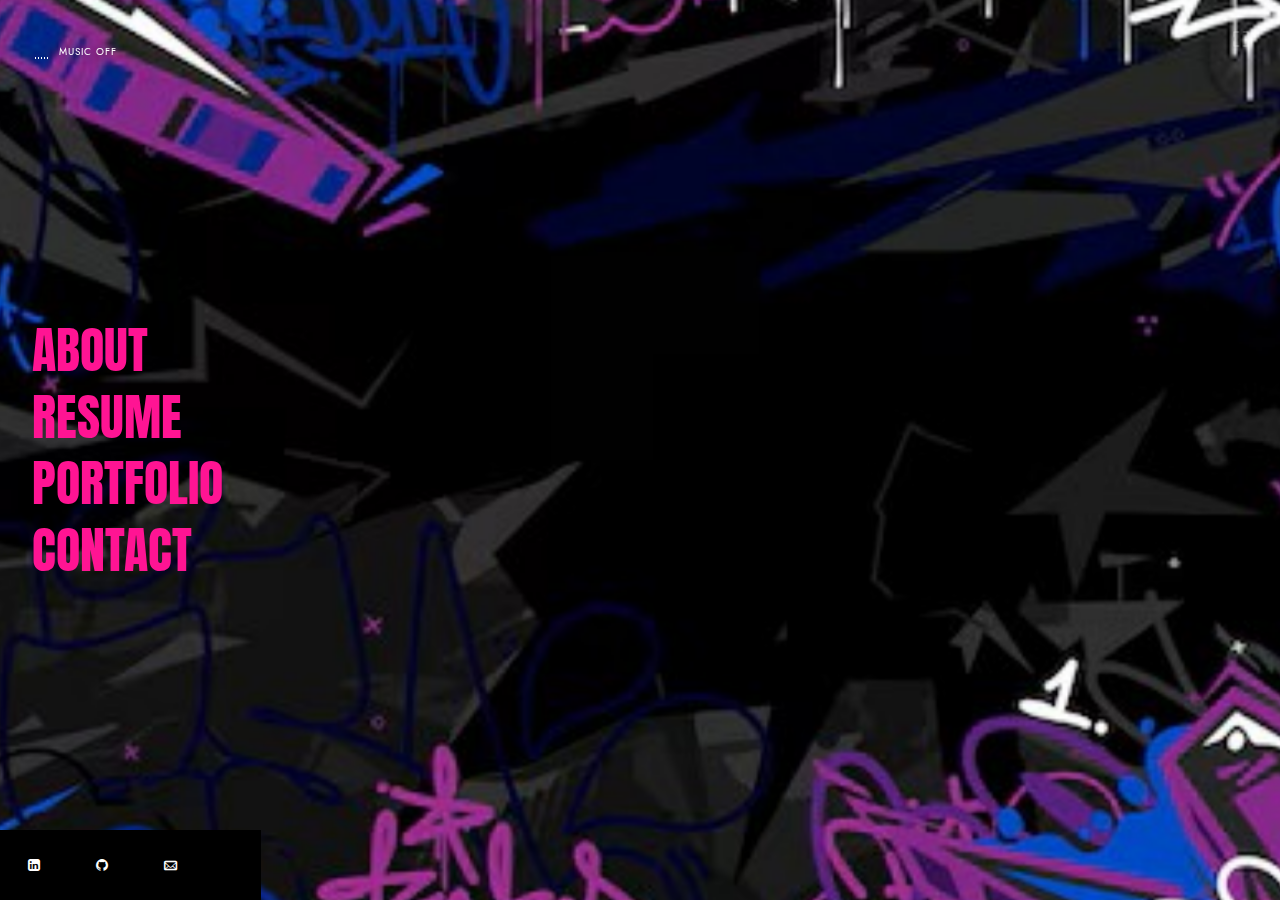
<file: index.html>
<!DOCTYPE html>
<html lang="en" class="no-js one-page-layout sound-effects" data-audio-tick="audio/tick.mp3" data-click-ripple-animation="yes">
<head>
    
		<meta charset="utf-8" />
        <meta name="viewport" content="width=device-width, initial-scale=1">
        <meta name="description" content="Anshul Jain - Unity Game Developer Portfolio">
        <meta name="keywords" content="unity, game development, c#, multiplayer, photom, playfab">
        <meta name="author" content="Anshul Jain">
        <meta name="theme-color" content="#1755cf" />

        <title>Anshul Jain - Unity Game Developer</title>

        <!-- FAV and TOUCH ICONS -->
        <link rel="shortcut icon" href="images/ico/favicon.ico">
        <link rel="apple-touch-icon" href="images/ico/apple-touch-icon.png">
		 
        <!-- FONTS -->
        <link rel="stylesheet" href="css/fonts/jost/jost.css">
    	<link href="https://fonts.googleapis.com/css?family=Anton" rel="stylesheet">
                         
       
        <!-- STYLES -->
        <link rel="stylesheet" type="text/css" href="css/normalize.css">
        <link rel="stylesheet" type="text/css" href="css/bootstrap.css">
        <link rel="stylesheet" type="text/css" href="js/nprogress/nprogress.css">
        <link rel="stylesheet" type="text/css" href="js/jquery.magnific-popup/magnific-popup.css">
        <link rel="stylesheet" type="text/css" href="css/fonts/fontello/css/fontello.css">
        <link rel="stylesheet" type="text/css" href="css/main.css">
        <link rel="stylesheet" type="text/css" href="css/768.css">

        
        <!-- INITIAL SCRIPTS -->
<script src="js/jquery.js"></script>
</head>
    
    
    
	<body>
<!-- .home-wrap -->
    <div class="home-wrap">


        <!-- HOME BG IMAGE -->
        <div class="home-bg" style="background-image: url(organized-images/background-images/Bg.jpg)"></div>
        <!-- HOME BG IMAGE -->


        <!-- HOME BG LOGO -->
        <div class="home-bg-logo">
            <img src="images/home/icon-bg.svg" alt="icon" />
        </div>
        <!-- HOME BG LOGO -->


        <!-- .home-menu -->
        <nav class="home-menu">
            <a href="about.html" data-slug="about">
                <span class="item-name">About</span>
            </a>
            <a href="resume.html" data-slug="resume">
                <span class="item-name">Resume</span>
            </a>
            <a href="portfolio.html" data-slug="portfolio" id="portfolio-link">
                <span class="item-name">Portfolio</span>
            </a>
            <a href="contact.html" data-slug="contact">
                <span class="item-name">Contact</span>
            </a>
        </nav>
        <!-- .home-menu -->


        <!-- .home-heading -->
        <div class="home-heading">

            <!-- .home-logo -->
            <div class="home-logo">

                <p class="home-job-title">Game Developer</p>

                <p class="home-marquee">
                    Crafting immersive multiplayer gaming experiences with Unity, C#, and cutting-edge technologies.
                    Specialized in Photon networking, PlayFab integration, and performance optimization.
                    Crafting immersive multiplayer gaming experiences with Unity, C#, and cutting-edge technologies.
                    Specialized in Photon networking, PlayFab integration, and performance optimization.
                </p>

                <i class="home-logo-left "><span>Game</span></i>
                <i class="home-logo-center">
                    <span class="home-icon">
                        <img src="images/home/icon.svg" alt="icon" />
                    </span>
                    <span class="home-text-container">
                        <span class="home-text-container-placeholder">Anshul Jain</span>
                    </span>
                    <span class="home-text">Anshul Jain</span>
                </i>
                <i class="home-logo-right"><span>Developer</span></i>

            </div>
            <!-- .home-logo -->

        </div>
        <!-- .home-heading -->


        <!-- .home-social -->
        <p class="home-social">
            <a class="social-link linkedin" href="https://linkedin.com/in/anshul" target="_blank"></a>
            <a class="social-link github" href="https://github.com/anshuljain" target="_blank"></a>
            <a class="social-link email" href="mailto:anshuljainofficial@gmail.com"></a>
            <a class="social-link phone" href="tel:+919024710379"></a>
        </p>
        <!-- .home-social -->


        <!-- .home-footer -->
        <p class="home-footer">&copy; 2024 Anshul Jain</p>
        <!-- .home-footer -->


        <!-- FULL SCREEN TOGGLE -->
        <div class="full-screen-wrap">
            <div class="top-left"></div>
            <div class="top-left-horiz"></div>
            <div class="top-right"></div>
            <div class="top-right-horiz"></div>
            <div class="bottom-left"></div>
            <div class="bottom-left-horiz"></div>
            <div class="bottom-right"></div>
            <div class="bottom-right-horiz"></div>
        </div>
        <!-- FULL SCREEN TOGGLE -->



        <!-- REMOVE THIS MARKUP TO DISABLE BG AUDIO -->
        
        <div class="bg-music-confirm">
            <p>Autoplay Music?</p>
            <p><a class="bg-music-yes">Yeah!</a> <a class="bg-music-no">Nope</a> </p>
        </div>

        <!-- HOME BG MUSIC -->
        <div id="play-music" class="play-music">
            <div id="music-animation" class="music-animation">
                <span class="music-bar bar1"></span>
                <span class="music-bar bar2"></span>
                <span class="music-bar bar3"></span>
                <span class="music-bar bar4"></span>
                <span class="music-bar bar5"></span>
            </div>
            <div class="music-toggle" id="music-toggle"><a id="toggle" data-on-text="Music on"
                    data-off-text="Music off">Music off</a></div>
        </div>

        <audio id="bg-music" loop src="audio/music2.mp3"></audio>
        <!-- HOME BG MUSIC -->

        <!-- REMOVE THIS MARKUP TO DISABLE BG AUDIO -->



    </div>
    <!-- .home-wrap -->




    <!-- .one-page-content-->
    <div class="one-page-content">

        <a href="/" class="close-page">
            <span class="close-text"></span>
        </a>

        <div class="content-wrap"></div>

    </div>
    <!-- .one-page-content-->


    <!-- page transition overlays -->
    <div class="overlay overlay-1"></div>
    <div class="overlay overlay-2"></div>
    <!-- page transition overlays -->





    <!-- PORTFOLIO SINGLE AJAX CONTENT CONTAINER -->
    <div class="p-overlay"></div>
    <div class="p-overlay"></div>

    <!-- SCRIPTS -->
        <script src="js/tween-max.js"></script>
        <script src="js/jquery-address.js"></script>
        <script src="js/nprogress/nprogress.js"></script>
        <script src="js/jquery-isotope.js"></script>
        <script src="js/imagesloaded.js"></script>
        <script src="js/jquery-fitvids.js"></script>
        <script src="js/jquery.magnific-popup/jquery-magnific-popup.js"></script>
        <script src="js/jquery-easing.js"></script>
        <script src="js/jquery-validate.js"></script>
        <script src="js/resize-sensor.js"></script>
        <script src="js/jquery-sticky-sidebar.js"></script>
        <script src="js/main.js"></script>
        
        
</body>
</html>
</file>
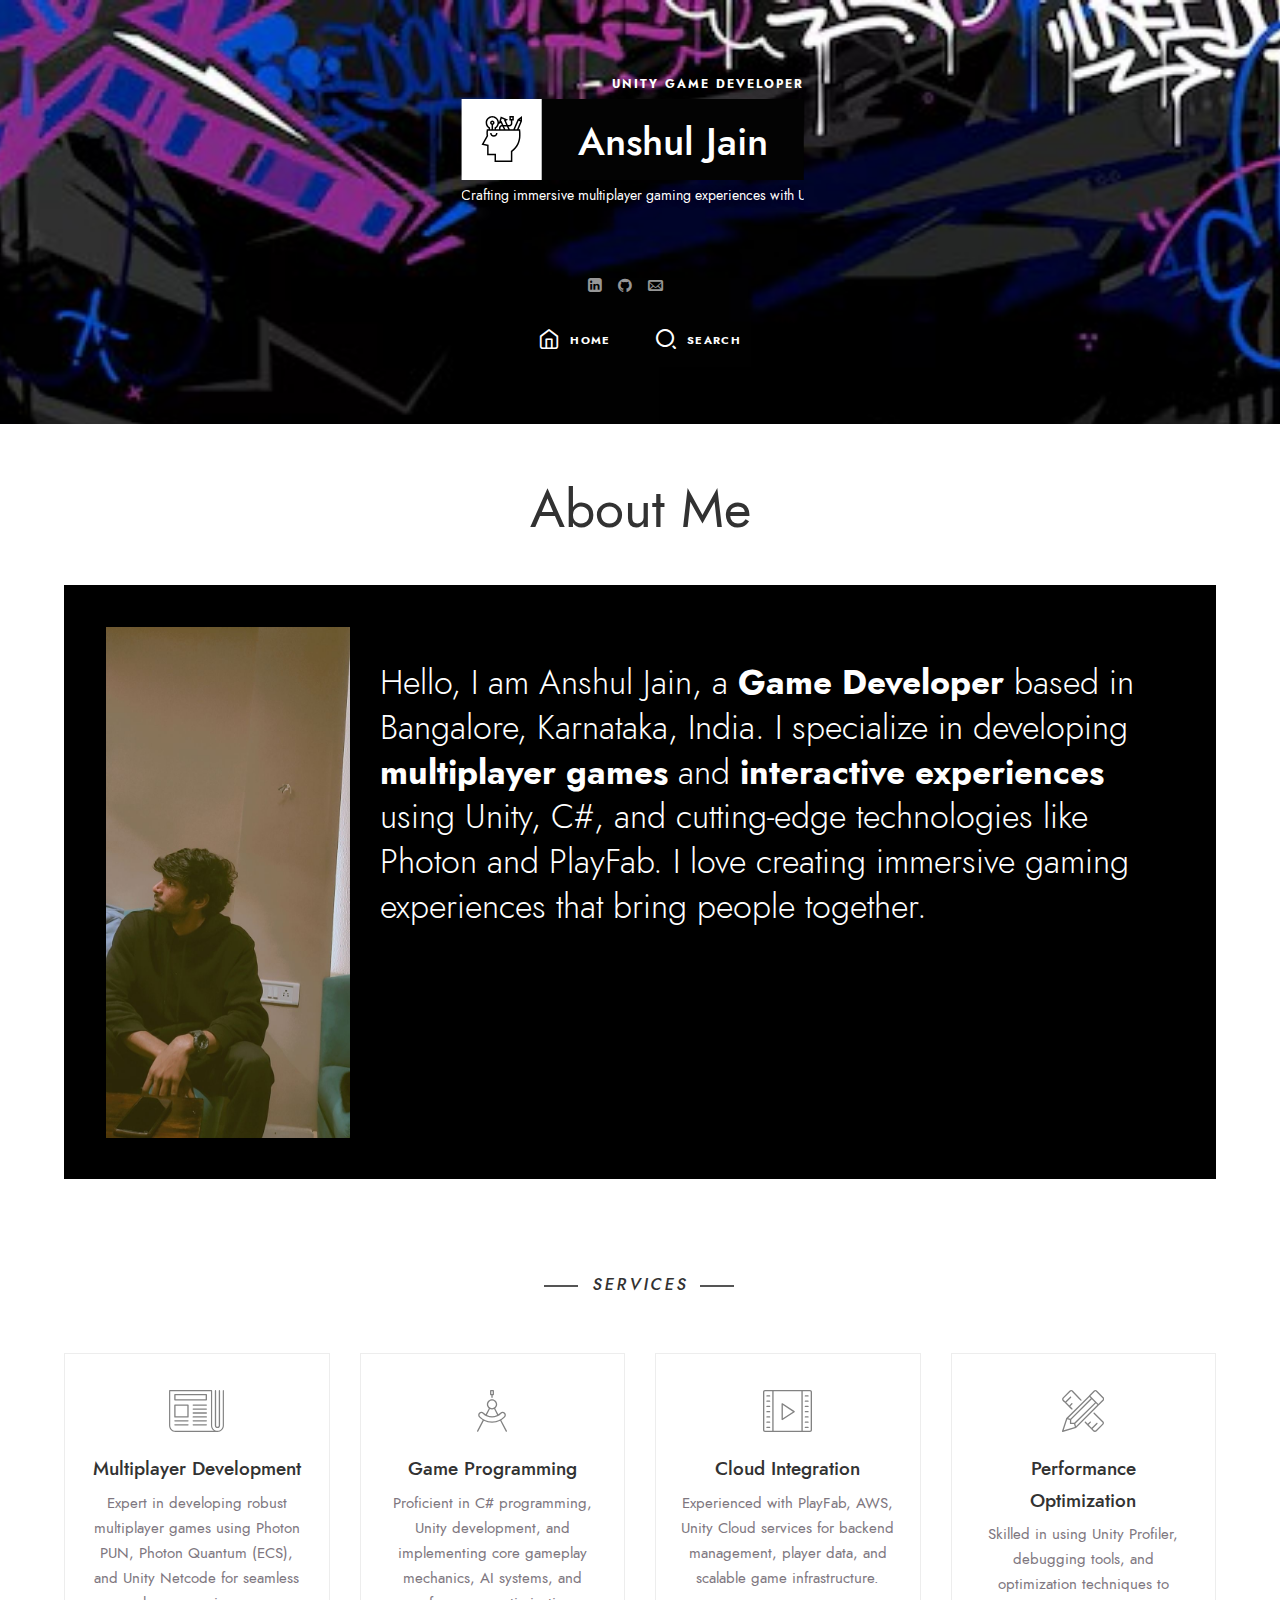
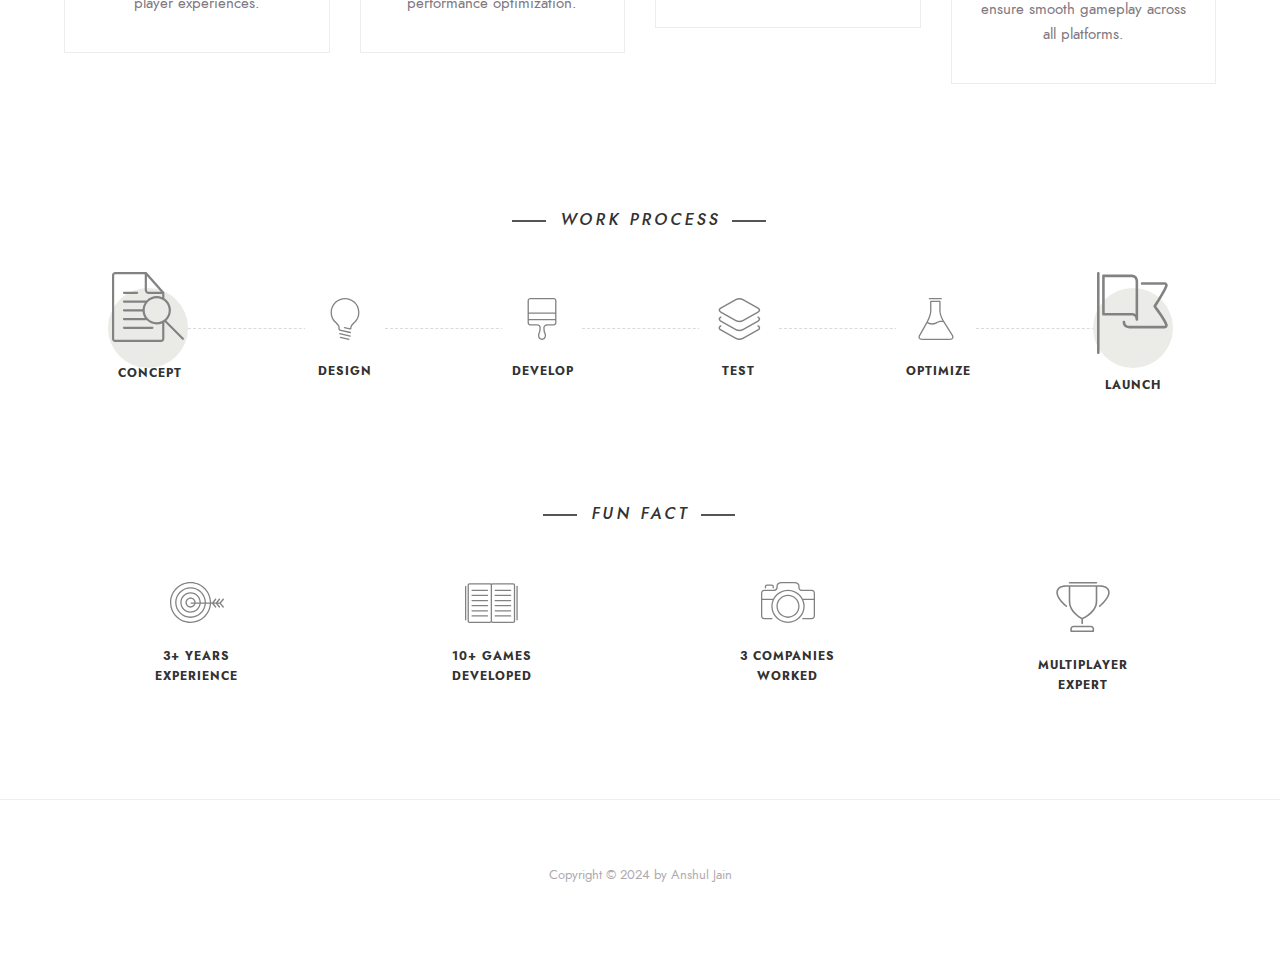
<file: about.html>
<!DOCTYPE html>
<html lang="en" class="no-js classic-page-layout " data-audio-tick="audio/tick.mp3" data-click-ripple-animation="yes">
<head>

    <meta charset="utf-8" />
    <meta name="viewport" content="width=device-width, initial-scale=1">
    <meta name="description" content="Anshul Jain - Unity Game Developer Portfolio">
    <meta name="keywords" content="unity, game development, c#, multiplayer, photom, playfab">
    <meta name="author" content="Anshul Jain">
    <meta name="theme-color" content="#1755cf" />

    <title>Anshul Jain - Unity Game Developer</title>

    <!-- FAV and TOUCH ICONS -->
    <link rel="shortcut icon" href="images/ico/favicon.ico">
    <link rel="apple-touch-icon" href="images/ico/apple-touch-icon.png">

    <!-- FONTS -->
    <link rel="stylesheet" href="css/fonts/jost/jost.css">
    <link href="https://fonts.googleapis.com/css?family=Anton" rel="stylesheet">


    <!-- STYLES -->
    <link rel="stylesheet" type="text/css" href="css/normalize.css">
    <link rel="stylesheet" type="text/css" href="css/bootstrap.css">
    <link rel="stylesheet" type="text/css" href="js/nprogress/nprogress.css">
    <link rel="stylesheet" type="text/css" href="js/jquery.magnific-popup/magnific-popup.css">
    <link rel="stylesheet" type="text/css" href="css/fonts/fontello/css/fontello.css">
    <link rel="stylesheet" type="text/css" href="css/main.css">
    <link rel="stylesheet" type="text/css" href="css/768.css">


    <!-- INITIAL SCRIPTS -->
<script src="js/jquery.js"></script>
</head>



<body>












    <!-- PAGE -->
<div id="page" class="hfeed site">

        <!-- .site-main -->
        <main id="main" class="site-main cd-main">





            <!-- HEADER -->
            <header id="masthead" class="header" role="banner">

                <!-- header-wrap -->
                <div class="header-wrap layout-full">

                    <img src="organized-images/background-images/Bg.jpg" alt="profile-image">

                    <div class="home-heading">
                        <div class="home-logo">

                            <p class="home-job-title">Unity Game Developer</p>

                            <p class="home-marquee">
                                Crafting immersive multiplayer gaming experiences with Unity, C#, and cutting-edge technologies.
                                Specialized in Photon networking, PlayFab integration, and performance optimization.
                            </p>

                            <!--<i class="home-logo-left "><span>Unity</span></i>-->
                            <i class="home-logo-center">
                                <span class="home-icon">
                                    <img src="images/home/icon.svg" alt="icon" />
                                </span>
                                <span class="home-text-container">
                                    <p class="home-text-container-placeholder">Anshul Jain</p>
                                </span>
                                <span class="home-text">Anshul Jain</span>
                            </i>
                            <!--<i class="home-logo-right"><span>Developer</span></i>-->
                        </div>
                    </div>



                    <!-- HOME BG LOGO -->
                    <div class="home-bg-logo">
                        <img src="images/home/icon-bg2.svg" alt="icon" />
                    </div>
                    <!-- HOME BG LOGO -->


                    <!-- header-social -->
                    <div class="header-bottom">

                        <a class="social-link linkedin" href="https://linkedin.com/in/anshul" target="_blank"></a>
                        <a class="social-link github" href="https://github.com/anshuljain" target="_blank"></a>
                        <a class="social-link email" href="mailto:anshuljainofficial@gmail.com"></a>
                        <a class="social-link phone" href="tel:+919024710379"></a>

                    </div>
                    <!-- header-social -->

                    <!-- NAV MENU -->
                    <nav id="primary-navigation" class="site-navigation primary-navigation" role="navigation">
                        <div class="nav-menu menu-with-icons">
                            <ul>
<li><a class="home" href="index.html">Home</a></li>
                              <li><a class="search-toggle">Search</a></li>

                            </ul>
                        </div>
                    </nav>
                    <!-- NAV MENU -->



                    <!-- SEARCH -->
                    <div class="header-search">
                        <form role="search" method="get" class="search-form" action="#">
                            <label>
                                <span class="screen-reader-text">Search for:</span>
                                <input type="search" class="search-field" placeholder="Enter Keyword" value="" name="s">
                            </label>
                            <input type="submit" class="search-submit" value="Search">
                        </form>
                    </div>
                    <!-- SEARCH -->


                </div>
                <!-- header-wrap -->

            </header>
            <!-- HEADER -->






            <!-- site-middle -->
            <div class="site-middle">








                <div class="layout-medium">
                    <div id="primary" class="content-area">











                        <!-- site-content -->
                        <div id="content" class="site-content" role="main"> <!-- .page-single -->
                          <div class="page-single page-layout">


                              <!-- .hentry -->
                              <article class="page hentry">

                                  <!-- .entry-header -->
                                  <header class="entry-header">
                                      <h1 class="entry-title">About Me</h1>
                                  </header>
                                  <!-- .entry-header -->


                                  <!-- .entry-content -->
                                  <div class="entry-content">

                                      <div class="boxed is-dark">
                                          <div class="row">

                                              <div class="col-sm-3">
                                                  <img src="organized-images/site-images/Anshul Photot.jpg" alt="Anshul Jain - Game Developer">
                                              </div>

                                              <div class="col-sm-9">

                                                                                                     <h2 class="fw-300">Hello, I am Anshul Jain, a <strong>Game Developer</strong> based in Bangalore, Karnataka, India.
                                                         I specialize in developing <strong>multiplayer games</strong> and
                                                       <strong>interactive experiences</strong> using Unity, C#, and cutting-edge technologies like Photon and PlayFab.
                                                         I love creating immersive gaming experiences that bring people together.
                                                   </h2>

                                              </div>

                                          </div>
                                      </div>


                                      <!-- SERVICES -->

                                      <!-- section-title -->
                                      <div class="section-title center">
                                          <h2>
                                              <i>services</i>
                                          </h2>
                                      </div>
                                      <!-- section-title -->

                                      <!-- row -->
                                      <div class="row">

                                          <!-- col -->
                                          <div class="col-sm-6 col-lg-3">

                                              <!-- service -->
                                              <div class="service">
                                                  <img src="images/site/service-01.svg" alt="image" />
                                                  <h3>Multiplayer Development</h3>
                                                  <p>Expert in developing robust multiplayer games using Photon PUN, Photon Quantum (ECS), and Unity Netcode for seamless player experiences.</p>
                                              </div>
                                              <!-- service -->

                                          </div>
                                          <!-- col -->

                                          <!-- col -->
                                          <div class="col-sm-6 col-lg-3">

                                              <!-- service -->
                                              <div class="service">
                                                  <img src="images/site/service-02.svg" alt="image" />
                                                  <h3>Game Programming</h3>
                                                  <p>Proficient in C# programming, Unity development, and implementing core gameplay mechanics, AI systems, and performance optimization.</p>
                                              </div>
                                              <!-- service -->

                                          </div>
                                          <!-- col -->

                                          <!-- col -->
                                          <div class="col-sm-6 col-lg-3">

                                              <!-- service -->
                                              <div class="service">
                                                  <img src="images/site/service-03.svg" alt="image" />
                                                  <h3>Cloud Integration</h3>
                                                  <p>Experienced with PlayFab, AWS, Unity Cloud services for backend management, player data, and scalable game infrastructure.</p>
                                              </div>
                                              <!-- service -->

                                          </div>
                                          <!-- col -->

                                          <!-- col -->
                                          <div class="col-sm-6 col-lg-3">

                                              <!-- service -->
                                              <div class="service">
                                                  <img src="images/site/service-04.svg" alt="image" />
                                                  <h3>Performance Optimization</h3>
                                                  <p>Skilled in using Unity Profiler, debugging tools, and optimization techniques to ensure smooth gameplay across all platforms.</p>
                                              </div>
                                              <!-- service -->

                                          </div>
                                          <!-- col -->

                                      </div>
                                      <!-- row -->
                                      <!-- SERVICES -->





                                      <!-- PROCESS -->

                                      <!-- section-title -->
                                      <div class="section-title center">
                                          <h2>
                                              <i>work process</i>
                                          </h2>
                                      </div>
                                      <!-- section-title -->


                                      <!-- row -->
                                      <div class="row">

                                          <!-- col -->
                                          <div class="col-xs-4 col-sm-2">

                                              <!-- process -->
                                              <div class="process">
                                                  <img src="images/site/process-01.svg" alt="image" />
                                                  <h4>Concept</h4>
                                              </div>
                                              <!-- process -->

                                          </div>
                                          <!-- col -->

                                          <!-- col -->
                                          <div class="col-xs-4 col-sm-2">

                                              <!-- process -->
                                              <div class="process">
                                                  <img src="images/site/process-02.svg" alt="image" />
                                                  <h4>Design</h4>
                                              </div>
                                              <!-- process -->

                                          </div>
                                          <!-- col -->

                                          <!-- col -->
                                          <div class="col-xs-4 col-sm-2">

                                              <!-- process -->
                                              <div class="process">
                                                  <img src="images/site/process-03.svg" alt="image" />
                                                  <h4>Develop</h4>
                                              </div>
                                              <!-- process -->

                                          </div>

                                          <!-- col -->

                                          <!-- col -->
                                          <div class="col-xs-4 col-sm-2">

                                              <!-- process -->
                                              <div class="process">
                                                  <img src="images/site/process-04.svg" alt="image" />
                                                  <h4>Test</h4>
                                              </div>
                                              <!-- process -->

                                          </div>
                                          <!-- col -->

                                          <!-- col -->
                                          <div class="col-xs-4 col-sm-2">

                                              <!-- process -->
                                              <div class="process">
                                                  <img src="images/site/process-05.svg" alt="image" />
                                                  <h4>Optimize</h4>
                                              </div>
                                              <!-- process -->

                                          </div>
                                          <!-- col -->

                                          <!-- col -->
                                          <div class="col-xs-4 col-sm-2">

                                              <!-- process -->
                                              <div class="process">
                                                  <img src="images/site/process-06.svg" alt="image" />
                                                  <h4>Launch</h4>
                                              </div>
                                              <!-- process -->

                                          </div>
                                          <!-- col -->

                                      </div>
                                      <!-- row -->
                                      <!-- PROCESS -->








                                      <!-- FUN FACT -->

                                      <!-- section-title -->

                                      <div class="section-title center">
                                          <h2>
                                              <i>fun fact</i>
                                          </h2>
                                      </div>
                                      <!-- section-title -->

                                      <!-- row -->
                                      <div class="row">

                                          <!-- col -->
                                          <div class="col-xs-6 col-sm-3">

                                              <!-- fun-fact -->
                                              <div class="fun-fact">
                                                  <img src="images/site/fun-01.svg" alt="fun fact">
                                                  <h4>3+ Years Experience</h4>
                                              </div>
                                              <!-- fun-fact -->

                                          </div>
                                          <!-- col -->

                                          <!-- col -->
                                          <div class="col-xs-6 col-sm-3">

                                              <!-- fun-fact -->
                                              <div class="fun-fact">
                                                  <img src="images/site/fun-02.svg" alt="fun fact">
                                                  <h4>10+ Games Developed</h4>
                                              </div>
                                              <!-- fun-fact -->

                                          </div>
                                          <!-- col -->

                                          <!-- col -->
                                          <div class="col-xs-6 col-sm-3">

                                              <!-- fun-fact -->
                                              <div class="fun-fact">
                                                  <img src="images/site/fun-03.svg" alt="fun fact">
                                                  <h4>3 Companies Worked</h4>
                                              </div>
                                              <!-- fun-fact -->

                                          </div>
                                          <!-- col -->

                                          <!-- col -->
                                          <div class="col-xs-6 col-sm-3">

                                              <!-- fun-fact -->
                                              <div class="fun-fact">
                                                  <img src="images/site/fun-04.svg" alt="fun fact">
                                                  <h4>Multiplayer Expert</h4>
                                              </div>
                                              <!-- fun-fact -->

                                          </div>
                                          <!-- col -->

                                      </div>
                                      <!-- row -->
                                      <!-- FUN FACT -->







                                  </div>
                                  <!-- .entry-content -->



                              </article>
                              <!-- .hentry -->

                          </div>
                          <!-- .page-single -->


                        </div>
                        <!-- site-content -->

                    </div>
                    <!-- primary -->





                </div>
                <!-- layout -->


            </div>
            <!-- site-middle -->



















            <!-- .site-footer -->
            <footer id="colophon" class="site-footer" role="contentinfo">

                <!-- .site-info -->
                <div class="site-info">
                    <div class="textwidget">
                        <p><a href="#">Copyright &copy; 2024 by Anshul Jain</a></p>
                    </div>
                </div>
                <!-- .site-info -->

            </footer>
            <!-- .site-footer -->




        </main>
        <!-- .site-main -->





        <!-- ALERT : used for contact form mail delivery alert -->
        <div class="site-alert animated"></div>




    </div>
    <!-- PAGE -->

    <a href="#" id="back-to-top" class="show">↑ <span>Scroll to top</span></a>




    <!-- SCRIPTS -->
    <script src="js/tween-max.js"></script>
    <script src="js/jquery-address.js"></script>
    <script src="js/nprogress/nprogress.js"></script>
    <script src="js/jquery-isotope.js"></script>
    <script src="js/imagesloaded.js"></script>
    <script src="js/jquery-fitvids.js"></script>
    <script src="js/jquery.magnific-popup/jquery-magnific-popup.js"></script>
    <script src="js/jquery-easing.js"></script>
    <script src="js/jquery-validate.js"></script>
    <script src="js/resize-sensor.js"></script>
    <script src="js/jquery-sticky-sidebar.js"></script>
    <script src="js/main.js"></script>


</body>
</html>
</file>
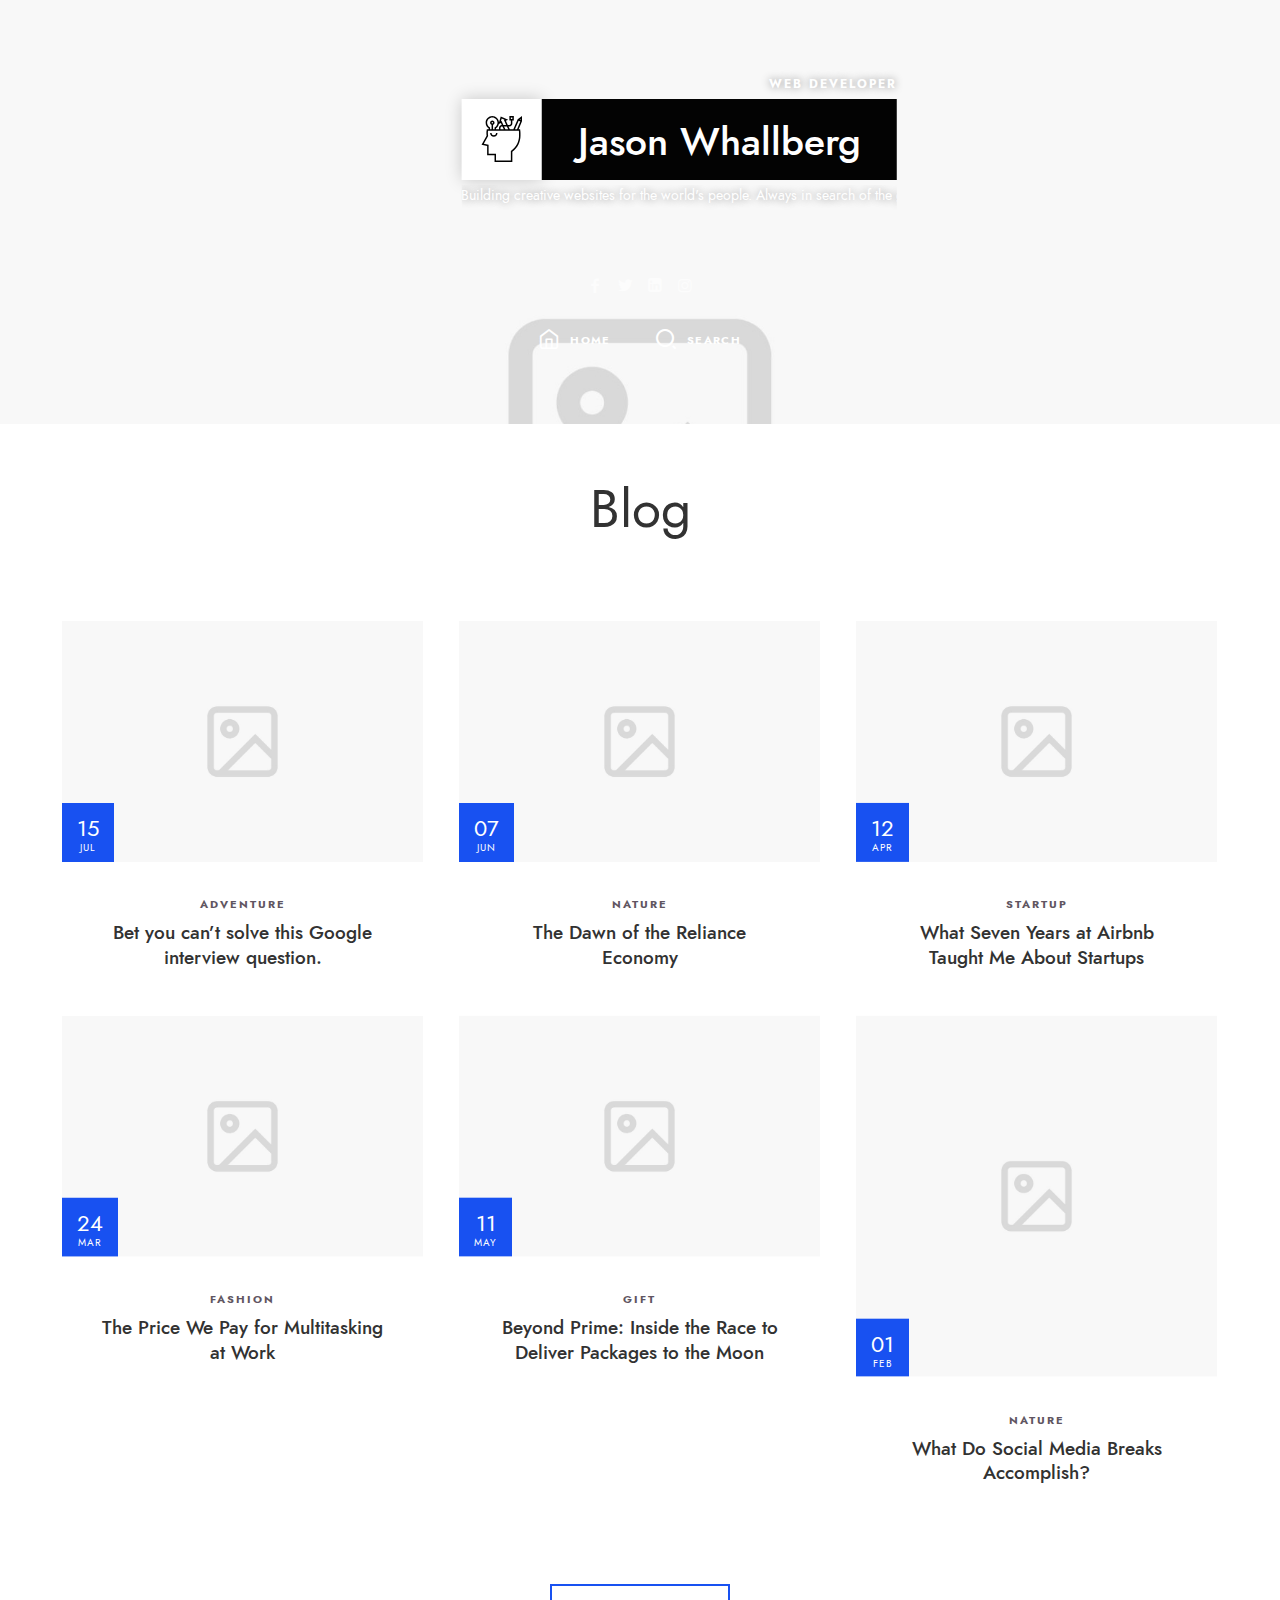
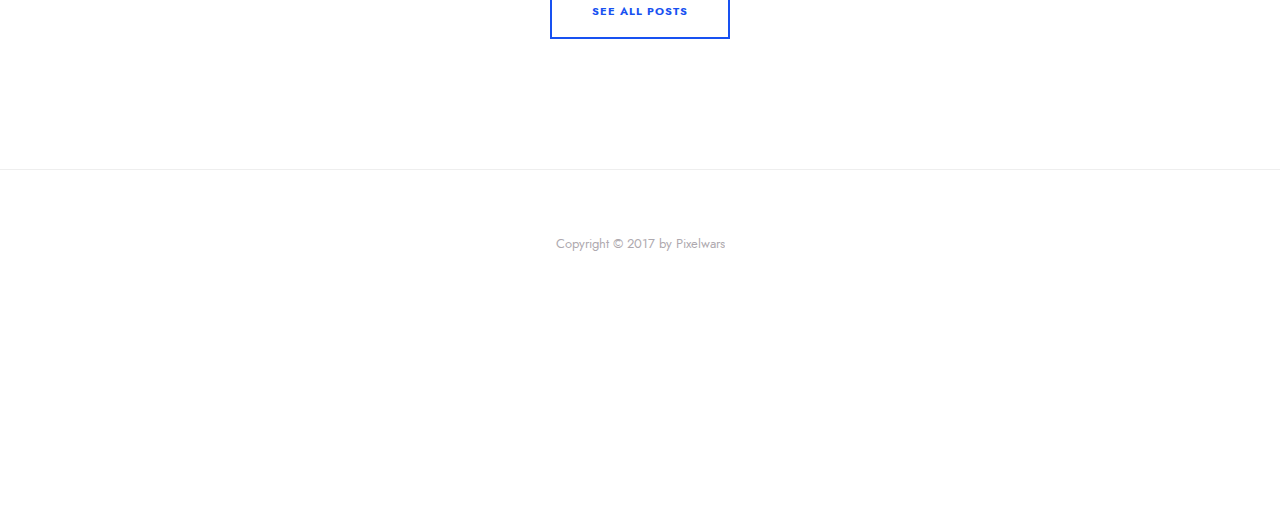
<file: blog-latest.html>
<!DOCTYPE html>
<html lang="en" class="no-js classic-page-layout " data-audio-tick="audio/tick.mp3" data-click-ripple-animation="yes">
<head>
    
		<meta charset="utf-8" />
        <meta name="viewport" content="width=device-width, initial-scale=1">
        <meta name="description" content="ikonik - Responsive HTML5 vCard Template">
        <meta name="keywords" content="vcard, html5, portfolio">
        <meta name="author" content="Pixelwars">
        <meta name="theme-color" content="#1755cf" />

        <title>ikonik</title>

        <!-- FAV and TOUCH ICONS -->
        <link rel="shortcut icon" href="images/ico/favicon.ico">
        <link rel="apple-touch-icon" href="images/ico/apple-touch-icon.png">
		 
        <!-- FONTS -->
        <link rel="stylesheet" href="css/fonts/jost/jost.css">
    	<link href="https://fonts.googleapis.com/css?family=Anton" rel="stylesheet">
                         
       
        <!-- STYLES -->
        <link rel="stylesheet" type="text/css" href="css/normalize.css">
        <link rel="stylesheet" type="text/css" href="css/bootstrap.css">
        <link rel="stylesheet" type="text/css" href="js/nprogress/nprogress.css">
        <link rel="stylesheet" type="text/css" href="js/jquery.magnific-popup/magnific-popup.css">
        <link rel="stylesheet" type="text/css" href="css/fonts/fontello/css/fontello.css">
        <link rel="stylesheet" type="text/css" href="css/main.css">
        <link rel="stylesheet" type="text/css" href="css/768.css">

        
        <!-- INITIAL SCRIPTS -->
<script src="js/jquery.js"></script>
</head>
    
    
    
	<body>
    	
        
      	
        
        
        
        
        
        
        
          
        
        <!-- PAGE -->
	<div id="page" class="hfeed site">
            
            <!-- .site-main -->
		  	<main id="main" class="site-main cd-main">
          
          
			
            
            
                <!-- HEADER -->
                <header id="masthead" class="header" role="banner">
                    
                    <!-- header-wrap -->
                    <div class="header-wrap layout-full">
                        
                        <img src="images/home/cover.jpg" alt="profile-image">

                        <div class="home-heading">
                            <div class="home-logo">
                    
                                <p class="home-job-title">Web Developer</p>
                
                                <p class="home-marquee">
                                    Building creative websites for the world's people. Always in search
                                    of the great user experience.
                                    Building creative websites for the world's people. Always in search
                                    of the great user experience.
                                </p>
                
                                <!--<i class="home-logo-left "><span>Web</span></i>-->
                                <i class="home-logo-center">
                                    <span class="home-icon">
                                        <img src="images/home/icon.svg" alt="icon" />
                                    </span>
                                    <span class="home-text-container">
                                        <p class="home-text-container-placeholder">Jason Whallberg</p>
                                    </span>
                                    <span class="home-text">Jason Whallberg</span>
                                </i>
                                <!--<i class="home-logo-right"><span>Developer</span></i>-->
                            </div>
                        </div>
                        
                        

                        <!-- HOME BG LOGO -->
                        <div class="home-bg-logo">
                            <img src="images/home/icon-bg2.svg" alt="icon" />
                        </div>
                        <!-- HOME BG LOGO -->
                        
                        
                        <!-- header-social -->
                        <div class="header-bottom">
                        
                            <a class="social-link facebook" href="#"></a>
                            <a class="social-link twitter" href="#"></a>
                            <a class="social-link linkedin" href="#"></a>
                            <a class="social-link instagram" href="#"></a>

                        </div>
                        <!-- header-social -->
                        
                        <!-- NAV MENU -->
                        <nav id="primary-navigation" class="site-navigation primary-navigation" role="navigation">
                            <div class="nav-menu menu-with-icons">
                                <ul>
<li><a class="home" href="index.html">Home</a></li>
                                <li><a class="search-toggle">Search</a></li>

                                </ul>
                            </div>
                        </nav>
                        <!-- NAV MENU -->
                        
                        
                        
                        <!-- SEARCH --> 
                        <div class="header-search">
                            <form role="search" method="get" class="search-form" action="#">
                                <label>
                                    <span class="screen-reader-text">Search for:</span>
                                    <input type="search" class="search-field" placeholder="Enter Keyword" value="" name="s">
                                </label>
                                <input type="submit" class="search-submit" value="Search">
                            </form>
                        </div>
                        <!-- SEARCH -->
                        
                        
                    </div>
                    <!-- header-wrap -->
                    
                </header>
                <!-- HEADER -->
            
            
            
            
                
                
                <!-- site-middle -->
                <div class="site-middle">
                
                
                
                     
                
                     
                    
                     
                    <div class="layout-medium"> 
                        <div id="primary" class="content-area">
                     
                    
                    
                    
                     
                    
                     
                
                    
        
                    
                            <!-- site-content -->
                            <div id="content" class="site-content" role="main"> <!-- .page-single -->
                            <div class="page-single page-layout">


                                <!-- .hentry -->
                                <article class="page hentry">

                                    <!-- .entry-header -->
                                    <header class="entry-header">
                                        <h1 class="entry-title">Blog</h1>
                                    </header>
                                    <!-- .entry-header -->


                                    <!-- .entry-content -->
                                    <div class="entry-content">




                                        <!-- LATEST POSTS -->
                                        <div class="latest-posts media-grid masonry" data-layout="fitRows"
                                            data-item-width="360">

                                            <!-- post -->
                                            <article class="hentry media-cell">

                                                <div class="media-box">
                                                    <img src="images/blog/01.jpg" alt="post-image">
                                                    <div class="mask"></div>
                                                    <span class="media-date">
                                                        <span class="day">15</span>
                                                        <span class="month">Jul</span>
                                                    </span>
                                                    <a href="blog-single.html"></a>
                                                </div>

                                                <header class="media-cell-desc">
                                                    <span class="cat-links">
                                                        <a href="#" rel="category tag">Adventure</a>
                                                    </span>
                                                    <h3>
                                                        <a href="blog-single.html">Bet you can’t solve this Google
                                                            interview question.</a>
                                                    </h3>
                                                </header>

                                            </article>
                                            <!-- post -->


                                            <!-- post -->
                                            <article class="hentry media-cell">

                                                <div class="media-box">
                                                    <img src="images/blog/02.jpg" alt="post-image">
                                                    <div class="mask"></div>
                                                    <span class="media-date">
                                                        <span class="day">07</span>
                                                        <span class="month">Jun</span>
                                                    </span>
                                                    <a href="blog-single.html"></a>
                                                </div>

                                                <header class="media-cell-desc">
                                                    <span class="cat-links">
                                                        <a href="#" rel="category tag">Nature</a>
                                                    </span>
                                                    <h3>
                                                        <a href="blog-single.html">The Dawn of the Reliance Economy</a>
                                                    </h3>
                                                </header>

                                            </article>
                                            <!-- post -->


                                            <!-- post -->
                                            <article class="hentry media-cell">

                                                <div class="media-box">
                                                    <img src="images/blog/03.jpg" alt="post-image">
                                                    <div class="mask"></div>
                                                    <span class="media-date">
                                                        <span class="day">12</span>
                                                        <span class="month">Apr</span>
                                                    </span>
                                                    <a href="blog-single.html"></a>
                                                </div>

                                                <header class="media-cell-desc">
                                                    <span class="cat-links">
                                                        <a href="#" rel="category tag">Startup</a>
                                                    </span>
                                                    <h3>
                                                        <a href="blog-single.html">What Seven Years at Airbnb Taught Me
                                                            About Startups</a>
                                                    </h3>
                                                </header>

                                            </article>
                                            <!-- post -->


                                            <!-- post -->
                                            <article class="hentry media-cell">

                                                <div class="media-box">
                                                    <img src="images/blog/04.jpg" alt="post-image">
                                                    <div class="mask"></div>
                                                    <span class="media-date">
                                                        <span class="day">24</span>
                                                        <span class="month">Mar</span>
                                                    </span>
                                                    <a href="blog-single.html"></a>
                                                </div>

                                                <header class="media-cell-desc">
                                                    <span class="cat-links">
                                                        <a href="#" rel="category tag">Fashion</a>
                                                    </span>
                                                    <h3>
                                                        <a href="blog-single.html">The Price We Pay for Multitasking at
                                                            Work</a>
                                                    </h3>
                                                </header>

                                            </article>
                                            <!-- post -->


                                            <!-- post -->
                                            <article class="hentry media-cell">

                                                <div class="media-box">
                                                    <img src="images/blog/05.jpg" alt="post-image">
                                                    <div class="mask"></div>
                                                    <span class="media-date">
                                                        <span class="day">11</span>
                                                        <span class="month">May</span>
                                                    </span>
                                                    <a href="blog-single.html"></a>
                                                </div>

                                                <header class="media-cell-desc">
                                                    <span class="cat-links">
                                                        <a href="#" rel="category tag">Gift</a>
                                                    </span>
                                                    <h3>
                                                        <a href="blog-single.html">Beyond Prime: Inside the Race to
                                                            Deliver Packages to the Moon</a>
                                                    </h3>
                                                </header>

                                            </article>
                                            <!-- post -->


                                            <!-- post -->
                                            <article class="hentry media-cell">

                                                <div class="media-box">
                                                    <img src="images/blog/06.jpg" alt="post-image">
                                                    <div class="mask"></div>
                                                    <span class="media-date">
                                                        <span class="day">01</span>
                                                        <span class="month">Feb</span>
                                                    </span>
                                                    <a href="blog-single.html"></a>
                                                </div>

                                                <header class="media-cell-desc">
                                                    <span class="cat-links">
                                                        <a href="#" rel="category tag">Nature</a>
                                                    </span>
                                                    <h3>
                                                        <a href="blog-single.html">What Do Social Media Breaks
                                                            Accomplish?</a>
                                                    </h3>
                                                </header>

                                            </article>
                                            <!-- post -->


                                        </div>
                                        <!-- LATEST POSTS -->


                                        <p class="launch">
                                            <a class="button primary" href="blog.html">SEE ALL POSTS</a>
                                        </p>






                                    </div>
                                    <!-- .entry-content -->



                                </article>
                                <!-- .hentry -->


                            </div>
                            <!-- .page-single -->


                            </div>
                            <!-- site-content -->
                    
                        </div>
                        <!-- primary -->    
                    
                    
                        
                    
                    
                    </div>
                    <!-- layout -->
                
                
                </div>
                <!-- site-middle -->
                        
                        
                        
                        
                        
                        
                        
                        
                        
                        
                        
                        
                        
                        
                        
                        
                        
                        
                        
                    <!-- .site-footer -->
                    <footer id="colophon" class="site-footer" role="contentinfo">
                        
                        <!-- .site-info --> 
                        <div class="site-info">
                            <div class="textwidget">
                                <p><a href="http://pixelwars.org/">Copyright &copy; 2017 by Pixelwars</a></p>
                            </div>
                        </div>
                        <!-- .site-info --> 
                        
                    </footer>
                    <!-- .site-footer --> 
    
                
                
                    
      </main>
                <!-- .site-main -->
                
                



                <!-- ALERT : used for contact form mail delivery alert -->
                <div class="site-alert animated"></div>
                
                
                
                
            </div>
            <!-- PAGE -->
        
        <a href="#" id="back-to-top" class="show">↑ <span>Scroll to top</span></a>
        
        
        
        
        <!-- SCRIPTS -->
        <script src="js/tween-max.js"></script>
        <script src="js/jquery-address.js"></script>
        <script src="js/nprogress/nprogress.js"></script>
        <script src="js/jquery-isotope.js"></script>
        <script src="js/imagesloaded.js"></script>
        <script src="js/jquery-fitvids.js"></script>
        <script src="js/jquery.magnific-popup/jquery-magnific-popup.js"></script>
        <script src="js/jquery-easing.js"></script>
        <script src="js/jquery-validate.js"></script>
        <script src="js/resize-sensor.js"></script>
        <script src="js/jquery-sticky-sidebar.js"></script>
        <script src="js/main.js"></script>
        
        
	</body>
</html>
</file>
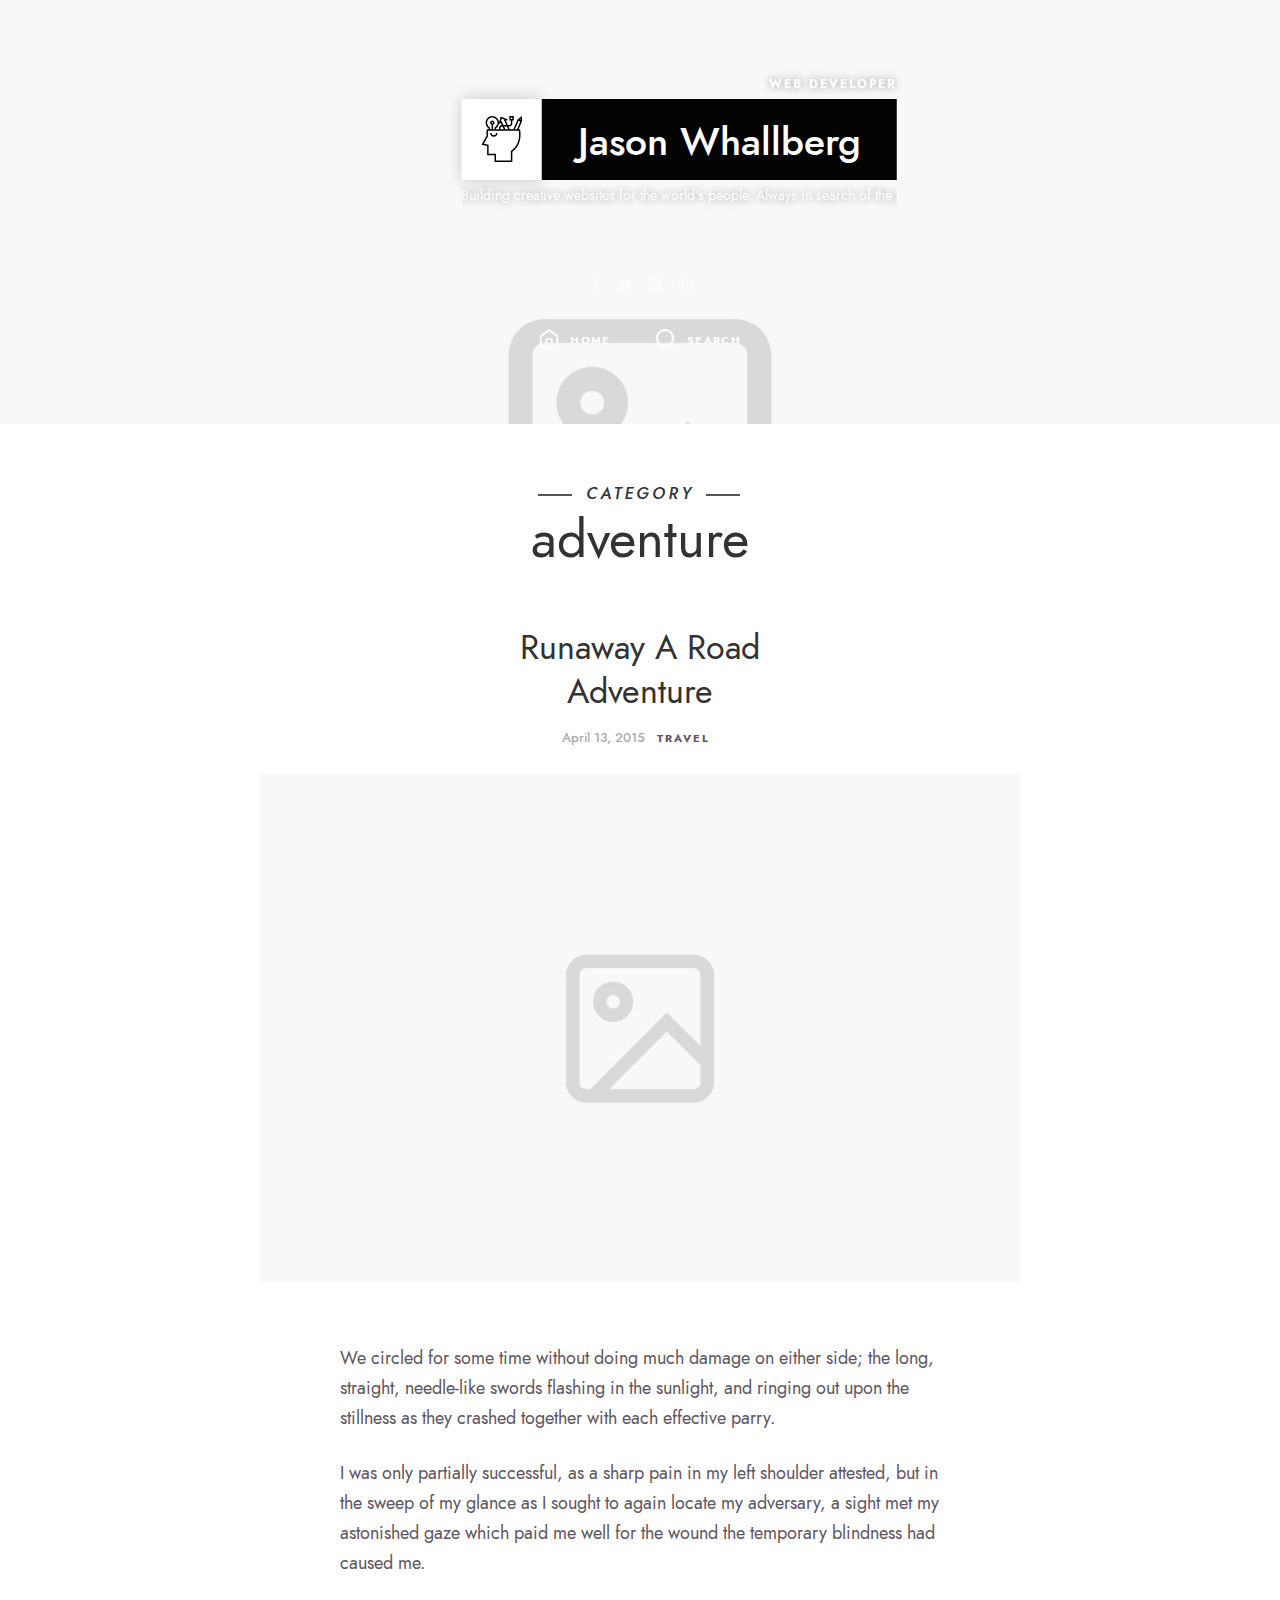
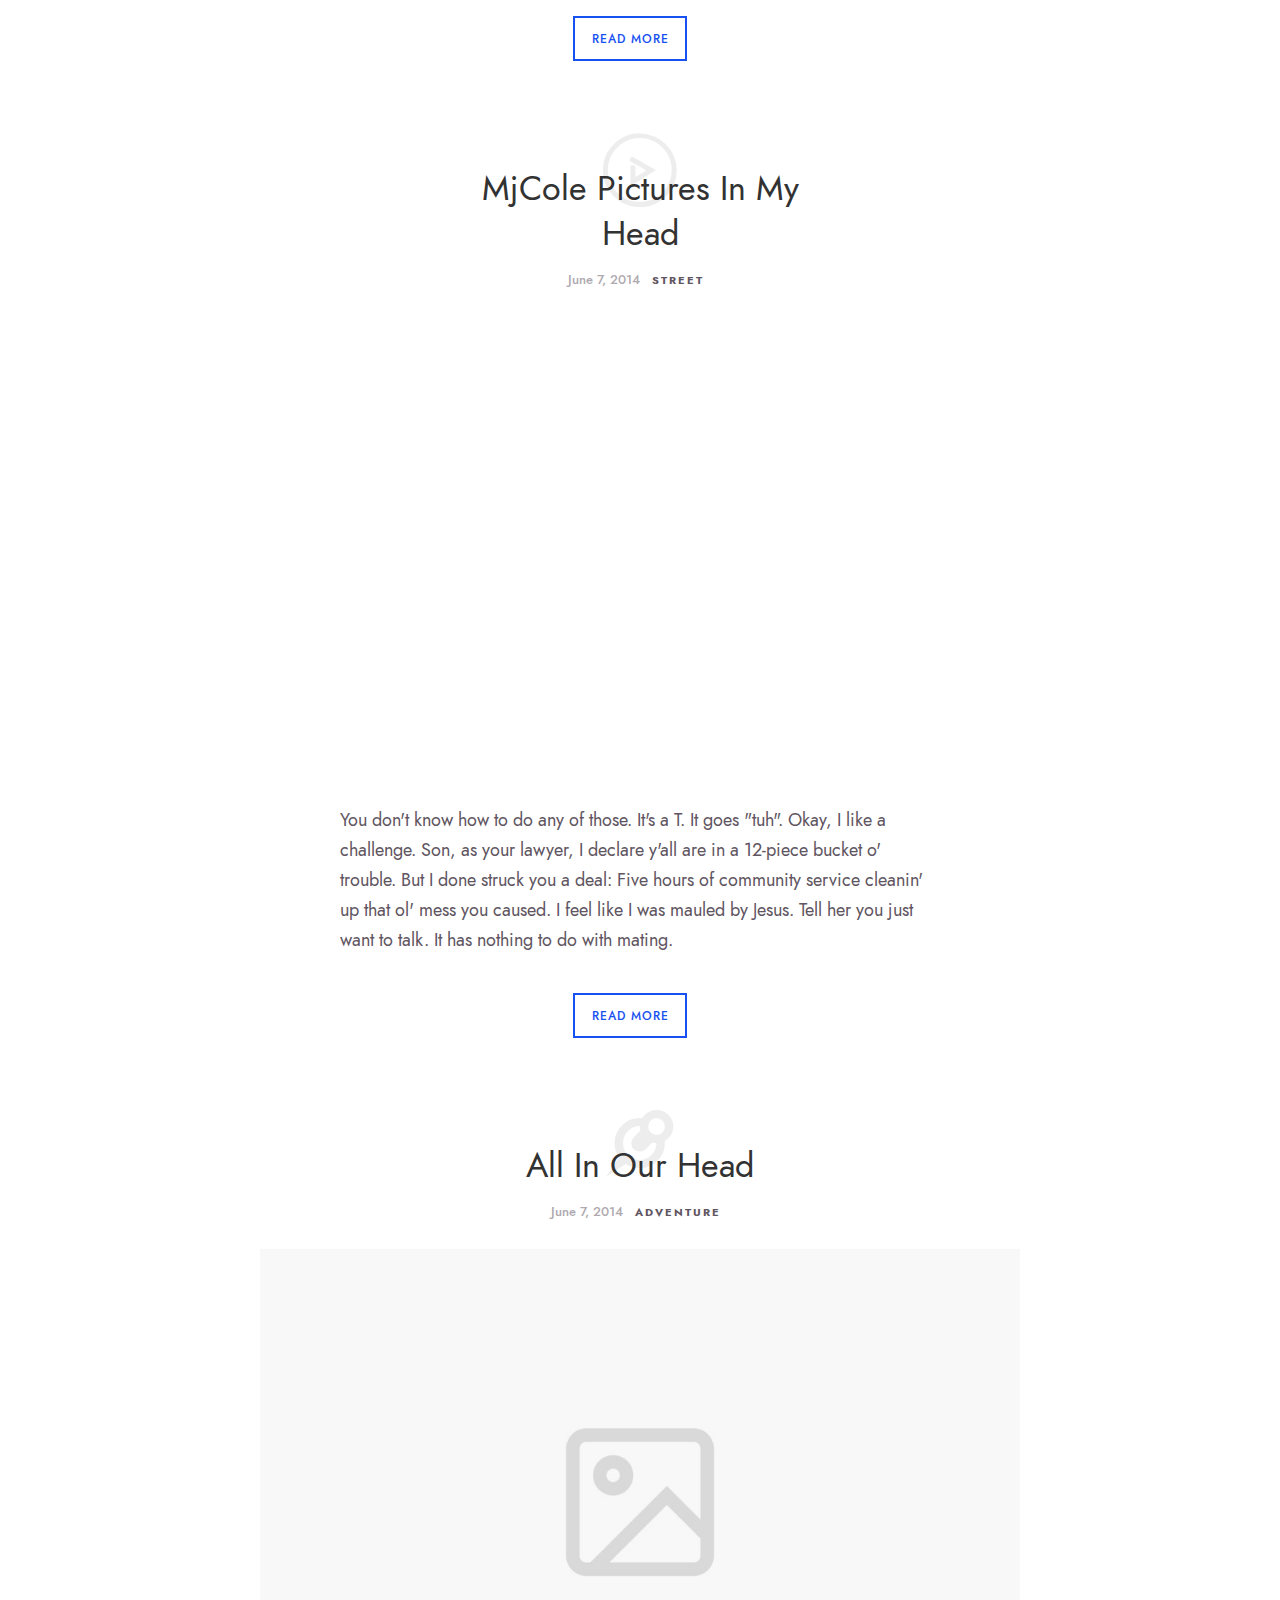
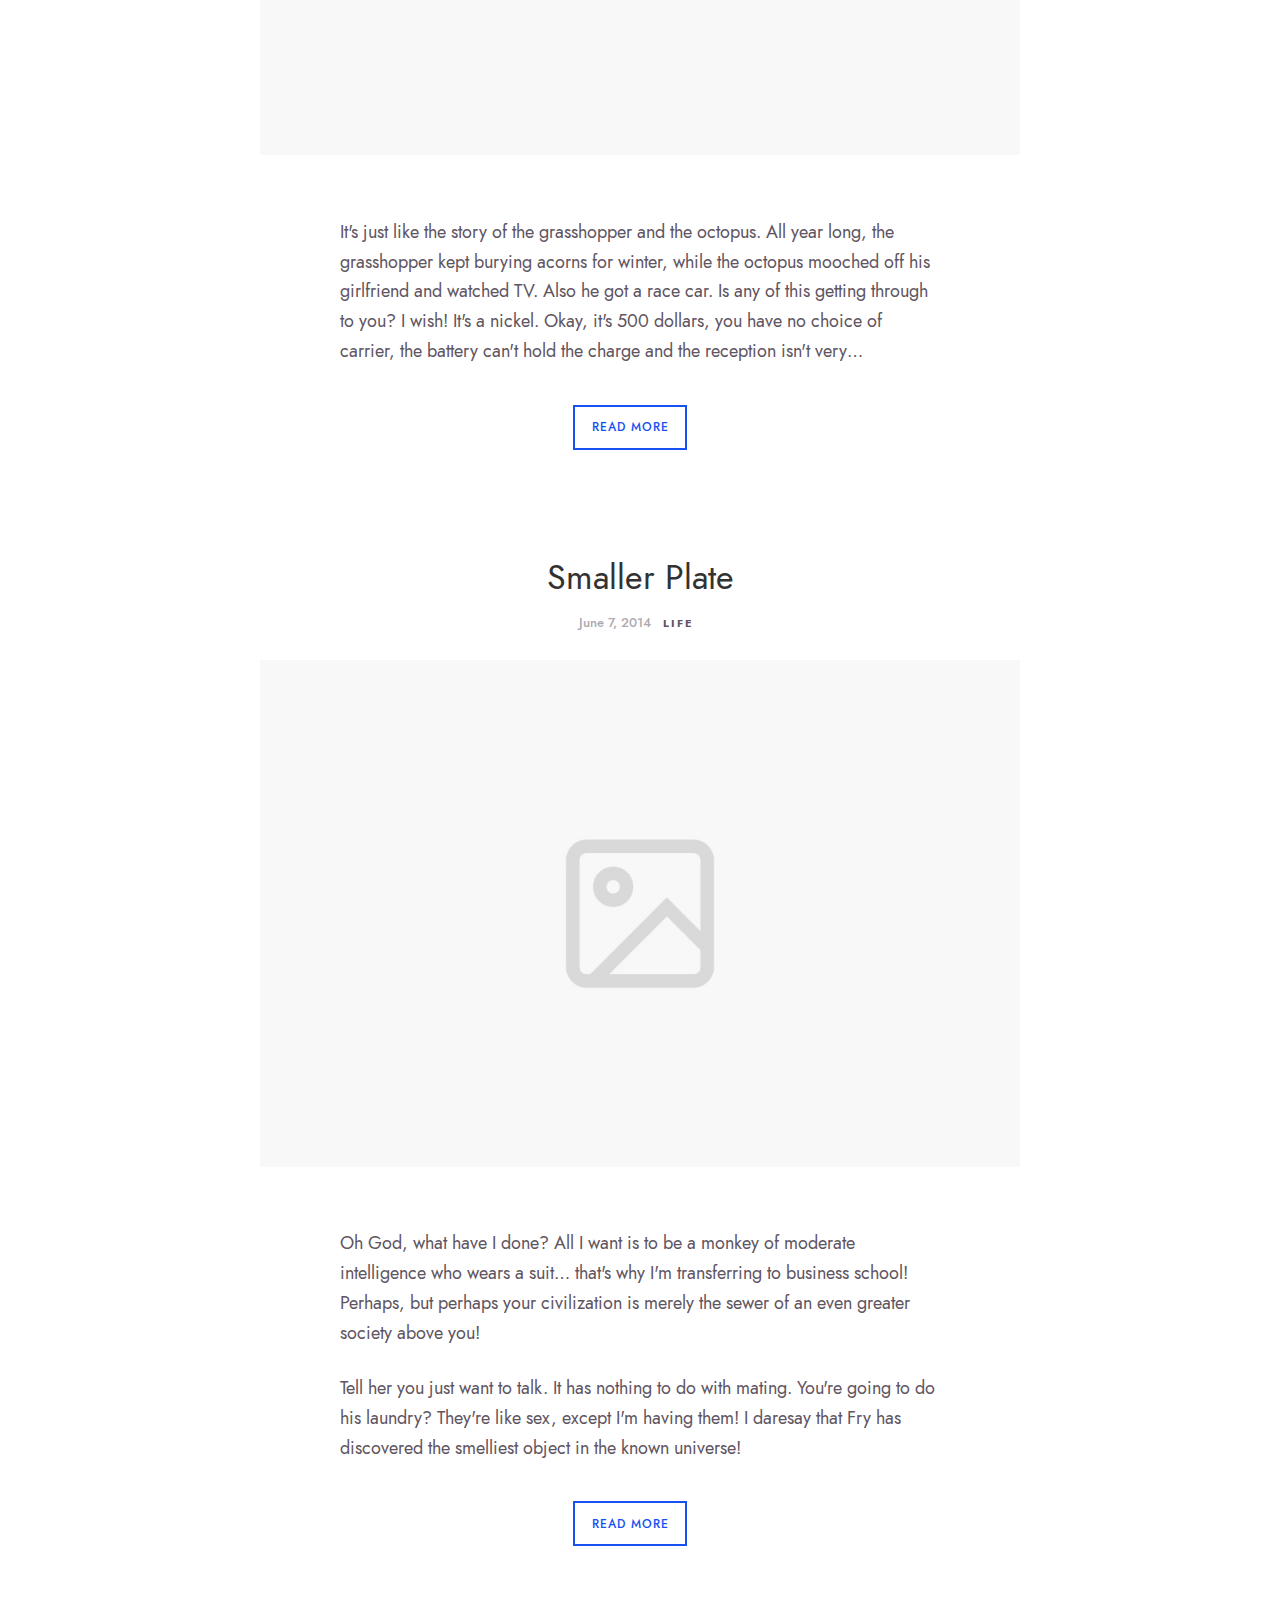
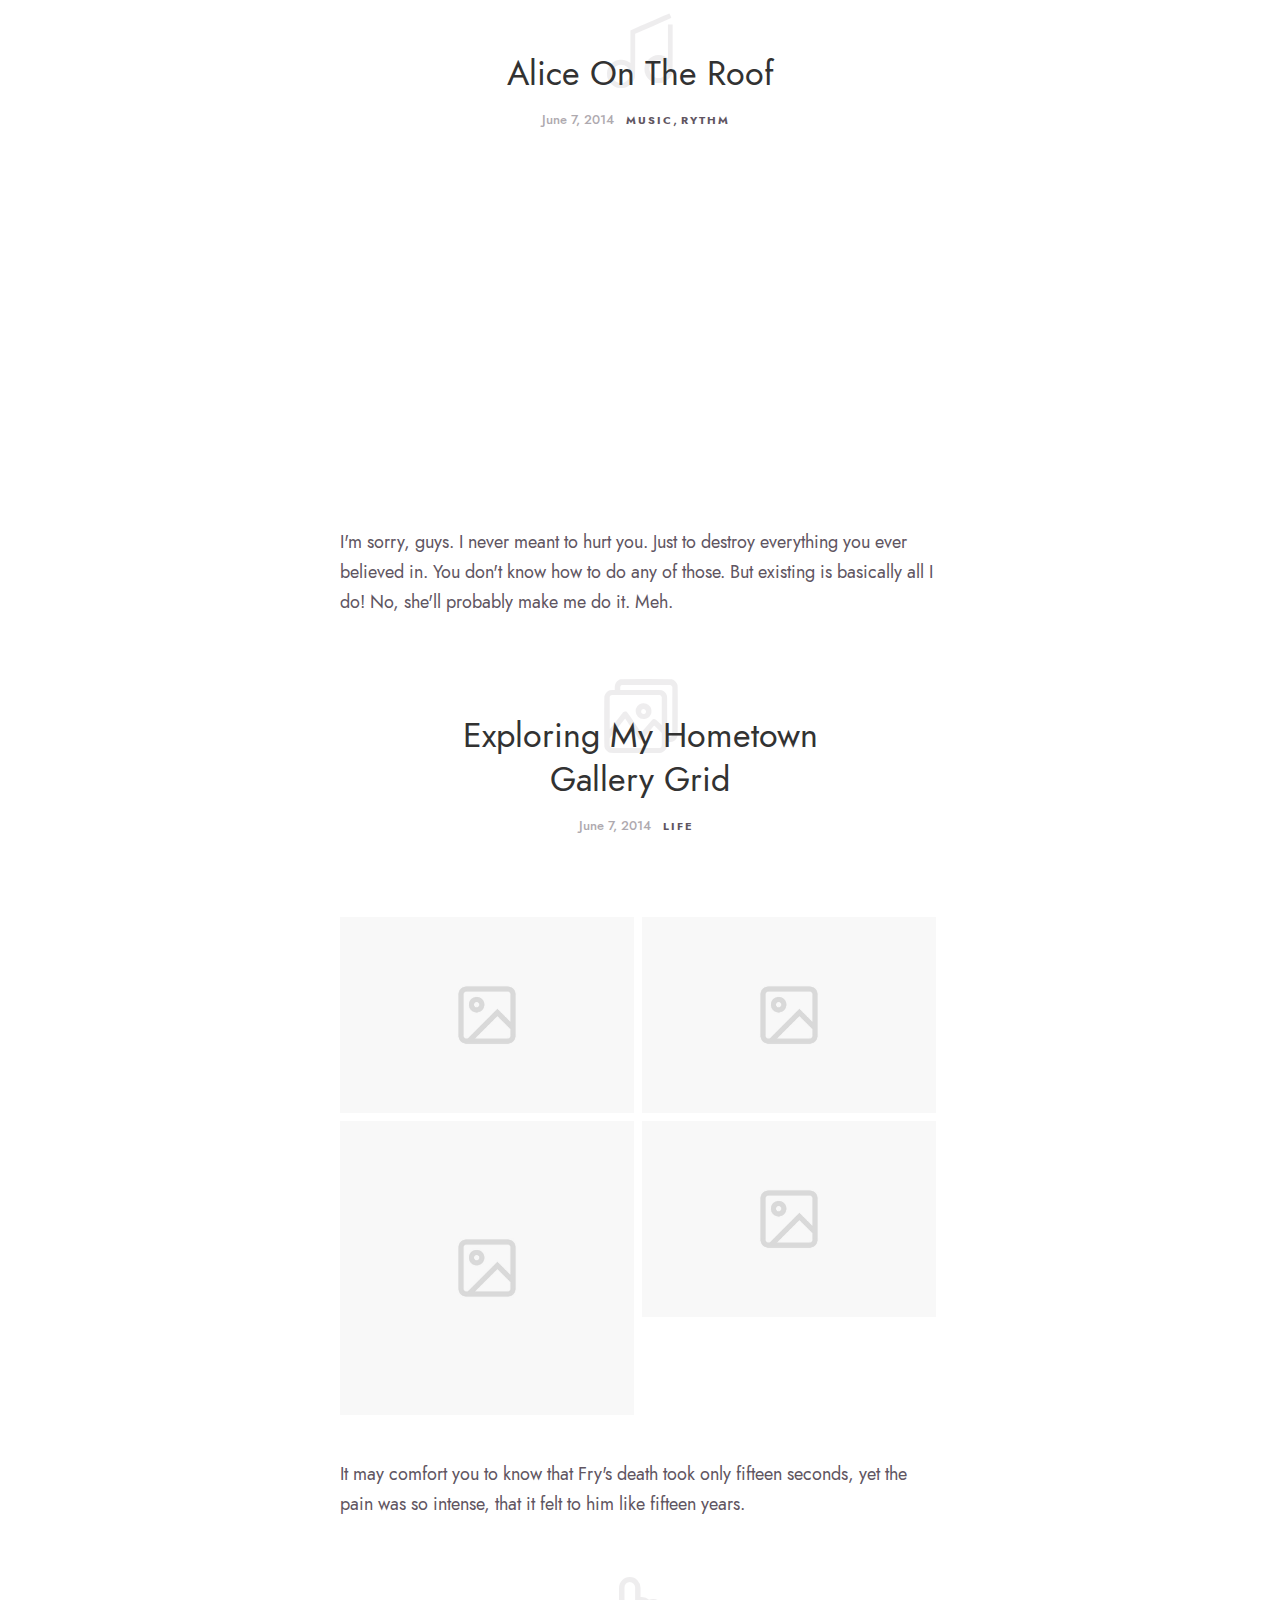
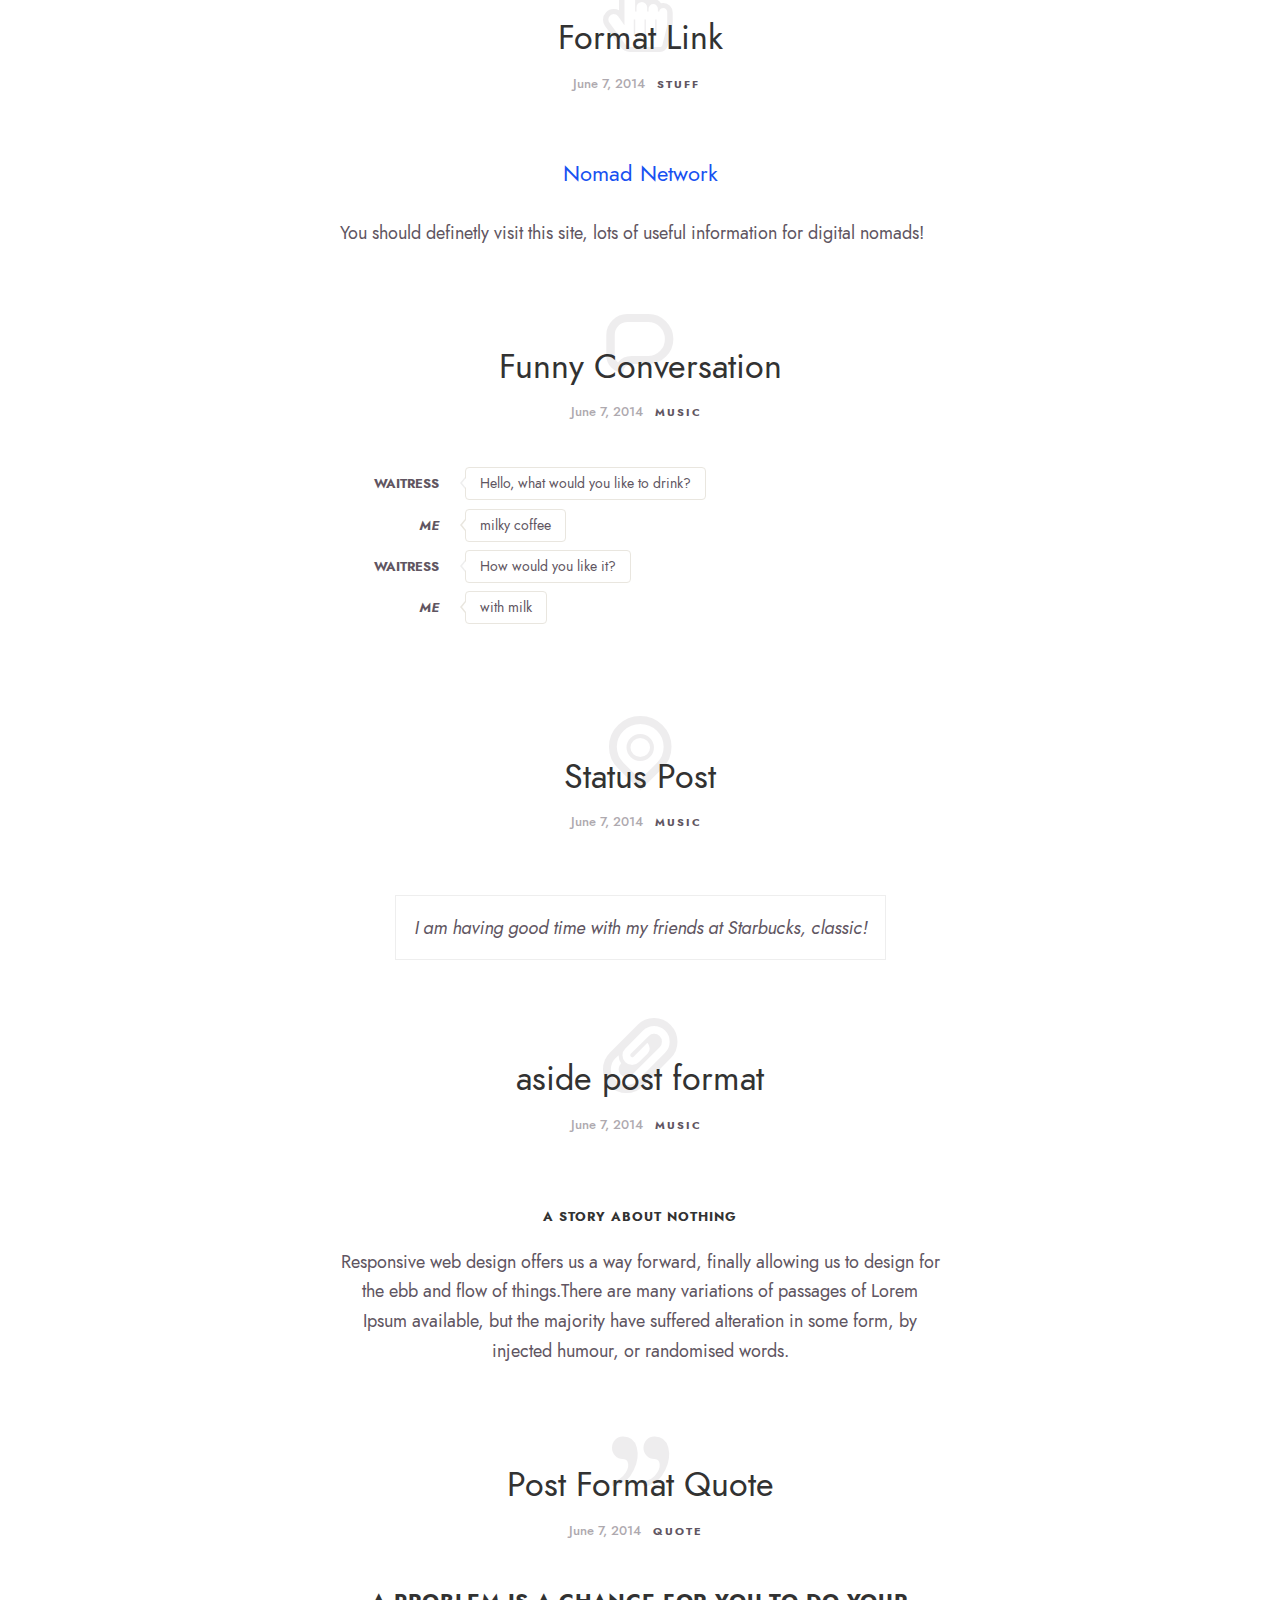
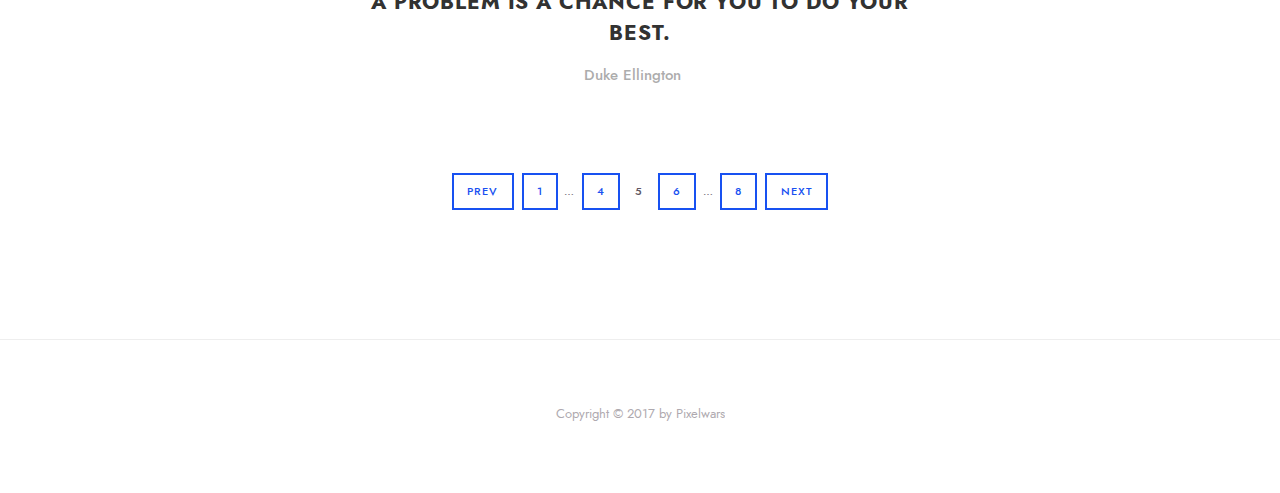
<file: blog-no-sidebar.html>
<!DOCTYPE html>
<html lang="en" class="no-js classic-page-layout " data-audio-tick="audio/tick.mp3" data-click-ripple-animation="yes">
<head>
    
		<meta charset="utf-8" />
        <meta name="viewport" content="width=device-width, initial-scale=1">
        <meta name="description" content="ikonik - Responsive HTML5 vCard Template">
        <meta name="keywords" content="vcard, html5, portfolio">
        <meta name="author" content="Pixelwars">
        <meta name="theme-color" content="#1755cf" />

        <title>ikonik</title>

        <!-- FAV and TOUCH ICONS -->
        <link rel="shortcut icon" href="images/ico/favicon.ico">
        <link rel="apple-touch-icon" href="images/ico/apple-touch-icon.png">
		 
        <!-- FONTS -->
        <link rel="stylesheet" href="css/fonts/jost/jost.css">
    	<link href="https://fonts.googleapis.com/css?family=Anton" rel="stylesheet">
                         
       
        <!-- STYLES -->
        <link rel="stylesheet" type="text/css" href="css/normalize.css">
        <link rel="stylesheet" type="text/css" href="css/bootstrap.css">
        <link rel="stylesheet" type="text/css" href="js/nprogress/nprogress.css">
        <link rel="stylesheet" type="text/css" href="js/jquery.magnific-popup/magnific-popup.css">
        <link rel="stylesheet" type="text/css" href="css/fonts/fontello/css/fontello.css">
        <link rel="stylesheet" type="text/css" href="css/main.css">
        <link rel="stylesheet" type="text/css" href="css/768.css">

        
        <!-- INITIAL SCRIPTS -->
<script src="js/jquery.js"></script>
</head>
    
    
    
	<body>
    	
        
      	
        
        
        
        
        
        
        
          
        
        <!-- PAGE -->
	<div id="page" class="hfeed site">
            
            <!-- .site-main -->
		  	<main id="main" class="site-main cd-main">
          
          
			
            
            
                <!-- HEADER -->
                <header id="masthead" class="header" role="banner">
                    
                    <!-- header-wrap -->
                    <div class="header-wrap layout-full">
                        
                        <img src="images/home/cover.jpg" alt="profile-image">

                        <div class="home-heading">
                            <div class="home-logo">
                    
                                <p class="home-job-title">Web Developer</p>
                
                                <p class="home-marquee">
                                    Building creative websites for the world's people. Always in search
                                    of the great user experience.
                                    Building creative websites for the world's people. Always in search
                                    of the great user experience.
                                </p>
                
                                <!--<i class="home-logo-left "><span>Web</span></i>-->
                                <i class="home-logo-center">
                                    <span class="home-icon">
                                        <img src="images/home/icon.svg" alt="icon" />
                                    </span>
                                    <span class="home-text-container">
                                        <p class="home-text-container-placeholder">Jason Whallberg</p>
                                    </span>
                                    <span class="home-text">Jason Whallberg</span>
                                </i>
                                <!--<i class="home-logo-right"><span>Developer</span></i>-->
                            </div>
                        </div>
                        
                        

                        <!-- HOME BG LOGO -->
                        <div class="home-bg-logo">
                            <img src="images/home/icon-bg2.svg" alt="icon" />
                        </div>
                        <!-- HOME BG LOGO -->
                        
                        
                        <!-- header-social -->
                        <div class="header-bottom">
                        
                            <a class="social-link facebook" href="#"></a>
                            <a class="social-link twitter" href="#"></a>
                            <a class="social-link linkedin" href="#"></a>
                            <a class="social-link instagram" href="#"></a>

                        </div>
                        <!-- header-social -->
                        
                        <!-- NAV MENU -->
                        <nav id="primary-navigation" class="site-navigation primary-navigation" role="navigation">
                            <div class="nav-menu menu-with-icons">
                                <ul>
<li><a class="home" href="index.html">Home</a></li>
                                <li><a class="search-toggle">Search</a></li>

                                </ul>
                            </div>
                        </nav>
                        <!-- NAV MENU -->
                        
                        
                        
                        <!-- SEARCH --> 
                        <div class="header-search">
                            <form role="search" method="get" class="search-form" action="#">
                                <label>
                                    <span class="screen-reader-text">Search for:</span>
                                    <input type="search" class="search-field" placeholder="Enter Keyword" value="" name="s">
                                </label>
                                <input type="submit" class="search-submit" value="Search">
                            </form>
                        </div>
                        <!-- SEARCH -->
                        
                        
                    </div>
                    <!-- header-wrap -->
                    
                </header>
                <!-- HEADER -->
            
            
            
            
                
                
                <!-- site-middle -->
                <div class="site-middle">
                
                
                
                     
                
                     
                    
                     
                    
                     
                    <div class="layout-fixed"> 
                        <div id="primary" class="content-area">
                    
                    
                     
                    
                     
                
                    
        
                    
                            <!-- site-content -->
                            <div id="content" class="site-content" role="main"> <!-- blog-regular -->
                            <div class="blog-regular page-layout">



                                <!-- CATEGORY ARCHIVE TITLE -->
                                <header class="entry-header">

                                    <div class="section-title center">
                                        <h2><i>Category</i></h2>
                                    </div>

                                    <h1 class="entry-title">adventure</h1>

                                </header>


                                <!-- .hentry -->
                                <article class="hentry post has-post-thumbnail">

                                    <!-- .entry-header -->
                                    <header class="entry-header">


                                        <!-- .entry-title -->
                                        <h2 class="entry-title"><a href="blog-single.html">Runaway A Road Adventure</a></h2>

                                        <!-- .entry-meta -->
                                        <div class="entry-meta">
                                            <span class="entry-date">
                                                <time class="entry-date" datetime="2014-07-13T04:34:10+00:00">April 13,
                                                    2015</time>
                                            </span>
                                            <span class="comment-link">
                                                <a href="blog-single.html#comments">7 Comments</a>
                                            </span>
                                            <span class="cat-links">
                                                <a href="#" title="View all posts in Travel" rel="category tag">Travel</a>
                                            </span>
                                            <!--<span class="edit-link">
                                                            <a class="post-edit-link" href="#">Edit</a>
                                                        </span>-->
                                        </div>
                                        <!-- .entry-meta -->

                                    </header>
                                    <!-- .entry-header -->

                                    <!-- .featured-image -->
                                    <div class="featured-image">
                                        <a href="blog-single.html">
                                            <img src="images/blog/01.jpg" alt="blog-image">
                                        </a>
                                    </div>
                                    <!-- .featured-image -->

                                    <!-- .entry-content -->
                                    <div class="entry-content excerpt">

                                        <p>We circled for some time without doing much damage on either side; the long,
                                            straight, needle-like swords flashing in the sunlight, and ringing out upon
                                            the stillness as they crashed together with each effective parry. </p>
                                        <p>I was only partially successful, as a sharp pain in my left shoulder
                                            attested, but in the sweep of my glance as I sought to again locate my
                                            adversary, a sight met my astonished gaze which paid me well for the wound
                                            the temporary blindness had caused me.
                                        </p>

                                        <p class="more"><a href="blog-single.html" class="more-link">Read More</a></p>

                                    </div>
                                    <!-- .entry-content -->

                                </article>
                                <!-- .hentry -->



                                <!-- .hentry -->
                                <article class="hentry post format-video">

                                    <!-- .entry-header -->
                                    <header class="entry-header">

                                        <!-- .entry-title -->
                                        <h2 class="entry-title"><a href="blog-single.html">MjCole Pictures In My Head</a></h2>

                                        <!-- .entry-meta -->
                                        <div class="entry-meta">
                                            <span class="entry-date">
                                                <time class="entry-date" datetime="2014-07-13T04:34:10+00:00">June 7,
                                                    2014</time>
                                            </span>
                                            <span class="comment-link">
                                                <a href="blog-single.html#comments">21 Comments</a>
                                            </span>
                                            <span class="cat-links">
                                                <a href="#" title="View all posts in Adventure" rel="category tag">Street</a>
                                            </span>
                                        </div>
                                        <!-- .entry-meta -->

                                    </header>
                                    <!-- .entry-header -->

                                    <!-- .featured-image -->
                                    <div class="featured-image">
                                        <iframe src="https://player.vimeo.com/video/301572052?color=8ACB82&title=0&byline=0&portrait=0"
                                            width="800" height="450" frameborder="0" webkitallowfullscreen
                                            mozallowfullscreen allowfullscreen></iframe>
                                    </div>
                                    <!-- .featured-image -->


                                    <!-- .entry-content -->
                                    <div class="entry-content excerpt">

                                        <p>You don't know how to do any of those. It's a T. It goes "tuh". Okay, I like
                                            a challenge. Son, as your lawyer, I declare y'all are in a 12-piece bucket
                                            o' trouble. But I done struck you a deal: Five hours of community service
                                            cleanin' up that ol' mess you caused. I feel like I was mauled by Jesus.
                                            Tell her you just want to talk. It has nothing to do with mating.
                                        </p>

                                        <p class="more"><a href="blog-single.html" class="more-link">Read More</a></p>

                                    </div>
                                    <!-- .entry-content -->

                                </article>
                                <!-- .hentry -->



                                <!-- .hentry -->
                                <article class="hentry post sticky has-post-thumbnail">


                                    <!-- .entry-header -->
                                    <header class="entry-header">

                                        <!-- .entry-title -->
                                        <h2 class="entry-title"><a href="blog-single-with-sidebar.html">All In Our Head</a></h2>


                                        <!-- .entry-meta -->
                                        <div class="entry-meta">
                                            <span class="entry-date">
                                                <time class="entry-date" datetime="2014-07-13T04:34:10+00:00">June 7,
                                                    2014</time>
                                            </span>
                                            <span class="comment-link">
                                                <a href="blog-single.html#comments">64 Comments</a>
                                            </span>
                                            <span class="cat-links">
                                                <a href="#" title="View all posts in Adventure" rel="category tag">Adventure</a>
                                            </span>
                                        </div>
                                        <!-- .entry-meta -->

                                    </header>
                                    <!-- .entry-header -->

                                    <!-- .featured-image -->
                                    <div class="featured-image">
                                        <a href="blog-single.html">
                                            <img src="images/blog/02.jpg" alt="blog-image">
                                        </a>
                                    </div>
                                    <!-- .featured-image -->


                                    <!-- .entry-content -->
                                    <div class="entry-content excerpt">

                                        <p>It's just like the story of the grasshopper and the octopus. All year long,
                                            the grasshopper kept burying acorns for winter, while the octopus mooched
                                            off his girlfriend and watched TV. Also he got a race car. Is any of this
                                            getting through to you? I wish! It's a nickel. Okay, it's 500 dollars, you
                                            have no choice of carrier, the battery can't hold the charge and the
                                            reception isn't very&hellip;
                                        </p>

                                        <p class="more"><a href="blog-single.html" class="more-link">Read More</a></p>

                                    </div>
                                    <!-- .entry-content -->


                                </article>
                                <!-- .hentry -->


                                <!-- .hentry -->
                                <article class="hentry post has-post-thumbnail">


                                    <!-- .entry-header -->
                                    <header class="entry-header">

                                        <!-- .entry-title -->
                                        <h2 class="entry-title"><a href="blog-single.html">Smaller Plate</a></h2>

                                        <!-- .entry-meta -->
                                        <div class="entry-meta">
                                            <span class="entry-date">
                                                <time class="entry-date" datetime="2014-07-13T04:34:10+00:00">June 7,
                                                    2014</time>
                                            </span>
                                            <span class="comment-link">
                                                <a href="blog-single.html#comments">124 Comments</a>
                                            </span>
                                            <span class="cat-links">
                                                <a href="#" title="View all posts in Adventure" rel="category tag">LIFE</a>
                                            </span>
                                        </div>
                                        <!-- .entry-meta -->

                                    </header>
                                    <!-- .entry-header -->

                                    <!-- .featured-image -->
                                    <div class="featured-image">
                                        <a href="blog-single.html">
                                            <img src="images/blog/03.jpg" alt="blog-image">
                                        </a>
                                    </div>
                                    <!-- .featured-image -->

                                    <!-- .entry-content -->
                                    <div class="entry-content excerpt">

                                        <p>Oh God, what have I done? All I want is to be a monkey of moderate
                                            intelligence who wears a suit&hellip; that's why I'm transferring to
                                            business school! Perhaps, but perhaps your civilization is merely the sewer
                                            of an even greater society above you!</p>

                                        <p>Tell her you just want to talk. It has nothing to do with mating. You're
                                            going to do his laundry? They're like sex, except I'm having them! I
                                            daresay that Fry has discovered the smelliest object in the known universe!
                                        </p>

                                        <p class="more"><a href="blog-single.html" class="more-link">Read More</a></p>

                                    </div>
                                    <!-- .entry-content -->

                                </article>
                                <!-- .hentry -->



                                <!-- .hentry -->
                                <article class="hentry post format-audio">

                                    <!-- .entry-header -->
                                    <header class="entry-header">

                                        <!-- .entry-title -->
                                        <h2 class="entry-title"><a href="blog-single.html">Alice On The Roof</a></h2>

                                        <!-- .entry-meta -->
                                        <div class="entry-meta">
                                            <span class="entry-date">
                                                <time class="entry-date" datetime="2014-07-13T04:34:10+00:00">June 7,
                                                    2014</time>
                                            </span>
                                            <span class="comment-link">
                                                <a href="blog-single.html#comments">98 Comments</a>
                                            </span>
                                            <span class="cat-links">
                                                <a href="#" title="View all posts in Music" rel="category tag">Music</a>,
                                                <a href="#" title="View all posts in Rythm" rel="category tag">Rythm</a>
                                            </span>
                                        </div>
                                        <!-- .entry-meta -->

                                    </header>
                                    <!-- .entry-header -->

                                    <!-- .featured-image -->
                                    <div class="featured-image">
                                        <iframe width="100%" height="300" scrolling="no" frameborder="no" allow="autoplay" src="https://w.soundcloud.com/player/?url=https%3A//api.soundcloud.com/tracks/221650664&color=%23ff5500&auto_play=false&hide_related=false&show_comments=true&show_user=true&show_reposts=false&show_teaser=true&visual=true"></iframe>
                                    </div>
                                    <!-- .featured-image -->

                                    <!-- .entry-content -->
                                    <div class="entry-content excerpt">

                                        <p>I'm sorry, guys. I never meant to hurt you. Just to destroy everything you
                                            ever believed in. You don't know how to do any of those. But existing is
                                            basically all I do! No, she'll probably make me do it. Meh.
                                        </p>

                                    </div>
                                    <!-- .entry-content -->

                                </article>
                                <!-- .hentry -->





                                <!-- .hentry -->
                                <article class="hentry post format-gallery">

                                    <!-- .entry-header -->
                                    <header class="entry-header">

                                        <!-- .entry-title -->
                                        <h2 class="entry-title"><a href="blog-single.html">Exploring My Hometown Gallery Grid</a></h2>

                                        <!-- .entry-meta -->
                                        <div class="entry-meta">
                                            <span class="entry-date">
                                                <time class="entry-date" datetime="2014-07-13T04:34:10+00:00">June 7,
                                                    2014</time>
                                            </span>
                                            <span class="comment-link">
                                                <a href="blog-single.html#comments">83 Comments</a>
                                            </span>
                                            <span class="cat-links">
                                                <a href="#" title="View all posts in Life" rel="category tag">Life</a>
                                            </span>
                                        </div>
                                        <!-- .entry-meta -->

                                    </header>
                                    <!-- .entry-header -->

                                    <!-- .entry-content -->
                                    <div class="entry-content excerpt">

                                        <!-- .gallery -->
                                        <div class="gallery gallery-columns-2 gallery-size-thumbnail">

                                            <figure class="gallery-item">
                                                <div class="gallery-icon landscape">
                                                    <a href="images/blog/08.jpg"><img width="150" height="150" src="images/blog/08.jpg"
                                                            class="attachment-thumbnail" alt="Golden Gate Bridge"></a>
                                                </div>
                                            </figure>

                                            <figure class="gallery-item">
                                                <div class="gallery-icon landscape">
                                                    <a href="images/blog/05.jpg"><img width="150" height="150" src="images/blog/05.jpg"
                                                            class="attachment-thumbnail" alt="Golden Gate Bridge"></a>
                                                </div>
                                            </figure>

                                            <figure class="gallery-item">
                                                <div class="gallery-icon landscape">
                                                    <a href="images/blog/07.jpg"><img width="150" height="150" src="images/blog/07.jpg"
                                                            class="attachment-thumbnail" alt="Golden Gate Bridge"></a>
                                                </div>
                                                <figcaption class="wp-caption-text gallery-caption">
                                                    Liked this shot!
                                                </figcaption>
                                            </figure>

                                            <figure class="gallery-item">
                                                <div class="gallery-icon landscape">
                                                    <a href="images/blog/09.jpg"><img width="150" height="150" src="images/blog/09.jpg"
                                                            class="attachment-thumbnail" alt="Golden Gate Bridge"></a>
                                                </div>
                                                <figcaption class="wp-caption-text gallery-caption">
                                                    Just Enjoying The Moment.
                                                </figcaption>
                                            </figure>

                                        </div>
                                        <!-- .gallery -->

                                        <p>It may comfort you to know that Fry's death took only fifteen seconds, yet
                                            the pain was so intense, that it felt to him like fifteen years.</p>

                                    </div>
                                    <!-- .entry-content -->

                                </article>
                                <!-- .hentry -->




                                <!-- .hentry -->
                                <!--<article class="hentry post format-image">
                                            
                                                <header class="entry-header">
                                                    
                                                    <h2 class="entry-title"><a href="blog-single.html">This is an image post!</a></h2>
                                                    
                                                    <div class="entry-meta">
                                                        <span class="entry-date">
                                                            <time class="entry-date" datetime="2014-07-13T04:34:10+00:00">June 7, 2014</time>
                                                        </span> 
                                                        <span class="comment-link">
                                                            <a href="blog-single.html#comments">83 Comments</a>
                                                        </span>
                                                        <span class="cat-links">
                                                            <a href="#" title="View all posts in Adventure" rel="category tag">Street</a>
                                                        </span>	
                                                    </div>
                                                    
                                                </header>
                                                
                                                <div class="entry-content excerpt">
                                                    
                                                    <p>
                                                        <img src="images/blog/slide-03.jpg" alt="image">
                                                    </p>
                                                    
                                                    <p>This is a text of an image post format.</a></p>
                                                    
                                                </div>
                                                
                                            </article>-->
                                <!-- .hentry -->




                                <!-- .hentry -->
                                <article class="hentry post format-link">

                                    <header class="entry-header">


                                        <h2 class="entry-title"><a href="blog-single.html" title="Link">Format Link</a></h2>


                                        <div class="entry-meta">
                                            <span class="entry-date">
                                                <time class="entry-date" datetime="2014-07-13T04:34:10+00:00">June 7,
                                                    2014</time>
                                            </span>
                                            <span class="comment-link">
                                                <a href="blog-single.html#comments">83 Comments</a>
                                            </span>
                                            <span class="cat-links">
                                                <a href="#" title="View all posts in Stuff" rel="category tag">Stuff</a>
                                            </span>
                                        </div>


                                    </header>


                                    <div class="entry-content excerpt">
                                        <p>
                                            <a title="smashing magazine" href="http://nomad.network/" target="_blank">Nomad
                                                Network</a>
                                        </p>
                                        <p>You should definetly visit this site, lots of useful information for digital
                                            nomads!</p>
                                    </div>


                                </article>






                                <!-- .hentry -->
                                <article class="hentry post format-chat">

                                    <header class="entry-header">


                                        <h2 class="entry-title"><a href="blog-single-audio-embed.html" title="Chat">Funny
                                                Conversation</a></h2>

                                        <div class="entry-meta">
                                            <span class="entry-date">
                                                <time class="entry-date" datetime="2014-07-13T04:34:10+00:00">June 7,
                                                    2014</time>
                                            </span>
                                            <span class="comment-link">
                                                <a href="blog-single.html#comments">83 Comments</a>
                                            </span>
                                            <span class="cat-links">
                                                <a href="#" title="View all posts in Music" rel="category tag">Music</a>
                                            </span>
                                        </div>

                                    </header>


                                    <div class="entry-content excerpt">

                                        <div class="chat-transcript">

                                            <div class="chat-row chat-speaker-1">
                                                <div class="chat-author"><cite class="fn">Waitress</cite></div>
                                                <div class="chat-text">
                                                    <p>Hello, what would you like to drink?</p>
                                                </div>
                                            </div>

                                            <div class="chat-row chat-speaker-2">
                                                <div class="chat-author"><cite class="fn">Me</cite></div>
                                                <div class="chat-text">
                                                    <p>milky coffee</p>
                                                </div>
                                            </div>

                                            <div class="chat-row chat-speaker-1">
                                                <div class="chat-author"><cite class="fn">Waitress</cite></div>
                                                <div class="chat-text">
                                                    <p>How would you like it?</p>
                                                </div>
                                            </div>

                                            <div class="chat-row chat-speaker-2">
                                                <div class="chat-author"><cite class="fn">Me</cite></div>
                                                <div class="chat-text">
                                                    <p>with milk</p>
                                                </div>
                                            </div>

                                        </div>

                                    </div>

                                </article>





                                <!-- .hentry -->
                                <article class="hentry post format-status">

                                    <header class="entry-header">

                                        <h2 class="entry-title"><a href="blog-single-audio-embed.html" title="Chat">Status
                                                Post</a></h2>

                                        <div class="entry-meta">
                                            <span class="entry-date">
                                                <time class="entry-date" datetime="2014-07-13T04:34:10+00:00">June 7,
                                                    2014</time>
                                            </span>
                                            <span class="comment-link">
                                                <a href="blog-single.html#comments">83 Comments</a>
                                            </span>
                                            <span class="cat-links">
                                                <a href="#" title="View all posts in Music" rel="category tag">Music</a>
                                            </span>
                                        </div>

                                    </header>

                                    <div class="entry-content excerpt">

                                        <p>I am having good time with my friends at Starbucks, classic!</p>

                                    </div>

                                </article>





                                <!-- .hentry -->
                                <article class="hentry post format-aside">

                                    <header class="entry-header">


                                        <h2 class="entry-title"><a href="blog-single-audio-embed.html" title="Chat">aside
                                                post format</a></h2>

                                        <div class="entry-meta">
                                            <span class="entry-date">
                                                <time class="entry-date" datetime="2014-07-13T04:34:10+00:00">June 7,
                                                    2014</time>
                                            </span>
                                            <span class="comment-link">
                                                <a href="blog-single.html#comments">83 Comments</a>
                                            </span>
                                            <span class="cat-links">
                                                <a href="#" title="View all posts in Music" rel="category tag">Music</a>
                                            </span>
                                        </div>

                                    </header>


                                    <div class="entry-content excerpt">

                                        <h4>A Story About Nothing</h4>
                                        <p>Responsive web design offers us a way forward, finally allowing us to design
                                            for the ebb and flow of things.There are many variations of passages of
                                            Lorem Ipsum available, but the majority have suffered alteration in some
                                            form, by injected humour, or randomised words.
                                        </p>

                                    </div>

                                </article>






                                <!-- .hentry -->
                                <article class="hentry post format-quote">

                                    <header class="entry-header">

                                        <h2 class="entry-title"><a href="blog-single.html">Post Format Quote</a></h2>

                                        <div class="entry-meta">
                                            <span class="entry-date">
                                                <time class="entry-date" datetime="2014-07-13T04:34:10+00:00">June 7,
                                                    2014</time>
                                            </span>
                                            <span class="comment-link">
                                                124 Comments
                                            </span>
                                            <span class="cat-links">
                                                <a href="#" title="View all posts in Quote" rel="category tag">Quote</a>
                                            </span>
                                        </div>

                                    </header>

                                    <div class="entry-content excerpt">

                                        <blockquote>A problem is a chance for you to do your best.
                                            <cite>Duke Ellington</cite>
                                        </blockquote>

                                    </div>

                                </article>
                                <!-- .hentry -->


                                <!-- post nav -->
                                <!--<nav class="navigation" role="navigation">
                                                <div class="nav-previous"><a href="#"><span class="meta-nav">←</span> Older posts</a></div>
                                                <div class="nav-next"><a href="#">Newer posts <span class="meta-nav">→</span></a></div>
                                            </nav>-->
                                <!-- post nav -->


                                <!-- .navigation .pagination -->
                                <nav class="navigation pagination" role="navigation">

                                    <h2 class="screen-reader-text">Posts navigation</h2>

                                    <!-- .nav-links -->
                                    <div class="nav-links">
                                        <a class="page-numbers prev" href="#">Prev</a>
                                        <a class="page-numbers" href="#"><span class="meta-nav screen-reader-text">Page
                                            </span>1</a>
                                        <span class="page-numbers dots">…</span>
                                        <a class="page-numbers" href="#"><span class="meta-nav screen-reader-text">Page
                                            </span>4</a>
                                        <span class="page-numbers current"><span class="meta-nav screen-reader-text">Page
                                            </span>5</span>
                                        <a class="page-numbers" href="#"><span class="meta-nav screen-reader-text">Page
                                            </span>6</a>
                                        <span class="page-numbers dots">…</span>
                                        <a class="page-numbers" href="#"><span class="meta-nav screen-reader-text">Page
                                            </span>8</a>
                                        <a class="page-numbers next" href="#">Next</a>
                                    </div>
                                    <!-- .nav-links -->

                                </nav>
                                <!-- .navigation .pagination -->



                            </div>
                            <!-- blog-regular -->


                            </div>
                            <!-- site-content -->
                    
                        </div>
                        <!-- primary -->    
                    
                    
                        
                    
                    
                    </div>
                    <!-- layout -->
                
                
                </div>
                <!-- site-middle -->
                        
                        
                        
                        
                        
                        
                        
                        
                        
                        
                        
                        
                        
                        
                        
                        
                        
                        
                        
                    <!-- .site-footer -->
                    <footer id="colophon" class="site-footer" role="contentinfo">
                        
                        <!-- .site-info --> 
                        <div class="site-info">
                            <div class="textwidget">
                                <p><a href="http://pixelwars.org/">Copyright &copy; 2017 by Pixelwars</a></p>
                            </div>
                        </div>
                        <!-- .site-info --> 
                        
                    </footer>
                    <!-- .site-footer --> 
    
                
                
                    
      </main>
                <!-- .site-main -->
                
                



                <!-- ALERT : used for contact form mail delivery alert -->
                <div class="site-alert animated"></div>
                
                
                
                
            </div>
            <!-- PAGE -->
        
        <a href="#" id="back-to-top" class="show">↑ <span>Scroll to top</span></a>
        
        
        
        
        <!-- SCRIPTS -->
        <script src="js/tween-max.js"></script>
        <script src="js/jquery-address.js"></script>
        <script src="js/nprogress/nprogress.js"></script>
        <script src="js/jquery-isotope.js"></script>
        <script src="js/imagesloaded.js"></script>
        <script src="js/jquery-fitvids.js"></script>
        <script src="js/jquery.magnific-popup/jquery-magnific-popup.js"></script>
        <script src="js/jquery-easing.js"></script>
        <script src="js/jquery-validate.js"></script>
        <script src="js/resize-sensor.js"></script>
        <script src="js/jquery-sticky-sidebar.js"></script>
        <script src="js/main.js"></script>
        
        
	</body>
</html>
</file>
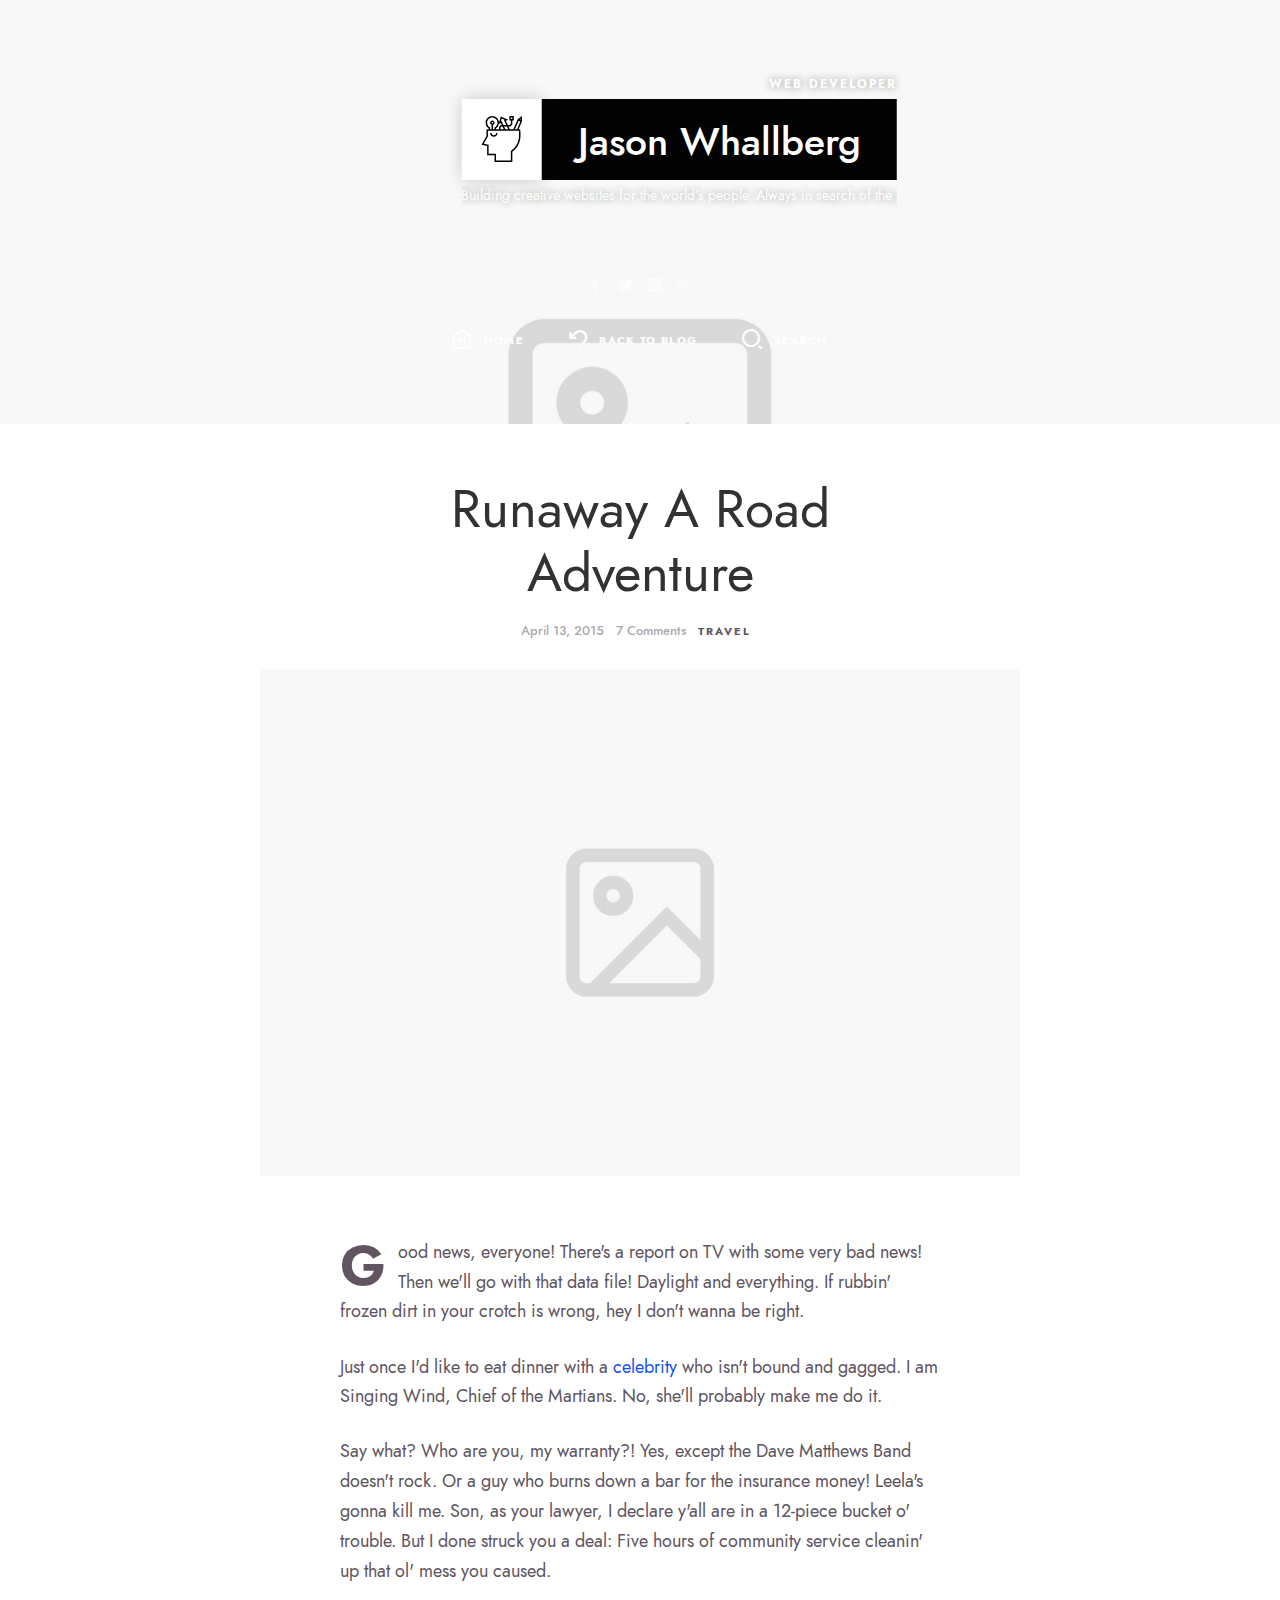
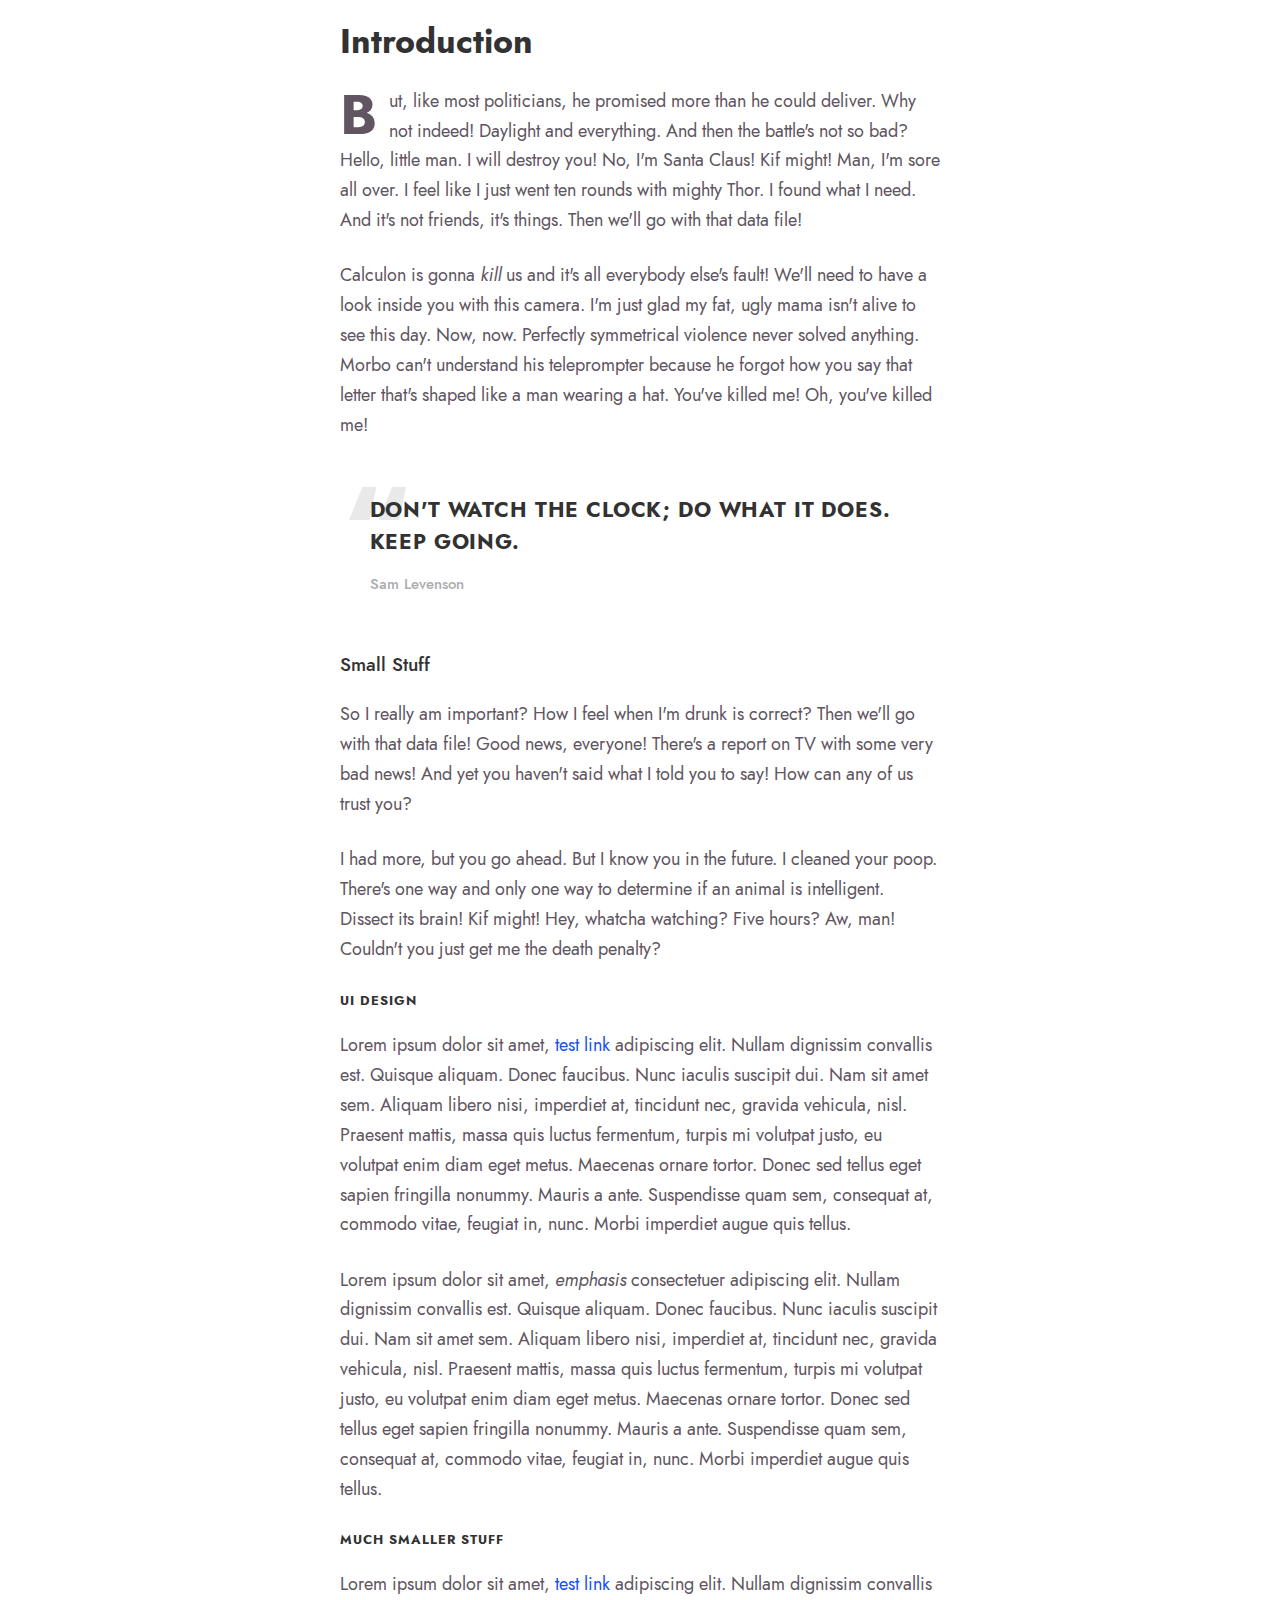
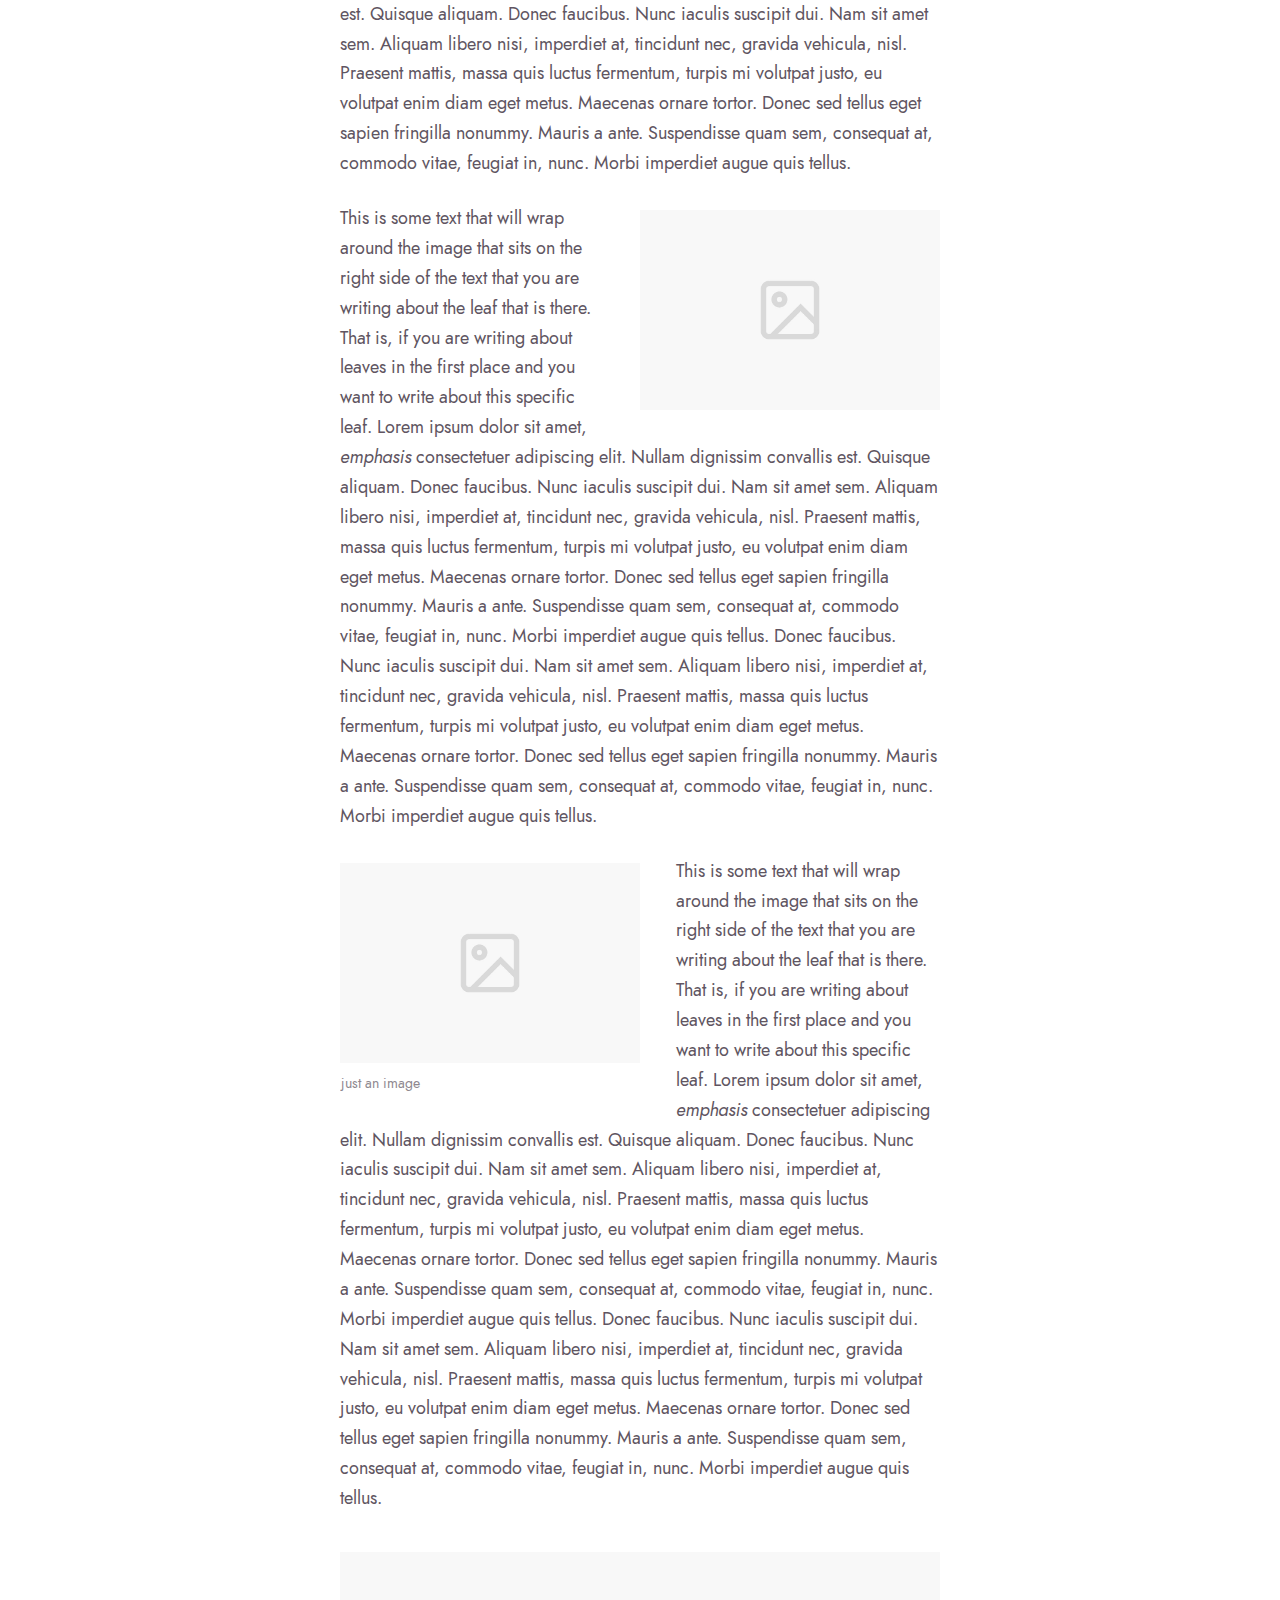
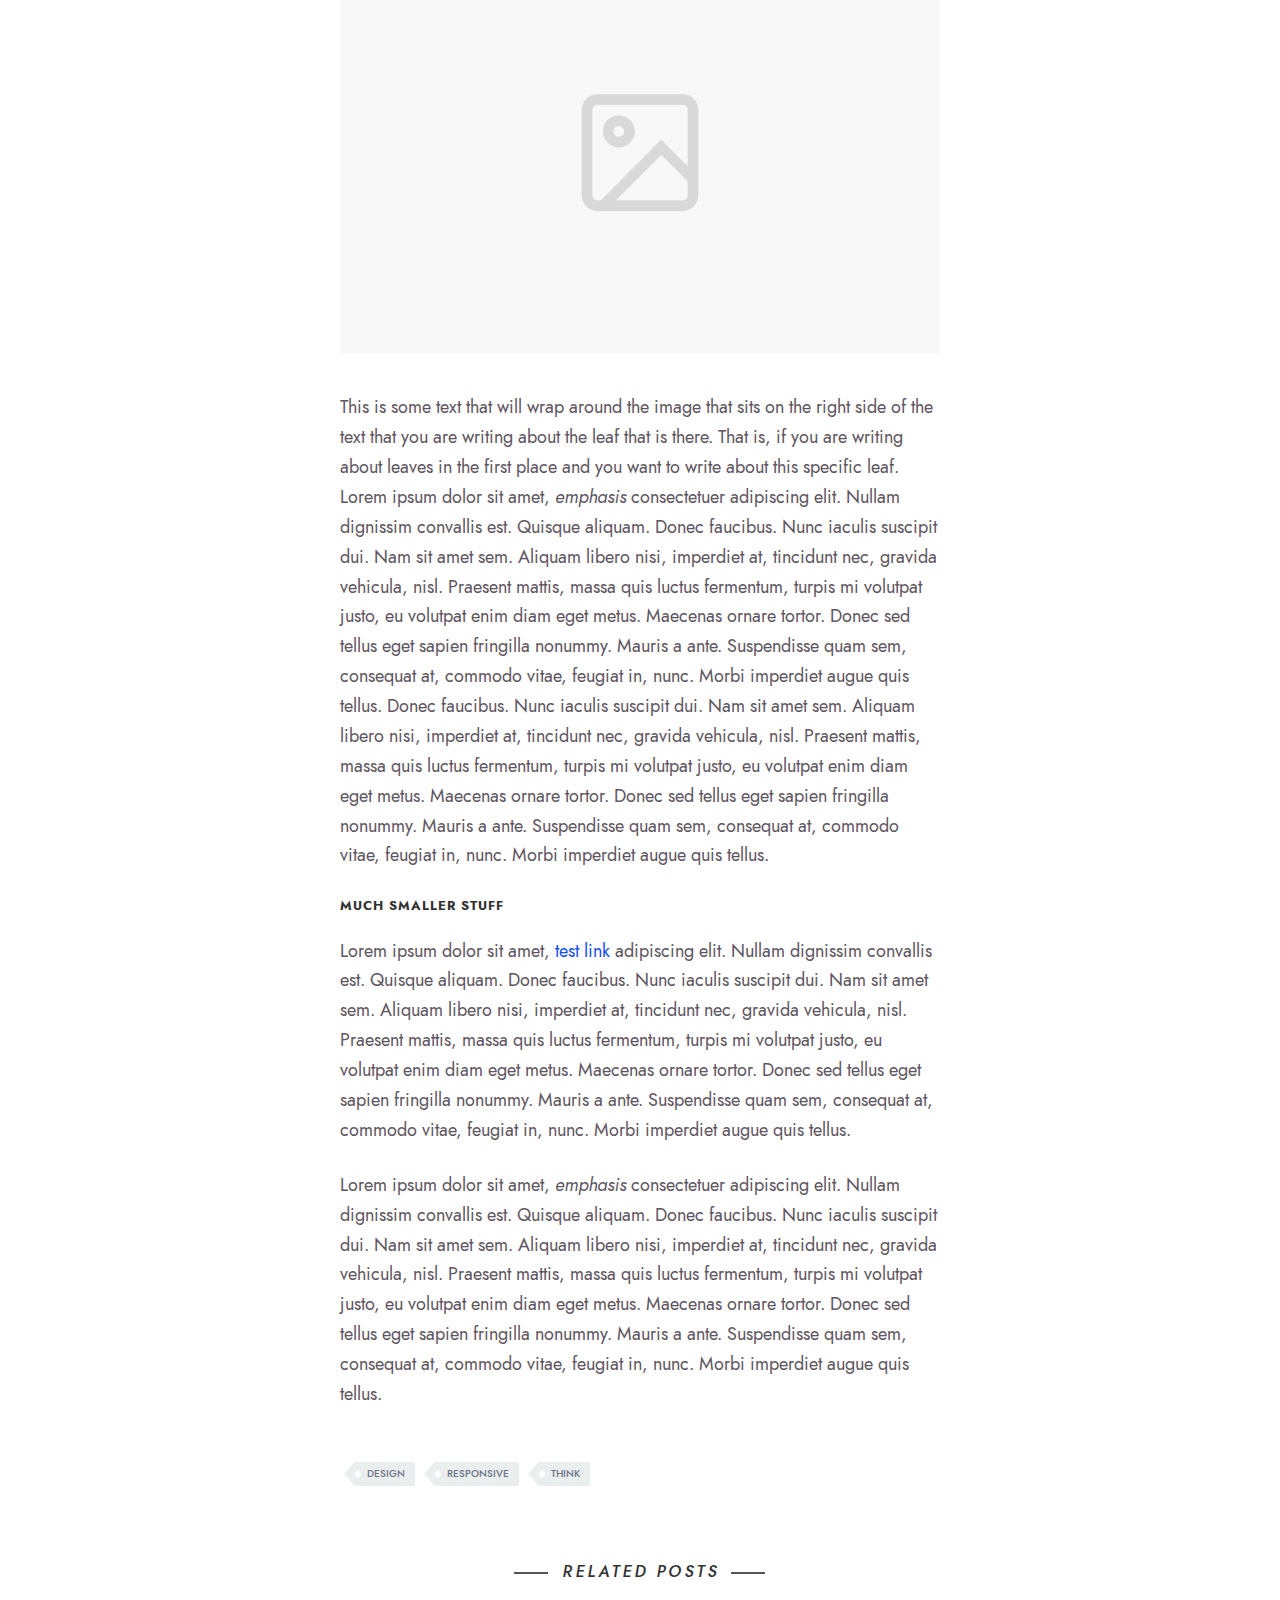
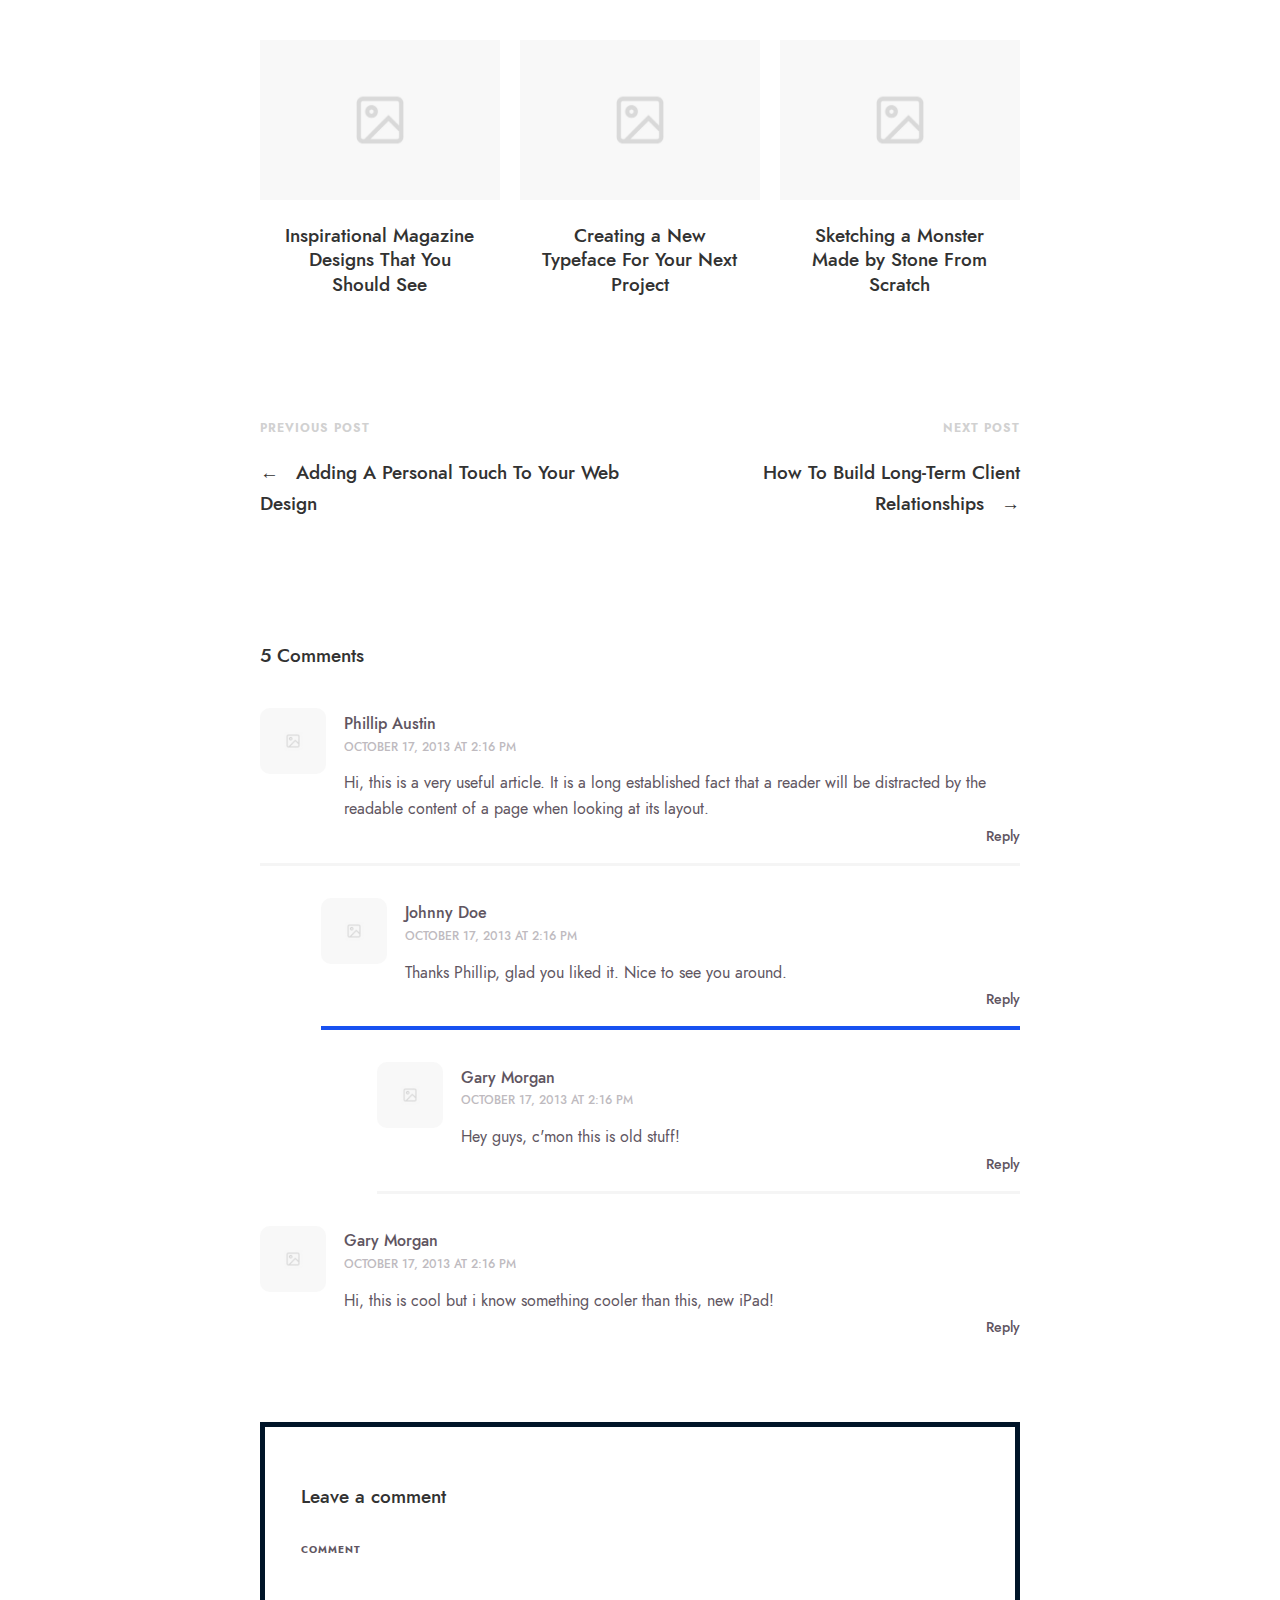
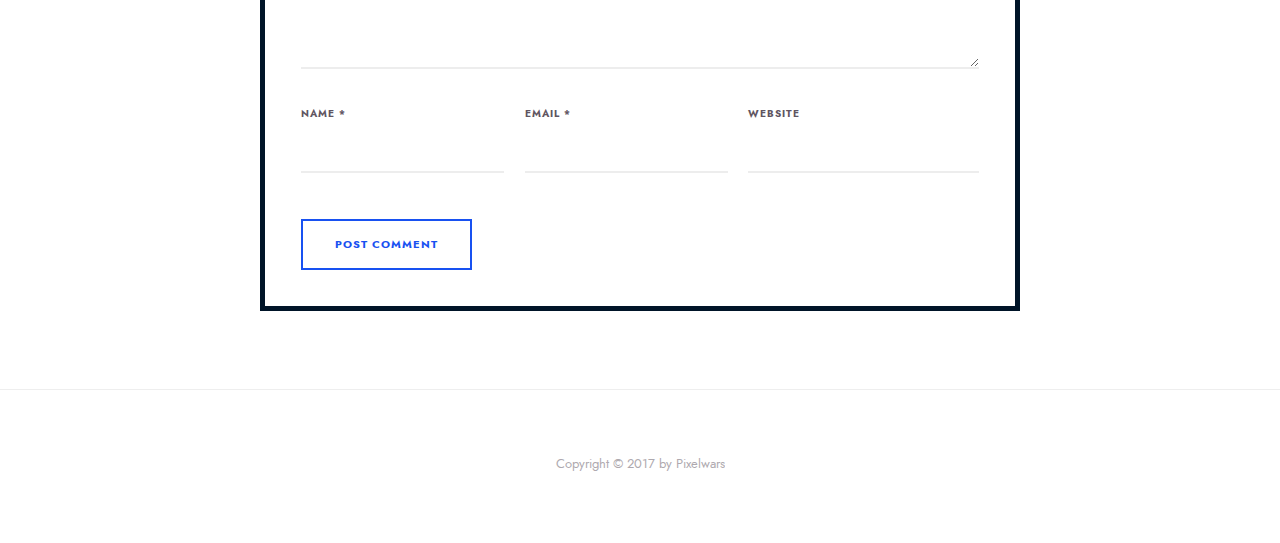
<file: blog-single-no-sidebar.html>
<!DOCTYPE html>
<html lang="en" class="no-js classic-page-layout " data-audio-tick="audio/tick.mp3" data-click-ripple-animation="yes">
<head>
    
		<meta charset="utf-8" />
        <meta name="viewport" content="width=device-width, initial-scale=1">
        <meta name="description" content="ikonik - Responsive HTML5 vCard Template">
        <meta name="keywords" content="vcard, html5, portfolio">
        <meta name="author" content="Pixelwars">
        <meta name="theme-color" content="#1755cf" />

        <title>ikonik</title>

        <!-- FAV and TOUCH ICONS -->
        <link rel="shortcut icon" href="images/ico/favicon.ico">
        <link rel="apple-touch-icon" href="images/ico/apple-touch-icon.png">
		 
        <!-- FONTS -->
        <link rel="stylesheet" href="css/fonts/jost/jost.css">
    	<link href="https://fonts.googleapis.com/css?family=Anton" rel="stylesheet">
                         
       
        <!-- STYLES -->
        <link rel="stylesheet" type="text/css" href="css/normalize.css">
        <link rel="stylesheet" type="text/css" href="css/bootstrap.css">
        <link rel="stylesheet" type="text/css" href="js/nprogress/nprogress.css">
        <link rel="stylesheet" type="text/css" href="js/jquery.magnific-popup/magnific-popup.css">
        <link rel="stylesheet" type="text/css" href="css/fonts/fontello/css/fontello.css">
        <link rel="stylesheet" type="text/css" href="css/main.css">
        <link rel="stylesheet" type="text/css" href="css/768.css">

        
        <!-- INITIAL SCRIPTS -->
<script src="js/jquery.js"></script>
</head>
    
    
    
	<body>
    	
        
      	
        
        
        
        
        
        
        
          
        
        <!-- PAGE -->
	<div id="page" class="hfeed site">
            
            <!-- .site-main -->
		  	<main id="main" class="site-main cd-main">
          
          
			
            
            
                <!-- HEADER -->
                <header id="masthead" class="header" role="banner">
                    
                    <!-- header-wrap -->
                    <div class="header-wrap layout-full">
                        
                        <img src="images/home/cover.jpg" alt="profile-image">

                        <div class="home-heading">
                            <div class="home-logo">
                    
                                <p class="home-job-title">Web Developer</p>
                
                                <p class="home-marquee">
                                    Building creative websites for the world's people. Always in search
                                    of the great user experience.
                                    Building creative websites for the world's people. Always in search
                                    of the great user experience.
                                </p>
                
                                <!--<i class="home-logo-left "><span>Web</span></i>-->
                                <i class="home-logo-center">
                                    <span class="home-icon">
                                        <img src="images/home/icon.svg" alt="icon" />
                                    </span>
                                    <span class="home-text-container">
                                        <p class="home-text-container-placeholder">Jason Whallberg</p>
                                    </span>
                                    <span class="home-text">Jason Whallberg</span>
                                </i>
                                <!--<i class="home-logo-right"><span>Developer</span></i>-->
                            </div>
                        </div>
                        
                        

                        <!-- HOME BG LOGO -->
                        <div class="home-bg-logo">
                            <img src="images/home/icon-bg2.svg" alt="icon" />
                        </div>
                        <!-- HOME BG LOGO -->
                        
                        
                        <!-- header-social -->
                        <div class="header-bottom">
                        
                            <a class="social-link facebook" href="#"></a>
                            <a class="social-link twitter" href="#"></a>
                            <a class="social-link linkedin" href="#"></a>
                            <a class="social-link instagram" href="#"></a>

                        </div>
                        <!-- header-social -->
                        
                        <!-- NAV MENU -->
                        <nav id="primary-navigation" class="site-navigation primary-navigation" role="navigation">
                            <div class="nav-menu menu-with-icons">
                                <ul>
<li><a class="home" href="index.html">Home</a></li>
                                <li><a class="return" href="blog.html">Back To Blog</a></li>
                                <li><a class="search-toggle">Search</a></li>

                                </ul>
                            </div>
                        </nav>
                        <!-- NAV MENU -->
                        
                        
                        
                        <!-- SEARCH --> 
                        <div class="header-search">
                            <form role="search" method="get" class="search-form" action="#">
                                <label>
                                    <span class="screen-reader-text">Search for:</span>
                                    <input type="search" class="search-field" placeholder="Enter Keyword" value="" name="s">
                                </label>
                                <input type="submit" class="search-submit" value="Search">
                            </form>
                        </div>
                        <!-- SEARCH -->
                        
                        
                    </div>
                    <!-- header-wrap -->
                    
                </header>
                <!-- HEADER -->
            
            
            
            
                
                
                <!-- site-middle -->
                <div class="site-middle">
                
                
                
                     
                
                     
                    
                     
                    
                     
                    <div class="layout-fixed"> 
                        <div id="primary" class="content-area">
                    
                    
                     
                    
                     
                
                    
        
                    
                            <!-- site-content -->
                            <div id="content" class="site-content" role="main"> <!-- .blog-single -->
                            <div class="blog-single page-layout">


                                <!-- .hentry -->
                                <article class="post type-post hentry">


                                    <!-- .entry-header -->
                                    <header class="entry-header">
                                        <h1 class="entry-title">Runaway A Road Adventure</h1>

                                        <!-- .entry-meta -->
                                        <div class="entry-meta">
                                            <span class="entry-date">
                                                <time class="entry-date" datetime="2014-07-13T04:34:10+00:00">April 13,
                                                    2015</time>
                                            </span>
                                            <span class="comment-link">
                                                <a href="blog-single.html#comments">7 Comments</a>
                                            </span>
                                            <span class="cat-links">
                                                <a href="#" title="View all posts in Travel" rel="category tag">Travel</a>
                                            </span>
                                            <!--<span class="edit-link">
                                                    <a class="post-edit-link" href="#">Edit</a>
                                                </span>-->
                                        </div>
                                        <!-- .entry-meta -->

                                    </header>
                                    <!-- .entry-header -->

                                    <!-- .featured-image -->
                                    <div class="featured-image">
                                        <img src="images/blog/01.jpg" alt="blog-image">
                                    </div>
                                    <!-- .featured-image -->


                                    <!-- .entry-content -->
                                    <div class="entry-content">

                                        <p>Good news, everyone! There's a report on TV with some very bad news! Then
                                            we'll go with that data file! Daylight and everything. If rubbin' frozen
                                            dirt in your crotch is wrong, hey I don't wanna be right.</p>

                                        <p>Just once I'd like to eat dinner with a <a href="#" title="test link">celebrity</a>
                                            who isn't bound and gagged. I am Singing Wind, Chief of the Martians. No,
                                            she'll probably make me do it.</p>

                                        <p>Say what? Who are you, my warranty?! Yes, except the Dave Matthews Band
                                            doesn't rock. Or a guy who burns down a bar for the insurance money!
                                            Leela's gonna kill me. Son, as your lawyer, I declare y'all are in a
                                            12-piece bucket o' trouble. But I done struck you a deal: Five hours of
                                            community service cleanin' up that ol' mess you caused.</p>

                                        <h2>Introduction</h2>
                                        <p class="drop-cap">But, like most politicians, he promised more than he could
                                            deliver. Why not indeed! Daylight and everything. And then the battle's not
                                            so bad? Hello, little man. I will destroy you! No, I'm Santa Claus! Kif
                                            might! Man, I'm sore all over. I feel like I just went ten rounds with
                                            mighty Thor. I found what I need. And it's not friends, it's things. Then
                                            we'll go with that data file!</p>

                                        <p>Calculon is gonna <em>kill</em> us and it's all everybody else's fault!
                                            We'll need to have a look inside you with this camera. I'm just glad my
                                            fat, ugly mama isn't alive to see this day. Now, now. Perfectly symmetrical
                                            violence never solved anything. Morbo can't understand his teleprompter
                                            because he forgot how you say that letter that's shaped like a man wearing
                                            a hat. You've killed me! Oh, you've killed me!</p>

                                        <!-- blockquote -->
                                        <blockquote>Don't watch the clock; do what it does. Keep Going.
                                            <cite>Sam Levenson</cite>
                                        </blockquote>
                                        <!-- blockquote -->

                                        <h3>Small Stuff</h3>
                                        <p>So I really am important? How I feel when I'm drunk is correct? Then we'll
                                            go with that data file! Good news, everyone! There's a report on TV with
                                            some very bad news! And yet you haven't said what I told you to say! How
                                            can any of us trust you?</p>
                                        <p>I had more, but you go ahead. But I know you in the future. I cleaned your
                                            poop. There's one way and only one way to determine if an animal is
                                            intelligent. Dissect its brain! Kif might! Hey, whatcha watching? Five
                                            hours? Aw, man! Couldn't you just get me the death penalty?</p>

                                        <h4>UI DESIGN</h4>
                                        <p>Lorem ipsum dolor sit amet, <a href="#" title="test link">test link</a>
                                            adipiscing elit. Nullam dignissim convallis est. Quisque aliquam. Donec
                                            faucibus. Nunc iaculis suscipit dui. Nam sit amet sem. Aliquam libero nisi,
                                            imperdiet at, tincidunt nec, gravida vehicula, nisl. Praesent mattis, massa
                                            quis luctus fermentum, turpis mi volutpat justo, eu volutpat enim diam eget
                                            metus. Maecenas ornare tortor. Donec sed tellus eget sapien fringilla
                                            nonummy. Mauris a ante. Suspendisse quam sem, consequat at, commodo vitae,
                                            feugiat in, nunc. Morbi imperdiet augue quis tellus.</p>
                                        <p>Lorem ipsum dolor sit amet, <em>emphasis</em> consectetuer adipiscing elit.
                                            Nullam dignissim convallis est. Quisque aliquam. Donec faucibus. Nunc
                                            iaculis suscipit dui. Nam sit amet sem. Aliquam libero nisi, imperdiet at,
                                            tincidunt nec, gravida vehicula, nisl. Praesent mattis, massa quis luctus
                                            fermentum, turpis mi volutpat justo, eu volutpat enim diam eget metus.
                                            Maecenas ornare tortor. Donec sed tellus eget sapien fringilla nonummy.
                                            Mauris a ante. Suspendisse quam sem, consequat at, commodo vitae, feugiat
                                            in, nunc. Morbi imperdiet augue quis tellus.</p>

                                        <h6>MUCH SMALLER STUFF</h6>
                                        <p>Lorem ipsum dolor sit amet, <a href="#" title="test link">test link</a>
                                            adipiscing elit. Nullam dignissim convallis est. Quisque aliquam. Donec
                                            faucibus. Nunc iaculis suscipit dui. Nam sit amet sem. Aliquam libero nisi,
                                            imperdiet at, tincidunt nec, gravida vehicula, nisl. Praesent mattis, massa
                                            quis luctus fermentum, turpis mi volutpat justo, eu volutpat enim diam eget
                                            metus. Maecenas ornare tortor. Donec sed tellus eget sapien fringilla
                                            nonummy. Mauris a ante. Suspendisse quam sem, consequat at, commodo vitae,
                                            feugiat in, nunc. Morbi imperdiet augue quis tellus.</p>
                                        <p><img src="images/blog/01.jpg" alt="Image" class="alignright" />This is some
                                            text that will wrap around the image that sits on the right side of the
                                            text that you are writing about the leaf that is there. That is, if you are
                                            writing about leaves in the first place and you want to write about this
                                            specific leaf. Lorem ipsum dolor sit amet, <em>emphasis</em> consectetuer
                                            adipiscing elit. Nullam dignissim convallis est. Quisque aliquam. Donec
                                            faucibus. Nunc iaculis suscipit dui. Nam sit amet sem. Aliquam libero nisi,
                                            imperdiet at, tincidunt nec, gravida vehicula, nisl. Praesent mattis, massa
                                            quis luctus fermentum, turpis mi volutpat justo, eu volutpat enim diam eget
                                            metus. Maecenas ornare tortor. Donec sed tellus eget sapien fringilla
                                            nonummy. Mauris a ante. Suspendisse quam sem, consequat at, commodo vitae,
                                            feugiat in, nunc. Morbi imperdiet augue quis tellus. Donec faucibus. Nunc
                                            iaculis suscipit dui. Nam sit amet sem. Aliquam libero nisi, imperdiet at,
                                            tincidunt nec, gravida vehicula, nisl. Praesent mattis, massa quis luctus
                                            fermentum, turpis mi volutpat justo, eu volutpat enim diam eget metus.
                                            Maecenas ornare tortor. Donec sed tellus eget sapien fringilla nonummy.
                                            Mauris a ante. Suspendisse quam sem, consequat at, commodo vitae, feugiat
                                            in, nunc. Morbi imperdiet augue quis tellus.</p>

                                        <!-- image alignleft -->
                                        <div class="wp-caption alignleft">
                                            <img src="images/blog/01.jpg" alt="Image" />
                                            <p class="wp-caption-text">just an image</p>
                                        </div>
                                        <!-- image alignleft -->

                                        <p>This is some text that will wrap around the image that sits on the right
                                            side of the text that you are writing about the leaf that is there. That
                                            is, if you are writing about leaves in the first place and you want to
                                            write about this specific leaf. Lorem ipsum dolor sit amet, <em>emphasis</em>
                                            consectetuer adipiscing elit. Nullam dignissim convallis est. Quisque
                                            aliquam. Donec faucibus. Nunc iaculis suscipit dui. Nam sit amet sem.
                                            Aliquam libero nisi, imperdiet at, tincidunt nec, gravida vehicula, nisl.
                                            Praesent mattis, massa quis luctus fermentum, turpis mi volutpat justo, eu
                                            volutpat enim diam eget metus. Maecenas ornare tortor. Donec sed tellus
                                            eget sapien fringilla nonummy. Mauris a ante. Suspendisse quam sem,
                                            consequat at, commodo vitae, feugiat in, nunc. Morbi imperdiet augue quis
                                            tellus. Donec faucibus. Nunc iaculis suscipit dui. Nam sit amet sem.
                                            Aliquam libero nisi, imperdiet at, tincidunt nec, gravida vehicula, nisl.
                                            Praesent mattis, massa quis luctus fermentum, turpis mi volutpat justo, eu
                                            volutpat enim diam eget metus. Maecenas ornare tortor. Donec sed tellus
                                            eget sapien fringilla nonummy. Mauris a ante. Suspendisse quam sem,
                                            consequat at, commodo vitae, feugiat in, nunc. Morbi imperdiet augue quis
                                            tellus.</p>

                                        <p><img src="images/blog/01.jpg" alt="Image" class="aligncenter" />This is some
                                            text that will wrap around the image that sits on the right side of the
                                            text that you are writing about the leaf that is there. That is, if you are
                                            writing about leaves in the first place and you want to write about this
                                            specific leaf. Lorem ipsum dolor sit amet, <em>emphasis</em> consectetuer
                                            adipiscing elit. Nullam dignissim convallis est. Quisque aliquam. Donec
                                            faucibus. Nunc iaculis suscipit dui. Nam sit amet sem. Aliquam libero nisi,
                                            imperdiet at, tincidunt nec, gravida vehicula, nisl. Praesent mattis, massa
                                            quis luctus fermentum, turpis mi volutpat justo, eu volutpat enim diam eget
                                            metus. Maecenas ornare tortor. Donec sed tellus eget sapien fringilla
                                            nonummy. Mauris a ante. Suspendisse quam sem, consequat at, commodo vitae,
                                            feugiat in, nunc. Morbi imperdiet augue quis tellus. Donec faucibus. Nunc
                                            iaculis suscipit dui. Nam sit amet sem. Aliquam libero nisi, imperdiet at,
                                            tincidunt nec, gravida vehicula, nisl. Praesent mattis, massa quis luctus
                                            fermentum, turpis mi volutpat justo, eu volutpat enim diam eget metus.
                                            Maecenas ornare tortor. Donec sed tellus eget sapien fringilla nonummy.
                                            Mauris a ante. Suspendisse quam sem, consequat at, commodo vitae, feugiat
                                            in, nunc. Morbi imperdiet augue quis tellus.</p>


                                        <h6>MUCH SMALLER STUFF</h6>
                                        <p>Lorem ipsum dolor sit amet, <a href="#" title="test link">test link</a>
                                            adipiscing elit. Nullam dignissim convallis est. Quisque aliquam. Donec
                                            faucibus. Nunc iaculis suscipit dui. Nam sit amet sem. Aliquam libero nisi,
                                            imperdiet at, tincidunt nec, gravida vehicula, nisl. Praesent mattis, massa
                                            quis luctus fermentum, turpis mi volutpat justo, eu volutpat enim diam eget
                                            metus. Maecenas ornare tortor. Donec sed tellus eget sapien fringilla
                                            nonummy. Mauris a ante. Suspendisse quam sem, consequat at, commodo vitae,
                                            feugiat in, nunc. Morbi imperdiet augue quis tellus.</p>
                                        <p>Lorem ipsum dolor sit amet, <em>emphasis</em> consectetuer adipiscing elit.
                                            Nullam dignissim convallis est. Quisque aliquam. Donec faucibus. Nunc
                                            iaculis suscipit dui. Nam sit amet sem. Aliquam libero nisi, imperdiet at,
                                            tincidunt nec, gravida vehicula, nisl. Praesent mattis, massa quis luctus
                                            fermentum, turpis mi volutpat justo, eu volutpat enim diam eget metus.
                                            Maecenas ornare tortor. Donec sed tellus eget sapien fringilla nonummy.
                                            Mauris a ante. Suspendisse quam sem, consequat at, commodo vitae, feugiat
                                            in, nunc. Morbi imperdiet augue quis tellus.</p>



                                        <!-- .entry-meta -->
                                        <footer class="entry-meta tags">
                                            <a href="#" rel="tag">design</a> <a href="#" rel="tag">responsive</a> <a
                                                href="#" rel="tag">think</a>
                                        </footer>
                                        <!-- .entry-meta -->



                                    </div>
                                    <!-- .entry-content -->




                                    <!-- .related-posts -->
                                    <div class="related-posts">

                                        <!-- section-title -->
                                        <div class="section-title center">
                                            <h2>
                                                <i>Related Posts</i>
                                            </h2>
                                        </div>
                                        <!-- section-title -->


                                        <!-- LATEST POSTS -->
                                        <div class="latest-posts media-grid">

                                            <!-- post -->
                                            <article class="media-cell">

                                                <div class="media-box">
                                                    <img src="images/blog/02.jpg" alt="post-image">
                                                    <div class="mask"></div>
                                                    <a href="blog-single.html"></a>
                                                </div>

                                                <header class="media-cell-desc">
                                                    <h3>
                                                        <a href="blog-single.html">Inspirational Magazine Designs That
                                                            You Should See</a>
                                                    </h3>
                                                </header>

                                            </article>
                                            <!-- post -->


                                            <!-- post -->
                                            <article class="media-cell">

                                                <div class="media-box">
                                                    <img src="images/blog/03.jpg" alt="post-image">
                                                    <div class="mask"></div>
                                                    <a href="blog-single.html"></a>
                                                </div>

                                                <header class="media-cell-desc">
                                                    <h3>
                                                        <a href="blog-single.html">Creating a New Typeface For Your
                                                            Next Project</a>
                                                    </h3>
                                                </header>

                                            </article>
                                            <!-- post -->


                                            <!-- post -->
                                            <article class="media-cell">

                                                <div class="media-box">
                                                    <img src="images/blog/04.jpg" alt="post-image">
                                                    <div class="mask"></div>
                                                    <a href="blog-single.html"></a>
                                                </div>

                                                <header class="media-cell-desc">
                                                    <h3>
                                                        <a href="blog-single.html">Sketching a Monster Made by Stone
                                                            From Scratch</a>
                                                    </h3>
                                                </header>

                                            </article>
                                            <!-- post -->

                                        </div>
                                        <!-- LATEST POSTS -->

                                    </div>
                                    <!-- .related-posts -->


                                </article>
                                <!-- .hentry -->




                                <!-- .nav-single -->
                                <nav class="nav-single row">

                                    <div class="nav-previous col-sm-6">
                                        <h6>PREVIOUS POST</h6>
                                        <h3><a href="#" rel="prev"><span class="meta-nav">←</span> Adding A Personal
                                                Touch To Your Web Design</a></h3>
                                    </div>

                                    <div class="nav-next col-sm-6">
                                        <h6>NEXT POST</h6>
                                        <h3><a href="#" rel="next">How To Build Long-Term Client Relationships <span
                                                    class="meta-nav">→</span></a></h3>
                                    </div>

                                </nav>
                                <!-- .nav-single -->



                                <!-- #comments -->
                                <div id="comments" class="comments-area">

                                    <h3 class="comments-title">5 Comments</h3>

                                    <!-- .commentlist -->
                                    <ol class="commentlist">
                                        <li class="comment even thread-even depth-1">

                                            <!-- #comment-## -->
                                            <article class="comment">

                                                <!-- .comment-meta -->
                                                <header class="comment-meta comment-author vcard">
                                                    <img alt="" src="images/site/testo-01.jpg" class="avatar" height="75"
                                                        width="75">
                                                    <cite class="fn"><a href="#" rel="external nofollow" class="url">Phillip
                                                            Austin</a></cite>
                                                    <span class="comment-date">October 17, 2013 at 2:16 PM</span>
                                                </header>
                                                <!-- .comment-meta -->

                                                <!-- .comment-content -->
                                                <section class="comment-content comment">
                                                    <p>Hi, this is a very useful article. It is a long established fact
                                                        that a reader will be distracted by the readable content of a
                                                        page when looking at its layout.</p>
                                                </section>
                                                <!-- .comment-content -->

                                                <!-- .reply -->
                                                <div class="reply">
                                                    <a class="comment-reply-link" href="#">Reply</a>
                                                </div>
                                                <!-- .reply -->

                                            </article>
                                            <!-- #comment-## -->

                                            <!-- .comment depth-2 -->
                                            <ol class="children">

                                                <li class="comment odd alt depth-2 bypostauthor">

                                                    <!-- #comment-## -->
                                                    <article class="comment">

                                                        <!-- .comment-meta -->
                                                        <header class="comment-meta comment-author vcard">
                                                            <img alt="" src="images/site/author-1.jpg" class="avatar photo"
                                                                height="75" width="75">
                                                            <cite class="fn"><a href="#" rel="external nofollow" class="url">Johnny
                                                                    Doe</a></cite>
                                                            <span class="comment-date">October 17, 2013 at 2:16 PM</span>
                                                        </header>
                                                        <!-- .comment-meta -->

                                                        <!-- .comment-content -->
                                                        <section class="comment-content comment">
                                                            <p>Thanks Phillip, glad you liked it. Nice to see you
                                                                around.</p>
                                                        </section>
                                                        <!-- .comment-content -->

                                                        <!-- .reply -->
                                                        <div class="reply">
                                                            <a class="comment-reply-link" href="#">Reply</a>
                                                        </div>
                                                        <!-- .reply -->

                                                    </article>
                                                    <!-- #comment-## -->

                                                    <!-- .comment depth-3 -->
                                                    <ol class="children">

                                                        <li class="comment even depth-3">
                                                            <article class="comment">

                                                                <!-- .comment-meta -->
                                                                <header class="comment-meta comment-author vcard">
                                                                    <img alt="" src="images/site/testo-02.jpg" class="avatar photo"
                                                                        height="75" width="75">
                                                                    <cite class="fn"><a href="#" rel="external nofollow"
                                                                            class="url">Gary Morgan</a></cite>
                                                                    <span class="comment-date">October 17, 2013 at 2:16
                                                                        PM</span>
                                                                </header>
                                                                <!-- .comment-meta -->


                                                                <!-- .comment-content -->
                                                                <section class="comment-content comment">
                                                                    <p>Hey guys, c'mon this is old stuff!</p>
                                                                </section>
                                                                <!-- .comment-content -->

                                                                <!-- .reply -->
                                                                <div class="reply">
                                                                    <a class="comment-reply-link" href="#">Reply</a>
                                                                </div>
                                                                <!-- .reply -->

                                                            </article>
                                                            <!-- #comment-## -->

                                                        </li>
                                                    </ol>
                                                    <!-- .comment depth-3 -->

                                                </li>
                                            </ol>
                                            <!-- .comment depth-2 -->

                                        </li>
                                        <!-- .comment depth-1 -->


                                        <!-- .comment depth-1 -->
                                        <li class="comment odd alt thread-odd thread-alt depth-1">
                                            <article id="comment-5" class="comment">

                                                <!-- .comment-meta -->
                                                <header class="comment-meta comment-author vcard">
                                                    <img alt="" src="images/site/testo-02.jpg" class="avatar avatar-44 photo"
                                                        height="75" width="75">
                                                    <cite class="fn"><a href="#" rel="external nofollow" class="url">Gary
                                                            Morgan</a></cite>
                                                    <span class="comment-date">October 17, 2013 at 2:16 PM</span>
                                                </header>
                                                <!-- .comment-meta -->

                                                <!-- .comment-content -->
                                                <section class="comment-content comment">
                                                    <p>Hi, this is cool but i know something cooler than this, new
                                                        iPad!</p>
                                                </section>
                                                <!-- .comment-content -->

                                                <!-- .reply -->
                                                <div class="reply">
                                                    <a class="comment-reply-link" href="#">Reply</a>
                                                </div>
                                                <!-- .reply -->

                                            </article>
                                            <!-- #comment-## -->
                                        </li>
                                        <!-- .comment depth-1 -->

                                    </ol>
                                    <!-- .commentlist -->


                                    <!-- #respond -->
                                    <div id="respond">

                                        <h3 id="reply-title">Leave a comment <small><a rel="nofollow" id="cancel-comment-reply-link"
                                                    href="#" style="display:none;">Cancel reply</a></small></h3>

                                        <!-- .commentform -->
                                        <form action="#" method="post" id="commentform">

                                            <p class="comment-notes">Your email address will not be published. Required
                                                fields are marked <span class="required">*</span></p>

                                            <p class="comment-form-comment">
                                                <label for="comment">Comment</label>
                                                <textarea id="comment" name="comment" rows="8" aria-required="true"></textarea>
                                            </p>

                                            <p class="comment-form-author">
                                                <label for="author">Name <span class="required">*</span></label>
                                                <input id="author" name="author" type="text" size="30" aria-required="true">
                                            </p>

                                            <p class="comment-form-email">
                                                <label for="email">Email <span class="required">*</span></label>
                                                <input id="email" name="email" type="text" size="30" aria-required="true">
                                            </p>

                                            <p class="comment-form-url">
                                                <label for="url">Website</label>
                                                <input id="url" name="url" type="text" size="30">
                                            </p>

                                            <p class="form-allowed-tags">You may use these <abbr title="HyperText Markup Language">HTML</abbr>
                                                tags and attributes: <code>&lt;a href="" title=""&gt; &lt;abbr title=""&gt; &lt;acronym title=""&gt; &lt;b&gt; &lt;blockquote cite=""&gt; &lt;cite&gt; &lt;code&gt; &lt;del datetime=""&gt; &lt;em&gt; &lt;i&gt; &lt;q cite=""&gt; &lt;strike&gt; &lt;strong&gt; </code></p>

                                            <p class="form-submit">
                                                <input type="submit" class="button primary" value="Post Comment">
                                            </p>

                                        </form>
                                        <!-- .commentform -->

                                    </div>
                                    <!-- #respond -->

                                </div>
                                <!-- #comments -->


                            </div>
                            <!-- .blog-single -->


                            </div>
                            <!-- site-content -->
                    
                        </div>
                        <!-- primary -->    
                    
                    
                        
                    
                    
                    </div>
                    <!-- layout -->
                
                
                </div>
                <!-- site-middle -->
                        
                        
                        
                        
                        
                        
                        
                        
                        
                        
                        
                        
                        
                        
                        
                        
                        
                        
                        
                    <!-- .site-footer -->
                    <footer id="colophon" class="site-footer" role="contentinfo">
                        
                        <!-- .site-info --> 
                        <div class="site-info">
                            <div class="textwidget">
                                <p><a href="http://pixelwars.org/">Copyright &copy; 2017 by Pixelwars</a></p>
                            </div>
                        </div>
                        <!-- .site-info --> 
                        
                    </footer>
                    <!-- .site-footer --> 
    
                
                
                    
      </main>
                <!-- .site-main -->
                
                



                <!-- ALERT : used for contact form mail delivery alert -->
                <div class="site-alert animated"></div>
                
                
                
                
            </div>
            <!-- PAGE -->
        
        <a href="#" id="back-to-top" class="show">↑ <span>Scroll to top</span></a>
        
        
        
        
        <!-- SCRIPTS -->
        <script src="js/tween-max.js"></script>
        <script src="js/jquery-address.js"></script>
        <script src="js/nprogress/nprogress.js"></script>
        <script src="js/jquery-isotope.js"></script>
        <script src="js/imagesloaded.js"></script>
        <script src="js/jquery-fitvids.js"></script>
        <script src="js/jquery.magnific-popup/jquery-magnific-popup.js"></script>
        <script src="js/jquery-easing.js"></script>
        <script src="js/jquery-validate.js"></script>
        <script src="js/resize-sensor.js"></script>
        <script src="js/jquery-sticky-sidebar.js"></script>
        <script src="js/main.js"></script>
        
        
	</body>
</html>
</file>
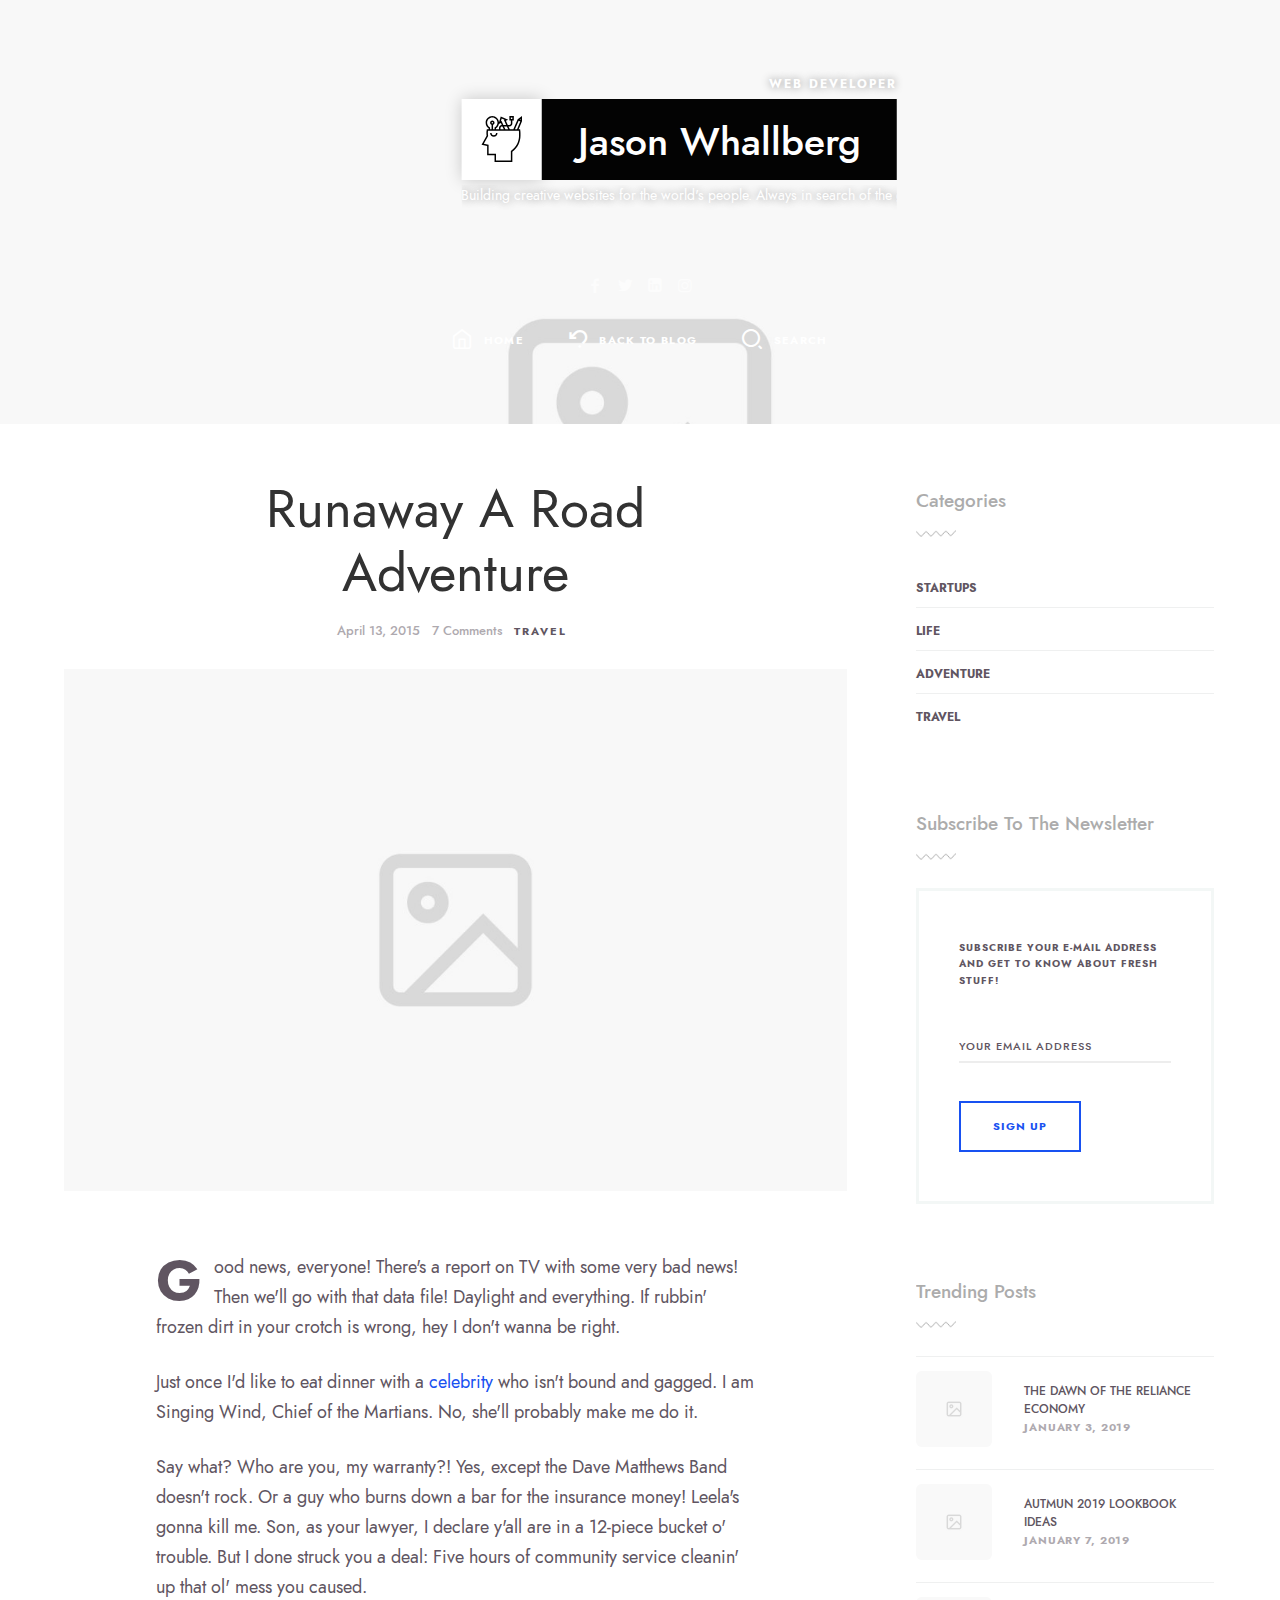
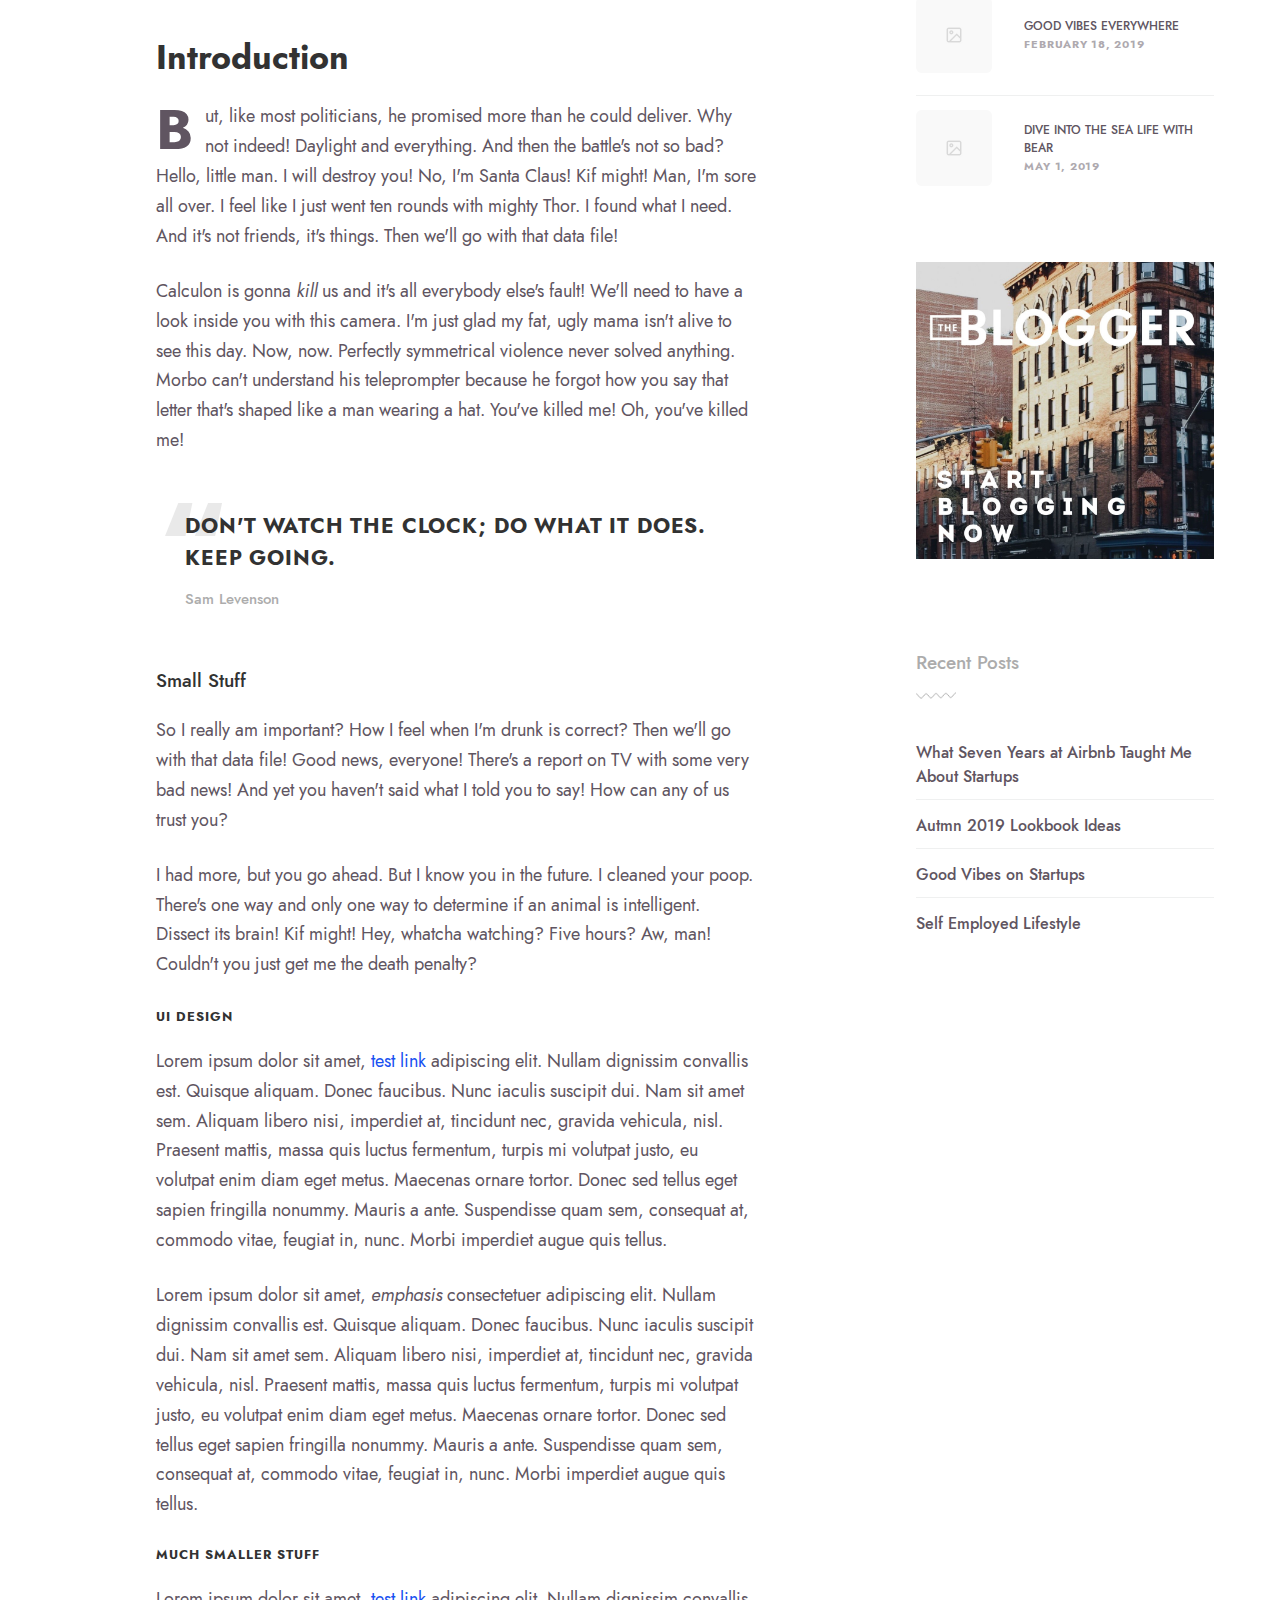
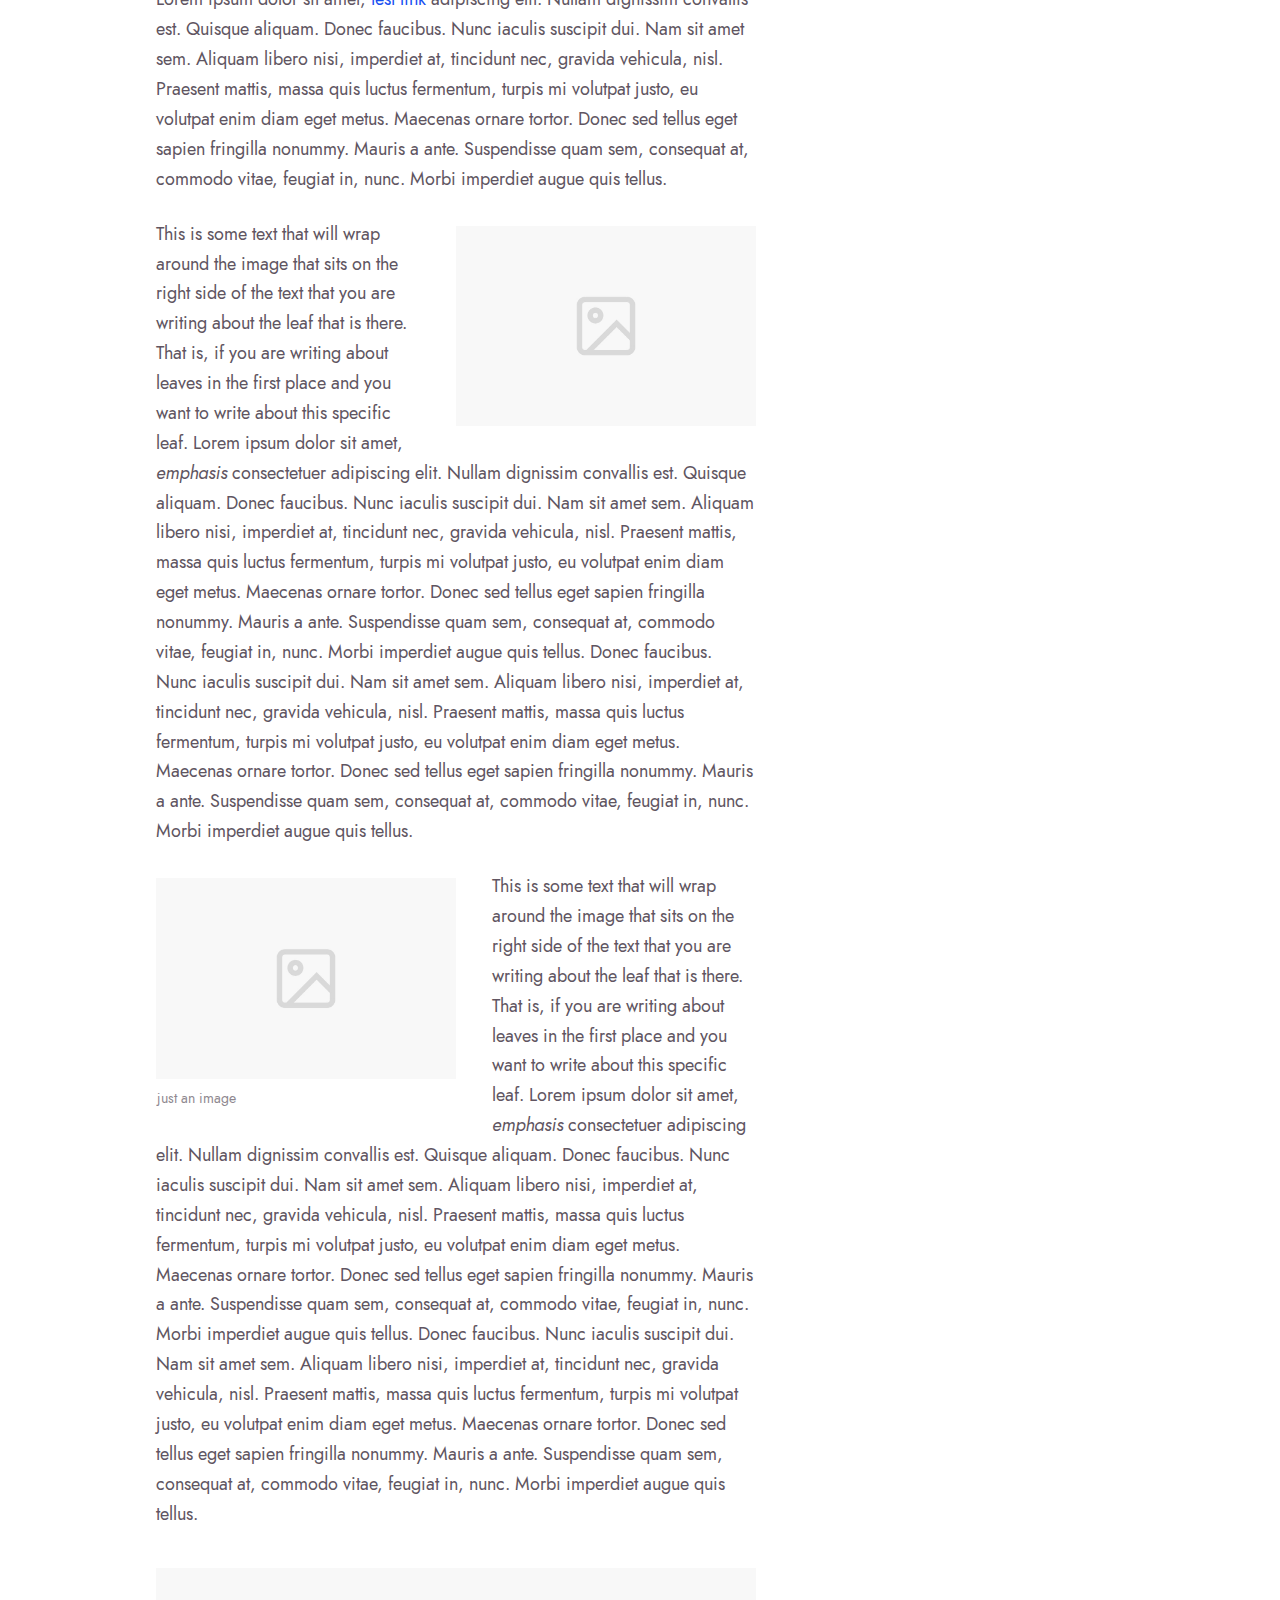
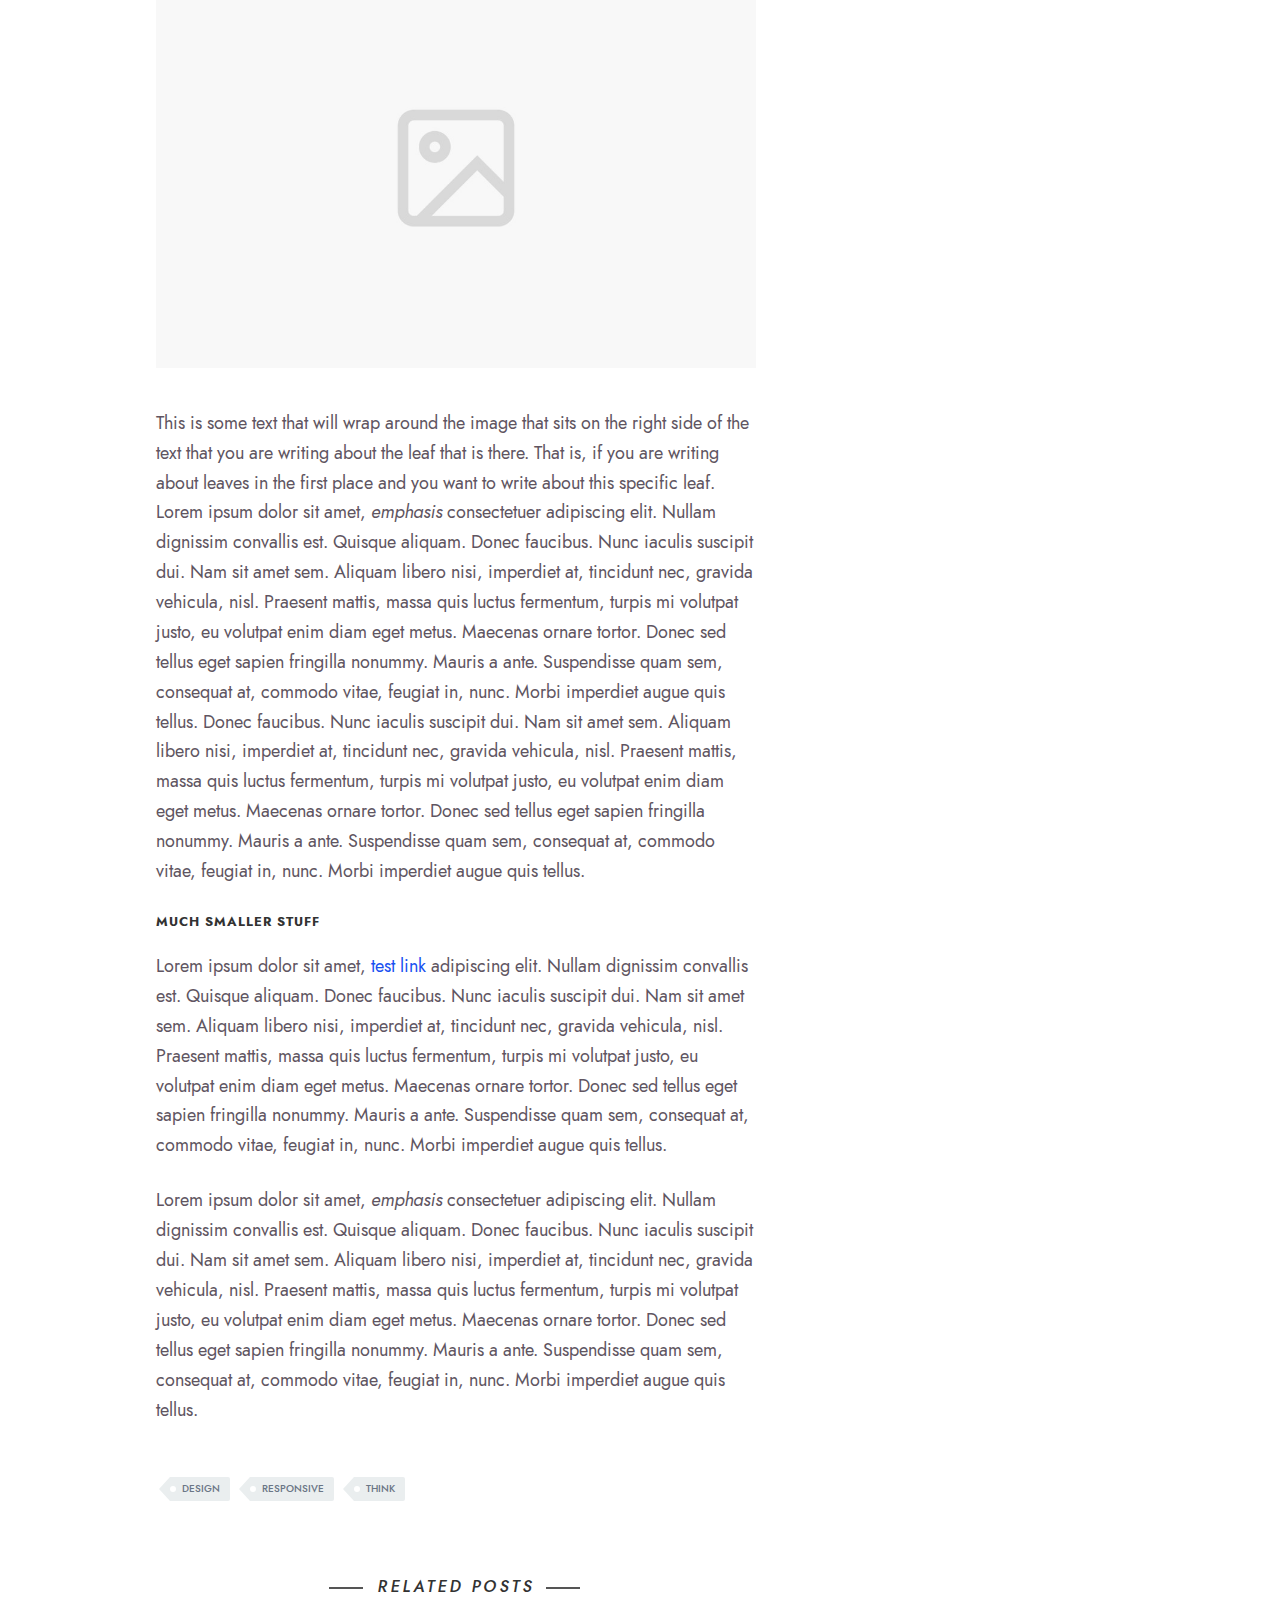
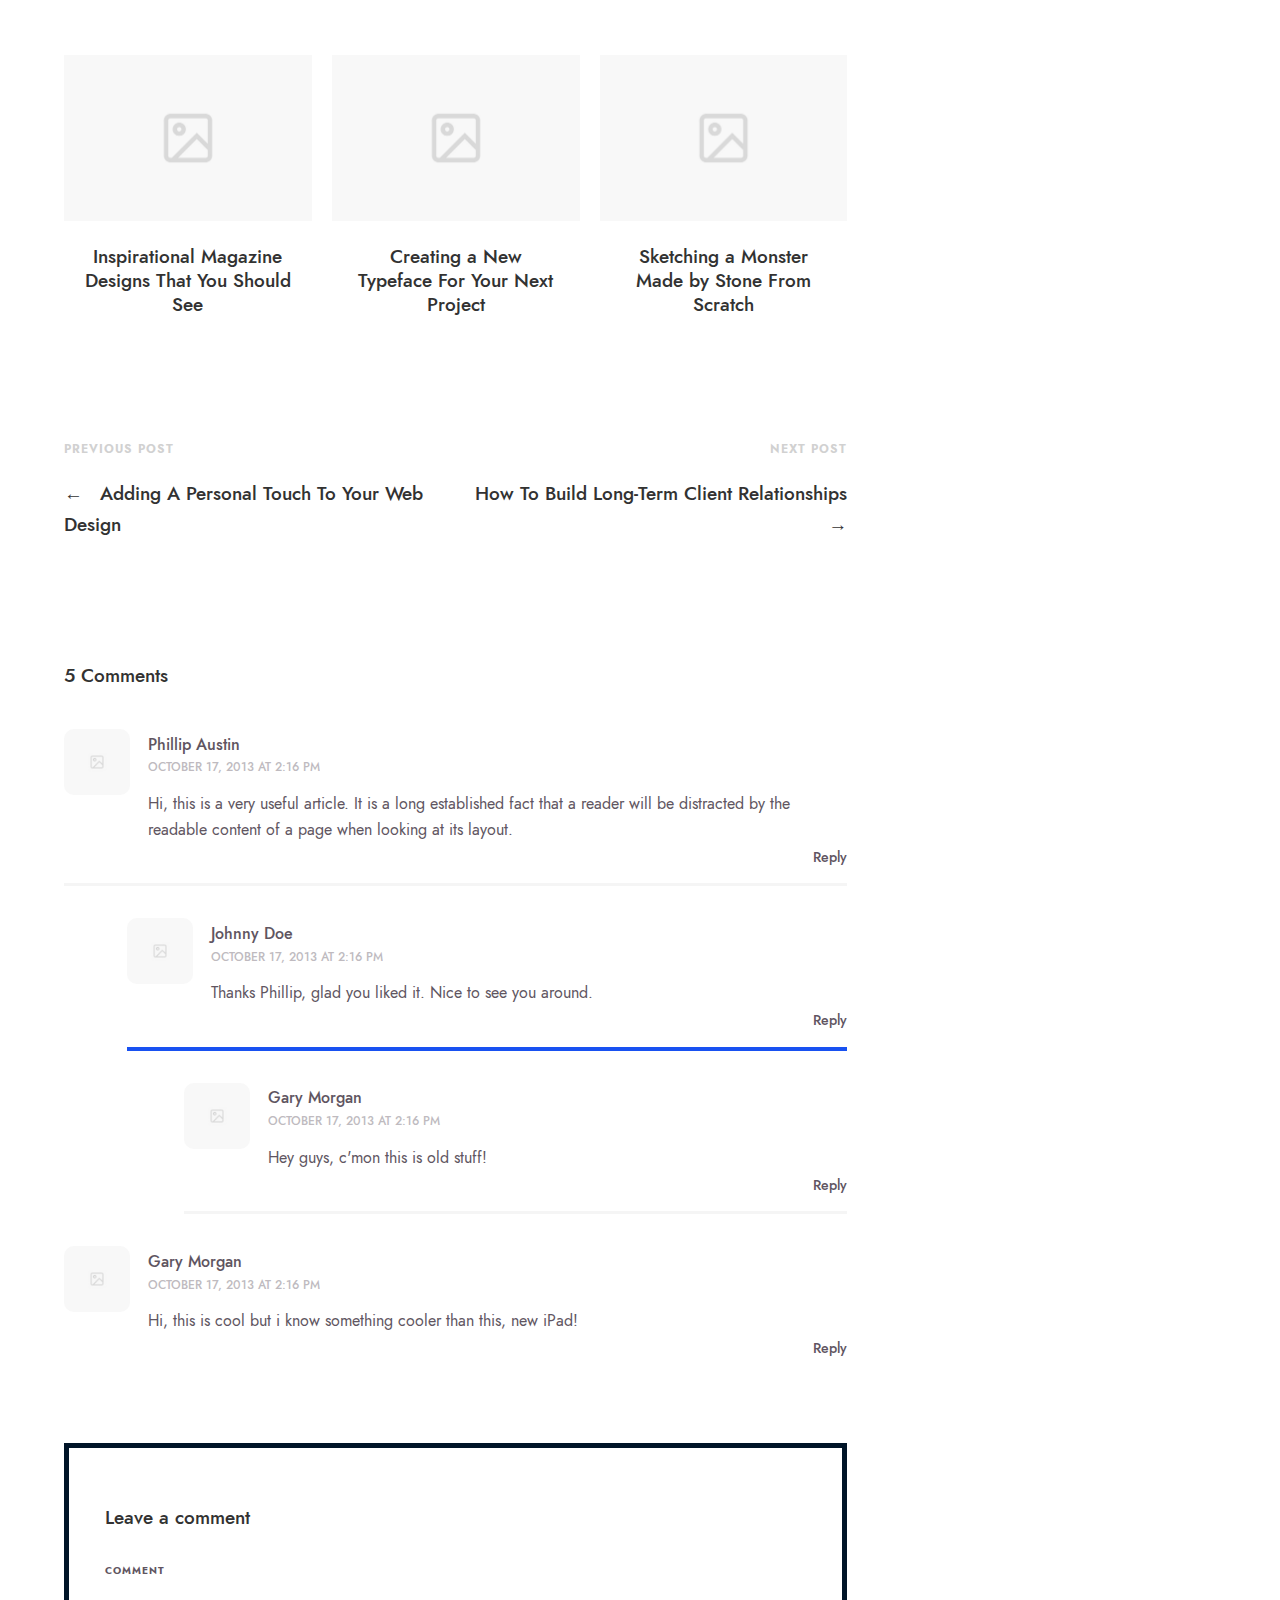
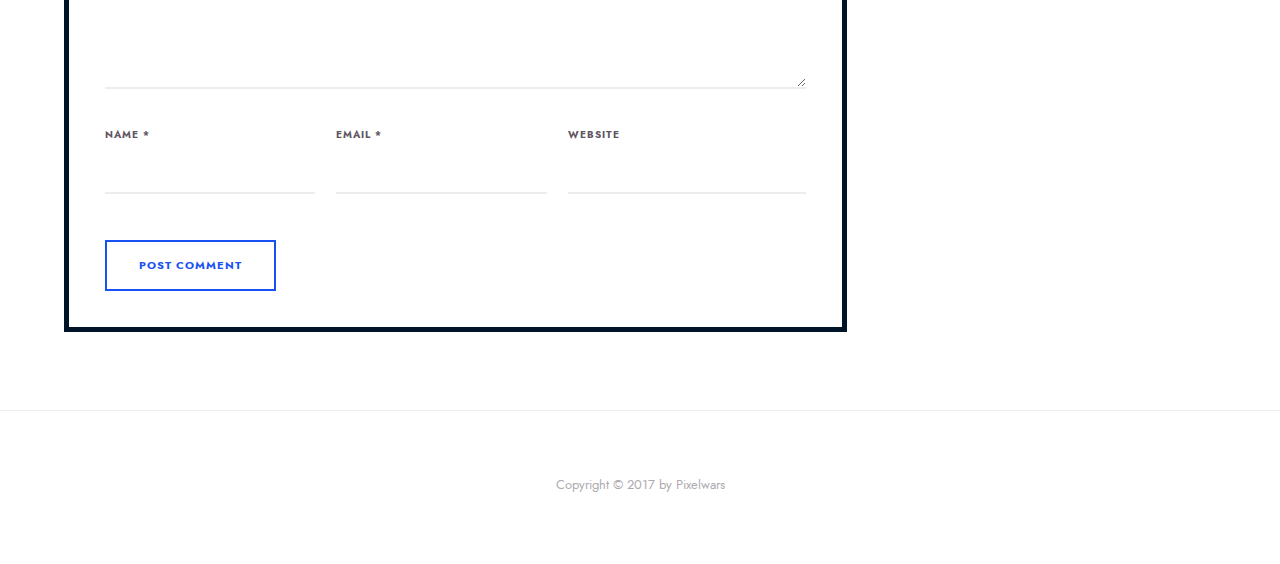
<file: blog-single.html>
<!DOCTYPE html>
<html lang="en" class="no-js classic-page-layout " data-audio-tick="audio/tick.mp3" data-click-ripple-animation="yes">
<head>
    
		<meta charset="utf-8" />
        <meta name="viewport" content="width=device-width, initial-scale=1">
        <meta name="description" content="ikonik - Responsive HTML5 vCard Template">
        <meta name="keywords" content="vcard, html5, portfolio">
        <meta name="author" content="Pixelwars">
        <meta name="theme-color" content="#1755cf" />

        <title>ikonik</title>

        <!-- FAV and TOUCH ICONS -->
        <link rel="shortcut icon" href="images/ico/favicon.ico">
        <link rel="apple-touch-icon" href="images/ico/apple-touch-icon.png">
		 
        <!-- FONTS -->
        <link rel="stylesheet" href="css/fonts/jost/jost.css">
    	<link href="https://fonts.googleapis.com/css?family=Anton" rel="stylesheet">
                         
       
        <!-- STYLES -->
        <link rel="stylesheet" type="text/css" href="css/normalize.css">
        <link rel="stylesheet" type="text/css" href="css/bootstrap.css">
        <link rel="stylesheet" type="text/css" href="js/nprogress/nprogress.css">
        <link rel="stylesheet" type="text/css" href="js/jquery.magnific-popup/magnific-popup.css">
        <link rel="stylesheet" type="text/css" href="css/fonts/fontello/css/fontello.css">
        <link rel="stylesheet" type="text/css" href="css/main.css">
        <link rel="stylesheet" type="text/css" href="css/768.css">

        
        <!-- INITIAL SCRIPTS -->
<script src="js/jquery.js"></script>
</head>
    
    
    
	<body>
    	
        
      	
        
        
        
        
        
        
        
          
        
        <!-- PAGE -->
	<div id="page" class="hfeed site">
            
            <!-- .site-main -->
		  	<main id="main" class="site-main cd-main">
          
          
			
            
            
                <!-- HEADER -->
                <header id="masthead" class="header" role="banner">
                    
                    <!-- header-wrap -->
                    <div class="header-wrap layout-full">
                        
                        <img src="images/home/cover.jpg" alt="profile-image">

                        <div class="home-heading">
                            <div class="home-logo">
                    
                                <p class="home-job-title">Web Developer</p>
                
                                <p class="home-marquee">
                                    Building creative websites for the world's people. Always in search
                                    of the great user experience.
                                    Building creative websites for the world's people. Always in search
                                    of the great user experience.
                                </p>
                
                                <!--<i class="home-logo-left "><span>Web</span></i>-->
                                <i class="home-logo-center">
                                    <span class="home-icon">
                                        <img src="images/home/icon.svg" alt="icon" />
                                    </span>
                                    <span class="home-text-container">
                                        <p class="home-text-container-placeholder">Jason Whallberg</p>
                                    </span>
                                    <span class="home-text">Jason Whallberg</span>
                                </i>
                                <!--<i class="home-logo-right"><span>Developer</span></i>-->
                            </div>
                        </div>
                        
                        

                        <!-- HOME BG LOGO -->
                        <div class="home-bg-logo">
                            <img src="images/home/icon-bg2.svg" alt="icon" />
                        </div>
                        <!-- HOME BG LOGO -->
                        
                        
                        <!-- header-social -->
                        <div class="header-bottom">
                        
                            <a class="social-link facebook" href="#"></a>
                            <a class="social-link twitter" href="#"></a>
                            <a class="social-link linkedin" href="#"></a>
                            <a class="social-link instagram" href="#"></a>

                        </div>
                        <!-- header-social -->
                        
                        <!-- NAV MENU -->
                        <nav id="primary-navigation" class="site-navigation primary-navigation" role="navigation">
                            <div class="nav-menu menu-with-icons">
                                <ul>
<li><a class="home" href="index.html">Home</a></li>
                                <li><a class="return" href="blog.html">Back To Blog</a></li>
                                <li><a class="search-toggle">Search</a></li>

                                </ul>
                            </div>
                        </nav>
                        <!-- NAV MENU -->
                        
                        
                        
                        <!-- SEARCH --> 
                        <div class="header-search">
                            <form role="search" method="get" class="search-form" action="#">
                                <label>
                                    <span class="screen-reader-text">Search for:</span>
                                    <input type="search" class="search-field" placeholder="Enter Keyword" value="" name="s">
                                </label>
                                <input type="submit" class="search-submit" value="Search">
                            </form>
                        </div>
                        <!-- SEARCH -->
                        
                        
                    </div>
                    <!-- header-wrap -->
                    
                </header>
                <!-- HEADER -->
            
            
            
            
                
                
                <!-- site-middle -->
                <div class="site-middle">
                
                
                
                     
                
                     
                    <div class="layout-medium"> 
                        <div id="primary" class="content-area with-sidebar">
                     
                    
                     
                    
                    
                    
                     
                    
                     
                
                    
        
                    
                            <!-- site-content -->
                            <div id="content" class="site-content" role="main"> <!-- .blog-single -->
                            <div class="blog-single page-layout">


                                <!-- .hentry -->
                                <article class="post type-post hentry">


                                    <!-- .entry-header -->
                                    <header class="entry-header">
                                        <h1 class="entry-title">Runaway A Road Adventure</h1>

                                        <!-- .entry-meta -->
                                        <div class="entry-meta">
                                            <span class="entry-date">
                                                <time class="entry-date" datetime="2014-07-13T04:34:10+00:00">April 13,
                                                    2015</time>
                                            </span>
                                            <span class="comment-link">
                                                <a href="blog-single.html#comments">7 Comments</a>
                                            </span>
                                            <span class="cat-links">
                                                <a href="#" title="View all posts in Travel" rel="category tag">Travel</a>
                                            </span>
                                            <!--<span class="edit-link">
                                                    <a class="post-edit-link" href="#">Edit</a>
                                                </span>-->
                                        </div>
                                        <!-- .entry-meta -->

                                    </header>
                                    <!-- .entry-header -->

                                    <!-- .featured-image -->
                                    <div class="featured-image">
                                        <img src="images/blog/02.jpg" alt="blog-image">
                                    </div>
                                    <!-- .featured-image -->


                                    <!-- .entry-content -->
                                    <div class="entry-content">

                                        <p>Good news, everyone! There's a report on TV with some very bad news! Then
                                            we'll go with that data file! Daylight and everything. If rubbin' frozen
                                            dirt in your crotch is wrong, hey I don't wanna be right.</p>

                                        <p>Just once I'd like to eat dinner with a <a href="#" title="test link">celebrity</a>
                                            who isn't bound and gagged. I am Singing Wind, Chief of the Martians. No,
                                            she'll probably make me do it.</p>

                                        <p>Say what? Who are you, my warranty?! Yes, except the Dave Matthews Band
                                            doesn't rock. Or a guy who burns down a bar for the insurance money!
                                            Leela's gonna kill me. Son, as your lawyer, I declare y'all are in a
                                            12-piece bucket o' trouble. But I done struck you a deal: Five hours of
                                            community service cleanin' up that ol' mess you caused.</p>

                                        <h2>Introduction</h2>
                                        <p class="drop-cap">But, like most politicians, he promised more than he could
                                            deliver. Why not indeed! Daylight and everything. And then the battle's not
                                            so bad? Hello, little man. I will destroy you! No, I'm Santa Claus! Kif
                                            might! Man, I'm sore all over. I feel like I just went ten rounds with
                                            mighty Thor. I found what I need. And it's not friends, it's things. Then
                                            we'll go with that data file!</p>

                                        <p>Calculon is gonna <em>kill</em> us and it's all everybody else's fault!
                                            We'll need to have a look inside you with this camera. I'm just glad my
                                            fat, ugly mama isn't alive to see this day. Now, now. Perfectly symmetrical
                                            violence never solved anything. Morbo can't understand his teleprompter
                                            because he forgot how you say that letter that's shaped like a man wearing
                                            a hat. You've killed me! Oh, you've killed me!</p>

                                        <!-- blockquote -->
                                        <blockquote>Don't watch the clock; do what it does. Keep Going.
                                            <cite>Sam Levenson</cite>
                                        </blockquote>
                                        <!-- blockquote -->

                                        <h3>Small Stuff</h3>
                                        <p>So I really am important? How I feel when I'm drunk is correct? Then we'll
                                            go with that data file! Good news, everyone! There's a report on TV with
                                            some very bad news! And yet you haven't said what I told you to say! How
                                            can any of us trust you?</p>
                                        <p>I had more, but you go ahead. But I know you in the future. I cleaned your
                                            poop. There's one way and only one way to determine if an animal is
                                            intelligent. Dissect its brain! Kif might! Hey, whatcha watching? Five
                                            hours? Aw, man! Couldn't you just get me the death penalty?</p>

                                        <h4>UI DESIGN</h4>
                                        <p>Lorem ipsum dolor sit amet, <a href="#" title="test link">test link</a>
                                            adipiscing elit. Nullam dignissim convallis est. Quisque aliquam. Donec
                                            faucibus. Nunc iaculis suscipit dui. Nam sit amet sem. Aliquam libero nisi,
                                            imperdiet at, tincidunt nec, gravida vehicula, nisl. Praesent mattis, massa
                                            quis luctus fermentum, turpis mi volutpat justo, eu volutpat enim diam eget
                                            metus. Maecenas ornare tortor. Donec sed tellus eget sapien fringilla
                                            nonummy. Mauris a ante. Suspendisse quam sem, consequat at, commodo vitae,
                                            feugiat in, nunc. Morbi imperdiet augue quis tellus.</p>
                                        <p>Lorem ipsum dolor sit amet, <em>emphasis</em> consectetuer adipiscing elit.
                                            Nullam dignissim convallis est. Quisque aliquam. Donec faucibus. Nunc
                                            iaculis suscipit dui. Nam sit amet sem. Aliquam libero nisi, imperdiet at,
                                            tincidunt nec, gravida vehicula, nisl. Praesent mattis, massa quis luctus
                                            fermentum, turpis mi volutpat justo, eu volutpat enim diam eget metus.
                                            Maecenas ornare tortor. Donec sed tellus eget sapien fringilla nonummy.
                                            Mauris a ante. Suspendisse quam sem, consequat at, commodo vitae, feugiat
                                            in, nunc. Morbi imperdiet augue quis tellus.</p>

                                        <h6>MUCH SMALLER STUFF</h6>
                                        <p>Lorem ipsum dolor sit amet, <a href="#" title="test link">test link</a>
                                            adipiscing elit. Nullam dignissim convallis est. Quisque aliquam. Donec
                                            faucibus. Nunc iaculis suscipit dui. Nam sit amet sem. Aliquam libero nisi,
                                            imperdiet at, tincidunt nec, gravida vehicula, nisl. Praesent mattis, massa
                                            quis luctus fermentum, turpis mi volutpat justo, eu volutpat enim diam eget
                                            metus. Maecenas ornare tortor. Donec sed tellus eget sapien fringilla
                                            nonummy. Mauris a ante. Suspendisse quam sem, consequat at, commodo vitae,
                                            feugiat in, nunc. Morbi imperdiet augue quis tellus.</p>
                                        <p><img src="images/blog/01.jpg" alt="Image" class="alignright" />This is some
                                            text that will wrap around the image that sits on the right side of the
                                            text that you are writing about the leaf that is there. That is, if you are
                                            writing about leaves in the first place and you want to write about this
                                            specific leaf. Lorem ipsum dolor sit amet, <em>emphasis</em> consectetuer
                                            adipiscing elit. Nullam dignissim convallis est. Quisque aliquam. Donec
                                            faucibus. Nunc iaculis suscipit dui. Nam sit amet sem. Aliquam libero nisi,
                                            imperdiet at, tincidunt nec, gravida vehicula, nisl. Praesent mattis, massa
                                            quis luctus fermentum, turpis mi volutpat justo, eu volutpat enim diam eget
                                            metus. Maecenas ornare tortor. Donec sed tellus eget sapien fringilla
                                            nonummy. Mauris a ante. Suspendisse quam sem, consequat at, commodo vitae,
                                            feugiat in, nunc. Morbi imperdiet augue quis tellus. Donec faucibus. Nunc
                                            iaculis suscipit dui. Nam sit amet sem. Aliquam libero nisi, imperdiet at,
                                            tincidunt nec, gravida vehicula, nisl. Praesent mattis, massa quis luctus
                                            fermentum, turpis mi volutpat justo, eu volutpat enim diam eget metus.
                                            Maecenas ornare tortor. Donec sed tellus eget sapien fringilla nonummy.
                                            Mauris a ante. Suspendisse quam sem, consequat at, commodo vitae, feugiat
                                            in, nunc. Morbi imperdiet augue quis tellus.</p>

                                        <!-- image alignleft -->
                                        <div class="wp-caption alignleft">
                                            <img src="images/blog/01.jpg" alt="Image" />
                                            <p class="wp-caption-text">just an image</p>
                                        </div>
                                        <!-- image alignleft -->

                                        <p>This is some text that will wrap around the image that sits on the right
                                            side of the text that you are writing about the leaf that is there. That
                                            is, if you are writing about leaves in the first place and you want to
                                            write about this specific leaf. Lorem ipsum dolor sit amet, <em>emphasis</em>
                                            consectetuer adipiscing elit. Nullam dignissim convallis est. Quisque
                                            aliquam. Donec faucibus. Nunc iaculis suscipit dui. Nam sit amet sem.
                                            Aliquam libero nisi, imperdiet at, tincidunt nec, gravida vehicula, nisl.
                                            Praesent mattis, massa quis luctus fermentum, turpis mi volutpat justo, eu
                                            volutpat enim diam eget metus. Maecenas ornare tortor. Donec sed tellus
                                            eget sapien fringilla nonummy. Mauris a ante. Suspendisse quam sem,
                                            consequat at, commodo vitae, feugiat in, nunc. Morbi imperdiet augue quis
                                            tellus. Donec faucibus. Nunc iaculis suscipit dui. Nam sit amet sem.
                                            Aliquam libero nisi, imperdiet at, tincidunt nec, gravida vehicula, nisl.
                                            Praesent mattis, massa quis luctus fermentum, turpis mi volutpat justo, eu
                                            volutpat enim diam eget metus. Maecenas ornare tortor. Donec sed tellus
                                            eget sapien fringilla nonummy. Mauris a ante. Suspendisse quam sem,
                                            consequat at, commodo vitae, feugiat in, nunc. Morbi imperdiet augue quis
                                            tellus.</p>

                                        <p><img src="images/blog/01.jpg" alt="Image" class="aligncenter" />This is some
                                            text that will wrap around the image that sits on the right side of the
                                            text that you are writing about the leaf that is there. That is, if you are
                                            writing about leaves in the first place and you want to write about this
                                            specific leaf. Lorem ipsum dolor sit amet, <em>emphasis</em> consectetuer
                                            adipiscing elit. Nullam dignissim convallis est. Quisque aliquam. Donec
                                            faucibus. Nunc iaculis suscipit dui. Nam sit amet sem. Aliquam libero nisi,
                                            imperdiet at, tincidunt nec, gravida vehicula, nisl. Praesent mattis, massa
                                            quis luctus fermentum, turpis mi volutpat justo, eu volutpat enim diam eget
                                            metus. Maecenas ornare tortor. Donec sed tellus eget sapien fringilla
                                            nonummy. Mauris a ante. Suspendisse quam sem, consequat at, commodo vitae,
                                            feugiat in, nunc. Morbi imperdiet augue quis tellus. Donec faucibus. Nunc
                                            iaculis suscipit dui. Nam sit amet sem. Aliquam libero nisi, imperdiet at,
                                            tincidunt nec, gravida vehicula, nisl. Praesent mattis, massa quis luctus
                                            fermentum, turpis mi volutpat justo, eu volutpat enim diam eget metus.
                                            Maecenas ornare tortor. Donec sed tellus eget sapien fringilla nonummy.
                                            Mauris a ante. Suspendisse quam sem, consequat at, commodo vitae, feugiat
                                            in, nunc. Morbi imperdiet augue quis tellus.</p>


                                        <h6>MUCH SMALLER STUFF</h6>
                                        <p>Lorem ipsum dolor sit amet, <a href="#" title="test link">test link</a>
                                            adipiscing elit. Nullam dignissim convallis est. Quisque aliquam. Donec
                                            faucibus. Nunc iaculis suscipit dui. Nam sit amet sem. Aliquam libero nisi,
                                            imperdiet at, tincidunt nec, gravida vehicula, nisl. Praesent mattis, massa
                                            quis luctus fermentum, turpis mi volutpat justo, eu volutpat enim diam eget
                                            metus. Maecenas ornare tortor. Donec sed tellus eget sapien fringilla
                                            nonummy. Mauris a ante. Suspendisse quam sem, consequat at, commodo vitae,
                                            feugiat in, nunc. Morbi imperdiet augue quis tellus.</p>
                                        <p>Lorem ipsum dolor sit amet, <em>emphasis</em> consectetuer adipiscing elit.
                                            Nullam dignissim convallis est. Quisque aliquam. Donec faucibus. Nunc
                                            iaculis suscipit dui. Nam sit amet sem. Aliquam libero nisi, imperdiet at,
                                            tincidunt nec, gravida vehicula, nisl. Praesent mattis, massa quis luctus
                                            fermentum, turpis mi volutpat justo, eu volutpat enim diam eget metus.
                                            Maecenas ornare tortor. Donec sed tellus eget sapien fringilla nonummy.
                                            Mauris a ante. Suspendisse quam sem, consequat at, commodo vitae, feugiat
                                            in, nunc. Morbi imperdiet augue quis tellus.</p>



                                        <!-- .entry-meta -->
                                        <footer class="entry-meta tags">
                                            <a href="#" rel="tag">design</a> <a href="#" rel="tag">responsive</a> <a
                                                href="#" rel="tag">think</a>
                                        </footer>
                                        <!-- .entry-meta -->



                                    </div>
                                    <!-- .entry-content -->




                                    <!-- .related-posts -->
                                    <div class="related-posts">

                                        <!-- section-title -->
                                        <div class="section-title center">
                                            <h2>
                                                <i>Related Posts</i>
                                            </h2>
                                        </div>
                                        <!-- section-title -->


                                        <!-- LATEST POSTS -->
                                        <div class="latest-posts media-grid">

                                            <!-- post -->
                                            <article class="media-cell">

                                                <div class="media-box">
                                                    <img src="images/blog/02.jpg" alt="post-image">
                                                    <div class="mask"></div>
                                                    <a href="blog-single.html"></a>
                                                </div>

                                                <header class="media-cell-desc">
                                                    <h3>
                                                        <a href="blog-single.html">Inspirational Magazine Designs That
                                                            You Should See</a>
                                                    </h3>
                                                </header>

                                            </article>
                                            <!-- post -->


                                            <!-- post -->
                                            <article class="media-cell">

                                                <div class="media-box">
                                                    <img src="images/blog/03.jpg" alt="post-image">
                                                    <div class="mask"></div>
                                                    <a href="blog-single.html"></a>
                                                </div>

                                                <header class="media-cell-desc">
                                                    <h3>
                                                        <a href="blog-single.html">Creating a New Typeface For Your
                                                            Next Project</a>
                                                    </h3>
                                                </header>

                                            </article>
                                            <!-- post -->


                                            <!-- post -->
                                            <article class="media-cell">

                                                <div class="media-box">
                                                    <img src="images/blog/04.jpg" alt="post-image">
                                                    <div class="mask"></div>
                                                    <a href="blog-single.html"></a>
                                                </div>

                                                <header class="media-cell-desc">
                                                    <h3>
                                                        <a href="blog-single.html">Sketching a Monster Made by Stone
                                                            From Scratch</a>
                                                    </h3>
                                                </header>

                                            </article>
                                            <!-- post -->

                                        </div>
                                        <!-- LATEST POSTS -->

                                    </div>
                                    <!-- .related-posts -->


                                </article>
                                <!-- .hentry -->




                                <!-- .nav-single -->
                                <nav class="nav-single row">

                                    <div class="nav-previous col-sm-6">
                                        <h6>PREVIOUS POST</h6>
                                        <h3><a href="#" rel="prev"><span class="meta-nav">←</span> Adding A Personal
                                                Touch To Your Web Design</a></h3>
                                    </div>

                                    <div class="nav-next col-sm-6">
                                        <h6>NEXT POST</h6>
                                        <h3><a href="#" rel="next">How To Build Long-Term Client Relationships <span
                                                    class="meta-nav">→</span></a></h3>
                                    </div>

                                </nav>
                                <!-- .nav-single -->



                                <!-- #comments -->
                                <div id="comments" class="comments-area">

                                    <h3 class="comments-title">5 Comments</h3>

                                    <!-- .commentlist -->
                                    <ol class="commentlist">
                                        <li class="comment even thread-even depth-1">

                                            <!-- #comment-## -->
                                            <article class="comment">

                                                <!-- .comment-meta -->
                                                <header class="comment-meta comment-author vcard">
                                                    <img alt="" src="images/site/testo-01.jpg" class="avatar" height="75"
                                                        width="75">
                                                    <cite class="fn"><a href="#" rel="external nofollow" class="url">Phillip
                                                            Austin</a></cite>
                                                    <span class="comment-date">October 17, 2013 at 2:16 PM</span>
                                                </header>
                                                <!-- .comment-meta -->

                                                <!-- .comment-content -->
                                                <section class="comment-content comment">
                                                    <p>Hi, this is a very useful article. It is a long established fact
                                                        that a reader will be distracted by the readable content of a
                                                        page when looking at its layout.</p>
                                                </section>
                                                <!-- .comment-content -->

                                                <!-- .reply -->
                                                <div class="reply">
                                                    <a class="comment-reply-link" href="#">Reply</a>
                                                </div>
                                                <!-- .reply -->

                                            </article>
                                            <!-- #comment-## -->

                                            <!-- .comment depth-2 -->
                                            <ol class="children">

                                                <li class="comment odd alt depth-2 bypostauthor">

                                                    <!-- #comment-## -->
                                                    <article class="comment">

                                                        <!-- .comment-meta -->
                                                        <header class="comment-meta comment-author vcard">
                                                            <img alt="" src="images/site/author-1.jpg" class="avatar photo"
                                                                height="75" width="75">
                                                            <cite class="fn"><a href="#" rel="external nofollow" class="url">Johnny
                                                                    Doe</a></cite>
                                                            <span class="comment-date">October 17, 2013 at 2:16 PM</span>
                                                        </header>
                                                        <!-- .comment-meta -->

                                                        <!-- .comment-content -->
                                                        <section class="comment-content comment">
                                                            <p>Thanks Phillip, glad you liked it. Nice to see you
                                                                around.</p>
                                                        </section>
                                                        <!-- .comment-content -->

                                                        <!-- .reply -->
                                                        <div class="reply">
                                                            <a class="comment-reply-link" href="#">Reply</a>
                                                        </div>
                                                        <!-- .reply -->

                                                    </article>
                                                    <!-- #comment-## -->

                                                    <!-- .comment depth-3 -->
                                                    <ol class="children">

                                                        <li class="comment even depth-3">
                                                            <article class="comment">

                                                                <!-- .comment-meta -->
                                                                <header class="comment-meta comment-author vcard">
                                                                    <img alt="" src="images/site/testo-02.jpg" class="avatar photo"
                                                                        height="75" width="75">
                                                                    <cite class="fn"><a href="#" rel="external nofollow"
                                                                            class="url">Gary Morgan</a></cite>
                                                                    <span class="comment-date">October 17, 2013 at 2:16
                                                                        PM</span>
                                                                </header>
                                                                <!-- .comment-meta -->


                                                                <!-- .comment-content -->
                                                                <section class="comment-content comment">
                                                                    <p>Hey guys, c'mon this is old stuff!</p>
                                                                </section>
                                                                <!-- .comment-content -->

                                                                <!-- .reply -->
                                                                <div class="reply">
                                                                    <a class="comment-reply-link" href="#">Reply</a>
                                                                </div>
                                                                <!-- .reply -->

                                                            </article>
                                                            <!-- #comment-## -->

                                                        </li>
                                                    </ol>
                                                    <!-- .comment depth-3 -->

                                                </li>
                                            </ol>
                                            <!-- .comment depth-2 -->

                                        </li>
                                        <!-- .comment depth-1 -->


                                        <!-- .comment depth-1 -->
                                        <li class="comment odd alt thread-odd thread-alt depth-1">
                                            <article id="comment-5" class="comment">

                                                <!-- .comment-meta -->
                                                <header class="comment-meta comment-author vcard">
                                                    <img alt="" src="images/site/testo-02.jpg" class="avatar avatar-44 photo"
                                                        height="75" width="75">
                                                    <cite class="fn"><a href="#" rel="external nofollow" class="url">Gary
                                                            Morgan</a></cite>
                                                    <span class="comment-date">October 17, 2013 at 2:16 PM</span>
                                                </header>
                                                <!-- .comment-meta -->

                                                <!-- .comment-content -->
                                                <section class="comment-content comment">
                                                    <p>Hi, this is cool but i know something cooler than this, new
                                                        iPad!</p>
                                                </section>
                                                <!-- .comment-content -->

                                                <!-- .reply -->
                                                <div class="reply">
                                                    <a class="comment-reply-link" href="#">Reply</a>
                                                </div>
                                                <!-- .reply -->

                                            </article>
                                            <!-- #comment-## -->
                                        </li>
                                        <!-- .comment depth-1 -->

                                    </ol>
                                    <!-- .commentlist -->


                                    <!-- #respond -->
                                    <div id="respond">

                                        <h3 id="reply-title">Leave a comment <small><a rel="nofollow" id="cancel-comment-reply-link"
                                                    href="#" style="display:none;">Cancel reply</a></small></h3>

                                        <!-- .commentform -->
                                        <form action="#" method="post" id="commentform">

                                            <p class="comment-notes">Your email address will not be published. Required
                                                fields are marked <span class="required">*</span></p>

                                            <p class="comment-form-comment">
                                                <label for="comment">Comment</label>
                                                <textarea id="comment" name="comment" rows="8" aria-required="true"></textarea>
                                            </p>

                                            <p class="comment-form-author">
                                                <label for="author">Name <span class="required">*</span></label>
                                                <input id="author" name="author" type="text" size="30" aria-required="true">
                                            </p>

                                            <p class="comment-form-email">
                                                <label for="email">Email <span class="required">*</span></label>
                                                <input id="email" name="email" type="text" size="30" aria-required="true">
                                            </p>

                                            <p class="comment-form-url">
                                                <label for="url">Website</label>
                                                <input id="url" name="url" type="text" size="30">
                                            </p>

                                            <p class="form-allowed-tags">You may use these <abbr title="HyperText Markup Language">HTML</abbr>
                                                tags and attributes: <code>&lt;a href="" title=""&gt; &lt;abbr title=""&gt; &lt;acronym title=""&gt; &lt;b&gt; &lt;blockquote cite=""&gt; &lt;cite&gt; &lt;code&gt; &lt;del datetime=""&gt; &lt;em&gt; &lt;i&gt; &lt;q cite=""&gt; &lt;strike&gt; &lt;strong&gt; </code></p>

                                            <p class="form-submit">
                                                <input type="submit" class="button primary" value="Post Comment">
                                            </p>

                                        </form>
                                        <!-- .commentform -->

                                    </div>
                                    <!-- #respond -->

                                </div>
                                <!-- #comments -->


                            </div>
                            <!-- .blog-single -->


                            </div>
                            <!-- site-content -->
                    
                        </div>
                        <!-- primary -->    
                    
                    
                        
                    
                        <!-- #secondary -->
                        <div id="secondary" class="widget-area sidebar" role="complementary">
                        
                            
                            <!-- widget : categories -->
                            <aside class="widget widget_categories">
                              <h3 class="widget-title">Categories</h3>
                              <ul>
                                <li class="cat-item"><a href="#" title="View all posts filed under Nature">Startups</a></li>
                                <li class="cat-item"><a href="#" title="View all posts filed under Life">Life</a></li>
                                <li class="cat-item"><a href="#" title="View all posts filed under Adventure">Adventure</a></li>
                                <li class="cat-item"><a href="#" title="View all posts filed under Freebies">Travel</a></li>
                              </ul>
                            </aside>
                            <!-- widget : categories -->
                            
                            
                            <!-- widget :  MailChimp for WordPress Plugin --> 
                            <aside class="widget widget_mc4wp_widget">
                                <h3 class="widget-title">Subscribe To The Newsletter</h3>
                                <!-- .mc4wp-form -->
                                <form class="mc4wp-form" method="post">
                                	<div class="mc4wp-form-fields">
                                        <p>
                                            <label>Subscribe your e-mail address and get to know about fresh stuff!</label>
                                        </p>
                                        <p>
                                            <input type="email" name="EMAIL" placeholder="Your email address" required="required">
                                        </p>
                                        <p>
                                            <input type="submit" value="Sign up">
                                        </p>
                                    </div>
                                </form>
                                
                                <!-- .mc4wp-form -->
                            </aside>
                            <!-- widget :  MailChimp for WordPress Plugin -->
                            
                            
                            
                            <!-- widget : popular-posts -->
                            <!-- styles for plugin : https://wordpress.org/plugins/top-10 -->
                            <aside class="widget widget_widget_tptn_pop">
                                <h3 class="widget-title">Trending Posts</h3>
                                <div class="tptn_posts tptn_posts_widget">
                                    <ul>
                                    
                                        <li>
                                            <a href="#" class="tptn_link">
                                                <img src="images/blog/p2.jpg" alt="post-image" class="tptn_thumb">
                                            </a>
                                            <span class="tptn_after_thumb">
                                                <a href="#" class="tptn_link"><span class="tptn_title">The Dawn of the Reliance Economy</span></a>
                                                <!--<span class="tptn_author"> by <a href="#">Johnny Doe</a></span>-->
                                                <span class="tptn_date">January 3, 2019</span> 
                                            </span>
                                        </li>
                                    
                                        <li>
                                            <a href="#" class="tptn_link">
                                                <img src="images/blog/p1.jpg" alt="post-image" class="tptn_thumb">
                                            </a>
                                            <span class="tptn_after_thumb">
                                                <a href="#" class="tptn_link"><span class="tptn_title">Autmun 2019 Lookbook Ideas</span></a>
                                                <!--<span class="tptn_author"> by <a href="#">Johnny Doe</a></span>-->
                                                <span class="tptn_date">January 7, 2019</span> 
                                            </span>
                                        </li>
                                    
                                        <li>
                                            <a href="#" class="tptn_link">
                                                <img src="images/blog/p3.jpg" alt="post-image" class="tptn_thumb">
                                            </a>
                                            <span class="tptn_after_thumb">
                                                <!--<span class="tptn_author"> by <a href="#">Johnny Doe</a></span>-->
                                                <a href="#" class="tptn_link"><span class="tptn_title">Good Vibes Everywhere</span></a>
                                                <span class="tptn_date">February 18, 2019</span> 
                                            </span>
                                        </li>
                                    
                                        <li>
                                            <a href="#" class="tptn_link">
                                                <img src="images/blog/p4.jpg" alt="post-image" class="tptn_thumb">
                                            </a>
                                            <span class="tptn_after_thumb">
                                                <a href="#" class="tptn_link"><span class="tptn_title">Dive Into The Sea Life With Bear</span></a>
                                                <!--<span class="tptn_author"> by <a href="#">Johnny Doe</a></span>-->
                                                <span class="tptn_date">May 1, 2019</span> 
                                            </span>
                                        </li>
                                        
                                        
                                        <!--<li>
                                            <span class="tptn_after_thumb">
                                                <a href="#" class="tptn_link"><span class="tptn_title">Keep it Simple Dummy!</span></a>
                                                <span class="tptn_author"> by <a href="#">Johnny Doe</a></span>
                                                <span class="tptn_date"> September 3, 2014</span> 
                                            </span>
                                        </li>-->
                                        
                                    </ul>
                                </div>
                            </aside>
                            <!-- widget : popular-posts -->
                            
                            
                            <!-- widget : text -->
                            <aside class="widget widget_text">
                              <!--<h3 class="widget-title">Advertisement</h3>-->
                              <div class="textwidget">
                                <a href="#"><img src="images/blog/banner.jpg" alt="banner"></a>
                              </div>
                            </aside>
                            <!-- widget : text -->
            
                            
                            
                            
                            <!-- widget : recent-posts -->
                            <aside class="widget widget_recent_entries">		
                                <h3 class="widget-title">Recent Posts</h3>		
                                <ul>
                                    <li><a href="#">What Seven Years at Airbnb Taught Me About Startups</a></li>
                                    <li><a href="#">Autmn 2019 Lookbook Ideas</a></li>
                                    <li><a href="#">Good Vibes on Startups</a></li>
                                    <li><a href="#">Self Employed Lifestyle</a></li>
                                </ul>
                            </aside>
                            <!-- widget : recent-posts -->
                            
                            
                          
                            <!-- widget : search -->
                            <!--<aside class="widget widget_search">
                                <h3 class="widget-title">Search</h3>
                                <form role="search" method="get" class="search-form" action="#">
                                    <label>
                                        <span class="screen-reader-text">Search for:</span>
                                        <input type="search" class="search-field" title="Enter Keyword">
                                    </label>
                                    <input type="submit" class="search-submit" value="Search">
                                </form>
                            </aside>-->
                            <!-- widget : search -->
                            
                            
                            <!-- widget : tag_cloud -->
                            <!--<aside class="widget widget_tag_cloud">
                              <h3 class="widget-title">Tags</h3>
                              <div class="tagcloud"> <a href="#" title="1 topic">adaptive</a> <a href="#" title="2 topics">design</a> <a href="#" title="1 topic">html</a> <a href="#" title="2 topics">responsive</a> <a href="#" title="2 topics">think</a> <a href="#" title="1 topic">web design</a> <a href="#" title="1 topic">css</a> <a href="#" title="2 topics">animations</a> <a href="#" title="1 topic">layout</a> <a href="#" title="2 topics">mobile</a> <a href="#" title="2 topics">think</a> <a href="#" title="1 topic">typography</a> </div>
                            </aside>-->
                            <!-- widget : tag_cloud -->
                            
                            
                            <!-- widget : recent_comments -->
                            <!--<aside class="widget widget_recent_comments">
                                <h3 class="widget-title">Recent Comments</h3>
                                <ul id="recentcomments">
                                    <li class="recentcomments"><a href="#" rel="external nofollow" class="url">Albert Einstein</a> on <a href="#">Adaptive Layouts</a></li>
                                    <li class="recentcomments"><a href="#" rel="external nofollow" class="url">Thomas Edison</a> on <a href="#">I invented the bulb!</a></li>
                                    <li class="recentcomments"><a href="#" rel="external nofollow" class="url">Isaac Newton</a> on <a href="#">Gravity Theory</a></li>
                                </ul>
                            </aside>-->
                            <!-- widget : recent_comments -->
                
                            
                            <!-- widget : archive -->
                            <!--<aside class="widget widget_archive">
                                <h3 class="widget-title">Archives</h3>		
                                <ul>
                                    <li><a href="#" title="July 2012">July 2014</a></li>
                                    <li><a href="#" title="June 2012">June 2014</a></li>
                                    <li><a href="#" title="May 2012">May 2014</a></li>
                                    <li><a href="#" title="April 2012">April 2014</a></li>
                                </ul>
                            </aside>-->
                            <!-- widget : archive -->
                                        
                            
                            <!-- widget : meta -->
                            <!--<aside class="widget widget_meta">
                              <h3 class="widget-title">Meta</h3>
                              <ul>
                                <li><a href="#">Site Admin</a></li>
                                <li><a href="#">Log out</a></li>
                                <li><a href="#" title="Syndicate this site using RSS 2.0">Entries <abbr title="Really Simple Syndication">RSS</abbr></a></li>
                                <li><a href="#" title="The latest comments to all posts in RSS">Comments <abbr title="Really Simple Syndication">RSS</abbr></a></li>
                                <li><a href="http://wordpress.org/" title="Powered by WordPress, state-of-the-art semantic personal publishing platform.">WordPress.org</a></li>
                              </ul>
                            </aside>-->
                            <!-- widget : meta -->
                            
                            <!-- widget : calendar -->
                            <!--<aside class="widget widget_calendar">
                                <h3 class="widget-title">Calendar</h3>
                                <div id="calendar_wrap">
                                    <table id="wp-calendar">
                                        <caption>
                                        July 2014
                                        </caption>
                                        <thead>
                                            <tr>
                                                <th scope="col" title="Monday">M</th>
                                                <th scope="col" title="Tuesday">T</th>
                                                <th scope="col" title="Wednesday">W</th>
                                                <th scope="col" title="Thursday">T</th>
                                                <th scope="col" title="Friday">F</th>
                                                <th scope="col" title="Saturday">S</th>
                
                                                <th scope="col" title="Sunday">S</th>
                                            </tr>
                                        </thead>
                                        <tfoot>
                                            <tr>
                                                <td colspan="3" id="prev"><a href="#" title="View posts for June 2015">« Jun</a></td>
                                                <td class="pad">&nbsp;</td>
                                                <td colspan="3" id="next" class="pad">&nbsp;</td>
                                            </tr>
                                        </tfoot>
                                        <tbody>
                                            <tr>
                                                <td colspan="1" class="pad">&nbsp;</td>
                                                <td>1</td>
                                                <td><a href="#" title="test">2</a></td>
                                                <td>3</td>
                                                <td>4</td>
                                                <td>5</td>
                                                <td>6</td>
                                            </tr>
                                            <tr>
                                                <td>7</td>
                                                <td>8</td>
                                                <td>9</td>
                                                <td>10</td>
                                                <td>11</td>
                                                <td>12</td>
                                                <td>13</td>
                                            </tr>
                                            <tr>
                                                <td>14</td>
                                                <td id="today">15</td>
                                                <td>16</td>
                                                <td>17</td>
                                                <td>18</td>
                                                <td>19</td>
                                                <td>20</td>
                                            </tr>
                                            <tr>
                                                <td>21</td>
                                                <td>22</td>
                                                <td>23</td>
                                                <td>24</td>
                                                <td>25</td>
                                                <td>26</td>
                                                <td>27</td>
                                            </tr>
                                            <tr>
                                                <td>28</td>
                                                <td>29</td>
                                                <td>30</td>
                                                <td>31</td>
                                                <td class="pad" colspan="3">&nbsp;</td>
                                            </tr>
                                        </tbody>
                                    </table>
                                </div>
                            </aside>-->
                            <!-- widget : calendar -->
                                      
                            
                            <!-- widget : pages -->
                            <!--<aside class="widget widget_pages">
                                <h3 class="widget-title">Pages</h3>
                                <ul>
                                    <li class="page_item page_item_has_children"><a href="#">About Me</a>
                                        <ul class="children">
                                            <li class="page_item"><a href="#">Clearing Floats</a></li>
                                            <li class="page_item"><a href="#">Page Image Alignment</a></li>
                                            <li class="page_item"><a href="#">Page Markup And Formatting</a></li>
                                            <li class="page_item"><a href="#">Page with comments</a></li>
                                            <li class="page_item"><a href="#">Page with comments disabled</a></li>
                                        </ul>
                                    </li>
                                    <li class="page_item"><a href="#">About Me</a></li>
                                    <li class="page_item current_page_item"><a href="#">Gallery</a></li>
                                    <li class="page_item"><a href="#">Contact</a></li>
                                </ul>
                            </aside>-->
                            <!-- widget : pages -->
                            
                            
                            <!-- widget : rss -->
                            <!--<aside class="widget widget_rss">
                              <h3 class="widget-title"><a class="rsswidget" href="#">RSS Feed</a></h3>
                              <ul>
                                <li><a class="rsswidget" href="#">Thinking About Good Design</a> <span class="rss-date">May 2, 2012</span>
                                  <div class="rssSummary">Vivamus et aliquet ipsum. Vestibulum ante ipsum primis in faucibus orci luctus et ultrices posuere cubilia Curae; Aliquam erat volutpat. Curabitur vitae ornare erat. Fusce mollis dolor sed justo iaculis feugiat. Suspendisse potenti. Aenean rutrum ligula nec eros gravida et cursus sapien mollis. In laoreet tempus purus sed dictum. Cras pellentesque interdum u […]</div>
                                  <cite>Albert Einstein</cite> </li>
                                <li><a class="rsswidget" href="#">A Deep Brief on Character Design</a> <span class="rss-date">May 2, 2012</span>
                                  <div class="rssSummary">Vivamus et aliquet ipsum. Vestibulum ante ipsum primis in faucibus orci luctus et ultrices posuere cubilia Curae; Aliquam erat volutpat. Curabitur vitae ornare erat. Fusce mollis dolor sed justo iaculis feugiat. Suspendisse potenti. Aenean rutrum ligula nec eros gravida et cursus sapien mollis. In laoreet tempus purus sed dictum. Cras pellentesque interdum u […]</div>
                                  <cite>Albert Einstein</cite> </li>
                              </ul>
                            </aside>-->
                            <!-- widget : rss -->
                        
                        </div>
                        <!-- #secondary -->
                        
                        
                    
                    
                    </div>
                    <!-- layout -->
                
                
                </div>
                <!-- site-middle -->
                        
                        
                        
                        
                        
                        
                        
                        
                        
                        
                        
                        
                        
                        
                        
                        
                        
                        
                        
                    <!-- .site-footer -->
                    <footer id="colophon" class="site-footer" role="contentinfo">
                        
                        <!-- .site-info --> 
                        <div class="site-info">
                            <div class="textwidget">
                                <p><a href="http://pixelwars.org/">Copyright &copy; 2017 by Pixelwars</a></p>
                            </div>
                        </div>
                        <!-- .site-info --> 
                        
                    </footer>
                    <!-- .site-footer --> 
    
                
                
                    
      </main>
                <!-- .site-main -->
                
                



                <!-- ALERT : used for contact form mail delivery alert -->
                <div class="site-alert animated"></div>
                
                
                
                
            </div>
            <!-- PAGE -->
        
        <a href="#" id="back-to-top" class="show">↑ <span>Scroll to top</span></a>
        
        
        
        
        <!-- SCRIPTS -->
        <script src="js/tween-max.js"></script>
        <script src="js/jquery-address.js"></script>
        <script src="js/nprogress/nprogress.js"></script>
        <script src="js/jquery-isotope.js"></script>
        <script src="js/imagesloaded.js"></script>
        <script src="js/jquery-fitvids.js"></script>
        <script src="js/jquery.magnific-popup/jquery-magnific-popup.js"></script>
        <script src="js/jquery-easing.js"></script>
        <script src="js/jquery-validate.js"></script>
        <script src="js/resize-sensor.js"></script>
        <script src="js/jquery-sticky-sidebar.js"></script>
        <script src="js/main.js"></script>
        
        
	</body>
</html>
</file>
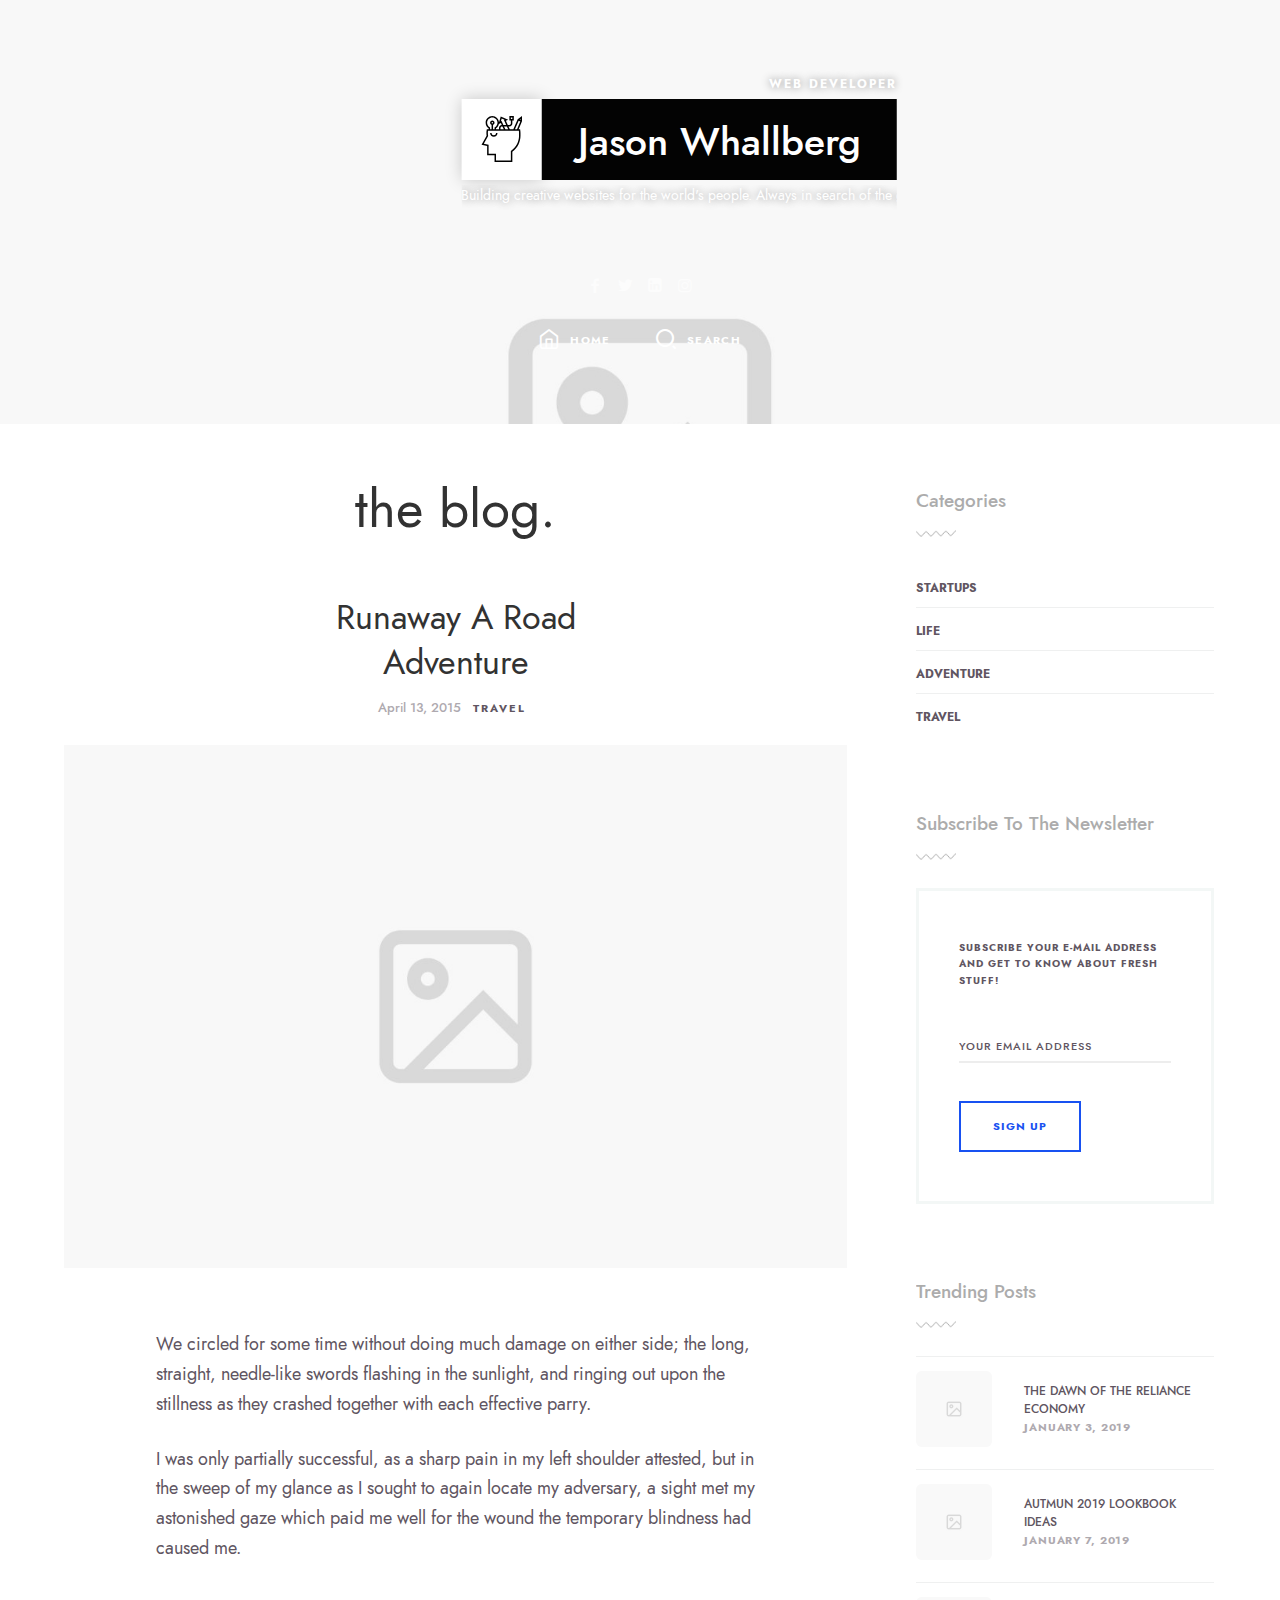
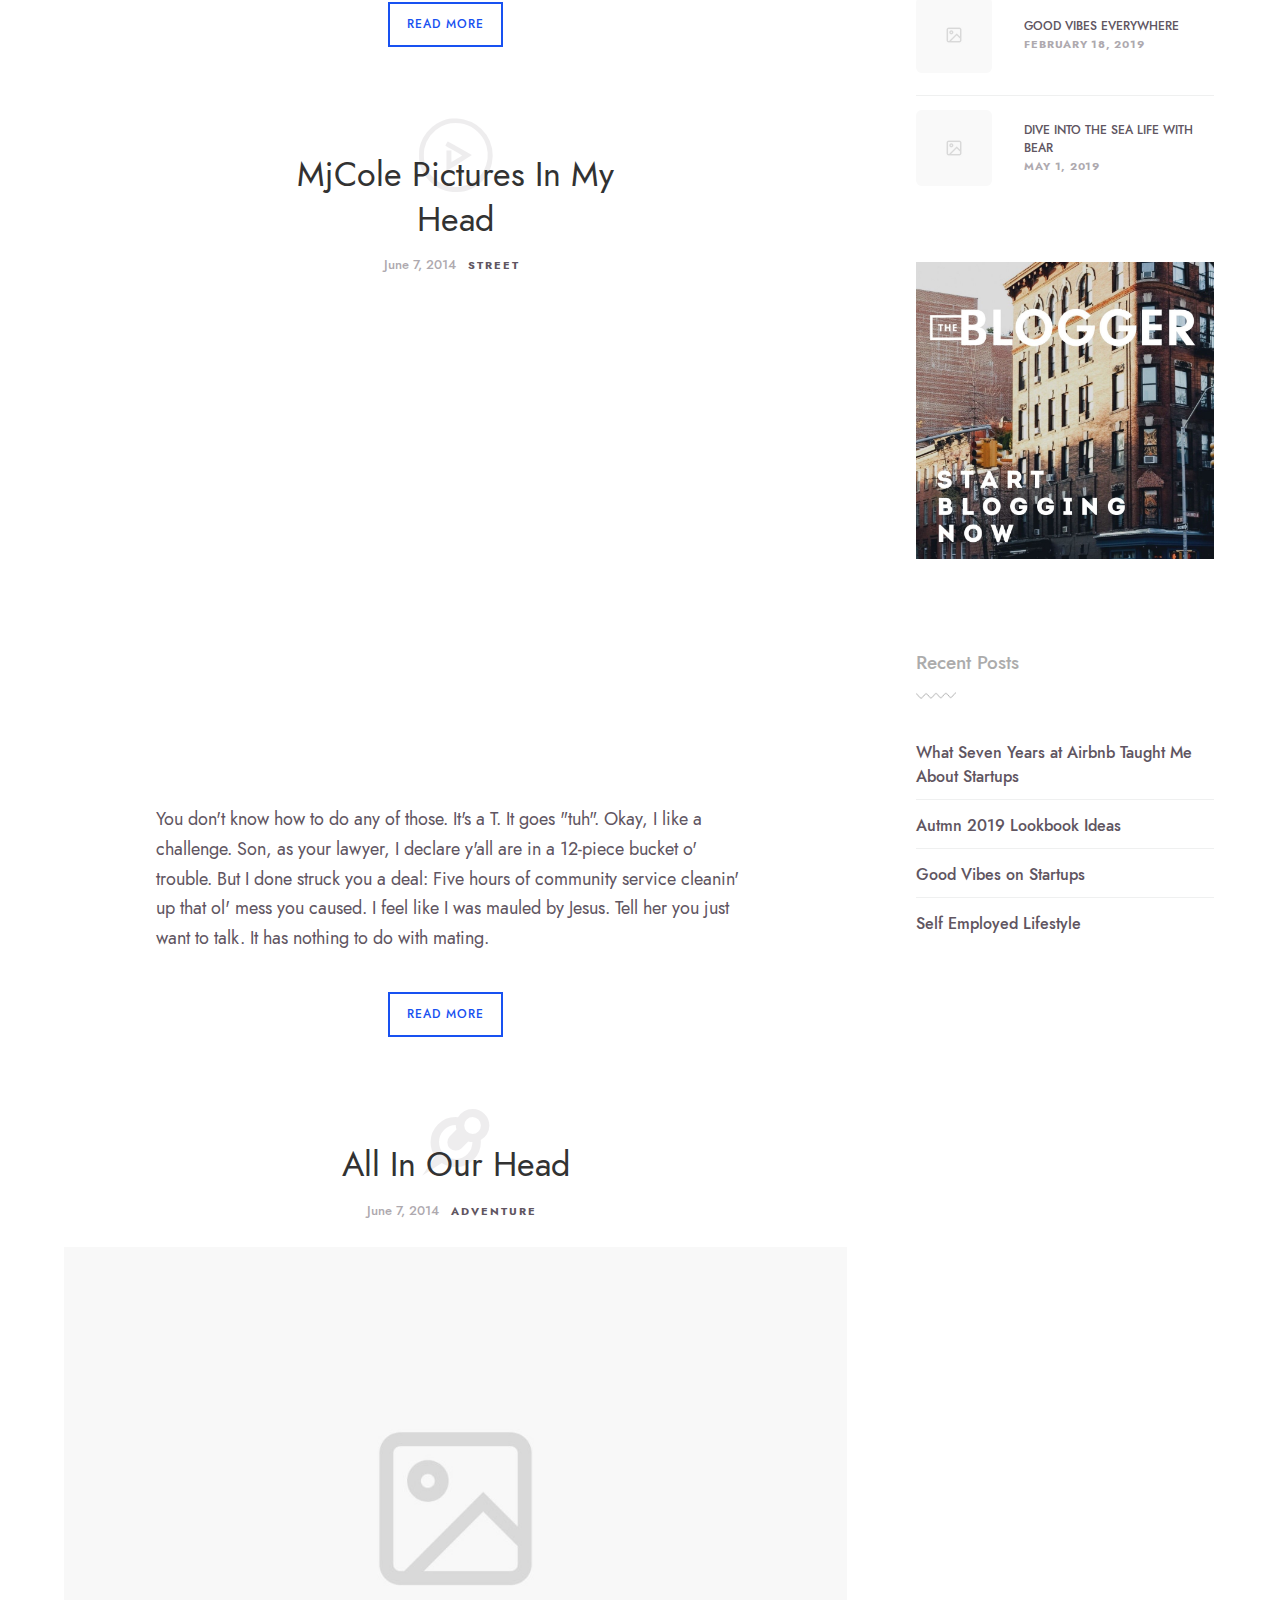
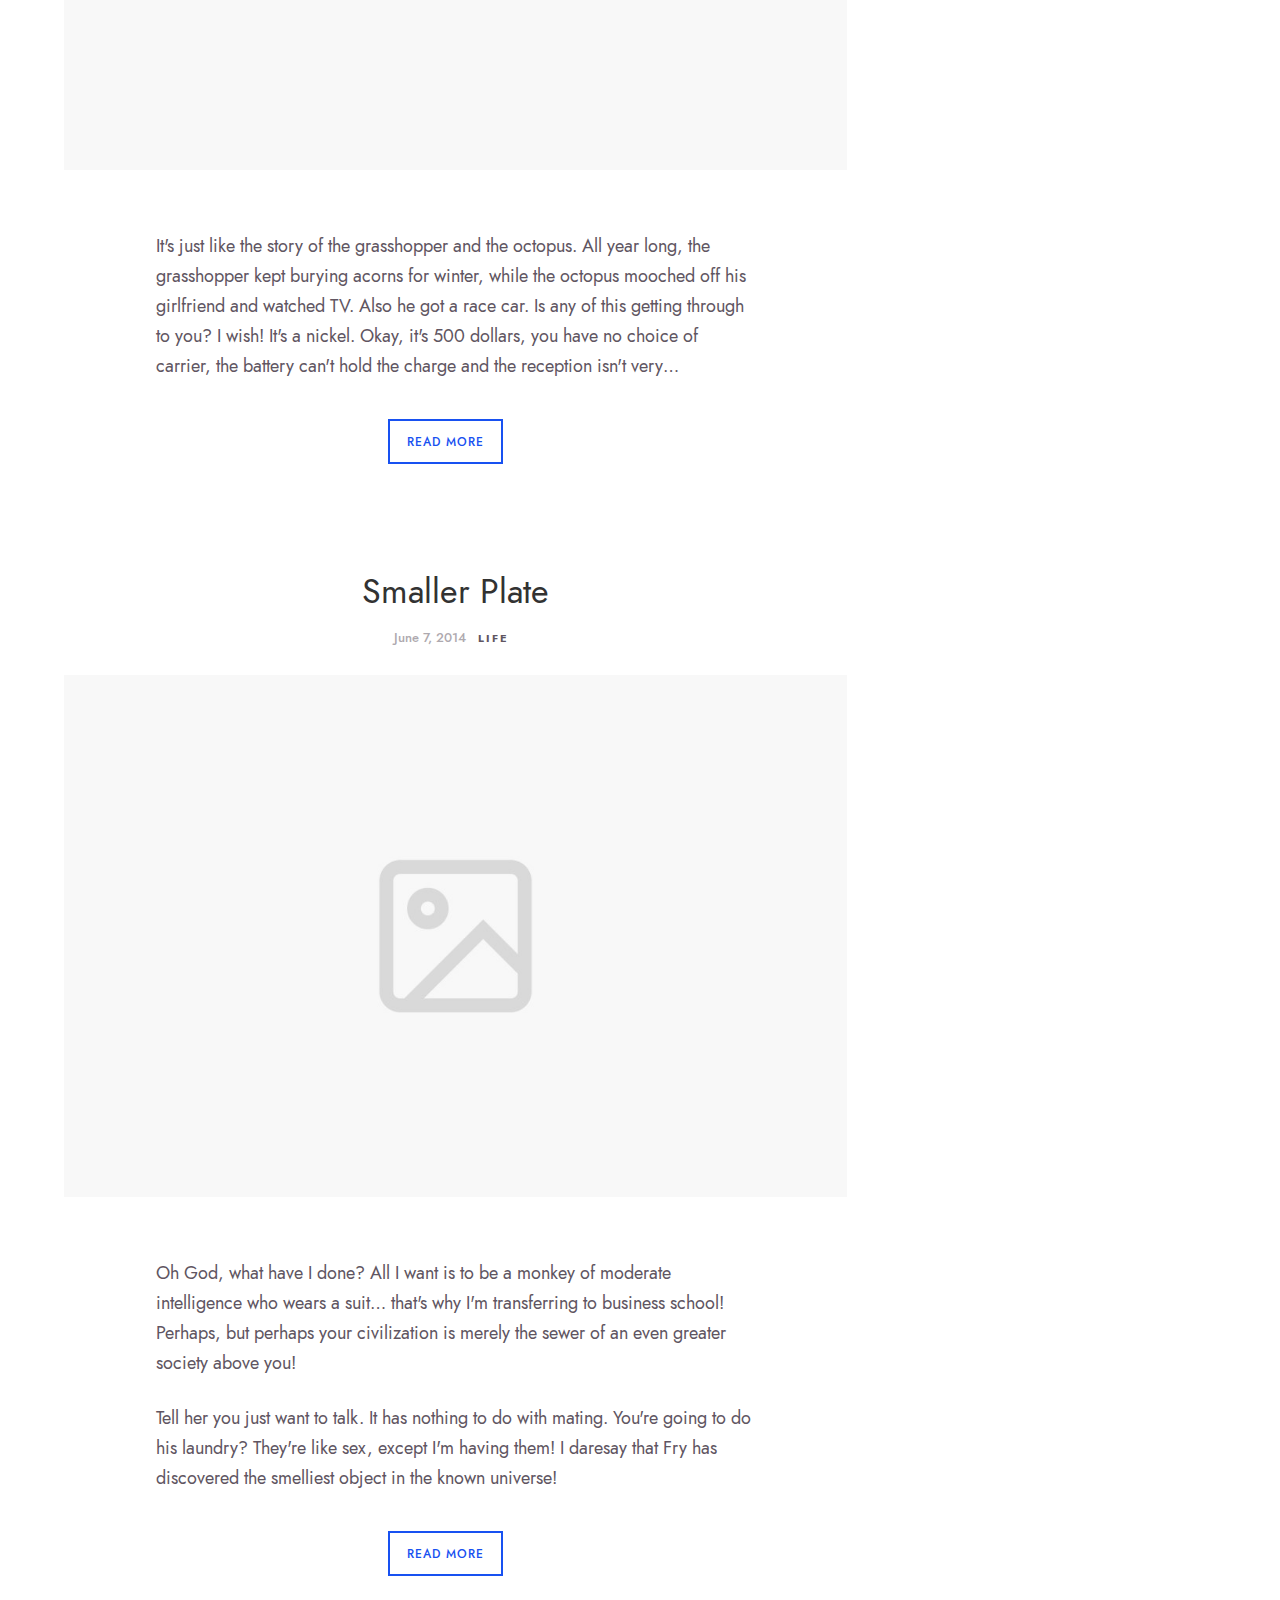
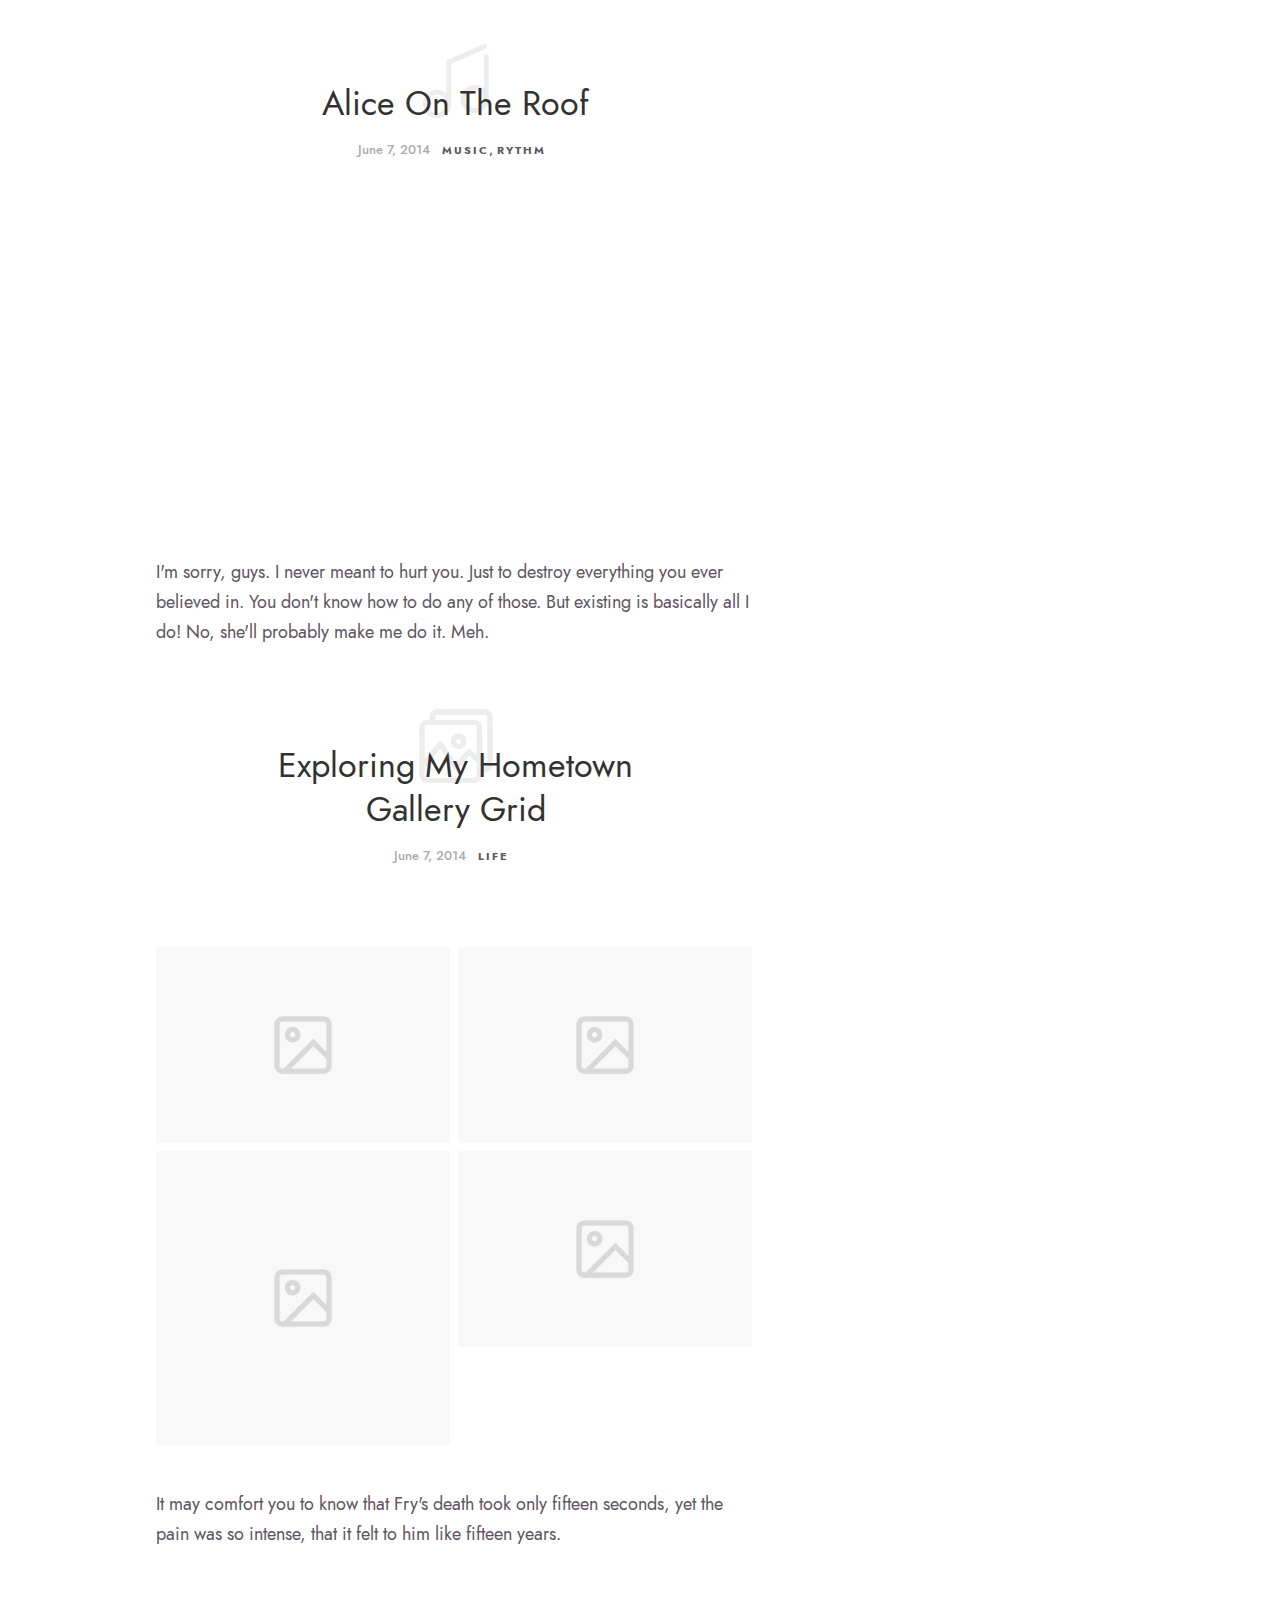
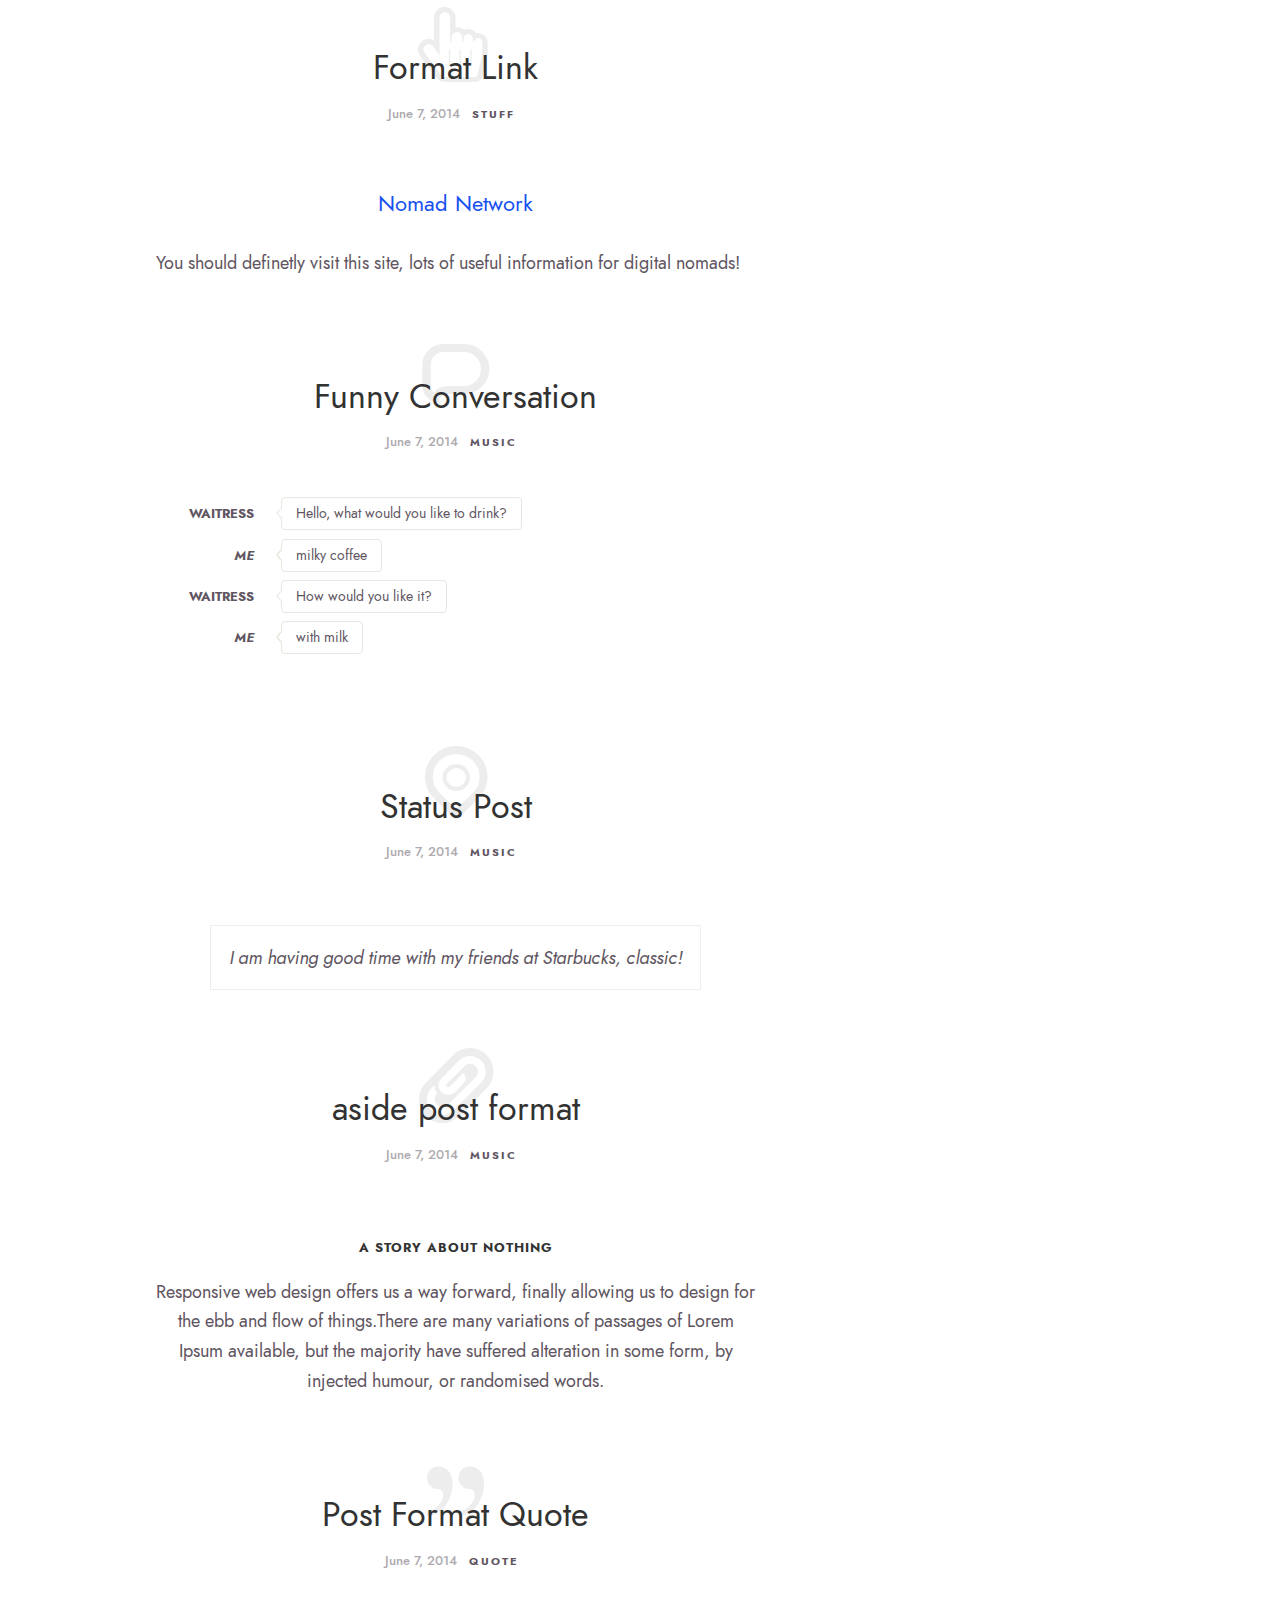
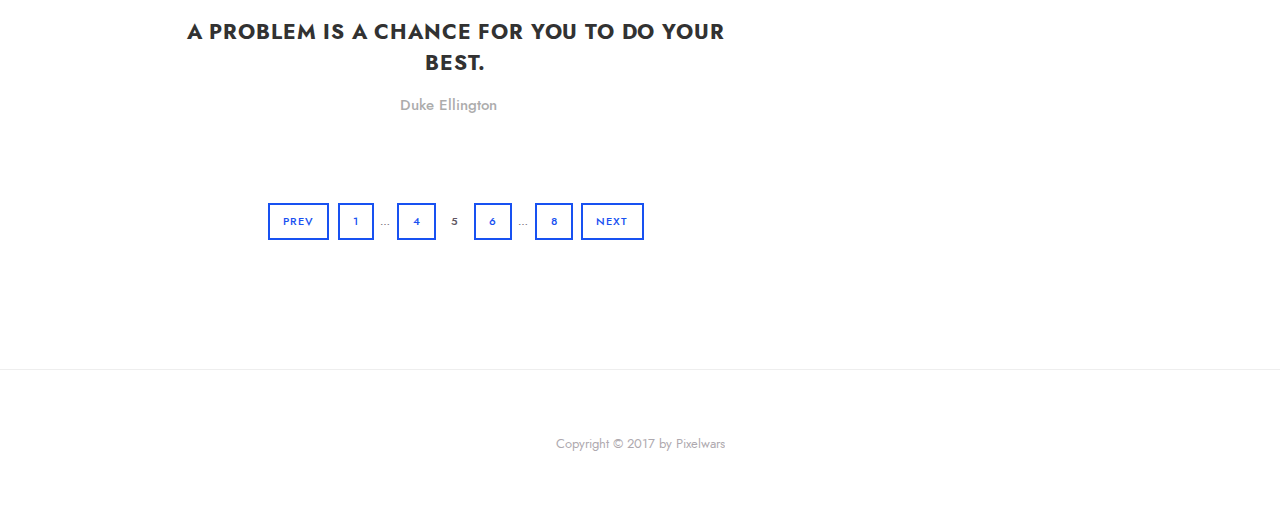
<file: blog.html>
<!DOCTYPE html>
<html lang="en" class="no-js classic-page-layout " data-audio-tick="audio/tick.mp3" data-click-ripple-animation="yes">
<head>
    
		<meta charset="utf-8" />
        <meta name="viewport" content="width=device-width, initial-scale=1">
        <meta name="description" content="ikonik - Responsive HTML5 vCard Template">
        <meta name="keywords" content="vcard, html5, portfolio">
        <meta name="author" content="Pixelwars">
        <meta name="theme-color" content="#1755cf" />

        <title>ikonik</title>

        <!-- FAV and TOUCH ICONS -->
        <link rel="shortcut icon" href="images/ico/favicon.ico">
        <link rel="apple-touch-icon" href="images/ico/apple-touch-icon.png">
		 
        <!-- FONTS -->
        <link rel="stylesheet" href="css/fonts/jost/jost.css">
    	<link href="https://fonts.googleapis.com/css?family=Anton" rel="stylesheet">
                         
       
        <!-- STYLES -->
        <link rel="stylesheet" type="text/css" href="css/normalize.css">
        <link rel="stylesheet" type="text/css" href="css/bootstrap.css">
        <link rel="stylesheet" type="text/css" href="js/nprogress/nprogress.css">
        <link rel="stylesheet" type="text/css" href="js/jquery.magnific-popup/magnific-popup.css">
        <link rel="stylesheet" type="text/css" href="css/fonts/fontello/css/fontello.css">
        <link rel="stylesheet" type="text/css" href="css/main.css">
        <link rel="stylesheet" type="text/css" href="css/768.css">

        
        <!-- INITIAL SCRIPTS -->
<script src="js/jquery.js"></script>
</head>
    
    
    
	<body>
    	
        
      	
        
        
        
        
        
        
        
          
        
        <!-- PAGE -->
	<div id="page" class="hfeed site">
            
            <!-- .site-main -->
		  	<main id="main" class="site-main cd-main">
          
          
			
            
            
                <!-- HEADER -->
                <header id="masthead" class="header" role="banner">
                    
                    <!-- header-wrap -->
                    <div class="header-wrap layout-full">
                        
                        <img src="images/home/cover.jpg" alt="profile-image">

                        <div class="home-heading">
                            <div class="home-logo">
                    
                                <p class="home-job-title">Web Developer</p>
                
                                <p class="home-marquee">
                                    Building creative websites for the world's people. Always in search
                                    of the great user experience.
                                    Building creative websites for the world's people. Always in search
                                    of the great user experience.
                                </p>
                
                                <!--<i class="home-logo-left "><span>Web</span></i>-->
                                <i class="home-logo-center">
                                    <span class="home-icon">
                                        <img src="images/home/icon.svg" alt="icon" />
                                    </span>
                                    <span class="home-text-container">
                                        <p class="home-text-container-placeholder">Jason Whallberg</p>
                                    </span>
                                    <span class="home-text">Jason Whallberg</span>
                                </i>
                                <!--<i class="home-logo-right"><span>Developer</span></i>-->
                            </div>
                        </div>
                        
                        

                        <!-- HOME BG LOGO -->
                        <div class="home-bg-logo">
                            <img src="images/home/icon-bg2.svg" alt="icon" />
                        </div>
                        <!-- HOME BG LOGO -->
                        
                        
                        <!-- header-social -->
                        <div class="header-bottom">
                        
                            <a class="social-link facebook" href="#"></a>
                            <a class="social-link twitter" href="#"></a>
                            <a class="social-link linkedin" href="#"></a>
                            <a class="social-link instagram" href="#"></a>

                        </div>
                        <!-- header-social -->
                        
                        <!-- NAV MENU -->
                        <nav id="primary-navigation" class="site-navigation primary-navigation" role="navigation">
                            <div class="nav-menu menu-with-icons">
                                <ul>
<li><a class="home" href="index.html">Home</a></li>
                                <li><a class="search-toggle">Search</a></li>

                                </ul>
                            </div>
                        </nav>
                        <!-- NAV MENU -->
                        
                        
                        
                        <!-- SEARCH --> 
                        <div class="header-search">
                            <form role="search" method="get" class="search-form" action="#">
                                <label>
                                    <span class="screen-reader-text">Search for:</span>
                                    <input type="search" class="search-field" placeholder="Enter Keyword" value="" name="s">
                                </label>
                                <input type="submit" class="search-submit" value="Search">
                            </form>
                        </div>
                        <!-- SEARCH -->
                        
                        
                    </div>
                    <!-- header-wrap -->
                    
                </header>
                <!-- HEADER -->
            
            
            
            
                
                
                <!-- site-middle -->
                <div class="site-middle">
                
                
                
                     
                
                     
                    <div class="layout-medium"> 
                        <div id="primary" class="content-area with-sidebar">
                     
                    
                     
                    
                    
                    
                     
                    
                     
                
                    
        
                    
                            <!-- site-content -->
                            <div id="content" class="site-content" role="main"> <!-- blog-regular -->
                            <div class="blog-regular page-layout">



                                <!-- CATEGORY ARCHIVE TITLE -->
                                <!--<header class="entry-header">
                                    
                                            <div class="section-title center">    
                                                <h2><i>Category</i></h2>
                                            </div>
                                            
                                            <h1 class="entry-title">adventure</h1>
                                            
                                        </header>-->



                                <!-- .entry-header -->
                                <header class="entry-header">
                                    <h1 class="entry-title">the blog.</h1>
                                </header>
                                <!-- .entry-header -->


                                <!-- .hentry -->
                                <article class="hentry post has-post-thumbnail">

                                    <!-- .entry-header -->
                                    <header class="entry-header">


                                        <!-- .entry-title -->
                                        <h2 class="entry-title"><a href="blog-single.html">Runaway A Road Adventure</a></h2>

                                        <!-- .entry-meta -->
                                        <div class="entry-meta">
                                            <span class="entry-date">
                                                <time class="entry-date" datetime="2014-07-13T04:34:10+00:00">April 13,
                                                    2015</time>
                                            </span>
                                            <span class="comment-link">
                                                <a href="blog-single.html#comments">7 Comments</a>
                                            </span>
                                            <span class="cat-links">
                                                <a href="#" title="View all posts in Travel" rel="category tag">Travel</a>
                                            </span>
                                            <!--<span class="edit-link">
                                                        <a class="post-edit-link" href="#">Edit</a>
                                                    </span>-->
                                        </div>
                                        <!-- .entry-meta -->

                                    </header>
                                    <!-- .entry-header -->

                                    <!-- .featured-image -->
                                    <div class="featured-image">
                                        <a href="blog-single.html">
                                            <img src="images/blog/01.jpg" alt="blog-image">
                                        </a>
                                    </div>
                                    <!-- .featured-image -->

                                    <!-- .entry-content -->
                                    <div class="entry-content excerpt">

                                        <p>We circled for some time without doing much damage on either side; the long,
                                            straight, needle-like swords flashing in the sunlight, and ringing out upon
                                            the stillness as they crashed together with each effective parry. </p>
                                        <p>I was only partially successful, as a sharp pain in my left shoulder
                                            attested, but in the sweep of my glance as I sought to again locate my
                                            adversary, a sight met my astonished gaze which paid me well for the wound
                                            the temporary blindness had caused me.
                                        </p>

                                        <p class="more"><a href="blog-single.html" class="more-link">Read More</a></p>

                                    </div>
                                    <!-- .entry-content -->

                                </article>
                                <!-- .hentry -->



                                <!-- .hentry -->
                                <article class="hentry post format-video">

                                    <!-- .entry-header -->
                                    <header class="entry-header">

                                        <!-- .entry-title -->
                                        <h2 class="entry-title"><a href="blog-single.html">MjCole Pictures In My Head</a></h2>

                                        <!-- .entry-meta -->
                                        <div class="entry-meta">
                                            <span class="entry-date">
                                                <time class="entry-date" datetime="2014-07-13T04:34:10+00:00">June 7,
                                                    2014</time>
                                            </span>
                                            <span class="comment-link">
                                                <a href="blog-single.html#comments">21 Comments</a>
                                            </span>
                                            <span class="cat-links">
                                                <a href="#" title="View all posts in Adventure" rel="category tag">Street</a>
                                            </span>
                                        </div>
                                        <!-- .entry-meta -->

                                    </header>
                                    <!-- .entry-header -->

                                    <!-- .featured-image -->
                                    <div class="featured-image">
                                        <iframe src="https://player.vimeo.com/video/301572052?color=8ACB82&title=0&byline=0&portrait=0"
                                            width="800" height="450" frameborder="0" webkitallowfullscreen
                                            mozallowfullscreen allowfullscreen></iframe>
                                    </div>
                                    <!-- .featured-image -->


                                    <!-- .entry-content -->
                                    <div class="entry-content excerpt">

                                        <p>You don't know how to do any of those. It's a T. It goes "tuh". Okay, I like
                                            a challenge. Son, as your lawyer, I declare y'all are in a 12-piece bucket
                                            o' trouble. But I done struck you a deal: Five hours of community service
                                            cleanin' up that ol' mess you caused. I feel like I was mauled by Jesus.
                                            Tell her you just want to talk. It has nothing to do with mating.
                                        </p>

                                        <p class="more"><a href="blog-single.html" class="more-link">Read More</a></p>

                                    </div>
                                    <!-- .entry-content -->

                                </article>
                                <!-- .hentry -->



                                <!-- .hentry -->
                                <article class="hentry post sticky has-post-thumbnail">


                                    <!-- .entry-header -->
                                    <header class="entry-header">

                                        <!-- .entry-title -->
                                        <h2 class="entry-title"><a href="blog-single-with-sidebar.html">All In Our Head</a></h2>


                                        <!-- .entry-meta -->
                                        <div class="entry-meta">
                                            <span class="entry-date">
                                                <time class="entry-date" datetime="2014-07-13T04:34:10+00:00">June 7,
                                                    2014</time>
                                            </span>
                                            <span class="comment-link">
                                                <a href="blog-single.html#comments">64 Comments</a>
                                            </span>
                                            <span class="cat-links">
                                                <a href="#" title="View all posts in Adventure" rel="category tag">Adventure</a>
                                            </span>
                                        </div>
                                        <!-- .entry-meta -->

                                    </header>
                                    <!-- .entry-header -->

                                    <!-- .featured-image -->
                                    <div class="featured-image">
                                        <a href="blog-single.html">
                                            <img src="images/blog/02.jpg" alt="blog-image">
                                        </a>
                                    </div>
                                    <!-- .featured-image -->


                                    <!-- .entry-content -->
                                    <div class="entry-content excerpt">

                                        <p>It's just like the story of the grasshopper and the octopus. All year long,
                                            the grasshopper kept burying acorns for winter, while the octopus mooched
                                            off his girlfriend and watched TV. Also he got a race car. Is any of this
                                            getting through to you? I wish! It's a nickel. Okay, it's 500 dollars, you
                                            have no choice of carrier, the battery can't hold the charge and the
                                            reception isn't very&hellip;
                                        </p>

                                        <p class="more"><a href="blog-single.html" class="more-link">Read More</a></p>

                                    </div>
                                    <!-- .entry-content -->


                                </article>
                                <!-- .hentry -->


                                <!-- .hentry -->
                                <article class="hentry post has-post-thumbnail">


                                    <!-- .entry-header -->
                                    <header class="entry-header">

                                        <!-- .entry-title -->
                                        <h2 class="entry-title"><a href="blog-single.html">Smaller Plate</a></h2>

                                        <!-- .entry-meta -->
                                        <div class="entry-meta">
                                            <span class="entry-date">
                                                <time class="entry-date" datetime="2014-07-13T04:34:10+00:00">June 7,
                                                    2014</time>
                                            </span>
                                            <span class="comment-link">
                                                <a href="blog-single.html#comments">124 Comments</a>
                                            </span>
                                            <span class="cat-links">
                                                <a href="#" title="View all posts in Adventure" rel="category tag">LIFE</a>
                                            </span>
                                        </div>
                                        <!-- .entry-meta -->

                                    </header>
                                    <!-- .entry-header -->

                                    <!-- .featured-image -->
                                    <div class="featured-image">
                                        <a href="blog-single.html">
                                            <img src="images/blog/03.jpg" alt="blog-image">
                                        </a>
                                    </div>
                                    <!-- .featured-image -->

                                    <!-- .entry-content -->
                                    <div class="entry-content excerpt">

                                        <p>Oh God, what have I done? All I want is to be a monkey of moderate
                                            intelligence who wears a suit&hellip; that's why I'm transferring to
                                            business school! Perhaps, but perhaps your civilization is merely the sewer
                                            of an even greater society above you!</p>

                                        <p>Tell her you just want to talk. It has nothing to do with mating. You're
                                            going to do his laundry? They're like sex, except I'm having them! I
                                            daresay that Fry has discovered the smelliest object in the known universe!
                                        </p>

                                        <p class="more"><a href="blog-single.html" class="more-link">Read More</a></p>

                                    </div>
                                    <!-- .entry-content -->

                                </article>
                                <!-- .hentry -->



                                <!-- .hentry -->
                                <article class="hentry post format-audio">

                                    <!-- .entry-header -->
                                    <header class="entry-header">

                                        <!-- .entry-title -->
                                        <h2 class="entry-title"><a href="blog-single.html">Alice On The Roof</a></h2>

                                        <!-- .entry-meta -->
                                        <div class="entry-meta">
                                            <span class="entry-date">
                                                <time class="entry-date" datetime="2014-07-13T04:34:10+00:00">June 7,
                                                    2014</time>
                                            </span>
                                            <span class="comment-link">
                                                <a href="blog-single.html#comments">98 Comments</a>
                                            </span>
                                            <span class="cat-links">
                                                <a href="#" title="View all posts in Music" rel="category tag">Music</a>,
                                                <a href="#" title="View all posts in Rythm" rel="category tag">Rythm</a>
                                            </span>
                                        </div>
                                        <!-- .entry-meta -->

                                    </header>
                                    <!-- .entry-header -->

                                    <!-- .featured-image -->
                                    <div class="featured-image">
                                        <iframe width="100%" height="300" scrolling="no" frameborder="no" allow="autoplay" src="https://w.soundcloud.com/player/?url=https%3A//api.soundcloud.com/tracks/221650664&color=%23ff5500&auto_play=false&hide_related=false&show_comments=true&show_user=true&show_reposts=false&show_teaser=true&visual=true"></iframe>
                                    </div>
                                    <!-- .featured-image -->

                                    <!-- .entry-content -->
                                    <div class="entry-content excerpt">

                                        <p>I'm sorry, guys. I never meant to hurt you. Just to destroy everything you
                                            ever believed in. You don't know how to do any of those. But existing is
                                            basically all I do! No, she'll probably make me do it. Meh.
                                        </p>

                                    </div>
                                    <!-- .entry-content -->

                                </article>
                                <!-- .hentry -->





                                <!-- .hentry -->
                                <article class="hentry post format-gallery">

                                    <!-- .entry-header -->
                                    <header class="entry-header">

                                        <!-- .entry-title -->
                                        <h2 class="entry-title"><a href="blog-single.html">Exploring My Hometown Gallery Grid</a></h2>

                                        <!-- .entry-meta -->
                                        <div class="entry-meta">
                                            <span class="entry-date">
                                                <time class="entry-date" datetime="2014-07-13T04:34:10+00:00">June 7,
                                                    2014</time>
                                            </span>
                                            <span class="comment-link">
                                                <a href="blog-single.html#comments">83 Comments</a>
                                            </span>
                                            <span class="cat-links">
                                                <a href="#" title="View all posts in Life" rel="category tag">Life</a>
                                            </span>
                                        </div>
                                        <!-- .entry-meta -->

                                    </header>
                                    <!-- .entry-header -->

                                    <!-- .entry-content -->
                                    <div class="entry-content excerpt">

                                        <!-- .gallery -->
                                        <div class="gallery gallery-columns-2 gallery-size-thumbnail">

                                            <figure class="gallery-item">
                                                <div class="gallery-icon landscape">
                                                    <a href="images/blog/08.jpg"><img width="150" height="150" src="images/blog/08.jpg"
                                                            class="attachment-thumbnail" alt="Golden Gate Bridge"></a>
                                                </div>
                                            </figure>

                                            <figure class="gallery-item">
                                                <div class="gallery-icon landscape">
                                                    <a href="images/blog/05.jpg"><img width="150" height="150" src="images/blog/05.jpg"
                                                            class="attachment-thumbnail" alt="Golden Gate Bridge"></a>
                                                </div>
                                            </figure>

                                            <figure class="gallery-item">
                                                <div class="gallery-icon landscape">
                                                    <a href="images/blog/07.jpg"><img width="150" height="150" src="images/blog/07.jpg"
                                                            class="attachment-thumbnail" alt="Golden Gate Bridge"></a>
                                                </div>
                                                <figcaption class="wp-caption-text gallery-caption">
                                                    Liked this shot!
                                                </figcaption>
                                            </figure>

                                            <figure class="gallery-item">
                                                <div class="gallery-icon landscape">
                                                    <a href="images/blog/09.jpg"><img width="150" height="150" src="images/blog/09.jpg"
                                                            class="attachment-thumbnail" alt="Golden Gate Bridge"></a>
                                                </div>
                                                <figcaption class="wp-caption-text gallery-caption">
                                                    Just Enjoying The Moment.
                                                </figcaption>
                                            </figure>

                                        </div>
                                        <!-- .gallery -->

                                        <p>It may comfort you to know that Fry's death took only fifteen seconds, yet
                                            the pain was so intense, that it felt to him like fifteen years.</p>

                                    </div>
                                    <!-- .entry-content -->

                                </article>
                                <!-- .hentry -->




                                <!-- .hentry -->
                                <!--<article class="hentry post format-image">
                                        
                                            <header class="entry-header">
                                                
                                                <h2 class="entry-title"><a href="blog-single.html">This is an image post!</a></h2>
                                                
                                                <div class="entry-meta">
                                                    <span class="entry-date">
                                                        <time class="entry-date" datetime="2014-07-13T04:34:10+00:00">June 7, 2014</time>
                                                    </span> 
                                                    <span class="comment-link">
                                                        <a href="blog-single.html#comments">83 Comments</a>
                                                    </span>
                                                    <span class="cat-links">
                                                        <a href="#" title="View all posts in Adventure" rel="category tag">Street</a>
                                                    </span>	
                                                </div>
                                                
                                            </header>
                                            
                                            <div class="entry-content excerpt">
                                                
                                                <p>
                                                    <img src="images/blog/slide-03.jpg" alt="image">
                                                </p>
                                                
                                                <p>This is a text of an image post format.</a></p>
                                                
                                            </div>
                                            
                                        </article>-->
                                <!-- .hentry -->




                                <!-- .hentry -->
                                <article class="hentry post format-link">

                                    <header class="entry-header">


                                        <h2 class="entry-title"><a href="blog-single.html" title="Link">Format Link</a></h2>


                                        <div class="entry-meta">
                                            <span class="entry-date">
                                                <time class="entry-date" datetime="2014-07-13T04:34:10+00:00">June 7,
                                                    2014</time>
                                            </span>
                                            <span class="comment-link">
                                                <a href="blog-single.html#comments">83 Comments</a>
                                            </span>
                                            <span class="cat-links">
                                                <a href="#" title="View all posts in Stuff" rel="category tag">Stuff</a>
                                            </span>
                                        </div>


                                    </header>


                                    <div class="entry-content excerpt">
                                        <p>
                                            <a title="smashing magazine" href="http://nomad.network/" target="_blank">Nomad
                                                Network</a>
                                        </p>
                                        <p>You should definetly visit this site, lots of useful information for digital
                                            nomads!</p>
                                    </div>


                                </article>






                                <!-- .hentry -->
                                <article class="hentry post format-chat">

                                    <header class="entry-header">


                                        <h2 class="entry-title"><a href="blog-single-audio-embed.html" title="Chat">Funny
                                                Conversation</a></h2>

                                        <div class="entry-meta">
                                            <span class="entry-date">
                                                <time class="entry-date" datetime="2014-07-13T04:34:10+00:00">June 7,
                                                    2014</time>
                                            </span>
                                            <span class="comment-link">
                                                <a href="blog-single.html#comments">83 Comments</a>
                                            </span>
                                            <span class="cat-links">
                                                <a href="#" title="View all posts in Music" rel="category tag">Music</a>
                                            </span>
                                        </div>

                                    </header>


                                    <div class="entry-content excerpt">

                                        <div class="chat-transcript">

                                            <div class="chat-row chat-speaker-1">
                                                <div class="chat-author"><cite class="fn">Waitress</cite></div>
                                                <div class="chat-text">
                                                    <p>Hello, what would you like to drink?</p>
                                                </div>
                                            </div>

                                            <div class="chat-row chat-speaker-2">
                                                <div class="chat-author"><cite class="fn">Me</cite></div>
                                                <div class="chat-text">
                                                    <p>milky coffee</p>
                                                </div>
                                            </div>

                                            <div class="chat-row chat-speaker-1">
                                                <div class="chat-author"><cite class="fn">Waitress</cite></div>
                                                <div class="chat-text">
                                                    <p>How would you like it?</p>
                                                </div>
                                            </div>

                                            <div class="chat-row chat-speaker-2">
                                                <div class="chat-author"><cite class="fn">Me</cite></div>
                                                <div class="chat-text">
                                                    <p>with milk</p>
                                                </div>
                                            </div>

                                        </div>

                                    </div>

                                </article>





                                <!-- .hentry -->
                                <article class="hentry post format-status">

                                    <header class="entry-header">

                                        <h2 class="entry-title"><a href="blog-single-audio-embed.html" title="Chat">Status
                                                Post</a></h2>

                                        <div class="entry-meta">
                                            <span class="entry-date">
                                                <time class="entry-date" datetime="2014-07-13T04:34:10+00:00">June 7,
                                                    2014</time>
                                            </span>
                                            <span class="comment-link">
                                                <a href="blog-single.html#comments">83 Comments</a>
                                            </span>
                                            <span class="cat-links">
                                                <a href="#" title="View all posts in Music" rel="category tag">Music</a>
                                            </span>
                                        </div>

                                    </header>

                                    <div class="entry-content excerpt">

                                        <p>I am having good time with my friends at Starbucks, classic!</p>

                                    </div>

                                </article>





                                <!-- .hentry -->
                                <article class="hentry post format-aside">

                                    <header class="entry-header">


                                        <h2 class="entry-title"><a href="blog-single-audio-embed.html" title="Chat">aside
                                                post format</a></h2>

                                        <div class="entry-meta">
                                            <span class="entry-date">
                                                <time class="entry-date" datetime="2014-07-13T04:34:10+00:00">June 7,
                                                    2014</time>
                                            </span>
                                            <span class="comment-link">
                                                <a href="blog-single.html#comments">83 Comments</a>
                                            </span>
                                            <span class="cat-links">
                                                <a href="#" title="View all posts in Music" rel="category tag">Music</a>
                                            </span>
                                        </div>

                                    </header>


                                    <div class="entry-content excerpt">

                                        <h4>A Story About Nothing</h4>
                                        <p>Responsive web design offers us a way forward, finally allowing us to design
                                            for the ebb and flow of things.There are many variations of passages of
                                            Lorem Ipsum available, but the majority have suffered alteration in some
                                            form, by injected humour, or randomised words.
                                        </p>

                                    </div>

                                </article>






                                <!-- .hentry -->
                                <article class="hentry post format-quote">

                                    <header class="entry-header">

                                        <h2 class="entry-title"><a href="blog-single.html">Post Format Quote</a></h2>

                                        <div class="entry-meta">
                                            <span class="entry-date">
                                                <time class="entry-date" datetime="2014-07-13T04:34:10+00:00">June 7,
                                                    2014</time>
                                            </span>
                                            <span class="comment-link">
                                                124 Comments
                                            </span>
                                            <span class="cat-links">
                                                <a href="#" title="View all posts in Quote" rel="category tag">Quote</a>
                                            </span>
                                        </div>

                                    </header>

                                    <div class="entry-content excerpt">

                                        <blockquote>A problem is a chance for you to do your best.
                                            <cite>Duke Ellington</cite>
                                        </blockquote>

                                    </div>

                                </article>
                                <!-- .hentry -->


                                <!-- post nav -->
                                <!--<nav class="navigation" role="navigation">
                                            <div class="nav-previous"><a href="#"><span class="meta-nav">←</span> Older posts</a></div>
                                            <div class="nav-next"><a href="#">Newer posts <span class="meta-nav">→</span></a></div>
                                        </nav>-->
                                <!-- post nav -->


                                <!-- .navigation .pagination -->
                                <nav class="navigation pagination" role="navigation">

                                    <h2 class="screen-reader-text">Posts navigation</h2>

                                    <!-- .nav-links -->
                                    <div class="nav-links">
                                        <a class="page-numbers prev" href="#">Prev</a>
                                        <a class="page-numbers" href="#"><span class="meta-nav screen-reader-text">Page
                                            </span>1</a>
                                        <span class="page-numbers dots">…</span>
                                        <a class="page-numbers" href="#"><span class="meta-nav screen-reader-text">Page
                                            </span>4</a>
                                        <span class="page-numbers current"><span class="meta-nav screen-reader-text">Page
                                            </span>5</span>
                                        <a class="page-numbers" href="#"><span class="meta-nav screen-reader-text">Page
                                            </span>6</a>
                                        <span class="page-numbers dots">…</span>
                                        <a class="page-numbers" href="#"><span class="meta-nav screen-reader-text">Page
                                            </span>8</a>
                                        <a class="page-numbers next" href="#">Next</a>
                                    </div>
                                    <!-- .nav-links -->

                                </nav>
                                <!-- .navigation .pagination -->



                            </div>
                            <!-- blog-regular -->


                            </div>
                            <!-- site-content -->
                    
                        </div>
                        <!-- primary -->    
                    
                    
                        
                    
                        <!-- #secondary -->
                        <div id="secondary" class="widget-area sidebar" role="complementary">
                        
                            
                            <!-- widget : categories -->
                            <aside class="widget widget_categories">
                              <h3 class="widget-title">Categories</h3>
                              <ul>
                                <li class="cat-item"><a href="#" title="View all posts filed under Nature">Startups</a></li>
                                <li class="cat-item"><a href="#" title="View all posts filed under Life">Life</a></li>
                                <li class="cat-item"><a href="#" title="View all posts filed under Adventure">Adventure</a></li>
                                <li class="cat-item"><a href="#" title="View all posts filed under Freebies">Travel</a></li>
                              </ul>
                            </aside>
                            <!-- widget : categories -->
                            
                            
                            <!-- widget :  MailChimp for WordPress Plugin --> 
                            <aside class="widget widget_mc4wp_widget">
                                <h3 class="widget-title">Subscribe To The Newsletter</h3>
                                <!-- .mc4wp-form -->
                                <form class="mc4wp-form" method="post">
                                	<div class="mc4wp-form-fields">
                                        <p>
                                            <label>Subscribe your e-mail address and get to know about fresh stuff!</label>
                                        </p>
                                        <p>
                                            <input type="email" name="EMAIL" placeholder="Your email address" required="required">
                                        </p>
                                        <p>
                                            <input type="submit" value="Sign up">
                                        </p>
                                    </div>
                                </form>
                                
                                <!-- .mc4wp-form -->
                            </aside>
                            <!-- widget :  MailChimp for WordPress Plugin -->
                            
                            
                            
                            <!-- widget : popular-posts -->
                            <!-- styles for plugin : https://wordpress.org/plugins/top-10 -->
                            <aside class="widget widget_widget_tptn_pop">
                                <h3 class="widget-title">Trending Posts</h3>
                                <div class="tptn_posts tptn_posts_widget">
                                    <ul>
                                    
                                        <li>
                                            <a href="#" class="tptn_link">
                                                <img src="images/blog/p2.jpg" alt="post-image" class="tptn_thumb">
                                            </a>
                                            <span class="tptn_after_thumb">
                                                <a href="#" class="tptn_link"><span class="tptn_title">The Dawn of the Reliance Economy</span></a>
                                                <!--<span class="tptn_author"> by <a href="#">Johnny Doe</a></span>-->
                                                <span class="tptn_date">January 3, 2019</span> 
                                            </span>
                                        </li>
                                    
                                        <li>
                                            <a href="#" class="tptn_link">
                                                <img src="images/blog/p1.jpg" alt="post-image" class="tptn_thumb">
                                            </a>
                                            <span class="tptn_after_thumb">
                                                <a href="#" class="tptn_link"><span class="tptn_title">Autmun 2019 Lookbook Ideas</span></a>
                                                <!--<span class="tptn_author"> by <a href="#">Johnny Doe</a></span>-->
                                                <span class="tptn_date">January 7, 2019</span> 
                                            </span>
                                        </li>
                                    
                                        <li>
                                            <a href="#" class="tptn_link">
                                                <img src="images/blog/p3.jpg" alt="post-image" class="tptn_thumb">
                                            </a>
                                            <span class="tptn_after_thumb">
                                                <!--<span class="tptn_author"> by <a href="#">Johnny Doe</a></span>-->
                                                <a href="#" class="tptn_link"><span class="tptn_title">Good Vibes Everywhere</span></a>
                                                <span class="tptn_date">February 18, 2019</span> 
                                            </span>
                                        </li>
                                    
                                        <li>
                                            <a href="#" class="tptn_link">
                                                <img src="images/blog/p4.jpg" alt="post-image" class="tptn_thumb">
                                            </a>
                                            <span class="tptn_after_thumb">
                                                <a href="#" class="tptn_link"><span class="tptn_title">Dive Into The Sea Life With Bear</span></a>
                                                <!--<span class="tptn_author"> by <a href="#">Johnny Doe</a></span>-->
                                                <span class="tptn_date">May 1, 2019</span> 
                                            </span>
                                        </li>
                                        
                                        
                                        <!--<li>
                                            <span class="tptn_after_thumb">
                                                <a href="#" class="tptn_link"><span class="tptn_title">Keep it Simple Dummy!</span></a>
                                                <span class="tptn_author"> by <a href="#">Johnny Doe</a></span>
                                                <span class="tptn_date"> September 3, 2014</span> 
                                            </span>
                                        </li>-->
                                        
                                    </ul>
                                </div>
                            </aside>
                            <!-- widget : popular-posts -->
                            
                            
                            <!-- widget : text -->
                            <aside class="widget widget_text">
                              <!--<h3 class="widget-title">Advertisement</h3>-->
                              <div class="textwidget">
                                <a href="#"><img src="images/blog/banner.jpg" alt="banner"></a>
                              </div>
                            </aside>
                            <!-- widget : text -->
            
                            
                            
                            
                            <!-- widget : recent-posts -->
                            <aside class="widget widget_recent_entries">		
                                <h3 class="widget-title">Recent Posts</h3>		
                                <ul>
                                    <li><a href="#">What Seven Years at Airbnb Taught Me About Startups</a></li>
                                    <li><a href="#">Autmn 2019 Lookbook Ideas</a></li>
                                    <li><a href="#">Good Vibes on Startups</a></li>
                                    <li><a href="#">Self Employed Lifestyle</a></li>
                                </ul>
                            </aside>
                            <!-- widget : recent-posts -->
                            
                            
                          
                            <!-- widget : search -->
                            <!--<aside class="widget widget_search">
                                <h3 class="widget-title">Search</h3>
                                <form role="search" method="get" class="search-form" action="#">
                                    <label>
                                        <span class="screen-reader-text">Search for:</span>
                                        <input type="search" class="search-field" title="Enter Keyword">
                                    </label>
                                    <input type="submit" class="search-submit" value="Search">
                                </form>
                            </aside>-->
                            <!-- widget : search -->
                            
                            
                            <!-- widget : tag_cloud -->
                            <!--<aside class="widget widget_tag_cloud">
                              <h3 class="widget-title">Tags</h3>
                              <div class="tagcloud"> <a href="#" title="1 topic">adaptive</a> <a href="#" title="2 topics">design</a> <a href="#" title="1 topic">html</a> <a href="#" title="2 topics">responsive</a> <a href="#" title="2 topics">think</a> <a href="#" title="1 topic">web design</a> <a href="#" title="1 topic">css</a> <a href="#" title="2 topics">animations</a> <a href="#" title="1 topic">layout</a> <a href="#" title="2 topics">mobile</a> <a href="#" title="2 topics">think</a> <a href="#" title="1 topic">typography</a> </div>
                            </aside>-->
                            <!-- widget : tag_cloud -->
                            
                            
                            <!-- widget : recent_comments -->
                            <!--<aside class="widget widget_recent_comments">
                                <h3 class="widget-title">Recent Comments</h3>
                                <ul id="recentcomments">
                                    <li class="recentcomments"><a href="#" rel="external nofollow" class="url">Albert Einstein</a> on <a href="#">Adaptive Layouts</a></li>
                                    <li class="recentcomments"><a href="#" rel="external nofollow" class="url">Thomas Edison</a> on <a href="#">I invented the bulb!</a></li>
                                    <li class="recentcomments"><a href="#" rel="external nofollow" class="url">Isaac Newton</a> on <a href="#">Gravity Theory</a></li>
                                </ul>
                            </aside>-->
                            <!-- widget : recent_comments -->
                
                            
                            <!-- widget : archive -->
                            <!--<aside class="widget widget_archive">
                                <h3 class="widget-title">Archives</h3>		
                                <ul>
                                    <li><a href="#" title="July 2012">July 2014</a></li>
                                    <li><a href="#" title="June 2012">June 2014</a></li>
                                    <li><a href="#" title="May 2012">May 2014</a></li>
                                    <li><a href="#" title="April 2012">April 2014</a></li>
                                </ul>
                            </aside>-->
                            <!-- widget : archive -->
                                        
                            
                            <!-- widget : meta -->
                            <!--<aside class="widget widget_meta">
                              <h3 class="widget-title">Meta</h3>
                              <ul>
                                <li><a href="#">Site Admin</a></li>
                                <li><a href="#">Log out</a></li>
                                <li><a href="#" title="Syndicate this site using RSS 2.0">Entries <abbr title="Really Simple Syndication">RSS</abbr></a></li>
                                <li><a href="#" title="The latest comments to all posts in RSS">Comments <abbr title="Really Simple Syndication">RSS</abbr></a></li>
                                <li><a href="http://wordpress.org/" title="Powered by WordPress, state-of-the-art semantic personal publishing platform.">WordPress.org</a></li>
                              </ul>
                            </aside>-->
                            <!-- widget : meta -->
                            
                            <!-- widget : calendar -->
                            <!--<aside class="widget widget_calendar">
                                <h3 class="widget-title">Calendar</h3>
                                <div id="calendar_wrap">
                                    <table id="wp-calendar">
                                        <caption>
                                        July 2014
                                        </caption>
                                        <thead>
                                            <tr>
                                                <th scope="col" title="Monday">M</th>
                                                <th scope="col" title="Tuesday">T</th>
                                                <th scope="col" title="Wednesday">W</th>
                                                <th scope="col" title="Thursday">T</th>
                                                <th scope="col" title="Friday">F</th>
                                                <th scope="col" title="Saturday">S</th>
                
                                                <th scope="col" title="Sunday">S</th>
                                            </tr>
                                        </thead>
                                        <tfoot>
                                            <tr>
                                                <td colspan="3" id="prev"><a href="#" title="View posts for June 2015">« Jun</a></td>
                                                <td class="pad">&nbsp;</td>
                                                <td colspan="3" id="next" class="pad">&nbsp;</td>
                                            </tr>
                                        </tfoot>
                                        <tbody>
                                            <tr>
                                                <td colspan="1" class="pad">&nbsp;</td>
                                                <td>1</td>
                                                <td><a href="#" title="test">2</a></td>
                                                <td>3</td>
                                                <td>4</td>
                                                <td>5</td>
                                                <td>6</td>
                                            </tr>
                                            <tr>
                                                <td>7</td>
                                                <td>8</td>
                                                <td>9</td>
                                                <td>10</td>
                                                <td>11</td>
                                                <td>12</td>
                                                <td>13</td>
                                            </tr>
                                            <tr>
                                                <td>14</td>
                                                <td id="today">15</td>
                                                <td>16</td>
                                                <td>17</td>
                                                <td>18</td>
                                                <td>19</td>
                                                <td>20</td>
                                            </tr>
                                            <tr>
                                                <td>21</td>
                                                <td>22</td>
                                                <td>23</td>
                                                <td>24</td>
                                                <td>25</td>
                                                <td>26</td>
                                                <td>27</td>
                                            </tr>
                                            <tr>
                                                <td>28</td>
                                                <td>29</td>
                                                <td>30</td>
                                                <td>31</td>
                                                <td class="pad" colspan="3">&nbsp;</td>
                                            </tr>
                                        </tbody>
                                    </table>
                                </div>
                            </aside>-->
                            <!-- widget : calendar -->
                                      
                            
                            <!-- widget : pages -->
                            <!--<aside class="widget widget_pages">
                                <h3 class="widget-title">Pages</h3>
                                <ul>
                                    <li class="page_item page_item_has_children"><a href="#">About Me</a>
                                        <ul class="children">
                                            <li class="page_item"><a href="#">Clearing Floats</a></li>
                                            <li class="page_item"><a href="#">Page Image Alignment</a></li>
                                            <li class="page_item"><a href="#">Page Markup And Formatting</a></li>
                                            <li class="page_item"><a href="#">Page with comments</a></li>
                                            <li class="page_item"><a href="#">Page with comments disabled</a></li>
                                        </ul>
                                    </li>
                                    <li class="page_item"><a href="#">About Me</a></li>
                                    <li class="page_item current_page_item"><a href="#">Gallery</a></li>
                                    <li class="page_item"><a href="#">Contact</a></li>
                                </ul>
                            </aside>-->
                            <!-- widget : pages -->
                            
                            
                            <!-- widget : rss -->
                            <!--<aside class="widget widget_rss">
                              <h3 class="widget-title"><a class="rsswidget" href="#">RSS Feed</a></h3>
                              <ul>
                                <li><a class="rsswidget" href="#">Thinking About Good Design</a> <span class="rss-date">May 2, 2012</span>
                                  <div class="rssSummary">Vivamus et aliquet ipsum. Vestibulum ante ipsum primis in faucibus orci luctus et ultrices posuere cubilia Curae; Aliquam erat volutpat. Curabitur vitae ornare erat. Fusce mollis dolor sed justo iaculis feugiat. Suspendisse potenti. Aenean rutrum ligula nec eros gravida et cursus sapien mollis. In laoreet tempus purus sed dictum. Cras pellentesque interdum u […]</div>
                                  <cite>Albert Einstein</cite> </li>
                                <li><a class="rsswidget" href="#">A Deep Brief on Character Design</a> <span class="rss-date">May 2, 2012</span>
                                  <div class="rssSummary">Vivamus et aliquet ipsum. Vestibulum ante ipsum primis in faucibus orci luctus et ultrices posuere cubilia Curae; Aliquam erat volutpat. Curabitur vitae ornare erat. Fusce mollis dolor sed justo iaculis feugiat. Suspendisse potenti. Aenean rutrum ligula nec eros gravida et cursus sapien mollis. In laoreet tempus purus sed dictum. Cras pellentesque interdum u […]</div>
                                  <cite>Albert Einstein</cite> </li>
                              </ul>
                            </aside>-->
                            <!-- widget : rss -->
                        
                        </div>
                        <!-- #secondary -->
                        
                        
                    
                    
                    </div>
                    <!-- layout -->
                
                
                </div>
                <!-- site-middle -->
                        
                        
                        
                        
                        
                        
                        
                        
                        
                        
                        
                        
                        
                        
                        
                        
                        
                        
                        
                    <!-- .site-footer -->
                    <footer id="colophon" class="site-footer" role="contentinfo">
                        
                        <!-- .site-info --> 
                        <div class="site-info">
                            <div class="textwidget">
                                <p><a href="http://pixelwars.org/">Copyright &copy; 2017 by Pixelwars</a></p>
                            </div>
                        </div>
                        <!-- .site-info --> 
                        
                    </footer>
                    <!-- .site-footer --> 
    
                
                
                    
      </main>
                <!-- .site-main -->
                
                



                <!-- ALERT : used for contact form mail delivery alert -->
                <div class="site-alert animated"></div>
                
                
                
                
            </div>
            <!-- PAGE -->
        
        <a href="#" id="back-to-top" class="show">↑ <span>Scroll to top</span></a>
        
        
        
        
        <!-- SCRIPTS -->
        <script src="js/tween-max.js"></script>
        <script src="js/jquery-address.js"></script>
        <script src="js/nprogress/nprogress.js"></script>
        <script src="js/jquery-isotope.js"></script>
        <script src="js/imagesloaded.js"></script>
        <script src="js/jquery-fitvids.js"></script>
        <script src="js/jquery.magnific-popup/jquery-magnific-popup.js"></script>
        <script src="js/jquery-easing.js"></script>
        <script src="js/jquery-validate.js"></script>
        <script src="js/resize-sensor.js"></script>
        <script src="js/jquery-sticky-sidebar.js"></script>
        <script src="js/main.js"></script>
        
        
	</body>
</html>
</file>
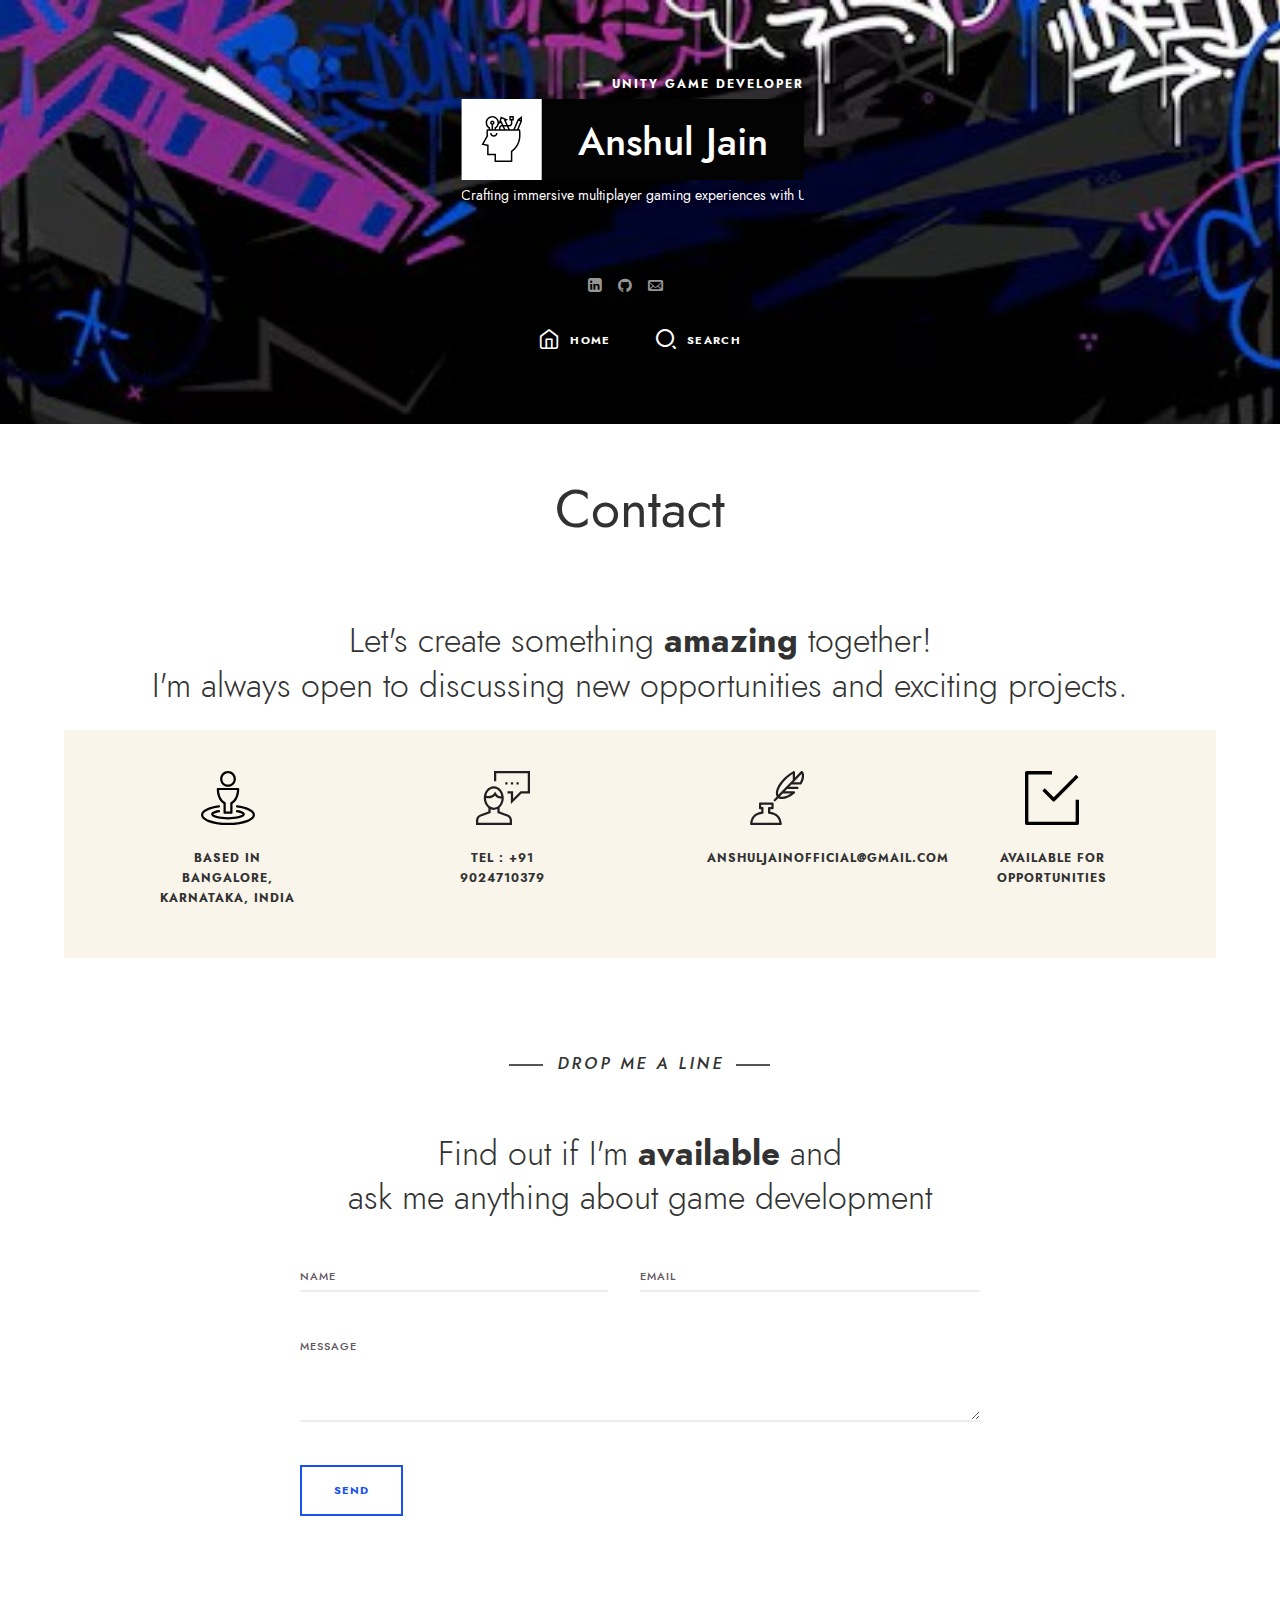
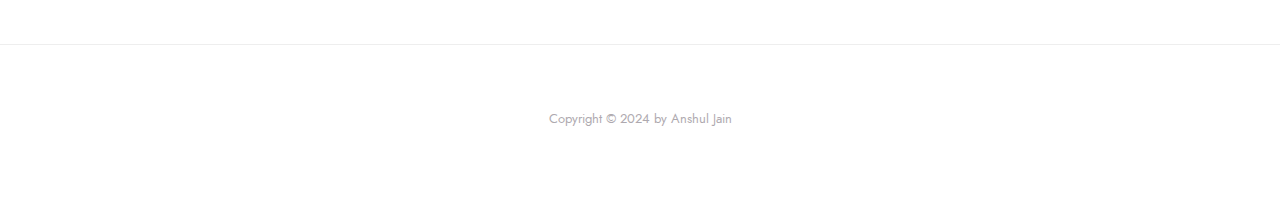
<file: contact.html>
<!DOCTYPE html>
<html lang="en" class="no-js classic-page-layout " data-audio-tick="audio/tick.mp3" data-click-ripple-animation="yes">
<head>
    
		<meta charset="utf-8" />
        <meta name="viewport" content="width=device-width, initial-scale=1">
        <meta name="description" content="Anshul Jain - Unity Game Developer Portfolio">
        <meta name="keywords" content="unity, game development, c#, multiplayer, photom, playfab">
        <meta name="author" content="Anshul Jain">
        <meta name="theme-color" content="#1755cf" />

        <title>Anshul Jain - Unity Game Developer</title>

        <!-- FAV and TOUCH ICONS -->
        <link rel="shortcut icon" href="images/ico/favicon.ico">
        <link rel="apple-touch-icon" href="images/ico/apple-touch-icon.png">
		 
        <!-- FONTS -->
        <link rel="stylesheet" href="css/fonts/jost/jost.css">
    	<link href="https://fonts.googleapis.com/css?family=Anton" rel="stylesheet">
                         
       
        <!-- STYLES -->
        <link rel="stylesheet" type="text/css" href="css/normalize.css">
        <link rel="stylesheet" type="text/css" href="css/bootstrap.css">
        <link rel="stylesheet" type="text/css" href="js/nprogress/nprogress.css">
        <link rel="stylesheet" type="text/css" href="js/jquery.magnific-popup/magnific-popup.css">
        <link rel="stylesheet" type="text/css" href="css/fonts/fontello/css/fontello.css">
        <link rel="stylesheet" type="text/css" href="css/main.css">
        <link rel="stylesheet" type="text/css" href="css/768.css">

        
        <!-- INITIAL SCRIPTS -->
<script src="js/jquery.js"></script>
</head>
    
    
    
	<body>
    	
        
      	
        
        
        
        
        
        
        
          
        
        <!-- PAGE -->
	<div id="page" class="hfeed site">
            
            <!-- .site-main -->
		  	<main id="main" class="site-main cd-main">
          
          
			
            
            
                <!-- HEADER -->
                <header id="masthead" class="header" role="banner">
                    
                    <!-- header-wrap -->
                    <div class="header-wrap layout-full">
                        
                        <img src="organized-images/background-images/Bg.jpg" alt="profile-image">

                        <div class="home-heading">
                            <div class="home-logo">
                    
                                <p class="home-job-title">Unity Game Developer</p>
                
                                <p class="home-marquee">
                                    Crafting immersive multiplayer gaming experiences with Unity, C#, and cutting-edge technologies.
                                    Specialized in Photon networking, PlayFab integration, and performance optimization.
                                </p>
                
                                <!--<i class="home-logo-left "><span>Unity</span></i>-->
                                <i class="home-logo-center">
                                    <span class="home-icon">
                                        <img src="images/home/icon.svg" alt="icon" />
                                    </span>
                                    <span class="home-text-container">
                                        <p class="home-text-container-placeholder">Anshul Jain</p>
                                    </span>
                                    <span class="home-text">Anshul Jain</span>
                                </i>
                                <!--<i class="home-logo-right"><span>Developer</span></i>-->
                            </div>
                        </div>
                        
                        

                        <!-- HOME BG LOGO -->
                        <div class="home-bg-logo">
                            <img src="images/home/icon-bg2.svg" alt="icon" />
                        </div>
                        <!-- HOME BG LOGO -->


                        <!-- header-social -->
                        <div class="header-bottom">

                            <a class="social-link linkedin" href="https://linkedin.com/in/anshul" target="_blank"></a>
                            <a class="social-link github" href="https://github.com/anshuljain" target="_blank"></a>
                            <a class="social-link email" href="mailto:anshuljainofficial@gmail.com"></a>
                            <a class="social-link phone" href="tel:+919024710379"></a>

                        </div>
                        <!-- header-social -->

                        <!-- NAV MENU -->
                        <nav id="primary-navigation" class="site-navigation primary-navigation" role="navigation">
                            <div class="nav-menu menu-with-icons">
                                <ul>
                                    <li><a class="home" href="index.html">Home</a></li>
                                    <li><a class="search-toggle">Search</a></li>

                                </ul>
                            </div>
                        </nav>
                        <!-- NAV MENU -->



                        <!-- SEARCH -->
                        <div class="header-search">
                            <form role="search" method="get" class="search-form" action="#">
                                <label>
                                    <span class="screen-reader-text">Search for:</span>
                                    <input type="search" class="search-field" placeholder="Enter Keyword" value="" name="s">
                                </label>
                                <input type="submit" class="search-submit" value="Search">
                            </form>
                        </div>
                        <!-- SEARCH -->


                    </div>
                    <!-- header-wrap -->

                </header>
                <!-- HEADER -->






            <!-- site-middle -->
            <div class="site-middle">








                <div class="layout-medium">
                    <div id="primary" class="content-area">











                        <!-- site-content -->
                        <div id="content" class="site-content" role="main"> <!-- .page-single -->
                          <div class="page-single page-layout">


                              <!-- .hentry -->
                              <article class="page hentry">

                                  <!-- .entry-header -->
                                  <header class="entry-header">
                                      <h1 class="entry-title">Contact</h1>
                                  </header>
                                  <!-- .entry-header -->


                                  <!-- .entry-content -->
                                  <div class="entry-content">

                                      <h2 class="center fw-300">Let's create something <strong>amazing</strong> together!
                                          <br>
                                          I'm always open to discussing new opportunities and exciting projects.
                                      </h2>

                                      <!-- SOCIAL -->
                                      <!-- <p class="social">
                                          <a class="social-link facebook" href="#"></a>
                                          <a class="social-link twitter" href="#"></a>
                                          <a class="social-link linkedin" href="#"></a>
                                          <a class="social-link google-plus" href="#"></a>
                                          <a class="social-link pinterest" href="#"></a>
                                          <a class="social-link behance" href="#"></a>
                                          <a class="social-link dribbble" href="#"></a>
                                      </p> -->
                                      <!-- SOCIAL -->






										<!-- .boxed -->
										<div class="boxed">
                                        
                                            <!-- row -->
                                            <div class="row">
    
                                                <!-- column 3/12 -->
                                                <div class="col-xs-6 col-sm-3">
    
                                                    <!-- fun-fact -->
                                                    <div class="fun-fact">
                                                        <!--<i class="pe-7s-map-marker"></i>-->
                                                        <img src="images/site/icon-location.svg" alt="image" />
                                                        <!--<img src="images/site/icon-03.png" alt="image"/>-->
                                                        <h4>based in Bangalore, Karnataka, India</h4>
                                                    </div>
                                                    <!-- fun-fact -->
    
                                                </div>
                                                <!-- column 3/12 -->
    
                                                <!-- column 3/12 -->
                                                <div class="col-xs-6 col-sm-3">
    
                                                    <!-- fun-fact -->
                                                    <div class="fun-fact">
                                                        <!--<i class="pe-7s-call"></i>-->
                                                        <img src="images/site/icon-phone.svg" alt="image" />
                                                        <h4>Tel : +91 9024710379</h4>
                                                    </div>
                                                    <!-- fun-fact -->
    
                                                </div>
                                                <!-- column 3/12 -->
    
                                                <!-- column 3/12 -->
                                                <div class="col-xs-6 col-sm-3">
    
                                                    <!-- fun-fact -->
                                                    <div class="fun-fact">
                                                        <!--<i class="pe-7s-mail"></i>-->
                                                        <img src="images/site/icon-mail.svg" alt="image" />
                                                        <h4>anshuljainofficial@gmail.com</h4>
                                                    </div>
                                                    <!-- fun-fact -->
    
                                                </div>
                                                <!-- column 3/12 -->
    
                                                <!-- column 3/12 -->
                                                <div class="col-xs-6 col-sm-3">
    
                                                    <!-- fun-fact -->
                                                    <div class="fun-fact">
                                                        <!--<i class="pe-7s-check"></i>-->
                                                        <img src="images/site/icon-check.svg" alt="image" />
                                                        <h4>Available for Opportunities</h4>
                                                    </div>
                                                    <!-- fun-fact -->
    
                                                </div>
                                                <!-- column 3/12 -->
    
                                            </div>
                                            <!-- row -->
                                        
                                        </div>
                                        <!-- .boxed -->




                                        <!-- section-title -->
                                        <div class="section-title center">
                                            <h2>
                                                <i>Drop Me A Line</i>
                                            </h2>
                                        </div>
                                        <!-- section-title -->

                                        <h2 class="center fw-300">Find out if I'm <strong>available</strong> and
                                            <br>
                                            ask me anything about game development
                                        </h2>


                                        <!-- .contact-form -->
                                        <div class="contact-form">

                                            <form id="contact-form" class="validate-form" method="post" action="send-mail.php">

                                                <!-- enter mail subject here -->
                                                <input type="hidden" name="subject" id="subject" value="You have a new message from Anshul Jain - Unity Game Developer!">

                                                <p>
                                                    <input placeholder="Name" type="text" name="name" id="name" class="required">
                                                </p>

                                                <p>
                                                    <input placeholder="Email" type="text" name="email" id="email"
                                                        class="required email">
                                                </p>

                                                <p class="antispam">Leave this empty if you are a human :
                                                    <br /><input name="url" />
                                                </p>

                                                <p>
                                                    <textarea placeholder="Message" name="message" id="message" class="required"></textarea>
                                                </p>

                                                <p>
                                                    <button class="submit button primary">Send</button>
                                                </p>

                                            </form>

                                        </div>
                                        <!-- .contact-form -->






                                    </div>
                                    <!-- .entry-content -->



                              </article>
                              <!-- .hentry -->

                          </div>
                          <!-- .page-single -->


                        </div>
                        <!-- site-content -->

                    </div>
                    <!-- primary -->





                </div>
                <!-- layout -->


            </div>
            <!-- site-middle -->



















            <!-- .site-footer -->
            <footer id="colophon" class="site-footer" role="contentinfo">

                <!-- .site-info -->
                <div class="site-info">
                    <div class="textwidget">
                        <p><a href="#">Copyright &copy; 2024 by Anshul Jain</a></p>
                    </div>
                </div>
                <!-- .site-info -->

            </footer>
            <!-- .site-footer -->




        </main>
        <!-- .site-main -->





        <!-- ALERT : used for contact form mail delivery alert -->
        <div class="site-alert animated"></div>




    </div>
    <!-- PAGE -->

    <a href="#" id="back-to-top" class="show">↑ <span>Scroll to top</span></a>




    <!-- SCRIPTS -->
    <script src="js/tween-max.js"></script>
    <script src="js/jquery-address.js"></script>
    <script src="js/nprogress/nprogress.js"></script>
    <script src="js/jquery-isotope.js"></script>
    <script src="js/imagesloaded.js"></script>
    <script src="js/jquery-fitvids.js"></script>
    <script src="js/jquery.magnific-popup/jquery-magnific-popup.js"></script>
    <script src="js/jquery-easing.js"></script>
    <script src="js/jquery-validate.js"></script>
    <script src="js/resize-sensor.js"></script>
    <script src="js/jquery-sticky-sidebar.js"></script>
    <script src="js/main.js"></script>


</body>
</html>
</file>
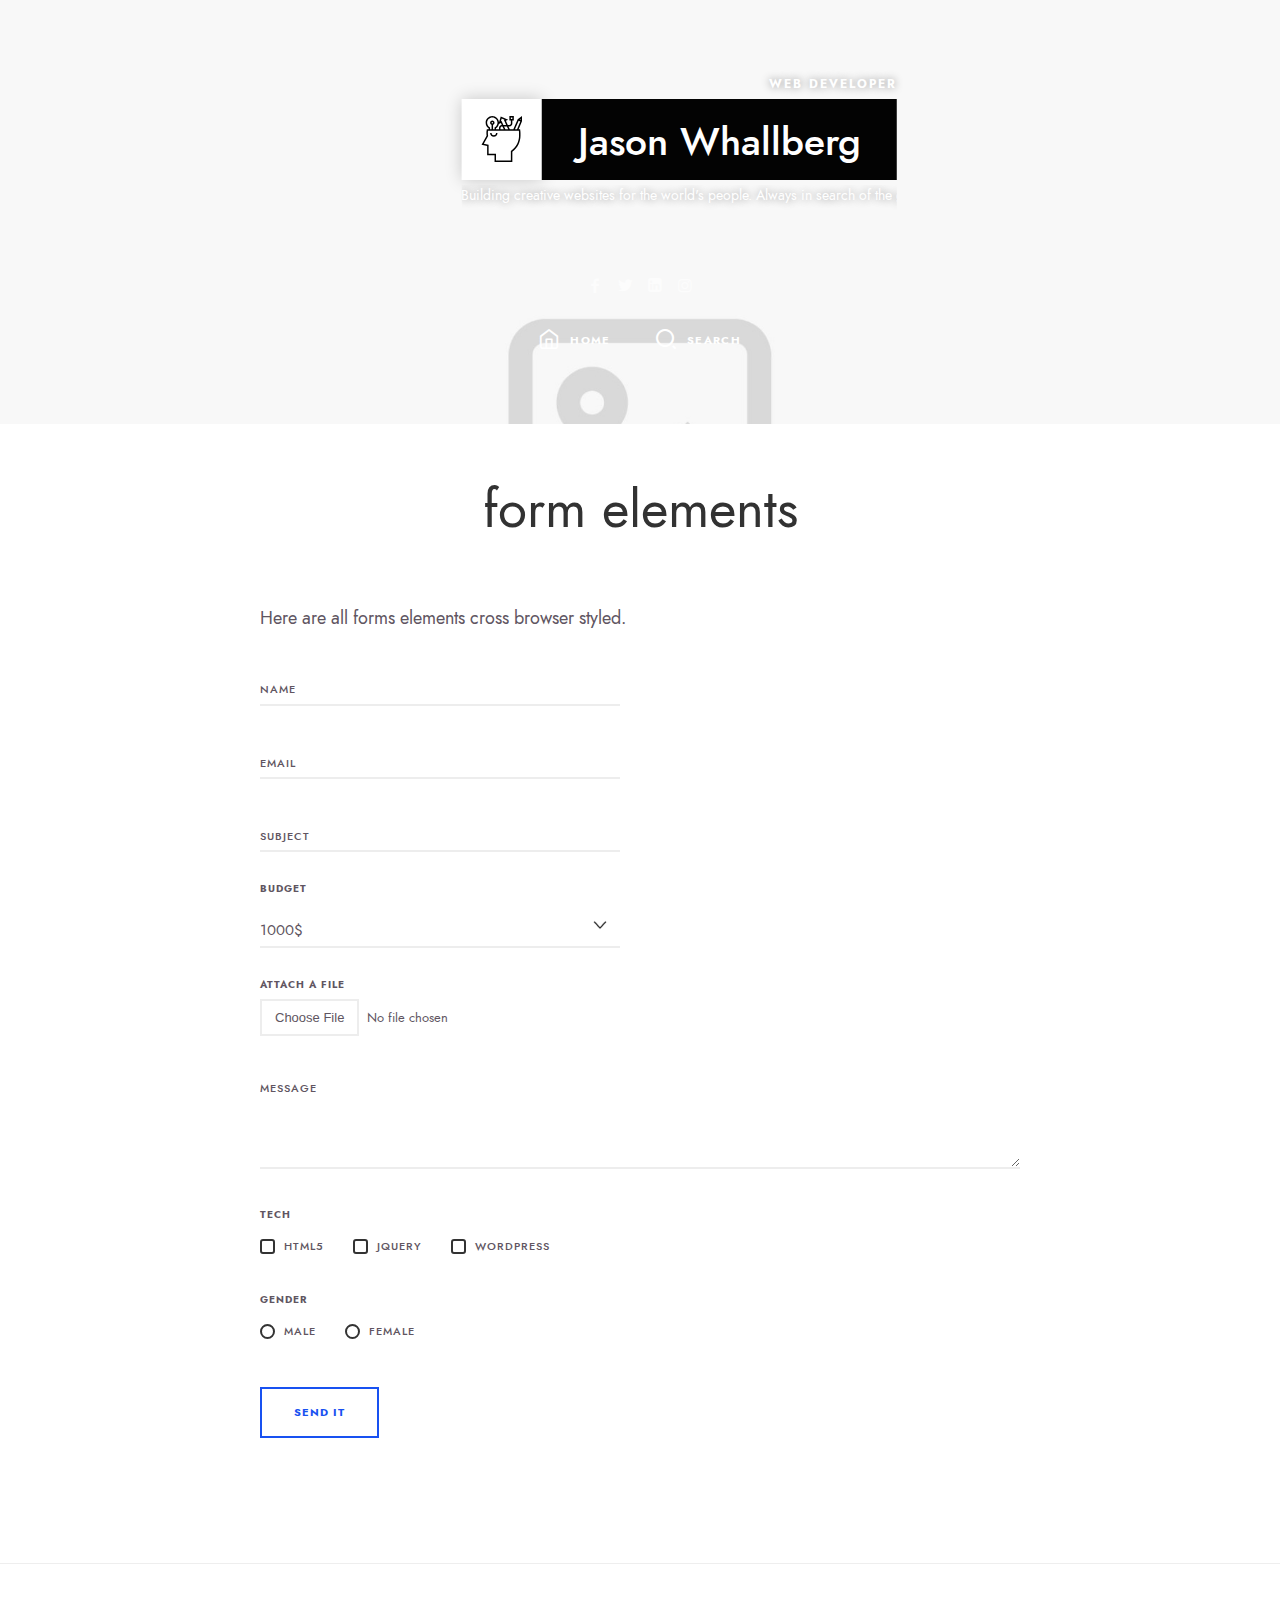
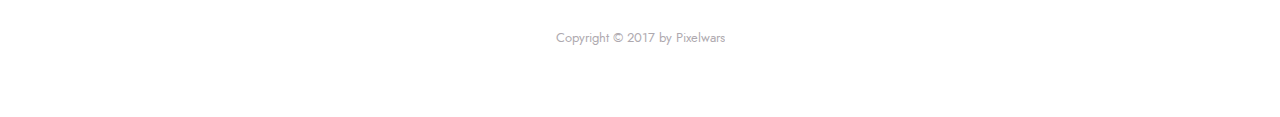
<file: form-elements.html>
<!DOCTYPE html>
<html lang="en" class="no-js classic-page-layout " data-audio-tick="audio/tick.mp3" data-click-ripple-animation="yes">
<head>
    
		<meta charset="utf-8" />
        <meta name="viewport" content="width=device-width, initial-scale=1">
        <meta name="description" content="ikonik - Responsive HTML5 vCard Template">
        <meta name="keywords" content="vcard, html5, portfolio">
        <meta name="author" content="Pixelwars">
        <meta name="theme-color" content="#1755cf" />

        <title>ikonik</title>

        <!-- FAV and TOUCH ICONS -->
        <link rel="shortcut icon" href="images/ico/favicon.ico">
        <link rel="apple-touch-icon" href="images/ico/apple-touch-icon.png">
		 
        <!-- FONTS -->
        <link rel="stylesheet" href="css/fonts/jost/jost.css">
    	<link href="https://fonts.googleapis.com/css?family=Anton" rel="stylesheet">
                         
       
        <!-- STYLES -->
        <link rel="stylesheet" type="text/css" href="css/normalize.css">
        <link rel="stylesheet" type="text/css" href="css/bootstrap.css">
        <link rel="stylesheet" type="text/css" href="js/nprogress/nprogress.css">
        <link rel="stylesheet" type="text/css" href="js/jquery.magnific-popup/magnific-popup.css">
        <link rel="stylesheet" type="text/css" href="css/fonts/fontello/css/fontello.css">
        <link rel="stylesheet" type="text/css" href="css/main.css">
        <link rel="stylesheet" type="text/css" href="css/768.css">

        
        <!-- INITIAL SCRIPTS -->
<script src="js/jquery.js"></script>
</head>
    
    
    
	<body>
    	
        
      	
        
        
        
        
        
        
        
          
        
        <!-- PAGE -->
	<div id="page" class="hfeed site">
            
            <!-- .site-main -->
		  	<main id="main" class="site-main cd-main">
          
          
			
            
            
                <!-- HEADER -->
                <header id="masthead" class="header" role="banner">
                    
                    <!-- header-wrap -->
                    <div class="header-wrap layout-full">
                        
                        <img src="images/home/cover.jpg" alt="profile-image">

                        <div class="home-heading">
                            <div class="home-logo">
                    
                                <p class="home-job-title">Web Developer</p>
                
                                <p class="home-marquee">
                                    Building creative websites for the world's people. Always in search
                                    of the great user experience.
                                    Building creative websites for the world's people. Always in search
                                    of the great user experience.
                                </p>
                
                                <!--<i class="home-logo-left "><span>Web</span></i>-->
                                <i class="home-logo-center">
                                    <span class="home-icon">
                                        <img src="images/home/icon.svg" alt="icon" />
                                    </span>
                                    <span class="home-text-container">
                                        <p class="home-text-container-placeholder">Jason Whallberg</p>
                                    </span>
                                    <span class="home-text">Jason Whallberg</span>
                                </i>
                                <!--<i class="home-logo-right"><span>Developer</span></i>-->
                            </div>
                        </div>
                        
                        

                        <!-- HOME BG LOGO -->
                        <div class="home-bg-logo">
                            <img src="images/home/icon-bg2.svg" alt="icon" />
                        </div>
                        <!-- HOME BG LOGO -->
                        
                        
                        <!-- header-social -->
                        <div class="header-bottom">
                        
                            <a class="social-link facebook" href="#"></a>
                            <a class="social-link twitter" href="#"></a>
                            <a class="social-link linkedin" href="#"></a>
                            <a class="social-link instagram" href="#"></a>

                        </div>
                        <!-- header-social -->
                        
                        <!-- NAV MENU -->
                        <nav id="primary-navigation" class="site-navigation primary-navigation" role="navigation">
                            <div class="nav-menu menu-with-icons">
                                <ul>
<li><a class="home" href="index.html">Home</a></li>
                                <li><a class="search-toggle">Search</a></li> 
                    
                    			</ul>
                            </div>
                        </nav>
                        <!-- NAV MENU -->
                        
                        
                        
                        <!-- SEARCH --> 
                        <div class="header-search">
                            <form role="search" method="get" class="search-form" action="#">
                                <label>
                                    <span class="screen-reader-text">Search for:</span>
                                    <input type="search" class="search-field" placeholder="Enter Keyword" value="" name="s">
                                </label>
                                <input type="submit" class="search-submit" value="Search">
                            </form>
                        </div>
                        <!-- SEARCH -->
                        
                        
                    </div>
                    <!-- header-wrap -->
                    
                </header>
                <!-- HEADER -->
            
            
            
            
                
                
                <!-- site-middle -->
                <div class="site-middle">
                
                
                
                     
                
                     
                    
                     
                    
                     
                    <div class="layout-fixed"> 
                        <div id="primary" class="content-area">
                    
                    
                     
                    
                     
                
                    
        
                    
                            <!-- site-content -->
                            <div id="content" class="site-content" role="main"> <!-- .page-single -->
                              <div class="page-single page-layout">
                                
                                    
                                      <!-- .hentry -->
                                      <article class="hentry">
                                            
                                          <!-- .entry-header -->
                                          <header class="entry-header">
                                               <h1 class="entry-title">form elements</h1>
                                          </header>
                                          <!-- .entry-header -->
                                            
                    
                                          <!-- .entry-content -->
                                          <div class="entry-content">
                                            
                                              <p>Here are all forms elements cross browser styled.</p>
                                          
                                            
                                            <form action="#" method="post" class="validate-form">
                                                
                                              <p>
                                                <input type="text" placeholder="Name" name="your-name" id="your-name" class="required">
                                              </p>
                                                
                                              <p>
                                                <input placeholder="Email" type="text" name="your-email" id="your-email" class="required email">
                                              </p>
                                                
                                              <p>
                                                <input placeholder="Subject" name="subject" id="subject">
                                              </p>
                                                
                                              <p>
                                                <label for="budget">Budget</label>
                                                <select name="budget" id="budget">
                                                  <option value="1000$">1000$</option>
                                                  <option value="2000$">2000$</option>
                                                  <option value="3000$">3000$</option>
                                                  <option value="5000$+">5000$+</option>
                                                </select>
                                              </p>
                                                 
                                               <p>
                                                  <label for="attach-file">Attach a file</label>
                                                  <input type="file" name="attach-file" id="attach-file">
                                              </p>
                                                
                                              <p>
                                                <textarea placeholder="Message" name="your-message" id="your-message"></textarea>
                                              </p>
                                               
                                                
                                              <p>
                                                  <label>Tech</label>
                                    
                                                  <label class="inline-label">
                                                      <input type="checkbox" name="gender[]" value="male">HTML5
                                                  </label>
                                                  <label class="inline-label">
                                                      <input type="checkbox" name="gender[]" value="female">jQuery
                                                  </label>
                                                  <label class="inline-label">
                                                      <input type="checkbox" name="gender[]" value="female">Wordpress
                                                  </label>
                                              </p>
                                                
                                              <p>
                                                  <label>Gender</label>
                                    
                                                  <label class="inline-label">
                                                      <input type="radio" name="radio" value="radio-1" class="required">male
                                                  </label>
                                    
                                                  <label class="inline-label">
                                                      <input type="radio" name="radio" value="radio-2" class="required">female
                                                  </label>
                                              </p>
                                                
                                                
                                              <p>
                                                <input type="submit" value="Send it">
                                              </p>
                                            </form>
                                                
                                                
                                               
                                          </div>
                                          <!-- .entry-content -->
                                            
                                        
                                      </article>
                                      <!-- .hentry -->
                                    
                                    
                              </div>
                              <!-- .page-single --> 
                
                
                </div>
                            <!-- site-content -->
                    
                        </div>
                        <!-- primary -->    
                    
                    
                        
                    
                    
                    </div>
                    <!-- layout -->
                
                
                </div>
                <!-- site-middle -->
                        
                        
                        
                        
                        
                        
                        
                        
                        
                        
                        
                        
                        
                        
                        
                        
                        
                        
                        
                    <!-- .site-footer -->
                    <footer id="colophon" class="site-footer" role="contentinfo">
                        
                        <!-- .site-info --> 
                        <div class="site-info">
                            <div class="textwidget">
                                <p><a href="http://pixelwars.org/">Copyright &copy; 2017 by Pixelwars</a></p>
                            </div>
                        </div>
                        <!-- .site-info --> 
                        
                    </footer>
                    <!-- .site-footer --> 
    
                
                
                    
      </main>
                <!-- .site-main -->
                
                



                <!-- ALERT : used for contact form mail delivery alert -->
                <div class="site-alert animated"></div>
                
                
                
                
            </div>
            <!-- PAGE -->
        
        <a href="#" id="back-to-top" class="show">↑ <span>Scroll to top</span></a>
        
        
        
        
        <!-- SCRIPTS -->
        <script src="js/tween-max.js"></script>
        <script src="js/jquery-address.js"></script>
        <script src="js/nprogress/nprogress.js"></script>
        <script src="js/jquery-isotope.js"></script>
        <script src="js/imagesloaded.js"></script>
        <script src="js/jquery-fitvids.js"></script>
        <script src="js/jquery.magnific-popup/jquery-magnific-popup.js"></script>
        <script src="js/jquery-easing.js"></script>
        <script src="js/jquery-validate.js"></script>
        <script src="js/resize-sensor.js"></script>
        <script src="js/jquery-sticky-sidebar.js"></script>
        <script src="js/main.js"></script>
        
        
	</body>
</html>
</file>
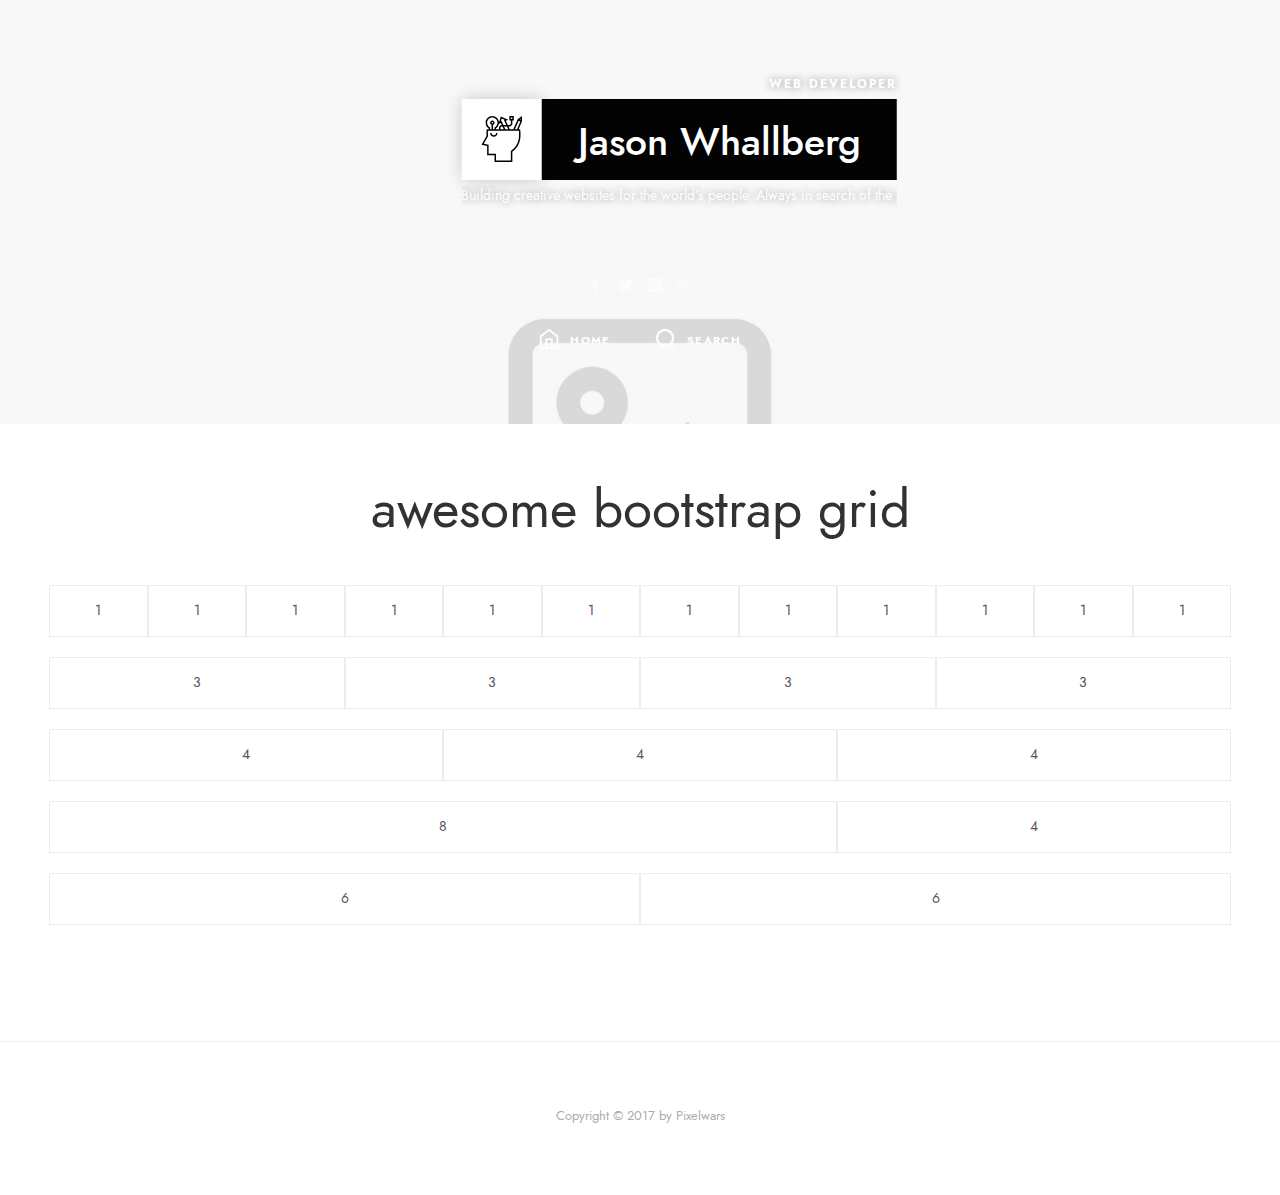
<file: grid.html>
<!DOCTYPE html>
<html lang="en" class="no-js classic-page-layout " data-audio-tick="audio/tick.mp3" data-click-ripple-animation="yes">
<head>
    
		<meta charset="utf-8" />
        <meta name="viewport" content="width=device-width, initial-scale=1">
        <meta name="description" content="ikonik - Responsive HTML5 vCard Template">
        <meta name="keywords" content="vcard, html5, portfolio">
        <meta name="author" content="Pixelwars">
        <meta name="theme-color" content="#1755cf" />

        <title>ikonik</title>

        <!-- FAV and TOUCH ICONS -->
        <link rel="shortcut icon" href="images/ico/favicon.ico">
        <link rel="apple-touch-icon" href="images/ico/apple-touch-icon.png">
		 
        <!-- FONTS -->
        <link rel="stylesheet" href="css/fonts/jost/jost.css">
    	<link href="https://fonts.googleapis.com/css?family=Anton" rel="stylesheet">
                         
       
        <!-- STYLES -->
        <link rel="stylesheet" type="text/css" href="css/normalize.css">
        <link rel="stylesheet" type="text/css" href="css/bootstrap.css">
        <link rel="stylesheet" type="text/css" href="js/nprogress/nprogress.css">
        <link rel="stylesheet" type="text/css" href="js/jquery.magnific-popup/magnific-popup.css">
        <link rel="stylesheet" type="text/css" href="css/fonts/fontello/css/fontello.css">
        <link rel="stylesheet" type="text/css" href="css/main.css">
        <link rel="stylesheet" type="text/css" href="css/768.css">

        
        <!-- INITIAL SCRIPTS -->
<script src="js/jquery.js"></script>
</head>
    
    
    
	<body>
    	
        
      	
        
        
        
        
        
        
        
          
        
        <!-- PAGE -->
	<div id="page" class="hfeed site">
            
            <!-- .site-main -->
		  	<main id="main" class="site-main cd-main">
          
          
			
            
            
                <!-- HEADER -->
                <header id="masthead" class="header" role="banner">
                    
                    <!-- header-wrap -->
                    <div class="header-wrap layout-full">
                        
                        <img src="images/home/cover.jpg" alt="profile-image">

                        <div class="home-heading">
                            <div class="home-logo">
                    
                                <p class="home-job-title">Web Developer</p>
                
                                <p class="home-marquee">
                                    Building creative websites for the world's people. Always in search
                                    of the great user experience.
                                    Building creative websites for the world's people. Always in search
                                    of the great user experience.
                                </p>
                
                                <!--<i class="home-logo-left "><span>Web</span></i>-->
                                <i class="home-logo-center">
                                    <span class="home-icon">
                                        <img src="images/home/icon.svg" alt="icon" />
                                    </span>
                                    <span class="home-text-container">
                                        <p class="home-text-container-placeholder">Jason Whallberg</p>
                                    </span>
                                    <span class="home-text">Jason Whallberg</span>
                                </i>
                                <!--<i class="home-logo-right"><span>Developer</span></i>-->
                            </div>
                        </div>
                        
                        

                        <!-- HOME BG LOGO -->
                        <div class="home-bg-logo">
                            <img src="images/home/icon-bg2.svg" alt="icon" />
                        </div>
                        <!-- HOME BG LOGO -->
                        
                        
                        <!-- header-social -->
                        <div class="header-bottom">
                        
                            <a class="social-link facebook" href="#"></a>
                            <a class="social-link twitter" href="#"></a>
                            <a class="social-link linkedin" href="#"></a>
                            <a class="social-link instagram" href="#"></a>

                        </div>
                        <!-- header-social -->
                        
                        <!-- NAV MENU -->
                        <nav id="primary-navigation" class="site-navigation primary-navigation" role="navigation">
                            <div class="nav-menu menu-with-icons">
                                <ul>
<li><a class="home" href="index.html">Home</a></li>
                                <li><a class="search-toggle">Search</a></li> 
                    
                    			</ul>
                            </div>
                        </nav>
                        <!-- NAV MENU -->
                        
                        
                        
                        <!-- SEARCH --> 
                        <div class="header-search">
                            <form role="search" method="get" class="search-form" action="#">
                                <label>
                                    <span class="screen-reader-text">Search for:</span>
                                    <input type="search" class="search-field" placeholder="Enter Keyword" value="" name="s">
                                </label>
                                <input type="submit" class="search-submit" value="Search">
                            </form>
                        </div>
                        <!-- SEARCH -->
                        
                        
                    </div>
                    <!-- header-wrap -->
                    
                </header>
                <!-- HEADER -->
            
            
            
            
                
                
                <!-- site-middle -->
                <div class="site-middle">
                
                
                
                     
                
                     
                    
                     
                    <div class="layout-medium"> 
                        <div id="primary" class="content-area">
                     
                    
                    
                    
                     
                    
                     
                
                    
        
                    
                            <!-- site-content -->
                            <div id="content" class="site-content" role="main"> <!-- .page-single -->
                              <div class="page-single page-layout">
                                
                                
                                      <!-- .hentry -->
                                      <article class="hentry">
                                            
                                          <!-- .entry-header -->
                                          <header class="entry-header">
                                               <h1 class="entry-title">awesome bootstrap grid</h1>
                                          </header>
                                          <!-- .entry-header -->
                                            
                    
                                          <!-- .entry-content -->
                                          <div class="entry-content">
                                            
                                                
                                                
                                              <!-- .row -->
                                              <div class="row show-grid">
                                                    
                                                  <div class="col-sm-1">1</div>
                                                  <div class="col-sm-1">1</div>
                                                  <div class="col-sm-1">1</div>
                                                  <div class="col-sm-1">1</div>
                                                  <div class="col-sm-1">1</div>
                                                  <div class="col-sm-1">1</div>
                                                  <div class="col-sm-1">1</div>
                                                  <div class="col-sm-1">1</div>
                                                  <div class="col-sm-1">1</div>
                                                  <div class="col-sm-1">1</div>
                                                  <div class="col-sm-1">1</div>
                                                  <div class="col-sm-1">1</div>
                                                    
                                              </div>
                                              <!-- .row -->
                                                
                                              <!-- .row -->
                                              <div class="row show-grid">
                                                    
                                                  <div class="col-sm-3">3</div>
                                                  <div class="col-sm-3">3</div>
                                                  <div class="col-sm-3">3</div>
                                                  <div class="col-sm-3">3</div>
                                                    
                                              </div>
                                              <!-- .row -->
                                                
                                                
                                              <!-- .row -->
                                              <div class="row show-grid">
                                                    
                                                  <div class="col-sm-4">4</div>
                                                  <div class="col-sm-4">4</div>
                                                  <div class="col-sm-4">4</div>
                                                    
                                              </div>
                                              <!-- .row -->
                                                
                                              <!-- .row -->
                                              <div class="row show-grid">
                                                    
                                                  <div class="col-sm-8">8</div>
                                                  <div class="col-sm-4">4</div>
                                                    
                                              </div>
                                              <!-- .row -->
                                                
                                              <!-- .row -->
                                              <div class="row show-grid">
                                                    
                                                  <div class="col-xs-6">6</div>
                                                  <div class="col-xs-6">6</div>
                                                    
                                              </div>
                                              <!-- .row -->
                                                
                                                
                                               
                                          </div>
                                          <!-- .entry-content -->
                                        
                                      </article>
                                      <!-- .hentry -->
                                       
                              </div>
                              <!-- .page-single -->            
                            
                
                </div>
                            <!-- site-content -->
                    
                        </div>
                        <!-- primary -->    
                    
                    
                        
                    
                    
                    </div>
                    <!-- layout -->
                
                
                </div>
                <!-- site-middle -->
                        
                        
                        
                        
                        
                        
                        
                        
                        
                        
                        
                        
                        
                        
                        
                        
                        
                        
                        
                    <!-- .site-footer -->
                    <footer id="colophon" class="site-footer" role="contentinfo">
                        
                        <!-- .site-info --> 
                        <div class="site-info">
                            <div class="textwidget">
                                <p><a href="http://pixelwars.org/">Copyright &copy; 2017 by Pixelwars</a></p>
                            </div>
                        </div>
                        <!-- .site-info --> 
                        
                    </footer>
                    <!-- .site-footer --> 
    
                
                
                    
      </main>
                <!-- .site-main -->
                
                



                <!-- ALERT : used for contact form mail delivery alert -->
                <div class="site-alert animated"></div>
                
                
                
                
            </div>
            <!-- PAGE -->
        
        <a href="#" id="back-to-top" class="show">↑ <span>Scroll to top</span></a>
        
        
        
        
        <!-- SCRIPTS -->
        <script src="js/tween-max.js"></script>
        <script src="js/jquery-address.js"></script>
        <script src="js/nprogress/nprogress.js"></script>
        <script src="js/jquery-isotope.js"></script>
        <script src="js/imagesloaded.js"></script>
        <script src="js/jquery-fitvids.js"></script>
        <script src="js/jquery.magnific-popup/jquery-magnific-popup.js"></script>
        <script src="js/jquery-easing.js"></script>
        <script src="js/jquery-validate.js"></script>
        <script src="js/resize-sensor.js"></script>
        <script src="js/jquery-sticky-sidebar.js"></script>
        <script src="js/main.js"></script>
        
        
	</body>
</html>
</file>
<file: index2.html>
<!DOCTYPE html>
<html lang="en" class="no-js one-page-layout sound-effects" data-audio-tick="audio/tick.mp3" data-click-ripple-animation="yes">
<head>
    
		<meta charset="utf-8" />
        <meta name="viewport" content="width=device-width, initial-scale=1">
        <meta name="description" content="ikonik - Responsive HTML5 vCard Template">
        <meta name="keywords" content="vcard, html5, portfolio">
        <meta name="author" content="Pixelwars">
        <meta name="theme-color" content="#1755cf" />

        <title>ikonik</title>

        <!-- FAV and TOUCH ICONS -->
        <link rel="shortcut icon" href="images/ico/favicon.ico">
        <link rel="apple-touch-icon" href="images/ico/apple-touch-icon.png">
		 
        <!-- FONTS -->
        <link rel="stylesheet" href="css/fonts/jost/jost.css">
    	<link href="https://fonts.googleapis.com/css?family=Anton" rel="stylesheet">
                         
       
        <!-- STYLES -->
        <link rel="stylesheet" type="text/css" href="css/normalize.css">
        <link rel="stylesheet" type="text/css" href="css/bootstrap.css">
        <link rel="stylesheet" type="text/css" href="js/nprogress/nprogress.css">
        <link rel="stylesheet" type="text/css" href="js/jquery.magnific-popup/magnific-popup.css">
        <link rel="stylesheet" type="text/css" href="css/fonts/fontello/css/fontello.css">
        <link rel="stylesheet" type="text/css" href="css/main.css">
        <link rel="stylesheet" type="text/css" href="css/768.css">

        
        <!-- INITIAL SCRIPTS -->
<script src="js/jquery.js"></script>
	<link rel="stylesheet" type="text/css" href="css/demo2.css">
</head>
    
    
    
	<body>
<!-- .home-wrap -->
    <div class="home-wrap">


        <!-- HOME BG IMAGE -->
        <div class="home-bg" style="background-image: url(images/home/cover2.jpg)"></div>
        <!-- HOME BG IMAGE -->


        <!-- HOME BG LOGO -->
        <div class="home-bg-logo">
            <img src="images/home/icon-bg2.svg" alt="icon" />
        </div>
        <!-- HOME BG LOGO -->


        <!-- .home-menu -->
        <nav class="home-menu">
            <a href="about.html" data-slug="about">
                <span class="item-name">About</span>
            </a>
            <a href="resume.html" data-slug="resume">
                <span class="item-name">Resume</span>
            </a>
            <a href="portfolio.html" data-slug="portfolio" id="portfolio-link">
                <span class="item-name">Portfolio</span>
            </a>
            <a href="blog-latest.html" data-slug="blog">
                <span class="item-name">Blog</span>
            </a>
            <a href="contact.html" data-slug="contact">
                <span class="item-name">Contact</span>
            </a>
        </nav>
        <!-- .home-menu -->


        <!-- .home-heading -->
        <div class="home-heading">

            <!-- .home-logo -->
            <div class="home-logo">

                <p class="home-job-title">Fashion Designer</p>

                <p class="home-marquee">
                    Building creative websites for the world's people. Always in search
                    of the great user experience.
                    Building creative websites for the world's people. Always in search
                    of the great user experience.
                </p>

                <i class="home-logo-left "><span>Fashion</span></i>
                <i class="home-logo-center">
                    <span class="home-icon">
                        <img src="images/home/icon2.svg" alt="icon" />
                    </span>
                    <span class="home-text-container">
                        <span class="home-text-container-placeholder">Ella Matthews</span>
                    </span>
                    <span class="home-text">Ella Matthews</span>
                </i>
                <i class="home-logo-right"><span>Designer</span></i>

            </div>
            <!-- .home-logo -->

        </div>
        <!-- .home-heading -->



        <!-- .home-social -->
        <p class="home-social">
            <a class="social-link facebook" href="#"></a>
            <a class="social-link linkedin" href="#"></a>
            <a class="social-link behance" href="#"></a>
            <a class="social-link dribbble" href="#"></a>
        </p>
        <!-- .home-social -->


        <!-- .home-footer -->
        <p class="home-footer">&copy; 2019 Jack O'Connor</p>
        <!-- .home-footer -->


        <!-- FULL SCREEN TOGGLE -->
        <div class="full-screen-wrap">
            <div class="top-left"></div>
            <div class="top-left-horiz"></div>
            <div class="top-right"></div>
            <div class="top-right-horiz"></div>
            <div class="bottom-left"></div>
            <div class="bottom-left-horiz"></div>
            <div class="bottom-right"></div>
            <div class="bottom-right-horiz"></div>
        </div>
        <!-- FULL SCREEN TOGGLE -->



        <!-- REMOVE THIS MARKUP TO DISABLE BG AUDIO -->
        
        <div class="bg-music-confirm">
            <p>Autoplay Music?</p>
            <p><a class="bg-music-yes">Yeah!</a> <a class="bg-music-no">Nope</a> </p>
        </div>

        <!-- HOME BG MUSIC -->
        <div id="play-music" class="play-music autoplay">
            <div id="music-animation" class="music-animation">
                <span class="music-bar bar1"></span>
                <span class="music-bar bar2"></span>
                <span class="music-bar bar3"></span>
                <span class="music-bar bar4"></span>
                <span class="music-bar bar5"></span>
            </div>
            <div class="music-toggle" id="music-toggle"><a id="toggle" data-on-text="Music on"
                    data-off-text="Music off">Music off</a></div>
        </div>

        <audio id="bg-music" loop src="audio/music3.mp3"></audio>
        <!-- HOME BG MUSIC -->

        <!-- REMOVE THIS MARKUP TO DISABLE BG AUDIO -->




    </div>
    <!-- .home-wrap -->




    <!-- .one-page-content-->
    <div class="one-page-content">

        <a href="/" class="close-page">
            <span class="close-text"></span>
        </a>

        <div class="content-wrap"></div>

    </div>
    <!-- .one-page-content-->


    <!-- page transition overlays -->
    <div class="overlay overlay-1"></div>
    <div class="overlay overlay-2"></div>
    <!-- page transition overlays -->






    <!-- PORTFOLIO SINGLE AJAX CONTENT CONTAINER -->
    <div class="p-overlay"></div>
    <div class="p-overlay"></div>



    <!-- SCRIPTS -->
        <script src="js/tween-max.js"></script>
        <script src="js/jquery-address.js"></script>
        <script src="js/nprogress/nprogress.js"></script>
        <script src="js/jquery-isotope.js"></script>
        <script src="js/imagesloaded.js"></script>
        <script src="js/jquery-fitvids.js"></script>
        <script src="js/jquery.magnific-popup/jquery-magnific-popup.js"></script>
        <script src="js/jquery-easing.js"></script>
        <script src="js/jquery-validate.js"></script>
        <script src="js/resize-sensor.js"></script>
        <script src="js/jquery-sticky-sidebar.js"></script>
        <script src="js/main.js"></script>
        
        
</body>
</html>
</file>
<file: index3.html>
<!DOCTYPE html>
<html lang="en" class="no-js one-page-layout sound-effects" data-audio-tick="audio/tick.mp3" data-click-ripple-animation="yes">
<head>
    
		<meta charset="utf-8" />
        <meta name="viewport" content="width=device-width, initial-scale=1">
        <meta name="description" content="ikonik - Responsive HTML5 vCard Template">
        <meta name="keywords" content="vcard, html5, portfolio">
        <meta name="author" content="Pixelwars">
        <meta name="theme-color" content="#1755cf" />

        <title>ikonik</title>

        <!-- FAV and TOUCH ICONS -->
        <link rel="shortcut icon" href="images/ico/favicon.ico">
        <link rel="apple-touch-icon" href="images/ico/apple-touch-icon.png">
		 
        <!-- FONTS -->
        <link rel="stylesheet" href="css/fonts/jost/jost.css">
    	<link href="https://fonts.googleapis.com/css?family=Anton" rel="stylesheet">
                         
       
        <!-- STYLES -->
        <link rel="stylesheet" type="text/css" href="css/normalize.css">
        <link rel="stylesheet" type="text/css" href="css/bootstrap.css">
        <link rel="stylesheet" type="text/css" href="js/nprogress/nprogress.css">
        <link rel="stylesheet" type="text/css" href="js/jquery.magnific-popup/magnific-popup.css">
        <link rel="stylesheet" type="text/css" href="css/fonts/fontello/css/fontello.css">
        <link rel="stylesheet" type="text/css" href="css/main.css">
        <link rel="stylesheet" type="text/css" href="css/768.css">

        
        <!-- INITIAL SCRIPTS -->
<script src="js/jquery.js"></script>
	<link rel="stylesheet" type="text/css" href="css/demo3.css">
</head>
    
    
    
	<body>
<!-- .home-wrap -->
    <div class="home-wrap">


        <!-- HOME BG IMAGE -->
        <div class="home-bg" style="background-image: url(images/home/cover3.jpg)"></div>
        <!-- HOME BG IMAGE -->


        <!-- HOME BG LOGO -->
        <div class="home-bg-logo">
            <img src="images/home/icon-bg3.svg" alt="icon" />
        </div>
        <!-- HOME BG LOGO -->


        <!-- .home-menu -->
        <nav class="home-menu">
            <a href="about.html" data-slug="about">
                <span class="item-name">About</span>
            </a>
            <a href="resume.html" data-slug="resume">
                <span class="item-name">Resume</span>
            </a>
            <a href="portfolio.html" data-slug="portfolio" id="portfolio-link">
                <span class="item-name">Portfolio</span>
            </a>
            <a href="blog-latest.html" data-slug="blog">
                <span class="item-name">Blog</span>
            </a>
            <a href="contact.html" data-slug="contact">
                <span class="item-name">Contact</span>
            </a>
        </nav>
        <!-- .home-menu -->


        <!-- .home-heading -->
        <div class="home-heading">

            <!-- .home-logo -->
            <div class="home-logo">

                <p class="home-job-title">Product Designer</p>

                <p class="home-marquee">
                    Building creative websites for the world's people. Always in search
                    of the great user experience.
                    Building creative websites for the world's people. Always in search
                    of the great user experience.
                </p>

                <i class="home-logo-left "><span>Product</span></i>
                <i class="home-logo-center">
                    <span class="home-icon">
                        <img src="images/home/icon3.svg" alt="icon" />
                    </span>
                    <span class="home-text-container">
                        <span class="home-text-container-placeholder">Fiona Hernandez</span>
                    </span>
                    <span class="home-text">Fiona Hernandez</span>
                </i>
                <i class="home-logo-right"><span>Designer</span></i>

            </div>
            <!-- .home-logo -->

        </div>
        <!-- .home-heading -->



        <!-- .home-social -->
        <p class="home-social">
            <a class="social-link facebook" href="#"></a>
            <a class="social-link linkedin" href="#"></a>
            <a class="social-link behance" href="#"></a>
            <a class="social-link dribbble" href="#"></a>
        </p>
        <!-- .home-social -->


        <!-- .home-footer -->
        <p class="home-footer">&copy; 2019 Jack O'Connor</p>
        <!-- .home-footer -->


        <!-- FULL SCREEN TOGGLE -->
        <div class="full-screen-wrap">
            <div class="top-left"></div>
            <div class="top-left-horiz"></div>
            <div class="top-right"></div>
            <div class="top-right-horiz"></div>
            <div class="bottom-left"></div>
            <div class="bottom-left-horiz"></div>
            <div class="bottom-right"></div>
            <div class="bottom-right-horiz"></div>
        </div>
        <!-- FULL SCREEN TOGGLE -->



        <!-- REMOVE THIS MARKUP TO DISABLE BG AUDIO -->
        
        <div class="bg-music-confirm">
            <p>Autoplay Music?</p>
            <p><a class="bg-music-yes">Yeah!</a> <a class="bg-music-no">Nope</a> </p>
        </div>

        <!-- HOME BG MUSIC -->
        <div id="play-music" class="play-music autoplay">
            <div id="music-animation" class="music-animation">
                <span class="music-bar bar1"></span>
                <span class="music-bar bar2"></span>
                <span class="music-bar bar3"></span>
                <span class="music-bar bar4"></span>
                <span class="music-bar bar5"></span>
            </div>
            <div class="music-toggle" id="music-toggle"><a id="toggle" data-on-text="Music on"
                    data-off-text="Music off">Music off</a></div>
        </div>

        <audio id="bg-music" loop src="audio/music1.mp3"></audio>
        <!-- HOME BG MUSIC -->

        <!-- REMOVE THIS MARKUP TO DISABLE BG AUDIO -->




    </div>
    <!-- .home-wrap -->




    <!-- .one-page-content-->
    <div class="one-page-content">

        <a href="/" class="close-page">
            <span class="close-text"></span>
        </a>

        <div class="content-wrap"></div>

    </div>
    <!-- .one-page-content-->


    <!-- page transition overlays -->
    <div class="overlay overlay-1"></div>
    <div class="overlay overlay-2"></div>
    <!-- page transition overlays -->






    <!-- PORTFOLIO SINGLE AJAX CONTENT CONTAINER -->
    <div class="p-overlay"></div>
    <div class="p-overlay"></div>



    <!-- SCRIPTS -->
        <script src="js/tween-max.js"></script>
        <script src="js/jquery-address.js"></script>
        <script src="js/nprogress/nprogress.js"></script>
        <script src="js/jquery-isotope.js"></script>
        <script src="js/imagesloaded.js"></script>
        <script src="js/jquery-fitvids.js"></script>
        <script src="js/jquery.magnific-popup/jquery-magnific-popup.js"></script>
        <script src="js/jquery-easing.js"></script>
        <script src="js/jquery-validate.js"></script>
        <script src="js/resize-sensor.js"></script>
        <script src="js/jquery-sticky-sidebar.js"></script>
        <script src="js/main.js"></script>
        
        
</body>
</html>
</file>
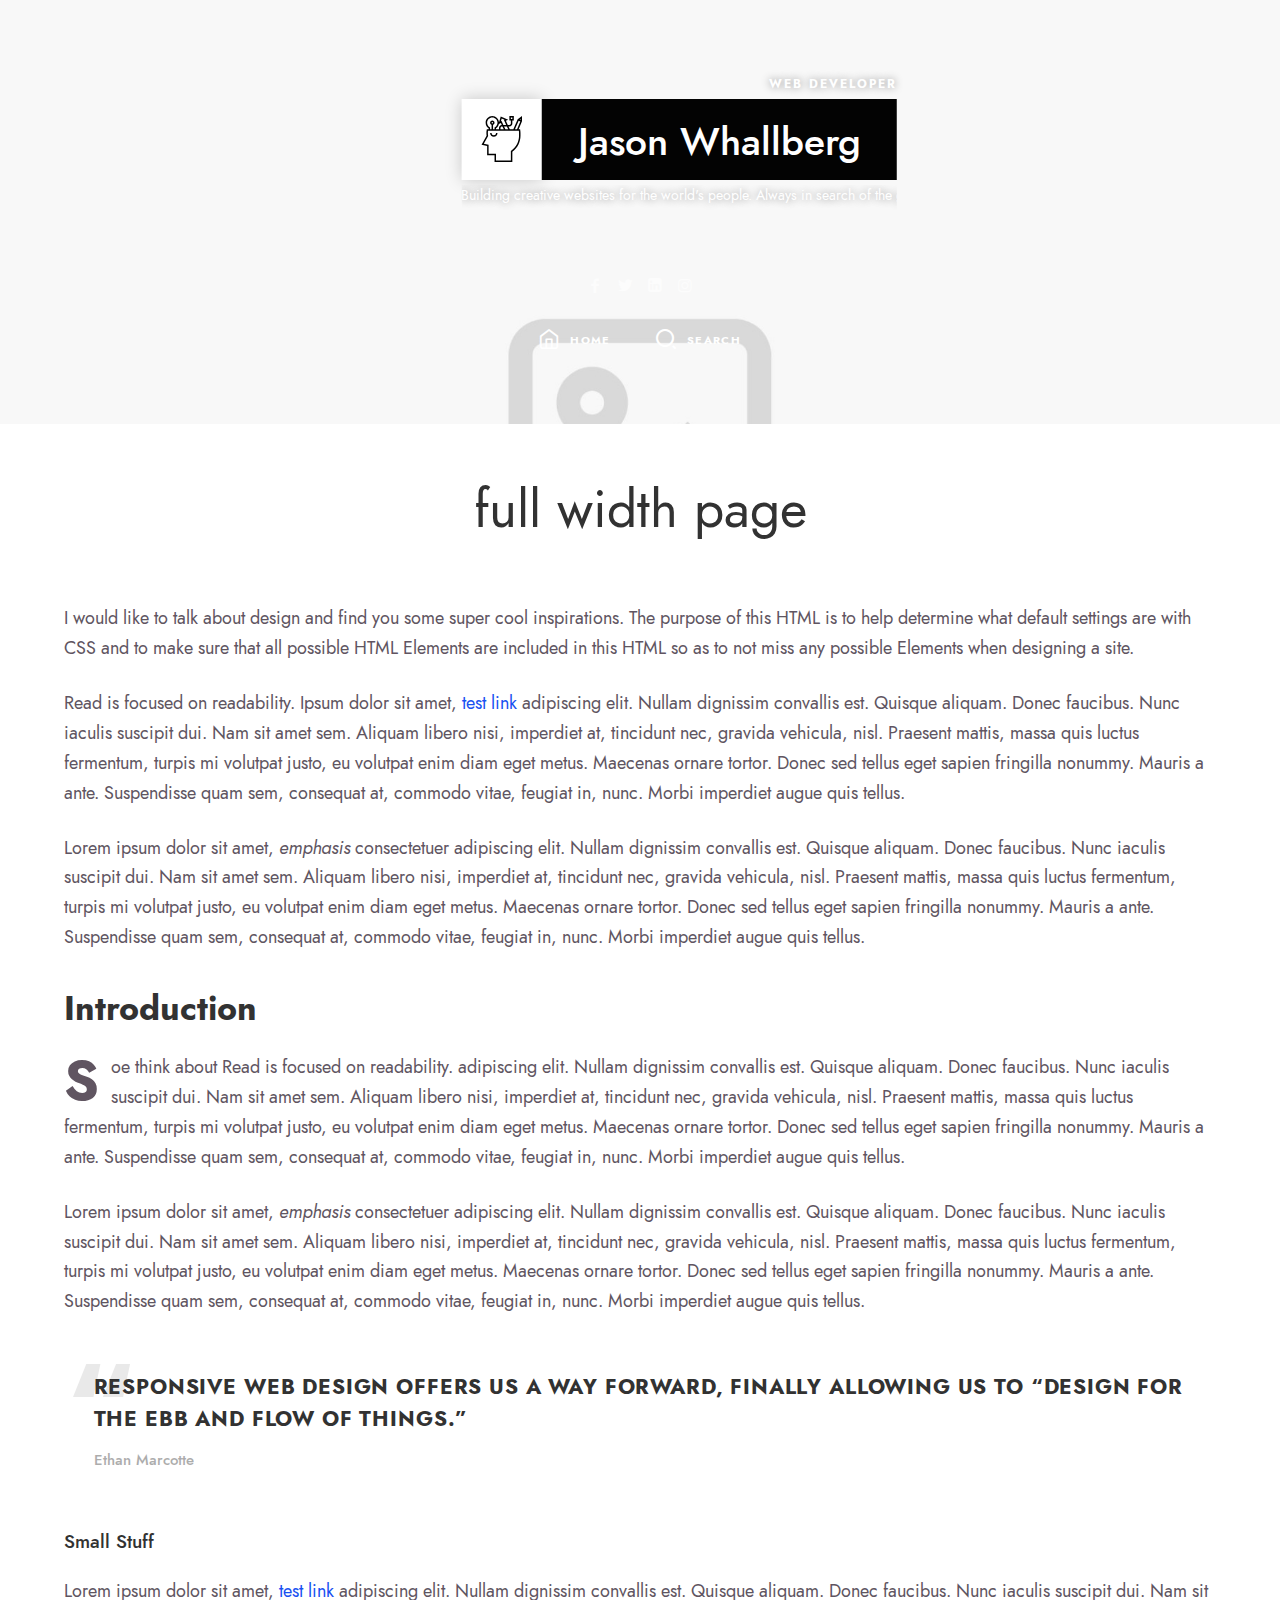
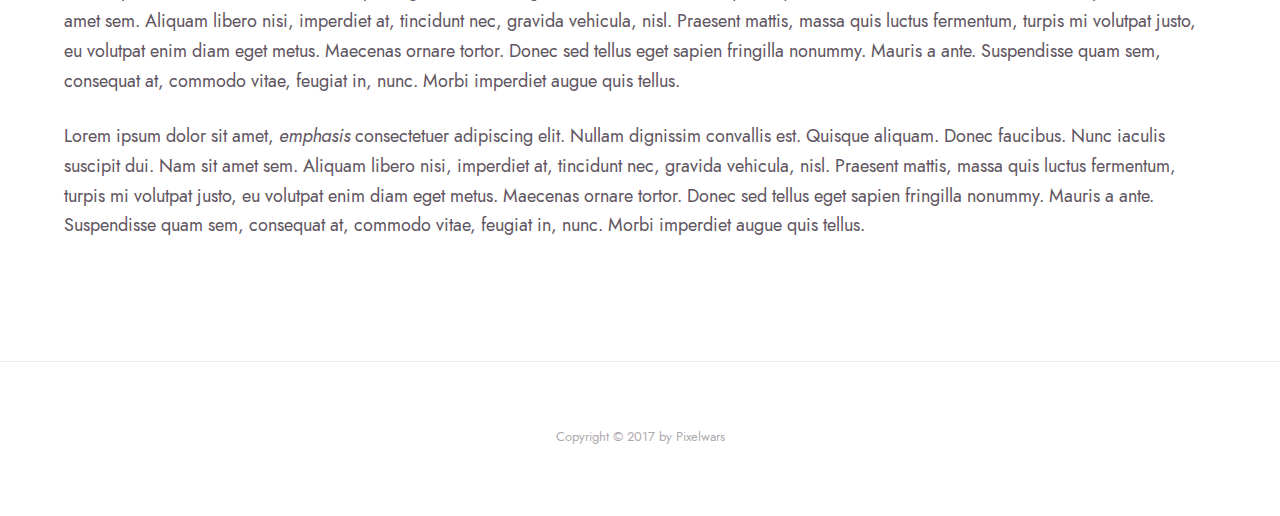
<file: page-full-width.html>
<!DOCTYPE html>
<html lang="en" class="no-js classic-page-layout " data-audio-tick="audio/tick.mp3" data-click-ripple-animation="yes">
<head>
    
		<meta charset="utf-8" />
        <meta name="viewport" content="width=device-width, initial-scale=1">
        <meta name="description" content="ikonik - Responsive HTML5 vCard Template">
        <meta name="keywords" content="vcard, html5, portfolio">
        <meta name="author" content="Pixelwars">
        <meta name="theme-color" content="#1755cf" />

        <title>ikonik</title>

        <!-- FAV and TOUCH ICONS -->
        <link rel="shortcut icon" href="images/ico/favicon.ico">
        <link rel="apple-touch-icon" href="images/ico/apple-touch-icon.png">
		 
        <!-- FONTS -->
        <link rel="stylesheet" href="css/fonts/jost/jost.css">
    	<link href="https://fonts.googleapis.com/css?family=Anton" rel="stylesheet">
                         
       
        <!-- STYLES -->
        <link rel="stylesheet" type="text/css" href="css/normalize.css">
        <link rel="stylesheet" type="text/css" href="css/bootstrap.css">
        <link rel="stylesheet" type="text/css" href="js/nprogress/nprogress.css">
        <link rel="stylesheet" type="text/css" href="js/jquery.magnific-popup/magnific-popup.css">
        <link rel="stylesheet" type="text/css" href="css/fonts/fontello/css/fontello.css">
        <link rel="stylesheet" type="text/css" href="css/main.css">
        <link rel="stylesheet" type="text/css" href="css/768.css">

        
        <!-- INITIAL SCRIPTS -->
<script src="js/jquery.js"></script>
</head>
    
    
    
	<body>
    	
        
      	
        
        
        
        
        
        
        
          
        
        <!-- PAGE -->
	<div id="page" class="hfeed site">
            
            <!-- .site-main -->
		  	<main id="main" class="site-main cd-main">
          
          
			
            
            
                <!-- HEADER -->
                <header id="masthead" class="header" role="banner">
                    
                    <!-- header-wrap -->
                    <div class="header-wrap layout-full">
                        
                        <img src="images/home/cover.jpg" alt="profile-image">

                        <div class="home-heading">
                            <div class="home-logo">
                    
                                <p class="home-job-title">Web Developer</p>
                
                                <p class="home-marquee">
                                    Building creative websites for the world's people. Always in search
                                    of the great user experience.
                                    Building creative websites for the world's people. Always in search
                                    of the great user experience.
                                </p>
                
                                <!--<i class="home-logo-left "><span>Web</span></i>-->
                                <i class="home-logo-center">
                                    <span class="home-icon">
                                        <img src="images/home/icon.svg" alt="icon" />
                                    </span>
                                    <span class="home-text-container">
                                        <p class="home-text-container-placeholder">Jason Whallberg</p>
                                    </span>
                                    <span class="home-text">Jason Whallberg</span>
                                </i>
                                <!--<i class="home-logo-right"><span>Developer</span></i>-->
                            </div>
                        </div>
                        
                        

                        <!-- HOME BG LOGO -->
                        <div class="home-bg-logo">
                            <img src="images/home/icon-bg2.svg" alt="icon" />
                        </div>
                        <!-- HOME BG LOGO -->
                        
                        
                        <!-- header-social -->
                        <div class="header-bottom">
                        
                            <a class="social-link facebook" href="#"></a>
                            <a class="social-link twitter" href="#"></a>
                            <a class="social-link linkedin" href="#"></a>
                            <a class="social-link instagram" href="#"></a>

                        </div>
                        <!-- header-social -->
                        
                        <!-- NAV MENU -->
                        <nav id="primary-navigation" class="site-navigation primary-navigation" role="navigation">
                            <div class="nav-menu menu-with-icons">
                                <ul>
<li><a class="home" href="index.html">Home</a></li>
                                      <li><a class="search-toggle">Search</a></li>   
                                                 
                    </ul>
                            </div>
                        </nav>
                        <!-- NAV MENU -->
                        
                        
                        
                        <!-- SEARCH --> 
                        <div class="header-search">
                            <form role="search" method="get" class="search-form" action="#">
                                <label>
                                    <span class="screen-reader-text">Search for:</span>
                                    <input type="search" class="search-field" placeholder="Enter Keyword" value="" name="s">
                                </label>
                                <input type="submit" class="search-submit" value="Search">
                            </form>
                        </div>
                        <!-- SEARCH -->
                        
                        
                    </div>
                    <!-- header-wrap -->
                    
                </header>
                <!-- HEADER -->
            
            
            
            
                
                
                <!-- site-middle -->
                <div class="site-middle">
                
                
                
                     
                
                     
                    
                     
                    
                    
                    
                     
                    <div class="layout-full"> 
                        <div id="primary" class="content-area">
                     
                    
                     
                
                    
        
                    
                            <!-- site-content -->
                            <div id="content" class="site-content" role="main"> <!-- .page-single -->
                              <div class="page-single page-layout">
                                
                                
                                      <!-- .hentry -->
                                      <article class="page hentry">
                                            
                                          <!-- .entry-header -->
                                          <header class="entry-header">
                                               <h1 class="entry-title">full width page</h1>
                                          </header>
                                          <!-- .entry-header -->
                                            
                    
                                          <!-- .entry-content -->
                                          <div class="entry-content">
                                            
                                              <p>I would like to talk about design and find you some super cool inspirations. The purpose of this HTML is to help determine what default settings are with CSS and to make sure that all possible HTML Elements are included in this HTML so as to not miss any possible Elements when designing a site.</p>
                                                
                                              <p>Read is focused on readability. Ipsum dolor sit amet, <a href="#" title="test link">test link</a> adipiscing elit. Nullam dignissim convallis est. Quisque aliquam. Donec faucibus. Nunc iaculis suscipit dui. Nam sit amet sem. Aliquam libero nisi, imperdiet at, tincidunt nec, gravida vehicula, nisl. Praesent mattis, massa quis luctus fermentum, turpis mi volutpat justo, eu volutpat enim diam eget metus. Maecenas ornare tortor. Donec sed tellus eget sapien fringilla nonummy. Mauris a ante. Suspendisse quam sem, consequat at, commodo vitae, feugiat in, nunc. Morbi imperdiet augue quis tellus.</p>
                                                
                                              <p>Lorem ipsum dolor sit amet, <em>emphasis</em> consectetuer adipiscing elit. Nullam dignissim convallis est. Quisque aliquam. Donec faucibus. Nunc iaculis suscipit dui. Nam sit amet sem. Aliquam libero nisi, imperdiet at, tincidunt nec, gravida vehicula, nisl. Praesent mattis, massa quis luctus fermentum, turpis mi volutpat justo, eu volutpat enim diam eget metus. Maecenas ornare tortor. Donec sed tellus eget sapien fringilla nonummy. Mauris a ante. Suspendisse quam sem, consequat at, commodo vitae, feugiat in, nunc. Morbi imperdiet augue quis tellus.</p>
                                                
                                              <h2>Introduction</h2>
                                              <p class="drop-cap">Soe think about Read is focused on readability. adipiscing elit. Nullam dignissim convallis est. Quisque aliquam. Donec faucibus. Nunc iaculis suscipit dui. Nam sit amet sem. Aliquam libero nisi, imperdiet at, tincidunt nec, gravida vehicula, nisl. Praesent mattis, massa quis luctus fermentum, turpis mi volutpat justo, eu volutpat enim diam eget metus. Maecenas ornare tortor. Donec sed tellus eget sapien fringilla nonummy. Mauris a ante. Suspendisse quam sem, consequat at, commodo vitae, feugiat in, nunc. Morbi imperdiet augue quis tellus.</p>
                                                
                                              <p>Lorem ipsum dolor sit amet, <em>emphasis</em> consectetuer adipiscing elit. Nullam dignissim convallis est. Quisque aliquam. Donec faucibus. Nunc iaculis suscipit dui. Nam sit amet sem. Aliquam libero nisi, imperdiet at, tincidunt nec, gravida vehicula, nisl. Praesent mattis, massa quis luctus fermentum, turpis mi volutpat justo, eu volutpat enim diam eget metus. Maecenas ornare tortor. Donec sed tellus eget sapien fringilla nonummy. Mauris a ante. Suspendisse quam sem, consequat at, commodo vitae, feugiat in, nunc. Morbi imperdiet augue quis tellus.</p>
                                                
                                              <!-- blockquote -->
                                              <blockquote>Responsive web design offers us a way forward, finally allowing us to “design for the ebb and flow of things.”
                                                  <cite>Ethan Marcotte</cite>
                                              </blockquote>
                                              <!-- blockquote -->
                                                
                                              <h3>Small Stuff</h3>
                                              <p>Lorem ipsum dolor sit amet, <a href="#" title="test link">test link</a> adipiscing elit. Nullam dignissim convallis est. Quisque aliquam. Donec faucibus. Nunc iaculis suscipit dui. Nam sit amet sem. Aliquam libero nisi, imperdiet at, tincidunt nec, gravida vehicula, nisl. Praesent mattis, massa quis luctus fermentum, turpis mi volutpat justo, eu volutpat enim diam eget metus. Maecenas ornare tortor. Donec sed tellus eget sapien fringilla nonummy. Mauris a ante. Suspendisse quam sem, consequat at, commodo vitae, feugiat in, nunc. Morbi imperdiet augue quis tellus.</p>
                                              <p>Lorem ipsum dolor sit amet, <em>emphasis</em> consectetuer adipiscing elit. Nullam dignissim convallis est. Quisque aliquam. Donec faucibus. Nunc iaculis suscipit dui. Nam sit amet sem. Aliquam libero nisi, imperdiet at, tincidunt nec, gravida vehicula, nisl. Praesent mattis, massa quis luctus fermentum, turpis mi volutpat justo, eu volutpat enim diam eget metus. Maecenas ornare tortor. Donec sed tellus eget sapien fringilla nonummy. Mauris a ante. Suspendisse quam sem, consequat at, commodo vitae, feugiat in, nunc. Morbi imperdiet augue quis tellus.</p>
                                                
                                                
                                               
                                          </div>
                                          <!-- .entry-content -->
                                            
                                        
                                      </article>
                                      <!-- .hentry -->
                                    
                                    
                              </div>
                              <!-- .page-single --> 
                
                
                </div>
                            <!-- site-content -->
                    
                        </div>
                        <!-- primary -->    
                    
                    
                        
                    
                    
                    </div>
                    <!-- layout -->
                
                
                </div>
                <!-- site-middle -->
                        
                        
                        
                        
                        
                        
                        
                        
                        
                        
                        
                        
                        
                        
                        
                        
                        
                        
                        
                    <!-- .site-footer -->
                    <footer id="colophon" class="site-footer" role="contentinfo">
                        
                        <!-- .site-info --> 
                        <div class="site-info">
                            <div class="textwidget">
                                <p><a href="http://pixelwars.org/">Copyright &copy; 2017 by Pixelwars</a></p>
                            </div>
                        </div>
                        <!-- .site-info --> 
                        
                    </footer>
                    <!-- .site-footer --> 
    
                
                
                    
      </main>
                <!-- .site-main -->
                
                



                <!-- ALERT : used for contact form mail delivery alert -->
                <div class="site-alert animated"></div>
                
                
                
                
            </div>
            <!-- PAGE -->
        
        <a href="#" id="back-to-top" class="show">↑ <span>Scroll to top</span></a>
        
        
        
        
        <!-- SCRIPTS -->
        <script src="js/tween-max.js"></script>
        <script src="js/jquery-address.js"></script>
        <script src="js/nprogress/nprogress.js"></script>
        <script src="js/jquery-isotope.js"></script>
        <script src="js/imagesloaded.js"></script>
        <script src="js/jquery-fitvids.js"></script>
        <script src="js/jquery.magnific-popup/jquery-magnific-popup.js"></script>
        <script src="js/jquery-easing.js"></script>
        <script src="js/jquery-validate.js"></script>
        <script src="js/resize-sensor.js"></script>
        <script src="js/jquery-sticky-sidebar.js"></script>
        <script src="js/main.js"></script>
        
        
	</body>
</html>
</file>
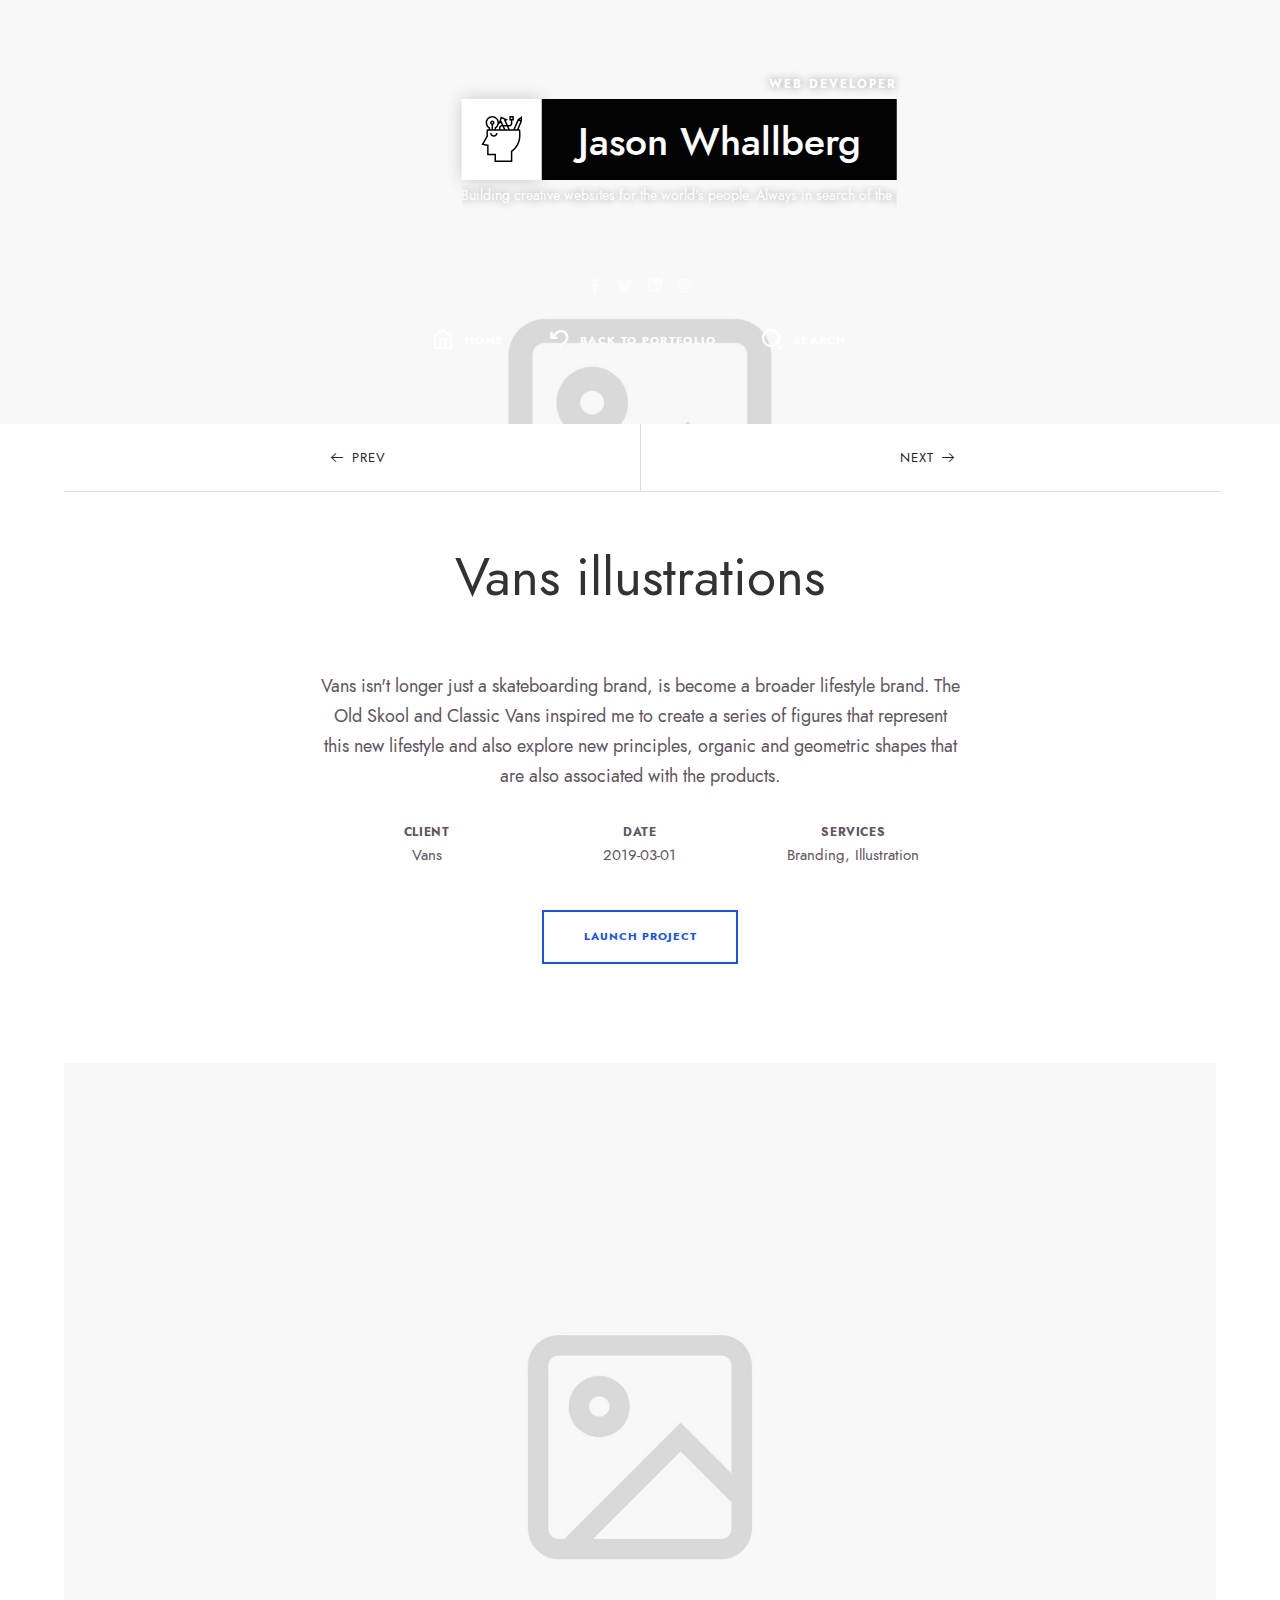
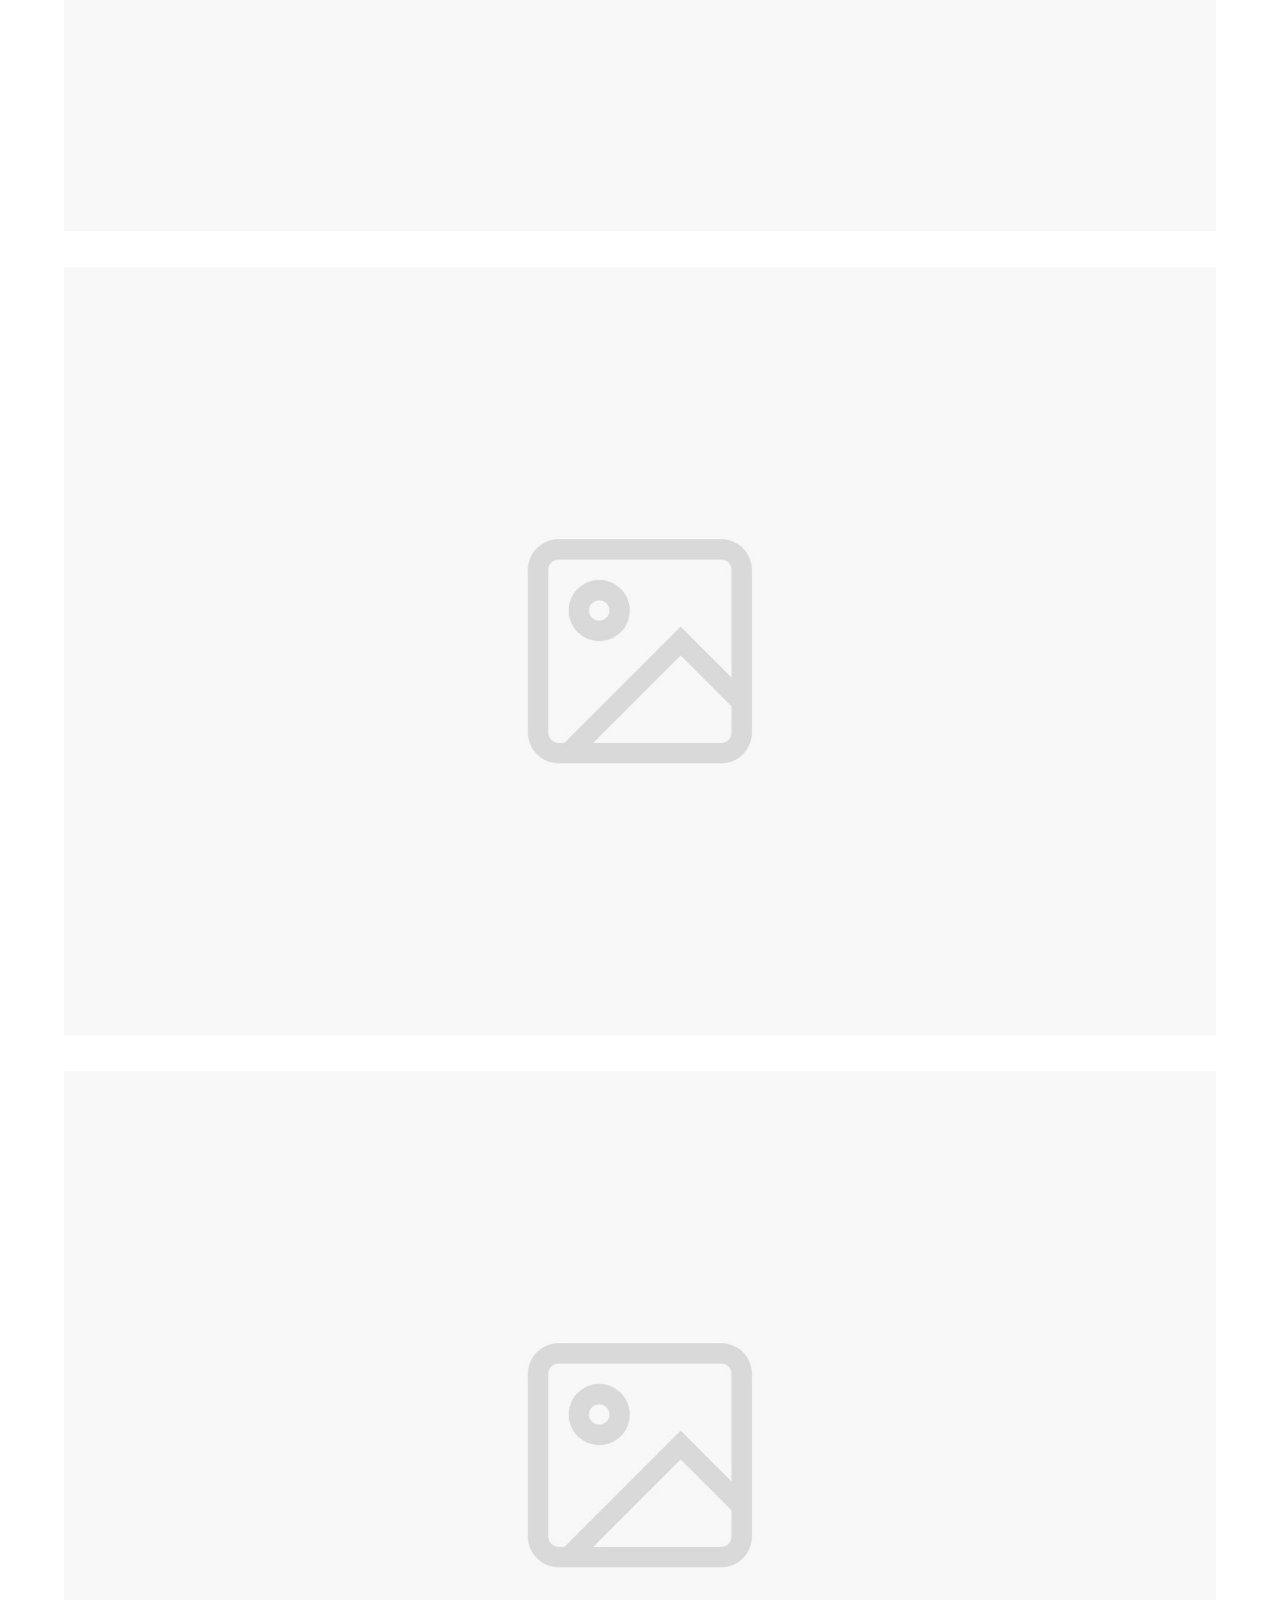
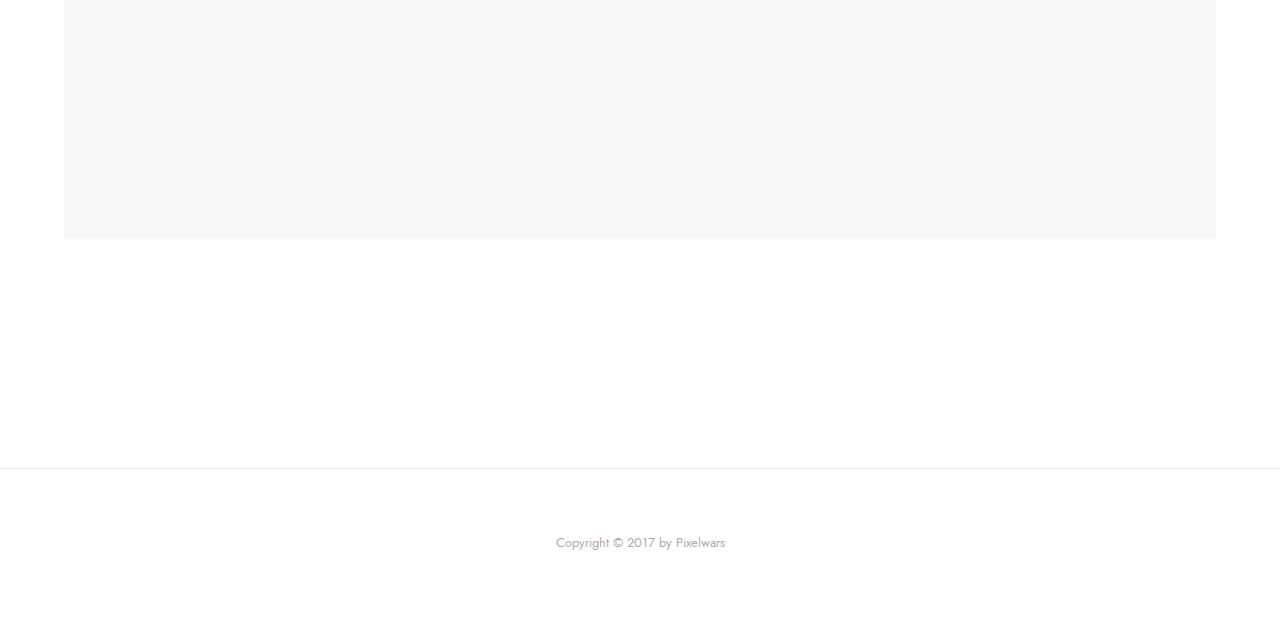
<file: portfolio-item-01.html>
<!DOCTYPE html>
<html lang="en" class="no-js classic-page-layout " data-audio-tick="audio/tick.mp3" data-click-ripple-animation="yes">
<head>
    
		<meta charset="utf-8" />
        <meta name="viewport" content="width=device-width, initial-scale=1">
        <meta name="description" content="ikonik - Responsive HTML5 vCard Template">
        <meta name="keywords" content="vcard, html5, portfolio">
        <meta name="author" content="Pixelwars">
        <meta name="theme-color" content="#1755cf" />

        <title>ikonik</title>

        <!-- FAV and TOUCH ICONS -->
        <link rel="shortcut icon" href="images/ico/favicon.ico">
        <link rel="apple-touch-icon" href="images/ico/apple-touch-icon.png">
		 
        <!-- FONTS -->
        <link rel="stylesheet" href="css/fonts/jost/jost.css">
    	<link href="https://fonts.googleapis.com/css?family=Anton" rel="stylesheet">
                         
       
        <!-- STYLES -->
        <link rel="stylesheet" type="text/css" href="css/normalize.css">
        <link rel="stylesheet" type="text/css" href="css/bootstrap.css">
        <link rel="stylesheet" type="text/css" href="js/nprogress/nprogress.css">
        <link rel="stylesheet" type="text/css" href="js/jquery.magnific-popup/magnific-popup.css">
        <link rel="stylesheet" type="text/css" href="css/fonts/fontello/css/fontello.css">
        <link rel="stylesheet" type="text/css" href="css/main.css">
        <link rel="stylesheet" type="text/css" href="css/768.css">

        
        <!-- INITIAL SCRIPTS -->
<script src="js/jquery.js"></script>
</head>
    
    
    
	<body>
    	
        
      	
        
        
        
        
        
        
        
          
        
        <!-- PAGE -->
	<div id="page" class="hfeed site">
            
            <!-- .site-main -->
		  	<main id="main" class="site-main cd-main">
          
          
			
            
            
                <!-- HEADER -->
                <header id="masthead" class="header" role="banner">
                    
                    <!-- header-wrap -->
                    <div class="header-wrap layout-full">
                        
                        <img src="images/home/cover.jpg" alt="profile-image">

                        <div class="home-heading">
                            <div class="home-logo">
                    
                                <p class="home-job-title">Web Developer</p>
                
                                <p class="home-marquee">
                                    Building creative websites for the world's people. Always in search
                                    of the great user experience.
                                    Building creative websites for the world's people. Always in search
                                    of the great user experience.
                                </p>
                
                                <!--<i class="home-logo-left "><span>Web</span></i>-->
                                <i class="home-logo-center">
                                    <span class="home-icon">
                                        <img src="images/home/icon.svg" alt="icon" />
                                    </span>
                                    <span class="home-text-container">
                                        <p class="home-text-container-placeholder">Jason Whallberg</p>
                                    </span>
                                    <span class="home-text">Jason Whallberg</span>
                                </i>
                                <!--<i class="home-logo-right"><span>Developer</span></i>-->
                            </div>
                        </div>
                        
                        

                        <!-- HOME BG LOGO -->
                        <div class="home-bg-logo">
                            <img src="images/home/icon-bg2.svg" alt="icon" />
                        </div>
                        <!-- HOME BG LOGO -->
                        
                        
                        <!-- header-social -->
                        <div class="header-bottom">
                        
                            <a class="social-link facebook" href="#"></a>
                            <a class="social-link twitter" href="#"></a>
                            <a class="social-link linkedin" href="#"></a>
                            <a class="social-link instagram" href="#"></a>

                        </div>
                        <!-- header-social -->
                        
                        <!-- NAV MENU -->
                        <nav id="primary-navigation" class="site-navigation primary-navigation" role="navigation">
                            <div class="nav-menu menu-with-icons">
                                <ul>
<li><a class="home" href="index.html">Home</a></li>
                                <li><a class="return" href="index.html#portfolio">Back To Portfolio</a></li>
                                <li><a class="search-toggle">Search</a></li>

                                </ul>
                            </div>
                        </nav>
                        <!-- NAV MENU -->
                        
                        
                        
                        <!-- SEARCH --> 
                        <div class="header-search">
                            <form role="search" method="get" class="search-form" action="#">
                                <label>
                                    <span class="screen-reader-text">Search for:</span>
                                    <input type="search" class="search-field" placeholder="Enter Keyword" value="" name="s">
                                </label>
                                <input type="submit" class="search-submit" value="Search">
                            </form>
                        </div>
                        <!-- SEARCH -->
                        
                        
                    </div>
                    <!-- header-wrap -->
                    
                </header>
                <!-- HEADER -->
            
            
            
            
                
                
                <!-- site-middle -->
                <div class="site-middle">
                
                
                
                     
                
                     
                    
                     
                    <div class="layout-medium"> 
                        <div id="primary" class="content-area">
                     
                    
                    
                    
                     
                    
                     
                
                    
        
                    
                            <!-- site-content -->
                            <div id="content" class="site-content" role="main"> <!-- .portfolio-single -->
                            <div class="portfolio-single page-layout">


                                <!-- .hentry -->
                                <article class="hentry">

                                    <!-- .entry-header -->
                                    <header class="entry-header">


                                        <!-- PORTFOLIO-NAV -->
                                        <div class="portfolio-nav">
                                            <span class="prev ajax"><a href="portfolio-item-03.html">Prev</a></span>
                                            <span class="back"><a href="#/portfolio">Close</a></span>
                                            <span class="next ajax"><a href="portfolio-item-02.html">Next</a></span>
                                        </div>
                                        <!-- PORTFOLIO-NAV -->

                                        <!-- TITLE -->
                                        <h1 class="entry-title">Vans illustrations</h1>
                                        <!-- TITLE -->

                                    </header>
                                    <!-- .entry-header -->


                                    <!-- .entry-content -->
                                    <div class="entry-content">


                                        <!-- .portfolio-desc -->
                                        <div class="portfolio-desc">

                                            <p>Vans isn't longer just a skateboarding brand, is become a broader lifestyle brand. The Old Skool and Classic Vans inspired me to create a series of figures that represent this new lifestyle and also explore new principles, organic and geometric shapes that are also associated with the products.
</p>

                                            <div class="portfolio-meta">
                                                <span><strong>Client</strong> Vans</span>
                                                <span><strong>Date</strong> 2019-03-01</span>
                                                <span><strong>Services</strong> Branding, Illustration</span>
                                            </div>

                                            <p>
                                                <a href="https://www.behance.net/gallery/77400809/Vans-Faces"
                                                    target="_blank" class="button primary">LAUNCH PROJECT</a>
                                            </p>

                                        </div>
                                        <!-- .portfolio-desc -->


                                        <p>
                                            <img src="images/portfolio/single/01.jpg" alt="project">
                                            <img src="images/portfolio/single/02.jpg" alt="project">
                                            <img src="images/portfolio/single/03.jpg" alt="project">
                                        </p>





                                    </div>
                                    <!-- .entry-content -->


                                </article>
                                <!-- .hentry -->


                            </div>
                            <!-- .portfolio-single -->


                            </div>
                            <!-- site-content -->
                    
                        </div>
                        <!-- primary -->    
                    
                    
                        
                    
                    
                    </div>
                    <!-- layout -->
                
                
                </div>
                <!-- site-middle -->
                        
                        
                        
                        
                        
                        
                        
                        
                        
                        
                        
                        
                        
                        
                        
                        
                        
                        
                        
                    <!-- .site-footer -->
                    <footer id="colophon" class="site-footer" role="contentinfo">
                        
                        <!-- .site-info --> 
                        <div class="site-info">
                            <div class="textwidget">
                                <p><a href="http://pixelwars.org/">Copyright &copy; 2017 by Pixelwars</a></p>
                            </div>
                        </div>
                        <!-- .site-info --> 
                        
                    </footer>
                    <!-- .site-footer --> 
    
                
                
                    
      </main>
                <!-- .site-main -->
                
                



                <!-- ALERT : used for contact form mail delivery alert -->
                <div class="site-alert animated"></div>
                
                
                
                
            </div>
            <!-- PAGE -->
        
        <a href="#" id="back-to-top" class="show">↑ <span>Scroll to top</span></a>
        
        
        
        
        <!-- SCRIPTS -->
        <script src="js/tween-max.js"></script>
        <script src="js/jquery-address.js"></script>
        <script src="js/nprogress/nprogress.js"></script>
        <script src="js/jquery-isotope.js"></script>
        <script src="js/imagesloaded.js"></script>
        <script src="js/jquery-fitvids.js"></script>
        <script src="js/jquery.magnific-popup/jquery-magnific-popup.js"></script>
        <script src="js/jquery-easing.js"></script>
        <script src="js/jquery-validate.js"></script>
        <script src="js/resize-sensor.js"></script>
        <script src="js/jquery-sticky-sidebar.js"></script>
        <script src="js/main.js"></script>
        
        
	</body>
</html>
</file>
<file: css/fonts/jost/jost.css>
@font-face {
    font-family: 'Jost*';
    src: url('jost-700-bold.woff2') format('woff2'),
         url('jost-700-bold.woff') format('woff');
    font-weight: bold;
    font-style: normal;

}




@font-face {
    font-family: 'Jost*';
    src: url('jost-700-bolditalic.woff2') format('woff2'),
         url('jost-700-bolditalic.woff') format('woff');
    font-weight: bold;
    font-style: italic;

}




@font-face {
    font-family: 'Jost*';
    src: url('jost-600-semi.woff2') format('woff2'),
         url('jost-600-semi.woff') format('woff');
    font-weight: 600;
    font-style: normal;

}




@font-face {
    font-family: 'Jost*';
    src: url('jost-600-semiitalic.woff2') format('woff2'),
         url('jost-600-semiitalic.woff') format('woff');
    font-weight: 600;
    font-style: italic;

}



@font-face {
    font-family: 'Jost*';
    src: url('jost-500-medium.woff2') format('woff2'),
         url('jost-500-medium.woff') format('woff');
    font-weight: 500;
    font-style: normal;

}




@font-face {
    font-family: 'Jost*';
    src: url('jost-500-mediumitalic.woff2') format('woff2'),
         url('jost-500-mediumitalic.woff') format('woff');
    font-weight: 500;
    font-style: italic;

}




@font-face {
    font-family: 'Jost*';
    src: url('jost-400-book.woff2') format('woff2'),
         url('jost-400-book.woff') format('woff');
    font-weight: normal;
    font-style: normal;

}




@font-face {
    font-family: 'Jost*';
    src: url('jost-400-bookitalic.woff2') format('woff2'),
         url('jost-400-bookitalic.woff') format('woff');
    font-weight: normal;
    font-style: italic;

}




@font-face {
    font-family: 'Jost*';
    src: url('jost-300-light.woff2') format('woff2'),
         url('jost-300-light.woff') format('woff');
    font-weight: 300;
    font-style: normal;

}




@font-face {
    font-family: 'Jost*';
    src: url('jost-300-lightitalic.woff2') format('woff2'),
         url('jost-300-lightitalic.woff') format('woff');
    font-weight: 300;
    font-style: italic;

}
</file>
<file: js/nprogress/nprogress.css>
/* Make clicks pass-through */
#nprogress{pointer-events:none;position:relative;z-index:5000}#nprogress .bar{background:#5BCF80;position:fixed;z-index:100;top:0;left:0;width:100%;height:3px}#nprogress .peg{display:block;position:absolute;right:0;width:100px;height:100%;opacity:1;-webkit-transform:rotate(3deg) translate(0,-6px);-ms-transform:rotate(3deg) translate(0,-6px);transform:rotate(3deg) translate(0,-6px)}#nprogress .spinner{display:block;position:fixed;z-index:10000;top:15px;right:15px}#nprogress .spinner-icon{width:20px;height:20px;box-sizing:border-box;border:3px solid transparent;border-top-color:#5BCF80;border-left-color:#5BCF80;border-radius:50%;-webkit-animation:nprogress-spinner 400ms linear infinite;animation:nprogress-spinner 400ms linear infinite}@-webkit-keyframes nprogress-spinner{0%{-webkit-transform:rotate(0deg)}100%{-webkit-transform:rotate(360deg)}}@keyframes nprogress-spinner{0%{transform:rotate(0deg)}100%{transform:rotate(360deg)}}
</file>
<file: css/fonts/fontello/css/fontello.css>
@font-face {
  font-family: 'fontello';
  src: url('../font/fontello.eot?14501059');
  src: url('../font/fontello.eot?14501059#iefix') format('embedded-opentype'),
       url('../font/fontello.woff2?14501059') format('woff2'),
       url('../font/fontello.woff?14501059') format('woff'),
       url('../font/fontello.ttf?14501059') format('truetype'),
       url('../font/fontello.svg?14501059#fontello') format('svg');
  font-weight: normal;
  font-style: normal;
}
/* Chrome hack: SVG is rendered more smooth in Windozze. 100% magic, uncomment if you need it. */
/* Note, that will break hinting! In other OS-es font will be not as sharp as it could be */
/*
@media screen and (-webkit-min-device-pixel-ratio:0) {
  @font-face {
    font-family: 'fontello';
    src: url('../font/fontello.svg?14501059#fontello') format('svg');
  }
}
*/
 
 [class^="pw-icon-"]:before, [class*=" pw-icon-"]:before {
  font-family: "fontello";
  font-style: normal;
  font-weight: normal;
  speak: none;
 
  display: inline-block;
  text-decoration: inherit;
  width: 1em;
  margin-right: .2em;
  text-align: center;
  /* opacity: .8; */
 
  /* For safety - reset parent styles, that can break glyph codes*/
  font-variant: normal;
  text-transform: none;
 
  /* fix buttons height, for twitter bootstrap */
  line-height: 1em;
 
  /* Animation center compensation - margins should be symmetric */
  /* remove if not needed */
  margin-left: .2em;
 
  /* you can be more comfortable with increased icons size */
  /* font-size: 120%; */
 
  /* Font smoothing. That was taken from TWBS */
  -webkit-font-smoothing: antialiased;
  -moz-osx-font-smoothing: grayscale;
 
  /* Uncomment for 3D effect */
  /* text-shadow: 1px 1px 1px rgba(127, 127, 127, 0.3); */
}
 
.pw-icon-menu:before { content: '\e800'; } /* '' */
.pw-icon-book:before { content: '\e801'; } /* '' */
.pw-icon-doc-text:before { content: '\e802'; } /* '' */
.pw-icon-spotify-1:before { content: '\e803'; } /* '' */
.pw-icon-book-alt:before { content: '\e804'; } /* '' */
.pw-icon-book-1:before { content: '\e805'; } /* '' */
.pw-icon-bookmark:before { content: '\e806'; } /* '' */
.pw-icon-pencil-1:before { content: '\e807'; } /* '' */
.pw-icon-pen:before { content: '\e808'; } /* '' */
.pw-icon-apple:before { content: '\e809'; } /* '' */
.pw-icon-lightbulb:before { content: '\e80a'; } /* '' */
.pw-icon-down-open-big:before { content: '\e80b'; } /* '' */
.pw-icon-angle-down:before { content: '\e80c'; } /* '' */
.pw-icon-circle-empty:before { content: '\e80d'; } /* '' */
.pw-icon-book-open-1:before { content: '\e80e'; } /* '' */
.pw-icon-check:before { content: '\e80f'; } /* '' */
.pw-icon-check-empty:before { content: '\e810'; } /* '' */
.pw-icon-chat:before { content: '\e811'; } /* '' */
.pw-icon-pencil-alt:before { content: '\e812'; } /* '' */
.pw-icon-undo:before { content: '\e813'; } /* '' */
.pw-icon-at:before { content: '\e814'; } /* '' */
.pw-icon-article-alt:before { content: '\e815'; } /* '' */
.pw-icon-doc:before { content: '\e816'; } /* '' */
.pw-icon-comment-alt2:before { content: '\e817'; } /* '' */
.pw-icon-comment:before { content: '\e818'; } /* '' */
.pw-icon-search:before { content: '\e819'; } /* '' */
.pw-icon-scissors-outline:before { content: '\e81a'; } /* '' */
.pw-icon-flow-merge:before { content: '\e81b'; } /* '' */
.pw-icon-gift:before { content: '\e81c'; } /* '' */
.pw-icon-chart-bar-outline:before { content: '\e81d'; } /* '' */
.pw-icon-check-1:before { content: '\e81e'; } /* '' */
.pw-icon-check-outline:before { content: '\e81f'; } /* '' */
.pw-icon-pencil-2:before { content: '\e820'; } /* '' */
.pw-icon-mobile-1:before { content: '\e821'; } /* '' */
.pw-icon-laptop:before { content: '\e822'; } /* '' */
.pw-icon-plus:before { content: '\e823'; } /* '' */
.pw-icon-desktop-2:before { content: '\e824'; } /* '' */
.pw-icon-facebook:before { content: '\e825'; } /* '' */
.pw-icon-twitter:before { content: '\e826'; } /* '' */
.pw-icon-linkedin-squared:before { content: '\e827'; } /* '' */
.pw-icon-map:before { content: '\e828'; } /* '' */
.pw-icon-pinterest-circled:before { content: '\e829'; } /* '' */
.pw-icon-github-circled:before { content: '\e82a'; } /* '' */
.pw-icon-behance:before { content: '\e82b'; } /* '' */
.pw-icon-dribbble:before { content: '\e82c'; } /* '' */
.pw-icon-address:before { content: '\e82d'; } /* '' */
.pw-icon-lastfm:before { content: '\e82e'; } /* '' */
.pw-icon-rss:before { content: '\e82f'; } /* '' */
.pw-icon-vimeo-squared:before { content: '\e830'; } /* '' */
.pw-icon-forrst:before { content: '\e831'; } /* '' */
.pw-icon-skype:before { content: '\e832'; } /* '' */
.pw-icon-picasa:before { content: '\e833'; } /* '' */
.pw-icon-youtube-play:before { content: '\e834'; } /* '' */
.pw-icon-flickr:before { content: '\e835'; } /* '' */
.pw-icon-tumblr:before { content: '\e836'; } /* '' */
.pw-icon-blogger:before { content: '\e837'; } /* '' */
.pw-icon-delicious:before { content: '\e838'; } /* '' */
.pw-icon-digg:before { content: '\e839'; } /* '' */
.pw-icon-vcard:before { content: '\e83a'; } /* '' */
.pw-icon-wordpress:before { content: '\e83b'; } /* '' */
.pw-icon-stackoverflow:before { content: '\e83c'; } /* '' */
.pw-icon-foursquare:before { content: '\e83d'; } /* '' */
.pw-icon-xing:before { content: '\e83e'; } /* '' */
.pw-icon-sina-weibo:before { content: '\e83f'; } /* '' */
.pw-icon-soundcloud:before { content: '\e840'; } /* '' */
.pw-icon-fivehundredpx:before { content: '\e841'; } /* '' */
.pw-icon-slideshare:before { content: '\e842'; } /* '' */
.pw-icon-android:before { content: '\e843'; } /* '' */
.pw-icon-contacts:before { content: '\e844'; } /* '' */
.pw-icon-windows:before { content: '\e845'; } /* '' */
.pw-icon-vkontakte:before { content: '\e846'; } /* '' */
.pw-icon-myspace:before { content: '\e847'; } /* '' */
.pw-icon-meetup:before { content: '\e848'; } /* '' */
.pw-icon-feather-1:before { content: '\e849'; } /* '' */
.pw-icon-reddit:before { content: '\e84a'; } /* '' */
.pw-icon-stumbleupon-circled:before { content: '\e84b'; } /* '' */
.pw-icon-path:before { content: '\e84c'; } /* '' */
.pw-icon-dropbox:before { content: '\e84d'; } /* '' */
.pw-icon-wine:before { content: '\e84e'; } /* '' */
.pw-icon-thumbs-up:before { content: '\e84f'; } /* '' */
.pw-icon-deviantart:before { content: '\e850'; } /* '' */
.pw-icon-grooveshark:before { content: '\e851'; } /* '' */
.pw-icon-thumbs-down:before { content: '\e852'; } /* '' */
.pw-icon-steam:before { content: '\e853'; } /* '' */
.pw-icon-quora:before { content: '\e854'; } /* '' */
.pw-icon-angellist:before { content: '\e855'; } /* '' */
.pw-icon-icq:before { content: '\e856'; } /* '' */
.pw-icon-lock:before { content: '\e857'; } /* '' */
.pw-icon-attach-outline:before { content: '\e858'; } /* '' */
.pw-icon-doc-alt:before { content: '\e859'; } /* '' */
.pw-icon-videocam-outline:before { content: '\e85a'; } /* '' */
.pw-icon-mail:before { content: '\e85b'; } /* '' */
.pw-icon-search-alt:before { content: '\e85c'; } /* '' */
.pw-icon-heart:before { content: '\e85d'; } /* '' */
.pw-icon-user:before { content: '\e85e'; } /* '' */
.pw-icon-news:before { content: '\e85f'; } /* '' */
.pw-icon-camera:before { content: '\e860'; } /* '' */
.pw-icon-graduation:before { content: '\e861'; } /* '' */
.pw-icon-bookmark-empty-1:before { content: '\e862'; } /* '' */
.pw-icon-vine:before { content: '\e863'; } /* '' */
.pw-icon-badge:before { content: '\e864'; } /* '' */
.pw-icon-education:before { content: '\e865'; } /* '' */
.pw-icon-play:before { content: '\e866'; } /* '' */
.pw-icon-gallery:before { content: '\e867'; } /* '' */
.pw-icon-eye-outline:before { content: '\e868'; } /* '' */
.pw-icon-mic-outline:before { content: '\e869'; } /* '' */
.pw-icon-external:before { content: '\e86a'; } /* '' */
.pw-icon-image:before { content: '\e86b'; } /* '' */
.pw-icon-feather:before { content: '\e86c'; } /* '' */
.pw-icon-left-open-big:before { content: '\e86d'; } /* '' */
.pw-icon-right-open-big:before { content: '\e86e'; } /* '' */
.pw-icon-up-open-big:before { content: '\e86f'; } /* '' */
.pw-icon-circle:before { content: '\e870'; } /* '' */
.pw-icon-details:before { content: '\e871'; } /* '' */
.pw-icon-home:before { content: '\e872'; } /* '' */
.pw-icon-left-arrow:before { content: '\e873'; } /* '' */
.pw-icon-right-arrow:before { content: '\e874'; } /* '' */
.pw-icon-close:before { content: '\e875'; } /* '' */
.pw-icon-quote:before { content: '\e876'; } /* '' */
.pw-icon-pin:before { content: '\e877'; } /* '' */
.pw-icon-way:before { content: '\e878'; } /* '' */
.pw-icon-music:before { content: '\e879'; } /* '' */
.pw-icon-location-outline:before { content: '\e888'; } /* '' */
.pw-icon-coffee:before { content: '\e88b'; } /* '' */
.pw-icon-book-open:before { content: '\e88c'; } /* '' */
.pw-icon-circle-thin:before { content: '\e88d'; } /* '' */
.pw-icon-minus:before { content: '\e89a'; } /* '' */
.pw-icon-phone-outline:before { content: '\e8a8'; } /* '' */
.pw-icon-tree:before { content: '\e8ab'; } /* '' */
.pw-icon-pencil:before { content: '\e8b3'; } /* '' */
.pw-icon-plane-outline:before { content: '\e8bc'; } /* '' */
.pw-icon-tablet:before { content: '\e8bf'; } /* '' */
.pw-icon-instagram-1:before { content: '\e8cc'; } /* '' */
.pw-icon-coverflow-empty:before { content: '\f00d'; } /* '' */
.pw-icon-isight:before { content: '\f039'; } /* '' */
.pw-icon-gplus-1:before { content: '\f0d5'; } /* '' */
.pw-icon-hand-spock-o:before { content: '\f259'; } /* '' */
.pw-icon-hand-pointer-o:before { content: '\f25a'; } /* '' */
.pw-icon-hand-peace-o:before { content: '\f25b'; } /* '' */
.pw-icon-snapchat:before { content: '\f2ac'; } /* '' */
.pw-icon-imdb:before { content: '\f2d8'; } /* '' */
.pw-icon-newspaper:before { content: '\f4f0'; } /* '' */
</file>
<file: css/main.css>
/* --------------------------------------------
	
	main.css : main style file
	Project : ikonik
	Author : pixelwars 
	
	---
	
	CONTEXT:
	
	1. BASE
		1.1 ELEMENTS
		1.2 FONTS
		1.3 TYPOGRAPHY
	2. FORMS
	3. COMMON
	4. LAYOUT
	5. MODULES
	6. THEME
	
   -------------------------------------------- */
   
   
   
/*  --------------------------------------------

	1. BASE (@base) - base html elements
	
    -------------------------------------------- */

/* ----- 1.1 ELEMENTS ----- */   
*,
*:after,
*::before {
	-webkit-box-sizing: border-box; -moz-box-sizing: border-box; box-sizing: border-box;
	}
html {
	font-size: 100%; -webkit-font-smoothing: antialiased; overflow-x: hidden;
	}
body {
 	 font-size: 15px; line-height: 1.66; -webkit-text-size-adjust: none;
	}
a {
 	color: #096; text-decoration: none; outline: none;
	}
a:hover,
a:focus {
	text-decoration: none; outline: none;
	}
a:hover {
 	color: #5BCF80
	}
iframe {
 	border: none
	}
ul {
 	list-style: square
	}
img,
figure {
 	max-width: 100%; height: auto;
	}

/* ----- 1.2 FONTS ----- */ 
/* BODY */
body,
input,
textarea,
select,
input[type=file] {
	font-family: 'Jost*', sans-serif;
	}

/* HEADING 1 */
h1,
.entry-title {
	font-family: 'Jost*', sans-serif;
	}

/* HOME TITLE */
.home-logo-center,
.home-logo-left,
.home-logo-right {
	font-family: 'Jost*', sans-serif;
	}

/* HOME MENU */
.home-menu {
	font-family: 'Anton', sans-serif;
	}
	
/* HEADINGS */
h2,
h3,
h4,
h5,
h6,
.nav-menu,
.card-nav,
th,
dt,
.button,
.catlinks a,
input[type=submit],
button,
label,
.tab-titles,
.more-link,
blockquote {
 	font-family: 'Jost*';
	}
	
/* FONTELLO ICONS */
.social-link,
.menu-with-icons a:before,
.toggle h4:before,
.mask,
.site-alert:before,
.portfolio-nav a:before,
.portfolio-nav a:after,
.hentry .entry-header:before,
.gallery-item a:after,
.wp-block-gallery a:after  {
    font-family:fontello; font-style:normal; font-weight:400; speak:none; display:inline-block; text-decoration:inherit; text-align:center; font-variant:normal; text-transform:none;
    }

/* ----- 1.3 TYPOGRAPHY ----- */
/* headings and paragraphs  */
h1 {
 	font-size: calc(20px + 2.6vw); margin: 0.8em 0 0.4em 0; line-height: 1.2;
	}
h2 {
 	font-size: calc(16px + 1.44vw); margin: 1.0em 0 0.6em 0; line-height: 1.3; 
	}
h3 {
	font-size: calc(15px + .3vw); margin: 1.0em 0 .6em 0; font-weight: 500;
	}
h4 {
	font-size: calc(12px + .1vw); margin: 2.0em 0 .6em 0; letter-spacing: 1px; text-transform: uppercase;
	}
h5 {
 	font-size: calc(12px + .1vw); margin: 1.0em 0 .6em 0; letter-spacing: 1px; text-transform: uppercase;
	}
h6 {
 	font-size: calc(12px + .1vw); margin: 1.0em 0 .6em 0; letter-spacing: 1px; text-transform: uppercase;
	}
p {
 	margin: 1em 0 1.4em 0;
	}
h1,
.entry-title {
	font-weight: 400; word-wrap: break-word;
	}
/* blockquote  */
blockquote {
 	position: relative; margin: 2.6em 0; padding: 0 1.4em; line-height: 1.5; font-weight: bold; text-transform: uppercase; font-size: calc(16px + .4vw); letter-spacing: 0.04em;
	}  
blockquote::before {
	font-size: 610%; position: absolute; line-height: 5rem; content: open-quote; top: 0; left: 0; opacity: .1;
	}
blockquote p {
	line-height: 100%;
	}
blockquote cite {
 	display: block; font-size: 15px; padding-right: 1em; margin-top: 1em; font-style: normal; font-weight: 500; opacity: .4; letter-spacing: 0; text-transform: none;
	}
			  
hr {
 	padding: .6em 0 1em 0; margin-bottom: 3em; outline: 0; border-width: 0 0 7px 0; border-style: solid; border-color: #f1f3f3;
	}
/* tables  */
table {
 	font-size: .875em; margin-bottom: 3em; text-align: center;
	}
tr th {
 	padding: .8em 1em; font-size: 12px; font-weight: bold; border-bottom: 1px solid #eee; text-transform: uppercase;
	}
tr td {
 	color: #6A7686; padding: .8em 1em .6em 1em; border-bottom: 1px solid #eee;
	}
tfoot tr td {
 	border-bottom: 0
	}
tr:nth-child(odd) td {
 	background: #f8f7f9;
	}
/* code and pre  */
code,
pre {
 	max-width: 100%; overflow: scroll; padding: 0 3px 2px; margin-bottom: 4em; font-family: Monaco, Menlo, Consolas, "Courier New", monospace; font-size: 12px; color: #333333; white-space: pre; overflow: auto;
	}
code {
 	display: inline-block; margin: 0 .4em; padding: 1px 6px; background: #fff; border: 1px solid #DDE4E6; box-shadow: 1px 1px 0 #fff, 2px 2px 0 #DDE4E6;
	}
pre {
	border: 1px solid #eee; padding: 12px 20px;
	}
/* lists  */
ol,
ul {
 	margin: .2em 0 1em 0;
	}
ul {
 	list-style: disc;
	}
dt {
 	margin-bottom: .4em; font-weight: 500;
	}
dd {
	padding-bottom: 1em; margin-left: 1.4em;
	}
/* Bootstrap Grid Fix */
@media (max-width:767px){
	.col-xs-6:nth-child(2n+1) { clear: left; }
}

/* CONTENT ALIGNMENT */
.aligncenter, .alignnone, .alignright, .alignleft {
    display: block; margin: 1.6em auto; clear: both;
	}
.wp-caption {
	color: inherit;
	}
.wp-caption img {
	border: 0 none; height: auto; margin: 0; padding: 0;
	}
.wp-caption-text {
    font-size: .8em; margin: 0; padding: .6em .1em 0; opacity: .7;
	}
.wp-caption.aligncenter { 
	text-align: center; 
	}
/* Gutenberg Block : Embed */
.wp-block-embed {
    margin: 2em 0;
    }
.wp-block-embed:first-child {
    margin-top: 0;
	}
.wp-block-embed__wrapper iframe {
	width: 100%;
	}

/*  --------------------------------------------

	2. FORMS (@forms) - form elements
	
    -------------------------------------------- */
fieldset {
    border: 0; margin: 0; padding: 0;
	}
form p {
 	position: relative; margin: 1.6em 0;
	}
label {
 	display: block; font-size: 10px; letter-spacing: 1px; font-weight: 700; margin-bottom: 0.6em; text-transform: uppercase;
	}
::-webkit-input-placeholder { 
	color: inherit; font-size: 11px; letter-spacing: 1px; font-weight: 500; text-transform: uppercase;
	}
::-moz-placeholder { 
	color: inherit; font-size: 11px; letter-spacing: 1px; font-weight: 500; text-transform: uppercase;
	} 
:-ms-input-placeholder { 
	color: inherit; font-size: 11px; letter-spacing: 1px; font-weight: 500; text-transform: uppercase;
	}
label input { 
    font-weight: 400;
    }
input:not([type=submit]):not([type=button]):not([type=file]):not([type=radio]):not([type=checkbox]),
textarea,
select {
 	padding: 1em 0 .2em 0; width: 100%; font-size: .925rem; border: 0; border-bottom: 2px solid rgba(0, 0, 0, 0.07); border-radius: 0; background-color: transparent; -webkit-appearance: none; -webkit-tap-highlight-color: transparent; box-sizing: border-box;
	}
input:not([type=submit]):not([type=button]):not([type=file]):not([type=radio]):not([type=checkbox]):hover,
textarea:hover,
input:hover,
select:hover {
 	outline: 0;
	}
input:not([type=submit]):not([type=button]):not([type=file]):not([type=radio]):not([type=checkbox]):focus,
textarea:focus,
input:focus,
select:focus {
 	border-color: #4ECE99; outline: 0;
	}
textarea {
 	min-height: 7em; line-height: 1.6; resize: vertical;
	}
select {
	padding: 1em 0 .2em 0; -webkit-appearance: none; -moz-appearance: none; -ms-appearance: none; appearance: none; background-image: url([data-uri]); background-position: 97% center; background-position: right 10px center; background-repeat: no-repeat; background-size: 20px 20px;
}
select::-ms-expand {
    display: none;
	}
input[type=file]{
	width: 100%; outline: 0; cursor: pointer; font-size: 13px;
	}
input[type=file]::-webkit-file-upload-button {
	display: inline-block; padding: .7em 1em; margin-right: 8px; outline: 0; color: inherit; background-color: transparent; border: 2px solid rgba(0, 0, 0, 0.07); cursor: pointer;
	}
input[type=checkbox] {
    -webkit-appearance: none; height: 1em; position: relative; background-color: transparent; border: 2px solid #333; width: 1em; border-radius: 3px; outline: none;  font-size: 15px; vertical-align: text-bottom; margin-right: .6em;
	}
input[type=checkbox]:active {
    box-shadow: 0 0 0.8em rgba(0, 0, 0, 0.2) inset;
	}
input[type=checkbox]:before,
input[type=checkbox]:after {
    content: ''; background-color: inherit; position: absolute; transition: 0.1s background-color;
	}
input[type=checkbox]:after {
    width: 0.14em; height: 0.60em; -webkit-transform: rotate(36deg) translate(0.42em, -0.17em);
	}
input[type=checkbox]:before {
    width: 0.14em; height: 0.35em; -webkit-transform: rotate(-58deg) translate(-0.2em, 0.35em);
	}
input[type=checkbox]:checked:after,
input[type=checkbox]:checked:before {
    background-color: #333;
	}
input[type=radio] {
    -webkit-appearance: none; height: 1em; position: relative; background-color: #fff; border: 2px solid #333; width: 1em; border-radius: 50%; outline: none; font-size: 15px; margin-right: .6em; vertical-align: text-bottom;
	}
input[type=radio]:checked:before {
    content: ''; background-color: #333; position: absolute; border-radius: 50%; top: 3px; left: 3px; bottom: 3px; right: 3px;
	}
.inline-label {
 	display: inline-block; margin-right: 2.2em; font-size: 11px; font-weight: 500;
	}
/* validation  */
label.error {
 	position: absolute; bottom: -26px; left: 0; min-width: 160px; font-size: 10px; font-weight: 400; text-transform: uppercase; padding: .2em .8em; background-color: #f11845; color: #fff; letter-spacing: .07em;
	}
label.error:after {
 	content: " "; position: absolute; left: 0; bottom: 100%; pointer-events: none; width: 0; height: 0; border-bottom: 10px solid #f11845; border-right: 10px solid transparent;
	}



/*  --------------------------------------------

	3. COMMON (@common) - common and helper classes
	
    -------------------------------------------- */
.cf:before,
.cf:after,
.entry-content:before,
.entry-content:after  {
 	content: " "; display: table;
	}
.cf:after,
.entry-content:after {
 	clear: both
	}
.center {
 	text-align: center;
	}
.easing,
.media-box .mask,
.gallery-item a:before,
.gallery-item a:after,
.wp-block-gallery a:before,
.wp-block-gallery a:after,
.header .social-link,
.nav-menu li a {
 	-webkit-transition: all 0.3s ease-out; transition: all 0.3s ease-out;
	}
.easing-short,
input,
textarea,
.social-link,
.button,
.portfolio-nav a,
.more-link,
.navigation a,
.pagination a,
.entry-meta a,
.comment a,
.format-link .entry-content > p:first-child a:first-child,
.gallery .gallery-caption {
 	-webkit-transition: all 0.15s; transition: all 0.15s;
	}
	
/* Assistive text */
.screen-reader-text {
	clip: rect(1px, 1px, 1px, 1px); position: absolute;
}
.screen-reader-text:focus {
	background-color: #f1f1f1; border-radius: 3px; box-shadow: 0 0 2px 2px rgba(0, 0, 0, 0.6); clip: auto; color: #21759b; display: block; font-size: 14px; 	font-weight: bold; height: auto; line-height: normal; padding: 15px 23px 14px; position: absolute; left: 5px; top: 5px; text-decoration: none; text-transform: none; width: auto; z-index: 100000; /* Above WP toolbar */
	}
.fw-100 {
	font-weight: 100;
	}
.fw-300 {
	font-weight: 300;
	}
.fw-400 {
	font-weight: 400;
	}
.fw-500 {
	font-weight: 500;
	}
.fw-700 {
	font-weight: 700;
	}
.fw-900 {
	font-weight: 900;
	}

/*  --------------------------------------------

	4. LAYOUT (@layout) : layout styles
	
    -------------------------------------------- */
.site,
.site-main { 
	height: 100%;
	}
.site-middle .layout-medium:after {
	content: ""; display: table; clear: both;
	}
.page-layout { 
	position: relative; width: 100%; min-height: 100%; background-size: cover; background-position: center center; 
	}
.p-overlay * {
	-webkit-backface-visibility: hidden;
	-moz-backface-visibility: hidden;
	backface-visibility: hidden;
	-webkit-transform: none;
	-moz-transform: none;
	transform: none;
	-webkit-transform-style: preserve-3d;
	-moz-transform-style: preserve-3d;
	transform-style: preserve-3d;
	}
.layout-fixed,
.layout-medium,
.layout-full {
	width: 90%; margin: 0 auto; z-index: 1; position: relative;
	}
.layout-fixed {
	max-width: 760px;
	}
.layout-medium,
.one-page-content > div {
	max-width: 1180px;
	}
.layout-full {
	max-width: 1700px;
	}
.hentry {
	padding: 0 0 2em 0;
	}
.entry-header {
	padding-top: 2em; position: relative;
	}
.one-page-content .entry-header {
	padding-top: 4em;
	}
.entry-title {
 	margin: 0; text-align: center;
	}
.entry-content {
	margin: 1.2em 0 0;
	}

.entry-title a:not(:hover) {
	color: inherit;
	}
.entry-title a {
	text-decoration: none;
	}

/* Cool Animated Links */
.cool-link {
	background-image: linear-gradient(transparent 88%, blue 12%); background-repeat: no-repeat; background-size: 0% 100%; transition: all 1s;
	}	
.cool-link:hover {
	background-size: 100% 100%;
	}

/* ----- 4.1 HEADER ----- */
.header {
	position: relative; display: flex; align-items: center; justify-content: center; text-align: center; padding: 7vh 0; background-size: cover; background-attachment: fixed; background-position: center; background-color: #000; overflow: hidden;
	}
.ios12 .header {
	background-attachment: scroll;
	}
.header:before {
    display: block; content: ''; position: absolute; top: 0; left: 0; height: 100%; width: 100%; background-color: #000; opacity: 0;
	}
.header-wrap {
	z-index: 10;
	}
.header-wrap.layout-full {
	margin: 0;
	}
.header-wrap > img {
	display: none;
	}
.header-bottom {
	margin: 14px 0 22px 0;
	}

/* NAV MENU */
.nav-menu ul { 
	padding: 0; margin: 0; list-style: none; text-align: center;
	}
.nav-menu ul li {
	display: inline-block; font-size: 11px; text-transform: uppercase; font-weight: bold;
	}
.nav-menu a { 
	display: block; padding: 5px 8px; color: #fff; position: relative; letter-spacing: .12em; 
	}
.nav-menu a:hover { 
	color: #fff; opacity: .8;
	}
.nav-menu:not(.menu-with-icons) ul {
	margin: 24px 0 0 0;
	}
.nav-menu:not(.menu-with-icons) ul a {
    padding: 8px;
	}

/* SINGLE PAGE MENU WITH ICONS */
.menu-with-icons a:before {
	display: inline-block; margin-right: 5px; vertical-align: middle; font-size: 18px;
	}
.menu-with-icons .home:before {
	content: '\e872';
	}
.menu-with-icons .return:before {
	content: '\e813';
	}
.menu-with-icons .search-toggle:before {
	content: '\e819';
	}
	
/* SEARCH */
.header-search { 
	padding: 0; max-height: 0; overflow: hidden; will-change: max-height; transition: max-height 0.3s ease-out; 
	}
.is-search-toggled-on .header-search { 
	max-height: 100px; overflow: hidden;
	}
.search-toggle { 
	cursor: pointer; user-select: none;
	}
.search-toggle i:before {
	display: inline-block; font-size: 1.8em;
	}
.is-search-toggled-on .search-toggle {
	opacity: .5 !important;
	}
.header-search form { 
	position:relative; 
	}
.header-search input[type="search"] { 
	outline: 0; color: #fff; font-weight: 400; padding: 1em .4em; max-width: none; text-align: center; border: 0 !important;
	}
.header-search input[type="search"]:focus {
    border: 0;
	}
.header-search input[type="search"]::-webkit-input-placeholder { 
    color: rgba(255,255,255,0.5); font-size: inherit; text-transform: none; font-weight: inherit; letter-spacing: inherit;
	}
.header-search input[type=submit] { 
	font-size: 17px; text-shadow: none; color: #fff; border:0; outline:0; padding:0; width: 32px; line-height: 2.6em; background: #4ECE99; border-radius: 0; font-weight: 400; margin-bottom: 0; vertical-align: middle; display: none;
	}
.header-search input[type=submit]:hover { 
	opacity: .9; 
	}
.header-search input[type=submit]:active { 
	opacity: .8; 
	}

/* HEADER SOCIAL */
.header-social { 
	width: 100%; margin-top: 2em; text-align: center; 
	}
.header .social { 
	margin: 1em 0; padding: 0 6px; 
	}
.header .social-link {
    font-size: 16px; height: auto; border: 0; line-height: 22px; width: 25px; margin: 0; border-radius: 4px; float: none; color: rgba(255, 255, 255, 0.6);
	}
.header .header-bottom .social-link:hover {
	background: none; color: rgba(255, 255, 255, 0.9);
	}

	
/* ----- 4.2 FOOTER ----- */
.site-footer {
	position: relative; width: 100%; clear: left; border-top: 1px solid #eee;
	}
.site-footer .site-info {
	max-width: 960px; margin-left: auto; margin-right: auto; padding: 50px 0; text-align: center; font-size: 15px; opacity: .5;
	}
.site-footer .site-info a {
	color: inherit;
	}
	
	
	
/* ONE PAGE LAYOUT */
.one-page-layout {
	overflow: hidden;
	}
.one-page-layout body {
	background-color: #000; overflow: hidden; width: 100%; height: 100vh; 
	}
.home-wrap {
	display: flex; width: 100%; height: 100vh; position: relative; align-items: center; overflow: hidden;
	}
.home-bg {
	position: absolute; top: 0; left: 0; width: 125%; height: 100%; background-size: cover; background-position: center center; opacity: 0;
	}
.home-bg:after {
	content: ""; position: absolute; top: 0; left: 0; right: 0; bottom: 0; background: #000; opacity: 0;
	}
  .home-bg-logo {
	position: absolute; top: 5%; right: 0; height: 85%; width: 60%; z-index: 2; transform: translateX(101%); user-select: none;
	}
  .header .home-bg-logo {
	width: 30%; transform: translateX(30%); display: none;
	}
  .header .home-bg-logo img {
	float: right;
	}
  .home-bg-logo img {
	float: left; display: block; height: 100%; width: auto; user-select: none;
	}
  .home-heading {
	z-index: 3; text-align: center; margin: 0 auto; width: 100%; transform: translateX(-9%); color: #111; user-select: none;
	}
  .classic-page-layout .home-heading {
	  opacity: 0;
	}
  .classic-page-layout.ready .home-heading {
	transform: translateX(-20%); transition: transform 3s ease-out; opacity: 1;
	}
  .one-page-layout .home-heading {
	transform: translateY(-100vh);
	}
  .header-wrap .home-heading {
	margin: 4vh 0 10vh;
	} 
  
  /* small screens */
  @media screen and (max-width: 991px) {
	.one-page-layout .home-heading {
	  align-self: flex-start; margin-top: 7vh; text-align: left; padding-left: calc(20px + 17vw);
	  }
  }
  /* phone landscape */
  @media only screen and (max-device-width: 991px) and (max-device-height: 500px)  { 
	  .home-heading {
		  text-align: center; 
		  }
  
  }
  
  .home-logo {
	display: inline-block; background-color: #fff; white-space: nowrap; font-size: 0; width: auto; margin: 0 auto; font-weight: 500; box-shadow: 0 0 16px rgba(0, 0, 0, 0.2); position: relative;
	}
  .home-logo i {
	font-style: normal; font-size: 4.4vmin; display: inline-block; vertical-align: middle;
	}
  .home-logo i span {
	display: inline-block;
	}
  .home-logo-left {
	padding-left: 40px; overflow: hidden;
	}
  .home-logo-center {
	  font-size: 0; line-height: 0; padding: calc(2px + 1.2vw); position: relative; background-color: #fff;
	}
  .home-logo-right {
	padding-right: 40px; overflow: hidden;
	}
  .home-icon {
	position: relative; display: block; width: 3.6vw; /* IE 11 fix */ width: 3.6vmax;
	}
  .home-icon img {
   user-select: none; max-height: 100%;
	}
  .home-text-container {
	position: absolute; left: 100%; display: inline-block; vertical-align: middle; top: 0; background-color: #030303; width: auto; height: 100%; overflow: hidden;
	}
  .one-page-layout .home-text-container {
	transform: scaleX(0); transform-origin: left;
	}
  .home-text-container-placeholder {
	opacity: 0; visibility: hidden; position: relative; line-height: 0.8em; margin-bottom: 0; padding-top: 3.5vh; margin-top: 0;
	}
  .home-text {
	position: absolute; top: 0; left: 100%; line-height: 0.8em; margin-bottom: 0; padding-top: 3vh; color: #ffffff;
	}
  .home-logo-center,
  .home-logo-left,
  .home-logo-right {
	  font-weight: 500;
	}
  .home-text,
  .home-text-container-placeholder {
	font-size: calc(6px + 2.6vw); padding: 1.86vw 4vh; /* IE 11 fix */ padding: 1.86vmax 4vmin; line-height: 1;
	  }
  .one-page-layout .home-text {
	transform: translateX(100%); opacity: 0;
	  }
/* No Image Logo */
.no-image-logo .home-icon {
	display: none;
	}
.no-image-logo .home-logo-center {
	padding: 0;
	}
.no-image-logo .home-text {
	min-width: 110px;
	}
.no-image-logo.classic-page-layout.ready .home-heading {
	transform: none;
	}
.no-image-logo.classic-page-layout.ready .home-logo {
	font-size: inherit; background: none;
	}
.no-image-logo.classic-page-layout.ready .home-job-title, 
.no-image-logo.classic-page-layout.ready .home-text {
	position: static;
	}
.no-image-logo.classic-page-layout.ready .home-job-title {
	margin-bottom: 5px;
	}
.no-image-logo.classic-page-layout.ready .home-text-container-placeholder {
	display: none;
	}
.no-image-logo.classic-page-layout.ready .home-logo-center {
	background: #333;
	}	
  
  /* Home Marquee */
  .home-marquee {
	margin: 0 auto; overflow: hidden; white-space: nowrap; box-sizing: border-box; animation: marquee 50s linear infinite; height: 25px; width: 360px; font-size: calc(12px + .14vw); font-weight: 400; position: absolute; top: 106%; color: #fff; text-shadow: 0 0 8px rgba(0, 0, 0, 0.44);
	}
  @keyframes marquee {
	0% {
	  text-indent: 14em;
	}
	100% {
	  text-indent: -105em;
	}
  }
  
/* Home Job Title */
.home-job-title {
	margin: 0 auto; white-space: normal; box-sizing: border-box; font-size: calc(10px + .14vw); font-weight: 700; position: absolute; bottom: 106%; color: #fff; text-align: right; text-transform: uppercase; letter-spacing: 2px; text-shadow: 0 0 8px rgba(0, 0, 0, 0.44);
	}
.no-image-logo .home-job-title { 
	text-align: center; 
	}
.one-page-layout .home-marquee,
.one-page-layout .home-job-title {
	opacity: 0;
	}


/* HOME MENU */
.home-menu {
	position: absolute; z-index: 10; user-select: none;
	}
_:-ms-fullscreen, :root .home-menu  { transform: translateY(-50%); }
.home-menu a {
	line-height: 1; position: relative; outline: none; display: flex; flex-direction: column; align-items: flex-start; margin: 1.8vh 0; overflow: hidden;
	}
.home-menu .item-name {
	position: relative; display: inline-block; font-size: 5.6vh; font-weight: 400; overflow: hidden; padding: 0 5px 0 32px; text-transform: uppercase; color: #FF1493; transform: translateY(100%); transition: transform 1.2s cubic-bezier(0.23, 1, 0.32, 1);
	}
.home-loaded .home-menu a:nth-child(1) .item-name {
	transition-delay: 1s;
	}
.home-loaded .home-menu a:nth-child(2) .item-name {
	transition-delay: 1.3s;
	}
.home-loaded .home-menu a:nth-child(3) .item-name {
	transition-delay: 1.6s;
	}
.home-loaded .home-menu a:nth-child(4) .item-name {
	transition-delay: 1.9s;
	}
.home-loaded .home-menu a:nth-child(5) .item-name {
	transition-delay: 2.2s;
	}
.home-loaded .home-menu a:nth-child(6) .item-name {
	transition-delay: 2.5s;
	}
.home-loaded .home-menu .item-name {
	transform: translateY(0%);
	}
.home-menu .item-name::before,
.home-menu .item-name::after {
	content: ''; position: absolute; top: 0; left: 0; width: 100%; height: 100%; pointer-events: none; background: #FF1493; transform: translate3d(-100%,0,0) translate3d(-1px,0,0); transition: transform 0.7s; transition-timing-function: cubic-bezier(0.7,0,0.3,1);
	}
.home-menu a:hover .item-name::before {
	transform: translate3d(100%,0,0) translate3d(1px,0,0);	
	}
.home-menu a:hover .item-name::after {
	transform: translate3d(0,0,0);
	}	
.home-menu .item-name::after {
	top: calc(50% - 2px); height: .14em;
	}	






 /* Full Screen Toggle */ 
.full-screen-wrap {
	width: 30px; height: 30px; cursor: pointer;  position: fixed; top: 24px; right: 24px; z-index: 50; transform: scale(.5); transition: all .3s; opacity: .4;
  	}
.full-screen-wrap:hover { 
	opacity: .7;
	}
.full-screen-wrap.active { 
	opacity: 1; transform: scale(.66);
	}
.full-screen-wrap div{
	width: 2px; height: 11px; background:#fff; position: absolute;
  	}
.full-screen-wrap .top-left-horiz, 
.full-screen-wrap .top-right-horiz, 
.full-screen-wrap .bottom-left-horiz, 
.full-screen-wrap .bottom-right-horiz {
	width: 11px; height: 2px;
  	}  
.full-screen-wrap .top-left, 
.full-screen-wrap .top-left-horiz {
	top: 0; left: 0;
  	} 
.full-screen-wrap .top-right, 
.full-screen-wrap .top-right-horiz {
	top: 0; right: 0;
 	}  
.full-screen-wrap .bottom-left, .full-screen-wrap .bottom-left-horiz {
	bottom: 0; left: 0;
  	}  
.full-screen-wrap  .bottom-right, .full-screen-wrap .bottom-right-horiz {
	bottom: 0; right: 0;
  	}
  


/* PAGE REVEAL EFFECT */
.overlay { 
	position: fixed; z-index: 500; top: 0; left: 0; right: 0; bottom: 0; transition-duration: .4s; transform: translateY(-100%); 
	}
.page-loaded .overlay { 
	transform: translateY(100%); 
	}
.overlay-1 { 
	background: black; 
	}
.overlay-2 { 
	background: #1851f1; 
	}
.overlay-2:before { 
	visibility: hidden;
	}
.is-ajax-page-active .overlay-2:before,
html:not(.home-loaded):before {
	content: ""; position: absolute; top: 50%; left: 50%; display: block; width: 48px; height: 48px; background: #fff; border-radius: 50%; animation: pulse 1s ease-in-out infinite; transform: translate(-50%, -50%) scale(0); opacity: 1; visibility: visible;
	}
.is-ajax-page-loaded .overlay-2:before {
	visibility: hidden;
	}
@keyframes pulse {
  0% {
            transform: translate(-50%, -50%) scale(0); opacity: 1;
  }
  100% {
    -webkit-transform: translate(-50%, -50%) scale(1); transform: translate(-50%, -50%) scale(1); opacity: 0;
  }
}


/* CLICK RIPPLE EFFECT */
i.ripple {
	position: absolute; height: 60px; width: 60px; background: #fff; margin: -30px; border-radius: 100%; opacity: 1; transform: scale(0); z-index: 9999; user-select: none; pointer-events: none;
  	}
i.ripple.active {
	transition: transform 400ms ease, opacity 400ms ease; opacity: 0; transform: scale(1);
	}


/* ONE PAGE CONTENT */
.one-page-content { 
	position: fixed; z-index: -1; top: 0; left: 0; right: 0; bottom: 0; background: #fff; overflow: auto; padding: 3em 0; opacity: 0; -webkit-overflow-scrolling: touch; overflow-x: hidden;
	}
.one-page-content.is-visible { 
	z-index: 400; opacity: 1; 
	}
.one-page-content > div { 
	width: 90%; margin-left: auto; margin-right: auto; 
	}
.one-page-content .hentry {
	padding-bottom: 2em;
	}


/* masonry layout glitch fix for ajax pages */
html.one-page-layout:not(.is-ajax-page-visible) .media-grid .media-cell {
	transition-duration: 0s !important;
	}


.one-page-content h1 {
	position: relative; line-height: 1; padding: 0 10px 20px; transition: color 0.5s;
	}

.one-page-content h1::before {
	content: ''; position: absolute; height: 30%; width: 30%; top: 50%; margin-top: -18px; left: 34%; z-index: -1; background: #f3f3f3; transform: rotate3d(0,0,1,45deg) scale3d(0,1,1); transition: transform 0.7s;
	}
.is-ajax-page-visible .one-page-content h1::before {
	transform: rotate3d(0,0,1,45deg) scale3d(1,1,1);
	}

.one-page-content h1 span {
	font-size: 20%; font-weight: 400; position: absolute; right: 15px; color: #e53369; bottom: 0; opacity: 0; transform: translate3d(-10px,-10px,0); transition: transform 0.5s, opacity 0.5s;
	}
.is-ajax-page-visible .one-page-content h1 span {
	opacity: 1; transform: translate3d(0,0,0);
	}


/* CLOSE LINK */
.close-page {
  	position: fixed; z-index: 550; top: 0; left: 50%; margin-left:-33px; display: block; width: 61px; height: 61px; cursor: pointer; background: #1b1b1b; transform: translateY(-100%); transition: transform .4s; transition-delay: .4s;
	}
.is-ajax-page-visible .close-page {
	transform: translateY(0);
	}
.close-page:before,
.close-page:after {
	content: ""; height: 1px; width: 50%; position: absolute; left: 25%; margin-top: 29px; background-color: #aaa; transform: rotate(45deg); transition: all .3s ease-in;
	}
.close-page:after {
  	transform: rotate(-45deg);
	}
.close-page .close-text {
  	font-family: Helvetica, Arial, sans-serif; color: #111; font-weight: 700; font-size: 10px; text-transform: uppercase; letter-spacing: 2px; transition: all .3s ease-in; opacity: 0; position: absolute; right: 64px; top: 24px; margin: 0;
	}
.close-page:hover:before {
  	transform: rotate(-45deg); background-color: #fff;
	}
.close-page:hover:after {
  transform: rotate(45deg); background-color: #fff;
	}
.close-page:hover .close-text {
  	opacity: 1;
	}

/* Home Footer */
.home-footer {
	position: fixed; bottom: 0; right: 0; color: rgba(255, 255, 255, 0.25); margin: 0; padding: 8px 18px; font-size: calc(10px + .2vw); /* text-shadow: 0 0 7px #000; */ opacity: 0; transition-delay: 4s; transition: all .5s;
	}
.home-footer .textwidget {
	font-size: inherit;
	}
.home-footer p {
	margin: 0;
	}

/* HOME SOCIAL */
.home-social {
	position: fixed; bottom: 0; left: 0; margin: 0; overflow: hidden; display: flex; overflow: hidden; display: flex; transform: translateY(100%); transition: transform 2.2s cubic-bezier(0.23, 1, 0.32, 1);
	}
.home-social .social-link {
	border: 0; border-radius: 0; margin: 0; padding: calc(10px + 2vmin); width: auto; line-height: 1; background: #000; transition: all .5s;
	}
.home-social a:before {
	color: #fff;
	}
.home-loaded .home-social {
	transform: translateY(0%); transition-delay: 2.0s;
	}

/* HOME MUSIC */
.play-music {
	display: flex; position: fixed; bottom: calc(30px + 7vh); left: 34px; z-index: 50; opacity: 0; transition: opacity 1.5s;
	}
.home-loaded .play-music {
	opacity: 1;
	}
.music-animation {
	display: flex; margin-right: 10px; align-items: flex-end; position: relative; top: -5px;
	}
.music-bar {
	width: 1px; background-color: #fff;	height: 2px; display: block; margin: 0 1px;
	}
.music-animation.on .music-bar {
		animation: bar 1.2s infinite;
	}
.music-animation.on .bar2 {
		animation-delay: .1s;
	}
.music-animation.on .bar3 {
		animation-delay: .2s;
	}
.music-animation.on .bar4 {
		animation-delay: .3s;
	}
.music-animation.on .bar5 {
		animation-delay: .4s;
	}
.music-toggle {
	cursor: pointer; position: relative;
	}
.music-toggle a,
.music-toggle a:hover {
	font-size: 10px; letter-spacing: 1px; text-transform: uppercase; color: #fff; text-shadow: 0 0 8px rgba(0, 0, 0, 0.59);
	}
.music-toggle:after {
	content: ""; display: block; height: 1px; width: 0; background-color: #fff; position: absolute; transition: .2s;
	}
.music-toggle:hover:after {
	width: 100%;
	}

@keyframes bar {
	0% {
		height: 4px; 
	}
	50% {
		height: 14px;
	}
	100% {
		height: 4px;
	}
}

/* BG MUSIC CONFIRM */
.bg-music-confirm {
	display: flex !important; flex-direction: column; justify-content: center; position: fixed; z-index: 1100; top: 0; bottom: 0; left: 0; right: 0; text-align: center; color: #fff; font-size: 13px; font-weight: 700; opacity: 0; visibility: hidden; transition: all 1s; background: black;
	}
.bg-music-confirm.show {
	opacity: 1; visibility: visible;
	}
.bg-music-confirm p:first-child {
	opacity: .5; letter-spacing: 2px; text-transform: uppercase; 
	}
.bg-music-confirm a {
	display: inline-block; margin: 0 1em; cursor: pointer; color: inherit; font-size: 200%; font-weight: 300;
	}


/* Back to top */
#back-to-top {
    position: fixed; bottom: 0; right: -6px; z-index: 9999; width: 86px; line-height: 46px; text-align: center; background: #001428; color: #fff; cursor: pointer; border-radius: 2px; text-decoration: none; transition: all 0.2s ease-out; opacity: 0; visibility: hidden; user-select: none;
	}
#back-to-top:hover {
    background: #01101f;
	}
#back-to-top span {
	position: absolute; top: 0; right: 104px; width: 100px; color: #222; font-size: 11px; font-weight: bold; text-transform: uppercase; letter-spacing: 1px; transition: opacity 0.4s ease-out; opacity: 0;
	}
#back-to-top.show,
#back-to-top:hover span {
    opacity: 1; visibility: visible;
	}



/*  --------------------------------------------

	5. MODULES @modules : reusable styles
	
    -------------------------------------------- */
	

/* SECTION TITLE */
.section-title,
.elementor .section-title { 
	margin: 4em 0 2em; position: relative; z-index: 10; 
	}
/*.entry-content > .section-title:first-child,
.row .section-title:first-child,
.elementor-section-wrap > .elementor-element:first-child:not(:only-of-type) .section-title,
.elementor-widget-wrap > .elementor-widget:first-child:not(:only-of-type) .section-title { 
	margin-top: 0; 
	}*/
.section-title h2 { 
	margin: 0; font-size: 16px; text-transform: uppercase; position: relative; display: inline-block; font-weight: 500; letter-spacing: 3px; line-height: 1.1; text-align: center;
	}
.section-title h2 i {
	display: inline-block; position: relative; padding: 0;
	}
.section-title h2 i:before,
.section-title h2 i:after {
	content: ''; display: inline-block; width: 34px; margin: 3px 14px 3px 12px; border-bottom: 2px solid #555;
	}
.is-widget-line-cut-center .site-main .widget-title span:after {
	margin: 3px 0 3px 11px;
	}
.section-title + .row {
	margin-top: 3em;
	}

/* BOXED */
.boxed {
	padding: calc(16px + 2vw); background: #f9f5ea;
	}
.boxed.is-dark {
	background: #000; color: #fff;
	}
.boxed.is-dark * {
	color: inherit;
	}

/* SERVICE */
.service {
	padding: 36px 24px; text-align: center; margin-bottom: 30px; border: 1px solid #ededed;
	}
	.service i,
	.service img { 
        display: block; height: 42px; margin: 0 auto 22px auto; line-height: 1; font-size: 40px; text-align: center;
		}
	.service i:before { 
		margin: 0 .2em; display: inline-block; 
		}
	.service p {
        margin-top: .2em; margin-bottom: 0; opacity: .8; font-size: 15px;
		}
	.service h3 {
        margin-top: 0; margin-bottom: .3em;
		}

/* PROCESS */
.process { 
	position: relative; text-align: center; width: 80px; height: 80px; padding: 10px; margin: 0 auto 40px; border-radius: 50%; background: #fff;
	}
.process:after { 
	content: ""; position:absolute; top: 50%; left: 100%; width: 180%; height: 0; border-bottom: 1px dashed #DADADA;
	}
.process i { 
	font-size: 42px; line-height: 1;
	}
html .process img { 
	width: 100%; max-height: 42px; margin: 0 auto;
	}
.process h4 { 
	margin: 22px 0 0; font-size: 12px;
	}
.row [class^="col-"]:nth-child(3n) .process:after,
.elementor-column:nth-child(3n) .process:after { 
    display: none; 
    }
.row > div:first-child .process,
.elementor-column:first-child .process {
	background: #eaebe7;
	}
.row > div:first-child .process i,
.row > div:last-child .process i,
.elementor-column:first-child .process i,
.elementor-column:last-child .process i {
	font-size: 72px; margin-top: -26px;
	}
.row > div:first-child .process img,
.row > div:last-child .process img,
.elementor-column:first-child .process img,
.elementor-column:last-child .process img {
	width: 120%; margin-left: -10%; max-width: none; max-height: none; margin-top: -26px;
	}
.row > div:last-child .process,
.elementor-column:last-child .process {
	background: #ebebe7;
	}
		
/* FUN FACT */
.fun-fact { 
	margin-bottom: 1.4em; text-align: center;
	}
	.fun-fact i { 
		display: inline-block; margin-bottom: 18px; line-height: 1; font-size: 56px;
		}
	.fun-fact i:before { 
		margin: 0 .2em; display: inline-block; 
		}
	html .fun-fact img { 
		width: 100%; max-width: 54px; margin: 0; 
		}
	.fun-fact h4 {
		font-size: 12px; max-width: 140px; margin-left: auto; margin-right: auto;
		}

/* CLIENT */
.client { 
	padding: 1em; margin-bottom: 24px; min-height: 100px;  text-align: center; display: flex; align-items: center; justify-content: center; border: 1px solid #ededed;
	}
	html .client img { 
		margin: 0 auto; width: auto; max-width: 60%; max-height: 46px;
		}

/* TIMELINE */
.event {
	position: relative; padding: 0 1em 2em 3.2em;
	}
    .event:before { 
        content : ""; position: absolute; top: 10px; bottom: -10px; left: 12px; width: 4px; background: #f7f7f7;
        }
    .event:after { 
        content : ""; position: absolute; top: 10px; left: 7px; width: 14px; height: 14px; border-radius: 50%; background: #f1f1f1;
        }
	.event:nth-of-type(2):after,
	.elementor-widget:nth-of-type(2) .event:after {
        background-color: #4ECE99;
		}
    .event h2 {
 		font-size: 1em; font-weight: 400; letter-spacing: 1px; text-transform: uppercase;
		}
    .event h2 + p i,
	.event h2 + p img {
        display: block; text-align: center; font-size: 24px; position: absolute; top: -18px; left: -10px; width: 52px; line-height: 52px; margin: 0;  z-index: 1; border-radius: 50%; color: #111; background: #f5f5f5;
        }
    .event h2 + p i:before {
        margin:0; 
        }	
    .event h2 + p img {
		padding: 10px; border-radius: 4px;
        }
	.event h3 {
        display: inline-block; position: relative; padding: 7px 12px; font-size: 10px; line-height: 1; letter-spacing: 0.03em; margin: 0 0 1.5em 0; text-transform: uppercase; color: #4ECE99; border: 1px solid #4ECE99;
		}
	.row .event:last-child,
	.elementor-widget:last-child .event {
		padding-bottom: 0; margin-bottom: 3em;
		}
    .row .event:last-of-type:before {
        bottom: 0;
		}
    .event + p,
	.event + p .button {
		margin-top: 0;
		}
	.event h4 {
		font-size: 13px; font-weight: 700; text-transform: uppercase; margin: .1em 0 .2em 0; padding: 0;
		}
	.event h5 {
        margin: 0; padding: 0 0 .3em 0; font-size: 14px; font-weight: 500; letter-spacing: 0px; text-transform: none; color: rgba(28, 38, 43, 0.3);
		}
	.event p {
		margin: .6em 0 .2em 0; font-size: .95em; letter-spacing: .3px;
		}
    .event p:last-child {
		margin-bottom: 0;
		}

/* SKILLS */
.skill-unit {
 	padding-bottom: 1.1em;
	}
	.skill-unit h4 {
 		margin: 0 0 4px 4px; font-size: 12px; position: relative; z-index: 100; padding-left: 0px; display: inline-block; vertical-align: super; text-transform: uppercase;
		}
	.skill-unit i {
    font-size: 22px;
		}
	.skill-unit .bar {
		position: relative; width: 100%; height: 4px; background: #eee;
		}
		.skill-unit .bar .progress {
            position: absolute; top: 0; left: 0; width: 0; height: 100%; background: #4ECE99; border-radius: 16px; -webkit-transition: width 1s ease-out; transition: width 1s ease-out;
			}
         .skill-unit .bar .progress span {
         	 position: absolute; top: -12px; left: 100%; margin-left: -28px; font-size: 12px; font-weight: bold; color: #111; text-align: center; min-width: 28px; line-height: 26px; padding: 0; border: 1px solid #345; background: #fff;
			   }

/* TESTIMONIAL */
.testo {
    position: relative; padding: 1.4em 1.8em; margin: 4.4em 0 0 0; border: 2px solid #f3f3f3;
	}
	html .testo img {
 		display: block; margin: -78px auto 16px auto; width: auto; max-height: 94px; border-radius: 50%; border: 8px solid #fff;
		}
	.testo h3 {
		position: relative; text-align: center; margin: 0;
		}
	.testo h5 {
		margin-top: 0; font-size: 11px; font-weight: 700; text-align: center; color: rgba(28, 38, 43, 0.35); text-transform: uppercase; letter-spacing: 0.04em;
		}
	.testo p {
		position: relative; margin: 1em 0 0.2em 0; font-size: 15px; text-align: center;
		}
		
/* SOCIAL */
html a.social-link {
	display: inline-block; padding: 0; margin: 0 .4em .4em 0; text-align: center; font-size: 14px; font-family: "fontello"; width: 40px; line-height: 38px; color: inherit; border: 1px solid rgba(28, 38, 43, 0.10); border-radius: 50%;
	}
a.social-link:hover {
	color: #fff; border-color: transparent;
	}
.elementor-widget-wp-widget-uncover_widget__social_media_icon {
    display: inline-block; margin-bottom: 0 !important;
	}
.social-link.facebook:before {
	content: '\e825'
	}
.social-link.twitter:before {
	content: '\e826'
	}
.social-link.flickr:before {
	content: '\e835'
	}
.social-link.rss:before {
	content: '\e82f'
	}
.social-link.dribbble:before {
	content: '\e82c'
	}
.social-link.lastfm:before {
	content: '\e82e'
	}
.social-link.linkedin:before {
	content: '\e827'
	}
.social-link.vimeo:before {
	content: '\e830'
	}
.social-link.forrst:before {
	content: '\e831'
	}
.social-link.skype:before {
	content: '\e832'
	}
.social-link.tumblr:before {
	content: '\e836'
	}
.social-link.behance:before {
	content: '\e82b'
	}
.social-link.blogger:before {
	content: '\e837'
	}
.social-link.delicious:before {
	content: '\e838'
	}
.social-link.digg:before {
	content: '\e839'
	}
.social-link.github:before {
	content: '\e82a'
	}
.social-link.wordpress:before {
	content: '\e83b'
	}
.social-link.google-plus:before {
	content: '\f0d5'
	}
.social-link.youtube:before {
	content: "\e834"
	}
.social-link.pinterest:before {
	content: "\e829"
	}
.social-link.instagram:before {
	content: "\e8cc"
	}
.social-link.stack-overflow:before {
	content: "\e83c"
	}
.social-link.foursquare:before {
	content: "\e83d"
	}
.social-link.xing:before {
	content: "\e83e"
	}
.social-link.weibo:before {
	content: "\e83f"
	}
.social-link.soundcloud:before {
	content: "\e840"
	}
.social-link.fivehundredpx:before {
	content: "\e841"
	}
.social-link.slideshare:before {
	content: "\e842"
	}
.social-link.vine:before {
	content: "\e863"
	}
.social-link.vkontakte:before {
	content: "\e846"
	}
.social-link.spotify:before {
	content: "\e803"
	}
.social-link.imdb:before {
	content: "\f2d8"
	}
.social-link.snapchat:before {
	content: "\f2ac"
	}
.social-link.email:before {
	content: "\e85b"
	}
.social-link.facebook:hover {
	background-color: #3c5fac;
	}
.social-link.twitter:hover {
	background-color: #5ec3df;
	}
.social-link.flickr:hover {
	background-color: #FF0084;
	}
.social-link.rss:hover {
	background-color: #ff9900;
	}
.social-link.dribbble:hover {
	background-color: #EA4C89;
	}
.social-link.lastfm:hover {
	background-color: #D51007;
	}
.social-link.linkedin:hover {
	background-color: #2089b5;
	}
.social-link.vimeo:hover {
	background-color: #0dadd6;
	}
.social-link.google-plus:hover {
	background-color: #c63d2d;
	}
.social-link.forrst:hover {
	background-color: #5b9a68;
	}
.social-link.skype:hover {
	background-color: #00aff0;
	}
.social-link.picassa:hover {
	background-color: #ffd34e;
	}
.social-link.youtube:hover {
	background-color: #c8312b;
	}
.social-link.pinterest:hover {
	background-color: #cb2027;
	}
.social-link.tumblr:hover {
	background-color: #2C4762;
	}
.social-link.behance:hover {
	background-color: #3878F6;
	}
.social-link.blogger:hover {
	background-color: #fc9947;
	}
.social-link.delicious:hover {
	background-color: #3274d1;
	}
.social-link.digg:hover {
	background-color: #205891;
	}
.social-link.github:hover {
	background-color: #222;
	}
.social-link.wordpress:hover {
	background-color: #0083b3;
	}
.social-link.instagram:hover {
	background-color: #F00075;
	}
.social-link.stack-overflow:hover {
	background-color: #F90;
	}
.social-link.foursquare:hover {
	background-color: #009FE0;
	}
.social-link.xing:hover {
	background-color: #006567;
	}
.social-link.weibo:hover {
	background-color: #E64141;
	}
.social-link.soundcloud:hover {
	background-color: #FA3219;
	}
.social-link.fivehundredpx:hover {
	background-color: #222;
	}
.social-link.slideshare:hover {
	background-color: #ED9D2C;
	}
.social-link.vine:hover {
	background-color: #00BF8F;
	}
.social-link.vkontakte:hover {
	background-color: #6383A8;
	}
.social-link.spotify:hover {
	background-color: #2ebd59;
	}
.social-link.imdb:hover {
	background-color: #E6B91E;
	}
.social-link.snapchat:hover {
	background-color: #fffc00;
	}
.social-link.email:hover {
	background-color: #222;
	}


	
/* MEDIA GRID */
.media-grid {
 	min-height: 400px;
	}
	.media-grid .media-cell {
 		padding: 0 10px; margin-bottom: 20px; text-align: center;-moz-box-sizing: border-box; -webkit-box-sizing: border-box; -ms-box-sizing: border-box; box-sizing: border-box;
		}
	.media-grid .media-box {
		margin-bottom: 0; 
		}
		
/* MEDIA CELL DESC */
.media-cell-desc {
    position: relative; padding: 2vw 3vw; background: #fff;
	}
.media-cell-desc h3 {
	 padding: 0; margin: 4px 0 0 0; line-height: 1.3; cursor: pointer;
	}
	.media-cell-desc h3 a:not(:hover) {
		color: inherit;
		}
	.media-cell-desc p {
		font-size: 14px; margin: 0; opacity: .5;
		}
		
/* MEDIA BOX */
.media-box {
 	position: relative; margin-bottom: 30px; background-color: #fff;
	}
	.media-box a {
		position: absolute; top: 0; left: 0; width: 100%; height: 100%; opacity: 0; filter: alpha(opacity = 0);
		}
	.media-box a:nth-of-type(n+2) {
		display: none;
		}
	.media-box img {
		display: block; width: 100%;
		}	
	.media-box .mask {
		opacity: 0; position: absolute; width: 100%; height: 100%; top: 0; left: 0; bottom: 0; right: 0; text-align: center; overflow: hidden; background: #33475D; background: rgba(3, 36, 74, 0.33);
		}
	.media-box:hover .mask {
		opacity: 1;
		}
	.media-box .mask:before {
		position: absolute; left: 50%; top: 50%; margin: -33px 0 0 -33px; width: 66px; line-height: 66px; font-size: 24px; text-align: center; content: "\e871"; color: #fff;
		}
	.media-cell.format-video.hentry .mask:before {
		content: "\e866"; font-size: 30px;
		}
	.media-cell.format-audio.hentry .mask:before {
		content: "\e879";
		}
	.media-cell.format-image.hentry .mask:before {
		content: "\e86b"
		}
	.media-cell.format-gallery.hentry .mask:before {
		content: "\e867";
		}
	.media-cell.format-link.hentry .mask:before {
		content: "\e86a";
		}
	.media-date {
		position: absolute; bottom: 0; left: 0; display: block; padding: 15px 15px 5px 15px; color: #fff; background: #222;
		}
	.media-date > span {
		display: block;
		}
	.media-date .month {
		font-size: 10px; text-transform: uppercase; letter-spacing: 1px;
		}
	.media-date .day {
		font-size: 22px; font-weight: 400; line-height: 1;
		}

/* LATEST POSTS */
.latest-posts {
	margin-top: 2em;
	}
.latest-posts .mask:before {
	content: "\f4f0"
	}

/* HTTP ALERT */
.http-alert {
 	text-align: center
	}
	.http-alert h1 {
        margin: .12em 0 .3em 0; font-size: 10em; letter-spacing: .03em; line-height: 1; color: #234; text-shadow: #EDEDED 1px 1px, #EDEDED 2px 2px, #EEE 3px 3px, #EEE 4px 4px, #EEE 5px 5px, #EFEFEF 6px 6px, #EFEFEF 7px 7px, #F0F0F0 8px 8px, #F0F0F0 9px 9px, #F0F0F0 10px 10px, #F1F1F1 11px 11px, #F1F1F1 12px 12px, #F2F2F2 13px 13px, #F2F2F2 14px 14px, #F2F2F2 15px 15px, #F3F3F3 16px 16px, #F3F3F3 17px 17px, #F4F4F4 18px 18px, #F4F4F4 19px 19px, #F4F4F4 20px 20px, #F5F5F5 21px 21px, #F5F5F5 22px 22px, #F6F6F6 23px 23px, #F6F6F6 24px 24px, #F6F6F6 25px 25px, #F7F7F7 26px 26px, #F7F7F7 27px 27px, #F7F7F7 28px 28px, #F8F8F8 29px 29px, #F8F8F8 30px 30px, #F9F9F9 31px 31px, #F9F9F9 32px 32px, #F9F9F9 33px 33px, #FAFAFA 34px 34px, #FAFAFA 35px 35px, #FBFBFB 36px 36px, #FBFBFB 37px 37px, #FBFBFB 38px 38px, #FCFCFC 39px 39px, #FCFCFC 40px 40px, #FDFDFD 41px 41px, #FDFDFD 42px 42px, #FDFDFD 43px 43px, #FEFEFE 44px 44px, #FEFEFE 45px 45px, #FFF 46px 46px;
		}

/* DROP CAP */
.drop-cap:first-letter,
.blog-single .entry-content > p:first-child:first-letter {
 	font-size: 56px; font-weight: bold; line-height: 1.05; float: left; padding: 0px 12px 0px 0; text-transform: uppercase;
	}





/* BUTTONS */
input[type=submit],
input[type=button],
button,
.button,
.more-link {
	color: #345; border: 2px solid #345; font-family: inherit; font-size: 11px; font-weight: bold; text-transform: uppercase; letter-spacing: 1px; line-height: 1; text-decoration: none; background: none; cursor: pointer; padding: 18px 32px; margin: 10px 20px 0 0; display: inline-block; outline: none; position: relative; transition: all 0.3s; overflow: hidden;
	}
input[type=submit]:hover,
input[type=button]:hover,
button:not(.button):hover {
	background: #345; color: #fff;
	}
.button:last-child {
	margin-right: 0px;
	}
.button.small {
	font-size: 11px; padding: 9px 18px;
	}
.button:after,
.more-link:after {
	width: 0%; height: 100%; top: 0; left: 0; background: #345; content: ''; position: absolute; z-index: -1; transition: all 0.3s;
	}
.button:hover,
.button:active,
.more-link:hover {
	color: #fff !important;
	}
.button:active,
.more-link:active {
	transition: all 0.1s; transform: scale(0.9); outline: 0;
	}
.button:hover:after,
.button:active:after,
.more-link:hover:after {
	width: 100%;
	}
/* icons in buttons */
.button i {
	display: inline-block; margin-right: 5px;
	}
.button i:before {
	font-size: 120%;
	}


/* TABS */
.tabs {
 	font-size: 1em; margin-bottom: 2em;
	}
	.tabs .tab-titles {
 		padding: 0; margin: 0 0 -1px 0;
		}
		.tabs .tab-titles li {
 			display: inline-block
			}
			.tabs .tab-titles li a {
 				display: inline-block; padding: 1em 2em; font-weight: 500; font-size: 14px; letter-spacing: 0; border: 0; cursor: pointer;
				}
			.tabs .tab-titles li a.active {
 				border-bottom: 2px solid #555;
				}
	.tabs .tab-content {
 		margin-top: -1px; font-size: 14px; border: 1px solid #EAEEEF;
		}
		.tabs .tab-content > div {
 			padding: 1.8em; display: none;
			}
			
/* TOGGLES */
.toggle-group {
	margin-bottom: 2em;
	}
	.toggle h4 {
        position: relative; font-size: 15px; border-left: 0; padding: .9em 1em .6em 1.8em; margin: 0; cursor: pointer; border-bottom: 1px solid #F4F3EF; font-weight: 500; text-transform: none; letter-spacing: 0;
		}
	.toggle h4.active {
 		 border-bottom: 0;
		}
	.toggle h4:before {
 		content: "\e823"; opacity: .6; position: absolute; top: 1.5em; left: 0; font-size: 14px; line-height: 1;
		}
	.toggle h4.active:before {
 		content: '\e89a'; 
		}
	.toggle .toggle-content {
        display: none; padding: 1.2em 0 2em 1.8em; font-size: 14px; border-bottom: 1px solid #eee;
		}
		
/* ALERTS */
.alert {
    position: relative; padding: 1.2em 2em; font-size: 14px; line-height: 1.4; margin-bottom: 2em; border-radius: 6px; border: 2px solid #f6f4cd;
	}
.alert.success {
    border-color: #b1e9c3;
	}
.alert.error {
 	border-color: #f8c2b7;
	}
	
/* LAUNCH */
.launch {
 text-align: center; padding: 1.4em 0; margin-bottom: 0;
	}
	.launch .button,
	.portfolio-desc .button {
  		padding: 1.8em 3.6em;
		}	
	
/* SITE ALERT */
.site-alert {
 	display: none; position: fixed; z-index: 9900; top: 50%; left: 50%; margin: -80px 0 0 -80px; font-size: 6em; line-height: 1; padding: .4em .5em;   color: rgba(255, 255, 255, 0.86); text-shadow: 2px 2px 0px rgba(0, 0, 0, 0.1); background: rgba(28, 38, 43, 0.93);
	}
.site-alert:before {
 	content: "\e66c";
	}
.site-alert.error {
 	background: #D44A4A; background: rgba(212, 74, 74, 0.55);
	}
.site-alert.error:before {
 	content: "\e681";
	}
.site-alert {
	-webkit-animation: animation 3800ms linear both;
	animation: animation 3800ms linear both;
	}
/* Generated with Bounce.js. Edit at http://goo.gl/NBqAOQ */
@-webkit-keyframes animation { 
  0% { -webkit-transform: matrix3d(1, 0, 0, 0, 0, 1, 0, 0, 0, 0, 1, 0, -1500, 0, 0, 1); transform: matrix3d(1, 0, 0, 0, 0, 1, 0, 0, 0, 0, 1, 0, -1500, 0, 0, 1); }
  0.84% { -webkit-transform: matrix3d(1, 0, 0, 0, 0.621, 1, 0, 0, 0, 0, 1, 0, -1033.111, 0, 0, 1); transform: matrix3d(1, 0, 0, 0, 0.621, 1, 0, 0, 0, 0, 1, 0, -1033.111, 0, 0, 1); }
  1.26% { -webkit-transform: matrix3d(1, 0, 0, 0, 0.78, 1, 0, 0, 0, 0, 1, 0, -848.183, 0, 0, 1); transform: matrix3d(1, 0, 0, 0, 0.78, 1, 0, 0, 0, 0, 1, 0, -848.183, 0, 0, 1); }
  1.69% { -webkit-transform: matrix3d(1, 0, 0, 0, 0.829, 1, 0, 0, 0, 0, 1, 0, -691.149, 0, 0, 1); transform: matrix3d(1, 0, 0, 0, 0.829, 1, 0, 0, 0, 0, 1, 0, -691.149, 0, 0, 1); }
  2.53% { -webkit-transform: matrix3d(1, 0, 0, 0, 0.695, 1, 0, 0, 0, 0, 1, 0, -447.926, 0, 0, 1); transform: matrix3d(1, 0, 0, 0, 0.695, 1, 0, 0, 0, 0, 1, 0, -447.926, 0, 0, 1); }
  3.35% { -webkit-transform: matrix3d(1, 0, 0, 0, 0.477, 1, 0, 0, 0, 0, 1, 0, -284.082, 0, 0, 1); transform: matrix3d(1, 0, 0, 0, 0.477, 1, 0, 0, 0, 0, 1, 0, -284.082, 0, 0, 1); }
  3.79% { -webkit-transform: matrix3d(1, 0, 0, 0, 0.367, 1, 0, 0, 0, 0, 1, 0, -217.451, 0, 0, 1); transform: matrix3d(1, 0, 0, 0, 0.367, 1, 0, 0, 0, 0, 1, 0, -217.451, 0, 0, 1); }
  4.98% { -webkit-transform: matrix3d(1, 0, 0, 0, 0.146, 1, 0, 0, 0, 0, 1, 0, -98.808, 0, 0, 1); transform: matrix3d(1, 0, 0, 0, 0.146, 1, 0, 0, 0, 0, 1, 0, -98.808, 0, 0, 1); }
  5.06% { -webkit-transform: matrix3d(1, 0, 0, 0, 0.135, 1, 0, 0, 0, 0, 1, 0, -93.236, 0, 0, 1); transform: matrix3d(1, 0, 0, 0, 0.135, 1, 0, 0, 0, 0, 1, 0, -93.236, 0, 0, 1); }
  6.64% { -webkit-transform: matrix3d(1, 0, 0, 0, -0.003, 1, 0, 0, 0, 0, 1, 0, -22.005, 0, 0, 1); transform: matrix3d(1, 0, 0, 0, -0.003, 1, 0, 0, 0, 0, 1, 0, -22.005, 0, 0, 1); }
  7.59% { -webkit-transform: matrix3d(1, 0, 0, 0, -0.029, 1, 0, 0, 0, 0, 1, 0, -3.641, 0, 0, 1); transform: matrix3d(1, 0, 0, 0, -0.029, 1, 0, 0, 0, 0, 1, 0, -3.641, 0, 0, 1); }
  8.27% { -webkit-transform: matrix3d(1, 0, 0, 0, -0.033, 1, 0, 0, 0, 0, 1, 0, 3.324, 0, 0, 1); transform: matrix3d(1, 0, 0, 0, -0.033, 1, 0, 0, 0, 0, 1, 0, 3.324, 0, 0, 1); }
  10.12% { -webkit-transform: matrix3d(1, 0, 0, 0, -0.019, 1, 0, 0, 0, 0, 1, 0, 8.659, 0, 0, 1); transform: matrix3d(1, 0, 0, 0, -0.019, 1, 0, 0, 0, 0, 1, 0, 8.659, 0, 0, 1); }
  14.86% { -webkit-transform: matrix3d(1, 0, 0, 0, 0.002, 1, 0, 0, 0, 0, 1, 0, 2.645, 0, 0, 1); transform: matrix3d(1, 0, 0, 0, 0.002, 1, 0, 0, 0, 0, 1, 0, 2.645, 0, 0, 1); }
  20.95% { -webkit-transform: matrix3d(1, 0, 0, 0, 0, 1, 0, 0, 0, 0, 1, 0, 0.104, 0, 0, 1); transform: matrix3d(1, 0, 0, 0, 0, 1, 0, 0, 0, 0, 1, 0, 0.104, 0, 0, 1); }
  21.05% { -webkit-transform: matrix3d(1, 0, 0, 0, 0, 1, 0, 0, 0, 0, 1, 0, 0.096, 0, 0, 1); transform: matrix3d(1, 0, 0, 0, 0, 1, 0, 0, 0, 0, 1, 0, 0.096, 0, 0, 1); }
  21.44% { -webkit-transform: matrix3d(1, 0, 0, 0, 0, 1, 0, 0, 0, 0, 1, 0, 0.071, -7.992, 0, 1); transform: matrix3d(1, 0, 0, 0, 0, 1, 0, 0, 0, 0, 1, 0, 0.071, -7.992, 0, 1); }
  22% { -webkit-transform: matrix3d(1, 0, 0, 0, 0, 1, 0, 0, 0, 0, 1, 0, 0.043, -15.312, 0, 1); transform: matrix3d(1, 0, 0, 0, 0, 1, 0, 0, 0, 0, 1, 0, 0.043, -15.312, 0, 1); }
  22.95% { -webkit-transform: matrix3d(1, 0, 0, 0, 0, 1, 0, 0, 0, 0, 1, 0, 0.014, -19.275, 0, 1); transform: matrix3d(1, 0, 0, 0, 0, 1, 0, 0, 0, 0, 1, 0, 0.014, -19.275, 0, 1); }
  24.13% { -webkit-transform: matrix3d(1, 0, 0, 0, 0, 1, 0, 0, 0, 0, 1, 0, -0.004, -15.606, 0, 1); transform: matrix3d(1, 0, 0, 0, 0, 1, 0, 0, 0, 0, 1, 0, -0.004, -15.606, 0, 1); }
  25.29% { -webkit-transform: matrix3d(1, 0, 0, 0, 0, 1, 0, 0, 0, 0, 1, 0, -0.01, -9.111, 0, 1); transform: matrix3d(1, 0, 0, 0, 0, 1, 0, 0, 0, 0, 1, 0, -0.01, -9.111, 0, 1); }
  25.92% { -webkit-transform: matrix3d(1, 0, 0, 0, 0, 1, 0, 0, 0, 0, 1, 0, -0.01, -5.84, 0, 1); transform: matrix3d(1, 0, 0, 0, 0, 1, 0, 0, 0, 0, 1, 0, -0.01, -5.84, 0, 1); }
  26.32% { -webkit-transform: matrix3d(1, 0, 0, 0, 0, 1, 0, 0, 0, 0, 1, 0, -0.01, -4.058, 0, 1); transform: matrix3d(1, 0, 0, 0, 0, 1, 0, 0, 0, 0, 1, 0, -0.01, -4.058, 0, 1); }
  26.48% { -webkit-transform: matrix3d(1, 0, 0, 0, 0, 1, 0, 0, 0, 0, 1, 0, -0.01, -3.395, 0, 1); transform: matrix3d(1, 0, 0, 0, 0, 1, 0, 0, 0, 0, 1, 0, -0.01, -3.395, 0, 1); }
  27.64% { -webkit-transform: matrix3d(1, 0, 0, 0, 0, 1, 0, 0, 0, 0, 1, 0, -0.008, -0.013, 0, 1); transform: matrix3d(1, 0, 0, 0, 0, 1, 0, 0, 0, 0, 1, 0, -0.008, -0.013, 0, 1); }
  29.53% { -webkit-transform: matrix3d(1, 0, 0, 0, 0, 1, 0, 0, 0, 0, 1, 0, -0.005, -1.622, 0, 1); transform: matrix3d(1, 0, 0, 0, 0, 1, 0, 0, 0, 0, 1, 0, -0.005, -1.622, 0, 1); }
  34.22% { -webkit-transform: matrix3d(1, 0, 0, 0, 0, 1, 0, 0, 0, 0, 1, 0, -0.001, -0.002, 0, 1); transform: matrix3d(1, 0, 0, 0, 0, 1, 0, 0, 0, 0, 1, 0, -0.001, -0.002, 0, 1); }
  36.12% { -webkit-transform: matrix3d(1, 0, 0, 0, 0, 1, 0, 0, 0, 0, 1, 0, 0, -0.137, 0, 1); transform: matrix3d(1, 0, 0, 0, 0, 1, 0, 0, 0, 0, 1, 0, 0, -0.137, 0, 1); }
  39.47% { -webkit-transform: matrix3d(1, 0, 0, 0, 0, 1, 0, 0, 0, 0, 1, 0, 0, -0.029, 0, 1); transform: matrix3d(1, 0, 0, 0, 0, 1, 0, 0, 0, 0, 1, 0, 0, -0.029, 0, 1); }
  40.81% { -webkit-transform: matrix3d(1, 0, 0, 0, 0, 1, 0, 0, 0, 0, 1, 0, 0, 0, 0, 1); transform: matrix3d(1, 0, 0, 0, 0, 1, 0, 0, 0, 0, 1, 0, 0, 0, 0, 1); }
  42.71% { -webkit-transform: matrix3d(1, 0, 0, 0, 0, 1, 0, 0, 0, 0, 1, 0, 0, -0.011, 0, 1); transform: matrix3d(1, 0, 0, 0, 0, 1, 0, 0, 0, 0, 1, 0, 0, -0.011, 0, 1); }
  45.95% { -webkit-transform: matrix3d(1, 0, 0, 0, 0, 1, 0, 0, 0, 0, 1, 0, 0, -0.003, 0, 1); transform: matrix3d(1, 0, 0, 0, 0, 1, 0, 0, 0, 0, 1, 0, 0, -0.003, 0, 1); }
  46.05% { -webkit-transform: matrix3d(1, 0, 0, 0, 0, 1, 0, 0, 0, 0, 1, 0, 0, -0.002, 0, 1); transform: matrix3d(1, 0, 0, 0, 0, 1, 0, 0, 0, 0, 1, 0, 0, -0.002, 0, 1); }
  47.19% { -webkit-transform: matrix3d(1, 0, 0, 0, 0.375, 1, 0, 0, 0, 0, 1, 0, 0, 0, 0, 1); transform: matrix3d(1, 0, 0, 0, 0.375, 1, 0, 0, 0, 0, 1, 0, 0, 0, 0, 1); }
  47.27% { -webkit-transform: matrix3d(1, 0, 0, 0, 0.402, 1, 0, 0, 0, 0, 1, 0, 0, 0, 0, 1); transform: matrix3d(1, 0, 0, 0, 0.402, 1, 0, 0, 0, 0, 1, 0, 0, 0, 0, 1); }
  47.37% { -webkit-transform: matrix3d(1, 0, 0, 0, 0.434, 1, 0, 0, 0, 0, 1, 0, 0, 0, 0, 1); transform: matrix3d(1, 0, 0, 0, 0.434, 1, 0, 0, 0, 0, 1, 0, 0, 0, 0, 1); }
  48.32% { -webkit-transform: matrix3d(1, 0, 0, 0, 0.704, 1, 0, 0, 0, 0, 1, 0, 334.897, 0, 0, 1); transform: matrix3d(1, 0, 0, 0, 0.704, 1, 0, 0, 0, 0, 1, 0, 334.897, 0, 0, 1); }
  49.45% { -webkit-transform: matrix3d(1, 0, 0, 0, 0.903, 1, 0, 0, 0, 0, 1, 0, 714.76, 0, 0, 1); transform: matrix3d(1, 0, 0, 0, 0.903, 1, 0, 0, 0, 0, 1, 0, 714.76, 0, 0, 1); }
  49.63% { -webkit-transform: matrix3d(1, 0, 0, 0, 0.921, 1, 0, 0, 0, 0, 1, 0, 771.405, 0, 0, 1); transform: matrix3d(1, 0, 0, 0, 0.921, 1, 0, 0, 0, 0, 1, 0, 771.405, 0, 0, 1); }
  50.58% { -webkit-transform: matrix3d(1, 0, 0, 0, 0.957, 1, 0, 0, 0, 0, 1, 0, 1036.886, 0, 0, 1); transform: matrix3d(1, 0, 0, 0, 0.957, 1, 0, 0, 0, 0, 1, 0, 1036.886, 0, 0, 1); }
  51.9% { -webkit-transform: matrix3d(1, 0, 0, 0, 0.922, 1, 0, 0, 0, 0, 1, 0, 1317.879, 0, 0, 1); transform: matrix3d(1, 0, 0, 0, 0.922, 1, 0, 0, 0, 0, 1, 0, 1317.879, 0, 0, 1); }
  53.51% { -webkit-transform: matrix3d(1, 0, 0, 0, 0.864, 1, 0, 0, 0, 0, 1, 0, 1528.299, 0, 0, 1); transform: matrix3d(1, 0, 0, 0, 0.864, 1, 0, 0, 0, 0, 1, 0, 1528.299, 0, 0, 1); }
  54.16% { -webkit-transform: matrix3d(1, 0, 0, 0, 0.849, 1, 0, 0, 0, 0, 1, 0, 1578.415, 0, 0, 1); transform: matrix3d(1, 0, 0, 0, 0.849, 1, 0, 0, 0, 0, 1, 0, 1578.415, 0, 0, 1); }
  56.43% { -webkit-transform: matrix3d(1, 0, 0, 0, 0.832, 1, 0, 0, 0, 0, 1, 0, 1640.002, 0, 0, 1); transform: matrix3d(1, 0, 0, 0, 0.832, 1, 0, 0, 0, 0, 1, 0, 1640.002, 0, 0, 1); }
  56.43% { -webkit-transform: matrix3d(1, 0, 0, 0, 0.832, 1, 0, 0, 0, 0, 1, 0, 1640.002, 0, 0, 1); transform: matrix3d(1, 0, 0, 0, 0.832, 1, 0, 0, 0, 0, 1, 0, 1640.002, 0, 0, 1); }
  62.28% { -webkit-transform: matrix3d(1, 0, 0, 0, 0.84, 1, 0, 0, 0, 0, 1, 0, 1530.939, 0, 0, 1); transform: matrix3d(1, 0, 0, 0, 0.84, 1, 0, 0, 0, 0, 1, 0, 1530.939, 0, 0, 1); }
  62.28% { -webkit-transform: matrix3d(1, 0, 0, 0, 0.84, 1, 0, 0, 0, 0, 1, 0, 1530.917, 0, 0, 1); transform: matrix3d(1, 0, 0, 0, 0.84, 1, 0, 0, 0, 0, 1, 0, 1530.917, 0, 0, 1); }
  68.13% { -webkit-transform: matrix3d(1, 0, 0, 0, 0.839, 1, 0, 0, 0, 0, 1, 0, 1490.654, 0, 0, 1); transform: matrix3d(1, 0, 0, 0, 0.839, 1, 0, 0, 0, 0, 1, 0, 1490.654, 0, 0, 1); }
  68.15% { -webkit-transform: matrix3d(1, 0, 0, 0, 0.839, 1, 0, 0, 0, 0, 1, 0, 1490.654, 0, 0, 1); transform: matrix3d(1, 0, 0, 0, 0.839, 1, 0, 0, 0, 0, 1, 0, 1490.654, 0, 0, 1); }
  72.37% { -webkit-transform: matrix3d(1, 0, 0, 0, 0.839, 1, 0, 0, 0, 0, 1, 0, 1495.816, 0, 0, 1); transform: matrix3d(1, 0, 0, 0, 0.839, 1, 0, 0, 0, 0, 1, 0, 1495.816, 0, 0, 1); }
  79.82% { -webkit-transform: matrix3d(1, 0, 0, 0, 0.839, 1, 0, 0, 0, 0, 1, 0, 1500.624, 0, 0, 1); transform: matrix3d(1, 0, 0, 0, 0.839, 1, 0, 0, 0, 0, 1, 0, 1500.624, 0, 0, 1); }
  91.57% { -webkit-transform: matrix3d(1, 0, 0, 0, 0.839, 1, 0, 0, 0, 0, 1, 0, 1499.958, 0, 0, 1); transform: matrix3d(1, 0, 0, 0, 0.839, 1, 0, 0, 0, 0, 1, 0, 1499.958, 0, 0, 1); }
  100% { -webkit-transform: matrix3d(1, 0, 0, 0, 0.839, 1, 0, 0, 0, 0, 1, 0, 1500, 0, 0, 1); transform: matrix3d(1, 0, 0, 0, 0.839, 1, 0, 0, 0, 0, 1, 0, 1500, 0, 0, 1); } 
}
@keyframes animation { 
  0% { -webkit-transform: matrix3d(1, 0, 0, 0, 0, 1, 0, 0, 0, 0, 1, 0, -1500, 0, 0, 1); transform: matrix3d(1, 0, 0, 0, 0, 1, 0, 0, 0, 0, 1, 0, -1500, 0, 0, 1); }
  0.84% { -webkit-transform: matrix3d(1, 0, 0, 0, 0.621, 1, 0, 0, 0, 0, 1, 0, -1033.111, 0, 0, 1); transform: matrix3d(1, 0, 0, 0, 0.621, 1, 0, 0, 0, 0, 1, 0, -1033.111, 0, 0, 1); }
  1.26% { -webkit-transform: matrix3d(1, 0, 0, 0, 0.78, 1, 0, 0, 0, 0, 1, 0, -848.183, 0, 0, 1); transform: matrix3d(1, 0, 0, 0, 0.78, 1, 0, 0, 0, 0, 1, 0, -848.183, 0, 0, 1); }
  1.69% { -webkit-transform: matrix3d(1, 0, 0, 0, 0.829, 1, 0, 0, 0, 0, 1, 0, -691.149, 0, 0, 1); transform: matrix3d(1, 0, 0, 0, 0.829, 1, 0, 0, 0, 0, 1, 0, -691.149, 0, 0, 1); }
  2.53% { -webkit-transform: matrix3d(1, 0, 0, 0, 0.695, 1, 0, 0, 0, 0, 1, 0, -447.926, 0, 0, 1); transform: matrix3d(1, 0, 0, 0, 0.695, 1, 0, 0, 0, 0, 1, 0, -447.926, 0, 0, 1); }
  3.35% { -webkit-transform: matrix3d(1, 0, 0, 0, 0.477, 1, 0, 0, 0, 0, 1, 0, -284.082, 0, 0, 1); transform: matrix3d(1, 0, 0, 0, 0.477, 1, 0, 0, 0, 0, 1, 0, -284.082, 0, 0, 1); }
  3.79% { -webkit-transform: matrix3d(1, 0, 0, 0, 0.367, 1, 0, 0, 0, 0, 1, 0, -217.451, 0, 0, 1); transform: matrix3d(1, 0, 0, 0, 0.367, 1, 0, 0, 0, 0, 1, 0, -217.451, 0, 0, 1); }
  4.98% { -webkit-transform: matrix3d(1, 0, 0, 0, 0.146, 1, 0, 0, 0, 0, 1, 0, -98.808, 0, 0, 1); transform: matrix3d(1, 0, 0, 0, 0.146, 1, 0, 0, 0, 0, 1, 0, -98.808, 0, 0, 1); }
  5.06% { -webkit-transform: matrix3d(1, 0, 0, 0, 0.135, 1, 0, 0, 0, 0, 1, 0, -93.236, 0, 0, 1); transform: matrix3d(1, 0, 0, 0, 0.135, 1, 0, 0, 0, 0, 1, 0, -93.236, 0, 0, 1); }
  6.64% { -webkit-transform: matrix3d(1, 0, 0, 0, -0.003, 1, 0, 0, 0, 0, 1, 0, -22.005, 0, 0, 1); transform: matrix3d(1, 0, 0, 0, -0.003, 1, 0, 0, 0, 0, 1, 0, -22.005, 0, 0, 1); }
  7.59% { -webkit-transform: matrix3d(1, 0, 0, 0, -0.029, 1, 0, 0, 0, 0, 1, 0, -3.641, 0, 0, 1); transform: matrix3d(1, 0, 0, 0, -0.029, 1, 0, 0, 0, 0, 1, 0, -3.641, 0, 0, 1); }
  8.27% { -webkit-transform: matrix3d(1, 0, 0, 0, -0.033, 1, 0, 0, 0, 0, 1, 0, 3.324, 0, 0, 1); transform: matrix3d(1, 0, 0, 0, -0.033, 1, 0, 0, 0, 0, 1, 0, 3.324, 0, 0, 1); }
  10.12% { -webkit-transform: matrix3d(1, 0, 0, 0, -0.019, 1, 0, 0, 0, 0, 1, 0, 8.659, 0, 0, 1); transform: matrix3d(1, 0, 0, 0, -0.019, 1, 0, 0, 0, 0, 1, 0, 8.659, 0, 0, 1); }
  14.86% { -webkit-transform: matrix3d(1, 0, 0, 0, 0.002, 1, 0, 0, 0, 0, 1, 0, 2.645, 0, 0, 1); transform: matrix3d(1, 0, 0, 0, 0.002, 1, 0, 0, 0, 0, 1, 0, 2.645, 0, 0, 1); }
  20.95% { -webkit-transform: matrix3d(1, 0, 0, 0, 0, 1, 0, 0, 0, 0, 1, 0, 0.104, 0, 0, 1); transform: matrix3d(1, 0, 0, 0, 0, 1, 0, 0, 0, 0, 1, 0, 0.104, 0, 0, 1); }
  21.05% { -webkit-transform: matrix3d(1, 0, 0, 0, 0, 1, 0, 0, 0, 0, 1, 0, 0.096, 0, 0, 1); transform: matrix3d(1, 0, 0, 0, 0, 1, 0, 0, 0, 0, 1, 0, 0.096, 0, 0, 1); }
  21.44% { -webkit-transform: matrix3d(1, 0, 0, 0, 0, 1, 0, 0, 0, 0, 1, 0, 0.071, -7.992, 0, 1); transform: matrix3d(1, 0, 0, 0, 0, 1, 0, 0, 0, 0, 1, 0, 0.071, -7.992, 0, 1); }
  22% { -webkit-transform: matrix3d(1, 0, 0, 0, 0, 1, 0, 0, 0, 0, 1, 0, 0.043, -15.312, 0, 1); transform: matrix3d(1, 0, 0, 0, 0, 1, 0, 0, 0, 0, 1, 0, 0.043, -15.312, 0, 1); }
  22.95% { -webkit-transform: matrix3d(1, 0, 0, 0, 0, 1, 0, 0, 0, 0, 1, 0, 0.014, -19.275, 0, 1); transform: matrix3d(1, 0, 0, 0, 0, 1, 0, 0, 0, 0, 1, 0, 0.014, -19.275, 0, 1); }
  24.13% { -webkit-transform: matrix3d(1, 0, 0, 0, 0, 1, 0, 0, 0, 0, 1, 0, -0.004, -15.606, 0, 1); transform: matrix3d(1, 0, 0, 0, 0, 1, 0, 0, 0, 0, 1, 0, -0.004, -15.606, 0, 1); }
  25.29% { -webkit-transform: matrix3d(1, 0, 0, 0, 0, 1, 0, 0, 0, 0, 1, 0, -0.01, -9.111, 0, 1); transform: matrix3d(1, 0, 0, 0, 0, 1, 0, 0, 0, 0, 1, 0, -0.01, -9.111, 0, 1); }
  25.92% { -webkit-transform: matrix3d(1, 0, 0, 0, 0, 1, 0, 0, 0, 0, 1, 0, -0.01, -5.84, 0, 1); transform: matrix3d(1, 0, 0, 0, 0, 1, 0, 0, 0, 0, 1, 0, -0.01, -5.84, 0, 1); }
  26.32% { -webkit-transform: matrix3d(1, 0, 0, 0, 0, 1, 0, 0, 0, 0, 1, 0, -0.01, -4.058, 0, 1); transform: matrix3d(1, 0, 0, 0, 0, 1, 0, 0, 0, 0, 1, 0, -0.01, -4.058, 0, 1); }
  26.48% { -webkit-transform: matrix3d(1, 0, 0, 0, 0, 1, 0, 0, 0, 0, 1, 0, -0.01, -3.395, 0, 1); transform: matrix3d(1, 0, 0, 0, 0, 1, 0, 0, 0, 0, 1, 0, -0.01, -3.395, 0, 1); }
  27.64% { -webkit-transform: matrix3d(1, 0, 0, 0, 0, 1, 0, 0, 0, 0, 1, 0, -0.008, -0.013, 0, 1); transform: matrix3d(1, 0, 0, 0, 0, 1, 0, 0, 0, 0, 1, 0, -0.008, -0.013, 0, 1); }
  29.53% { -webkit-transform: matrix3d(1, 0, 0, 0, 0, 1, 0, 0, 0, 0, 1, 0, -0.005, -1.622, 0, 1); transform: matrix3d(1, 0, 0, 0, 0, 1, 0, 0, 0, 0, 1, 0, -0.005, -1.622, 0, 1); }
  34.22% { -webkit-transform: matrix3d(1, 0, 0, 0, 0, 1, 0, 0, 0, 0, 1, 0, -0.001, -0.002, 0, 1); transform: matrix3d(1, 0, 0, 0, 0, 1, 0, 0, 0, 0, 1, 0, -0.001, -0.002, 0, 1); }
  36.12% { -webkit-transform: matrix3d(1, 0, 0, 0, 0, 1, 0, 0, 0, 0, 1, 0, 0, -0.137, 0, 1); transform: matrix3d(1, 0, 0, 0, 0, 1, 0, 0, 0, 0, 1, 0, 0, -0.137, 0, 1); }
  39.47% { -webkit-transform: matrix3d(1, 0, 0, 0, 0, 1, 0, 0, 0, 0, 1, 0, 0, -0.029, 0, 1); transform: matrix3d(1, 0, 0, 0, 0, 1, 0, 0, 0, 0, 1, 0, 0, -0.029, 0, 1); }
  40.81% { -webkit-transform: matrix3d(1, 0, 0, 0, 0, 1, 0, 0, 0, 0, 1, 0, 0, 0, 0, 1); transform: matrix3d(1, 0, 0, 0, 0, 1, 0, 0, 0, 0, 1, 0, 0, 0, 0, 1); }
  42.71% { -webkit-transform: matrix3d(1, 0, 0, 0, 0, 1, 0, 0, 0, 0, 1, 0, 0, -0.011, 0, 1); transform: matrix3d(1, 0, 0, 0, 0, 1, 0, 0, 0, 0, 1, 0, 0, -0.011, 0, 1); }
  45.95% { -webkit-transform: matrix3d(1, 0, 0, 0, 0, 1, 0, 0, 0, 0, 1, 0, 0, -0.003, 0, 1); transform: matrix3d(1, 0, 0, 0, 0, 1, 0, 0, 0, 0, 1, 0, 0, -0.003, 0, 1); }
  46.05% { -webkit-transform: matrix3d(1, 0, 0, 0, 0, 1, 0, 0, 0, 0, 1, 0, 0, -0.002, 0, 1); transform: matrix3d(1, 0, 0, 0, 0, 1, 0, 0, 0, 0, 1, 0, 0, -0.002, 0, 1); }
  47.19% { -webkit-transform: matrix3d(1, 0, 0, 0, 0.375, 1, 0, 0, 0, 0, 1, 0, 0, 0, 0, 1); transform: matrix3d(1, 0, 0, 0, 0.375, 1, 0, 0, 0, 0, 1, 0, 0, 0, 0, 1); }
  47.27% { -webkit-transform: matrix3d(1, 0, 0, 0, 0.402, 1, 0, 0, 0, 0, 1, 0, 0, 0, 0, 1); transform: matrix3d(1, 0, 0, 0, 0.402, 1, 0, 0, 0, 0, 1, 0, 0, 0, 0, 1); }
  47.37% { -webkit-transform: matrix3d(1, 0, 0, 0, 0.434, 1, 0, 0, 0, 0, 1, 0, 0, 0, 0, 1); transform: matrix3d(1, 0, 0, 0, 0.434, 1, 0, 0, 0, 0, 1, 0, 0, 0, 0, 1); }
  48.32% { -webkit-transform: matrix3d(1, 0, 0, 0, 0.704, 1, 0, 0, 0, 0, 1, 0, 334.897, 0, 0, 1); transform: matrix3d(1, 0, 0, 0, 0.704, 1, 0, 0, 0, 0, 1, 0, 334.897, 0, 0, 1); }
  49.45% { -webkit-transform: matrix3d(1, 0, 0, 0, 0.903, 1, 0, 0, 0, 0, 1, 0, 714.76, 0, 0, 1); transform: matrix3d(1, 0, 0, 0, 0.903, 1, 0, 0, 0, 0, 1, 0, 714.76, 0, 0, 1); }
  49.63% { -webkit-transform: matrix3d(1, 0, 0, 0, 0.921, 1, 0, 0, 0, 0, 1, 0, 771.405, 0, 0, 1); transform: matrix3d(1, 0, 0, 0, 0.921, 1, 0, 0, 0, 0, 1, 0, 771.405, 0, 0, 1); }
  50.58% { -webkit-transform: matrix3d(1, 0, 0, 0, 0.957, 1, 0, 0, 0, 0, 1, 0, 1036.886, 0, 0, 1); transform: matrix3d(1, 0, 0, 0, 0.957, 1, 0, 0, 0, 0, 1, 0, 1036.886, 0, 0, 1); }
  51.9% { -webkit-transform: matrix3d(1, 0, 0, 0, 0.922, 1, 0, 0, 0, 0, 1, 0, 1317.879, 0, 0, 1); transform: matrix3d(1, 0, 0, 0, 0.922, 1, 0, 0, 0, 0, 1, 0, 1317.879, 0, 0, 1); }
  53.51% { -webkit-transform: matrix3d(1, 0, 0, 0, 0.864, 1, 0, 0, 0, 0, 1, 0, 1528.299, 0, 0, 1); transform: matrix3d(1, 0, 0, 0, 0.864, 1, 0, 0, 0, 0, 1, 0, 1528.299, 0, 0, 1); }
  54.16% { -webkit-transform: matrix3d(1, 0, 0, 0, 0.849, 1, 0, 0, 0, 0, 1, 0, 1578.415, 0, 0, 1); transform: matrix3d(1, 0, 0, 0, 0.849, 1, 0, 0, 0, 0, 1, 0, 1578.415, 0, 0, 1); }
  56.43% { -webkit-transform: matrix3d(1, 0, 0, 0, 0.832, 1, 0, 0, 0, 0, 1, 0, 1640.002, 0, 0, 1); transform: matrix3d(1, 0, 0, 0, 0.832, 1, 0, 0, 0, 0, 1, 0, 1640.002, 0, 0, 1); }
  56.43% { -webkit-transform: matrix3d(1, 0, 0, 0, 0.832, 1, 0, 0, 0, 0, 1, 0, 1640.002, 0, 0, 1); transform: matrix3d(1, 0, 0, 0, 0.832, 1, 0, 0, 0, 0, 1, 0, 1640.002, 0, 0, 1); }
  62.28% { -webkit-transform: matrix3d(1, 0, 0, 0, 0.84, 1, 0, 0, 0, 0, 1, 0, 1530.939, 0, 0, 1); transform: matrix3d(1, 0, 0, 0, 0.84, 1, 0, 0, 0, 0, 1, 0, 1530.939, 0, 0, 1); }
  62.28% { -webkit-transform: matrix3d(1, 0, 0, 0, 0.84, 1, 0, 0, 0, 0, 1, 0, 1530.917, 0, 0, 1); transform: matrix3d(1, 0, 0, 0, 0.84, 1, 0, 0, 0, 0, 1, 0, 1530.917, 0, 0, 1); }
  68.13% { -webkit-transform: matrix3d(1, 0, 0, 0, 0.839, 1, 0, 0, 0, 0, 1, 0, 1490.654, 0, 0, 1); transform: matrix3d(1, 0, 0, 0, 0.839, 1, 0, 0, 0, 0, 1, 0, 1490.654, 0, 0, 1); }
  68.15% { -webkit-transform: matrix3d(1, 0, 0, 0, 0.839, 1, 0, 0, 0, 0, 1, 0, 1490.654, 0, 0, 1); transform: matrix3d(1, 0, 0, 0, 0.839, 1, 0, 0, 0, 0, 1, 0, 1490.654, 0, 0, 1); }
  72.37% { -webkit-transform: matrix3d(1, 0, 0, 0, 0.839, 1, 0, 0, 0, 0, 1, 0, 1495.816, 0, 0, 1); transform: matrix3d(1, 0, 0, 0, 0.839, 1, 0, 0, 0, 0, 1, 0, 1495.816, 0, 0, 1); }
  79.82% { -webkit-transform: matrix3d(1, 0, 0, 0, 0.839, 1, 0, 0, 0, 0, 1, 0, 1500.624, 0, 0, 1); transform: matrix3d(1, 0, 0, 0, 0.839, 1, 0, 0, 0, 0, 1, 0, 1500.624, 0, 0, 1); }
  91.57% { -webkit-transform: matrix3d(1, 0, 0, 0, 0.839, 1, 0, 0, 0, 0, 1, 0, 1499.958, 0, 0, 1); transform: matrix3d(1, 0, 0, 0, 0.839, 1, 0, 0, 0, 0, 1, 0, 1499.958, 0, 0, 1); }
  100% { -webkit-transform: matrix3d(1, 0, 0, 0, 0.839, 1, 0, 0, 0, 0, 1, 0, 1500, 0, 0, 1); transform: matrix3d(1, 0, 0, 0, 0.839, 1, 0, 0, 0, 0, 1, 0, 1500, 0, 0, 1); } 
}

/* CONTACT FORM */
.contact-form {
 	margin: 1.6em auto 0 auto; overflow: auto; overflow-x: hidden; max-width: 680px;
	}
	.contact-form p {
		margin: 0 0 1.8em 0;
		}		
	.contact-form input:not([type=submit]):not([type=button]):not([type=file]):not([type=radio]):not([type=checkbox]),
	.contact-form textarea {
		width: 100%; max-width: none; display: block; font-size: 14px;
		}
	.contact-form .antispam { 
		display: none; 
		}

/* GRID PAGE */
.show-grid div {
 	font-size: .8em; padding-top: .9em; padding-bottom: .9em; text-align: center; margin-bottom: 1.4em; border: 1px solid #EAEEEF;
	}
	
/* SHORTCODES PAGE */
.show-buttons .button {
 	margin: 0 1em 1em 0
	}

/* NPROGRESS */
#nprogress .bar  {
	height: 4px; background-color: #FFF461;
	}
#nprogress .spinner-icon {
  	border-top-color: #FFF461; border-left-color: #FFF461;
	}

/* Magnific Popup */
.mfp-container {
	overflow: hidden;
	}
.mfp-figure:after {
	background: #0d121c;
	}
button.mfp-close:before,
button.mfp-arrow:before {
	background: url(../images/bckg/mfp-default-skin.svg) 0 0 no-repeat; background-size: 264px 88px;
	}
.mfp-ready.mfp-wrap {
	cursor: url(../images/bckg/close.png) 20 20, crosshair;
	}
img.mfp-img { 
	user-select: none;
	}
button.mfp-close {
	overflow: hidden; display: none;
	}
button.mfp-close:before {
	content: ""; display: block; width: 44px; height: 44px; color: transparent; background-position: 0 -44px;
	}
button.mfp-arrow { 
	width: 70px; height: 100px; opacity: .9;
	}
button.mfp-arrow:hover,
button.mfp-close:hover { 
	background: transparent !important; 
	}
button.mfp-arrow:after { 
	display: none; 
	}
button.mfp-arrow:before {
	content: ''; position: absolute; top: 35px; height: 30px; width: 32px; border: 0; margin: 0;
	}
button.mfp-arrow-left:before {
	left: 6px; background-position: -138px -44px; 
	}
button.mfp-arrow-right:before {
	left: auto; right: 6px; background-position: -94px -44px; 
	}
.mfp-title {
	position: absolute; width: 100%; line-height: 38px; text-transform: none; font-size: 13px; font-weight: 400; padding-right: 0; text-align: center; color: #fff; opacity: .7;
	}
.mfp-counter {
	position: fixed; top: 0; left: 0; text-align: center; font-size: 24px; line-height: 1.6; font-weight: bold; color: #fff; font-weight: 300; opacity: .7; letter-spacing: -4px;
	}
.mfp-removing button,
.mfp-removing .mfp-title { 
	opacity: 0; 
	}
.mfp-figure:after {
	box-shadow: none; 
	}	
.mfp-iframe-holder .mfp-close {
	background: none; 
	}
.mfp-preloader {
	width: 48px; height: 48px; opacity: 1; position:absolute; top: 50%; left: 50%; background: #fff; border-radius: 50%; animation: pulse 1s ease-in-out infinite; transform: translate(-50%, -50%) scale(0); 
	}
.mfp-bg { 
	background: #381ec8;
	}

.mfp-ready .mfp-content {
	opacity: 0; min-width: 200px;
	}
.mfp-zoom-in .mfp-content { 
	opacity: 0; transition: transform 0.2s ease-out; transform: scale(0.9);
	}
.mfp-zoom-in.mfp-bg {
	opacity: 0; transition: all 0.2s ease-out;
	}
.mfp-zoom-in.mfp-image-loaded .mfp-content {
	opacity: 1; transform: scale(1);
	}
.mfp-zoom-in.mfp-ready.mfp-bg {
	opacity: 0.95;
	}
	.mfp-zoom-in.mfp-image-loaded .mfp-content {
		opacity: 1;
		}
.mfp-zoom-in.mfp-removing .mfp-content {
	transform: scale(0.9); opacity: 0;
	}
.mfp-zoom-in.mfp-removing.mfp-bg {
	opacity: 0;
	}
.mfp-zoom-in.mfp-ready .mfp-preloader {
	display: block;
	}
.mfp-zoom-in.mfp-image-loaded .mfp-preloader,
.mfp-zoom-in.mfp-removing .mfp-preloader {
	display: none;
	}
/* fade image change */
.mfp-image-loaded .mfp-content {
	-webkit-animation-name: fadeIn; animation-name: fadeIn; -webkit-animation-duration: .2s; animation-duration: .2s; -webkit-backface-visibility: hidden;
	}
@-webkit-keyframes fadeIn{
	0%{ opacity:0 }
	100%{ opacity:1 }
	}
@keyframes fadeIn{
	0%{ opacity:0 }
	100%{ opacity:1 }
	}

/* soundcloud */ 
.is-soundcloud .mfp-content {
	max-width: 550px;
	}
.is-soundcloud .mfp-iframe-scaler {
	padding-top: 100%;
	}	
	

/* BLOG */
.blog-regular .hentry {
	padding-bottom: 1em; 
	}	
.blog-regular .entry-header {
	max-width: 390px; margin-left: auto; margin-right: auto;
	}
.blog-regular .section-title {
	margin: 0;
	}	
.entry-title a {
 	color: inherit;
	}
.more { 
	text-align: center; 
	}
.blog-regular .entry-content { 
	max-width: 600px; margin-left: auto; margin-right: auto; 
	}
.blog-single .entry-content:after {
	content: ""; display: table; clear: both;
	}
/* entry-meta */
.entry-meta {
 	font-weight: 500; font-size: 13px; margin-top: 1em; text-align: center;
	}
	.entry-meta span {
		margin-right: 8px; margin-bottom: 12px;
		}
	.blog-regular .entry-meta .comment-link {
		display: none;
		}	
	.cat-links a { 
		margin-bottom: 8px; letter-spacing: 2px; color: inherit; text-transform: uppercase; font-size: 11px; font-weight: 700;
		}
	.entry-meta > .entry-date,
	.entry-meta .comment-link {
		opacity: .5; font-weight: 500;
		}
	.comment-link a, 
	.comment-link a:hover {
		color: inherit;
		}

.nav-single a,
.comment-meta a,
.comment-reply-link,
.navigation a,
.post-pagination a,
.related-posts a,
.tabs .tab-titles li a {
	color: inherit;
	}
.navigation a:hover,
.post-pagination a:hover {
	color: #fff; border-color: transparent;
	}
.nav-single a:active,
.comment-meta a:active,
.comment-reply-link:active,
.navigation a:active,
.post-pagination a:active,
.related-posts a:active {
	opacity: .8;
	}
	
/* more link */
.more {
	display: block; margin-top: 1.6em;
	}
.more-link {
	display: inline-block; padding: 1.2em 1.4em; color: inherit; font-weight: 500; letter-spacing: 1px; font-size: 12px; line-height: 1; background: none !important; border: 2px solid #222; text-transform: uppercase;
	}
	
/* featured image */
.featured-image {
 	margin-top: 1.4em;
	}
.blog-regular .hentry.has-post-thumbnail .featured-image,
.media-box {
 	overflow: hidden; transition: all .8s; transform: scale(1);
	}
.blog-regular .hentry.has-post-thumbnail .featured-image:hover,
.media-box:hover {
	transform: scale(.95);
	}
.featured-image img,
.media-box img {
	display: block; margin: 0 auto;
	}
.blog-regular .featured-image img,
.media-box img {
	transform: scale(1); transition: all .8s;
	}
.blog-regular .featured-image:hover img,
.media-box:hover img {
	transform: scale(1.15);
	}
		
/* POST FORMATS */
.hentry .entry-header:before {
	position: absolute; top: 11%; width: 100%; z-index: -1; font-size: 75px; line-height: 1; opacity: .1; display: block; text-align: center;
	}
.portfolio-single .hentry .entry-header:before {
	top: 50%;
	}
/* sticky  */
.hentry.sticky .entry-header:before {
 	content: "\e877";
	}
/* video  */
.format-video .entry-header:before {
 	content: "\e866";
	}
/* audio  */
.format-audio .entry-header:before {
 	content: "\e879"
	}
/* image  */
.format-image .entry-header:before {
 	content: "\e86b"
	}
/* quote  */
.format-quote .entry-content blockquote {
    text-align: center;
    }
.format-quote .entry-header:before {
 	content: "\e876"
	}
.format-quote blockquote {
 	width: 100%; margin: 0; padding: 0;
	}
.format-quote blockquote:before {
 	content: ""
	}
/* link  */
.format-link .entry-content {
    padding-top: 0;
    }
.format-link .entry-header:before {
 	content: "\f25a"
	}
.format-link .entry-content > p:first-child a:first-child {
	font-size: 120%; text-align: center;
	}
.format-link .entry-content > p:first-child {
	text-align: center;
	}

/* Gutenberg Gallery */
.wp-block-gallery {
	margin: 2em 0;
	}
.wp-block-gallery .blocks-gallery-image, 
.wp-block-gallery .blocks-gallery-item {
    margin: 4px !important; background: #f5f5f5;
    }
.wp-block-gallery {
    margin-left: -4px; margin-right: -4px;
	}
.wp-block-gallery img {
	margin-bottom: 0 !important;
	}

/* gallery  */
.format-gallery .entry-header:before {
 	content: "\e867"
	}
.gallery {
	margin: 2em 0;
	width: 100%;
	width: -webkit-calc(100% + 4px);
	width:         calc(100% + 4px);
    }
.gallery:before,
.gallery:after {
 	content: " "; display: table;
	}
.gallery:after {
 	clear: both
	}
.gallery-item {
	display: block; position: relative; float: left; margin: 0 4px 4px 0;
    }
.gallery-item a {
	display: block; position: relative; float: left; margin: 0 4px 4px 0;
    }
.gallery-item a:before,
.wp-block-gallery a:before {
	content: ""; opacity: 0; filter: alpha(opacity = 0); position: absolute; width: 100%; height: 100%; top: 0; left: 0; bottom: 0; right: 0; text-align: center; overflow: hidden; background: #33475D; background: rgba(51, 71, 93, 0.6); z-index: 1;
	}
.gallery-item a:after,
.wp-block-gallery a:after{
	 opacity: 0; position: absolute; left: 50%; top: 50%; margin: -33px 0 0 -33px; width: 66px; line-height: 66px; font-size: 20px; text-align: center; content: "\e86b"; color: #fff; z-index: 2;
	}
.gallery-item a:hover:before,
.gallery-item a:hover:after,
.wp-block-gallery a:hover:before,
.wp-block-gallery a:hover:after { 
	opacity: 1; 
	}
.gallery-item img {
	width: 100%;
    }
.gallery-columns-1 .gallery-item {
	max-width: 100%;
    }
.gallery-columns-2 .gallery-item {
	width: 48%;
	width: -webkit-calc(50% - 4px);
	width:         calc(50% - 4px);
    }
.gallery-columns-3 .gallery-item {
	width: 32%;
	width: -webkit-calc(33.3% - 4px);
	width:         calc(33.3% - 4px);
    }
.gallery-columns-4 .gallery-item {
	width: 23%;
	width: -webkit-calc(25% - 4px);
	width:         calc(25% - 4px);
    }
.gallery-columns-5 .gallery-item {
	width: 19%;
	width: -webkit-calc(20% - 4px);
	width:         calc(20% - 4px);
    }
.gallery-columns-6 .gallery-item {
	width: 15%;
	width: -webkit-calc(16.7% - 4px);
	width:         calc(16.7% - 4px);
    }
.gallery-columns-7 .gallery-item {
	width: 13%;
	width: -webkit-calc(14.28% - 4px);
	width:         calc(14.28% - 4px);
    }
.gallery-columns-8 .gallery-item {
	width: 11%;
	width: -webkit-calc(12.5% - 4px);
	width:         calc(12.5% - 4px);
    }
.gallery-columns-9 .gallery-item {
	width: 9%;
	width: -webkit-calc(11.1% - 4px);
	width:         calc(11.1% - 4px);
    }
.gallery-columns-1 .gallery-item:nth-of-type(1n),
.gallery-columns-2 .gallery-item:nth-of-type(2n),
.gallery-columns-3 .gallery-item:nth-of-type(3n),
.gallery-columns-4 .gallery-item:nth-of-type(4n),
.gallery-columns-5 .gallery-item:nth-of-type(5n),
.gallery-columns-6 .gallery-item:nth-of-type(6n),
.gallery-columns-7 .gallery-item:nth-of-type(7n),
.gallery-columns-8 .gallery-item:nth-of-type(8n),
.gallery-columns-9 .gallery-item:nth-of-type(9n) {
	margin-right: 0;
    }
.gallery-columns-1.gallery-size-medium figure.gallery-item:nth-of-type(1n+1),
.gallery-columns-1.gallery-size-thumbnail figure.gallery-item:nth-of-type(1n+1),
.gallery-columns-2.gallery-size-thumbnail figure.gallery-item:nth-of-type(2n+1),
.gallery-columns-3.gallery-size-thumbnail figure.gallery-item:nth-of-type(3n+1) {
	clear: left;
    }
.gallery .gallery-caption {
    display: none; position: absolute; bottom: 0; left: 0; right: 0; max-height: 45%; margin: 0; padding: 6px 8px; text-align: center; opacity: 0; filter: alpha(opacity=0); font-size: 13px; line-height: 1.4; overflow: hidden; z-index: 999; color: #fff; background-color: #8ACB82;
    }
.gallery-caption:before {
	content: ""; height: 100%; min-height: 49px; position: absolute; top: 0; left: 0; width: 100%;
    }
.gallery-item:hover .gallery-caption {
    opacity: 1; filter: alpha(opacity=100);
    }
.gallery-columns-7 .gallery-caption,
.gallery-columns-8 .gallery-caption,
.gallery-columns-9 .gallery-caption {
	display: none;
    }
/* aside  */
.format-aside .entry-header:before {
 	content: "\e858"
	}
.format-aside .entry-content {
    text-align: center;
	}
/* status  */
.format-status .entry-content { 
	text-align: center; 
	}
.format-status .entry-header:before {
 	content: "\e888"
	}
.format-status .entry-content > p:first-child {
    display: inline-block; padding: 1em; border: 1px solid #eee; font-size: 1em; font-style: italic; line-height: 1.5;
	}
/* chat  */
.format-chat .entry-header:before {
 	content: "\e818"
	}
.chat-transcript {
	margin-bottom: 50px;
	}
.chat-row {
	text-align: left; 
	}
.chat-row:after {
 	display: table; content: ""; line-height: 0;
	}
.chat-author {
	width: 100px; margin-top: 5px; font-size: 14px; text-transform: uppercase; vertical-align: top;
	}
.chat-author cite {
 	display: inline-block; min-width: 80%; margin-right: .1em; font-size: 0.9em; font-weight: 700; font-style: normal;
	}
.chat-text {
	text-align: left; padding-left: 20px;
	}
.chat-text p {
    position: relative; display: inline-block; max-width: 320px; padding: 5px 14px; margin-top: 0; margin-bottom: .6em; background: #FFF; border-radius: 4px; border: 1px solid #E9E6DF; font-size: 14px !important; line-height: 1.5 !important;
    }
.chat-text p:after {
	content: ''; position: absolute; border-style: solid; border-width: 5px 4px 5px 0; border-color: transparent #FFFFFF; display: block; width: 0; z-index: 1; left: -4px; top: 10px;
	}
.chat-text p:before {
	content: ''; position: absolute; border-style: solid; border-width: 6px 5px 6px 0; border-color: transparent #eee; display: block; width: 0; z-index: 0; left: -6px; top: 9px;
	}
.chat-text p:empty { 
	display: none; 
	}
.chat-speaker-2 .chat-author cite {
	font-style: italic;
    }
.chat-speaker-2 .chat-text p {
    border-color: #E9E6DF;
    }
.chat-speaker-2 .chat-text p:before {
    border-color: transparent #E9E6DF;
    }

/* PAGINATION */
.navigation {
 	padding: 6em 0; font-size: 11px; letter-spacing: 1px; font-weight: 500; overflow: auto;
	}
	.navigation:not(.pagination) > div {
 		width: 50%; float: left; min-height: 1px;
		}
	.navigation a {
 		display: inline-block; padding: 1.5em 2.0em; color: #6A7686; border: 2px solid #d5d5d5; text-transform: uppercase;
		}
	.navigation .nav-next {
 		text-align: right
		}
	.navigation .meta-nav {
 		margin-right: .5em
		}
	.navigation .nav-next .meta-nav {
 		margin-left: .5em; margin-right: 0;
		}
	/* NUMBERED PAGINATION */
	.pagination {
		text-align: center;
		}
	.pagination a {
		padding: .7em 1.2em; margin: .2em;
		}
	.pagination	.page-numbers.current {
		padding: 0 .8em;
		}
		
.page-links {
    padding: 40px 0; font-size: 12px; font-weight: 700; text-transform: uppercase; letter-spacing: 2px;
    }

.post-password-required form {
	max-width: 360px; margin: 3em auto; padding: 20px 30px; border: 5px solid currentColor; font-size: 16px;
	}

/* BLOG SINGLE */
.blog-single .hentry {
	padding-bottom: 2em;
	}
.blog-single .entry-header {
    max-width: 540px; margin-left: auto; margin-right: auto;
	}
.blog-single .entry-meta {
 	line-height: 1.9; text-align: center;
	}
.blog-single .entry-content { 
	text-align: left; margin-left: auto; margin-right: auto;
	}
/* nav single */
.nav-single div {
	margin: 3em 0;
	}
.nav-single h6 {
	font-size: 12px; letter-spacing: 1px; opacity: .22;
	}
.nav-single h5 {
	font-size: 13px; font-weight: 700; line-height: 1.4; letter-spacing: .1px;
	}
.nav-single .meta-nav {
	margin-right: .6em
	}
.nav-single .nav-next .meta-nav {
	margin-left: .6em; margin-right: 0;
	}
.nav-single .nav-next {
	text-align: right
	}
		
/* TAGS  */
.tags.entry-meta {
 	margin: 3em 0 1em 0; padding: 1em .2em; list-style: none; text-align: left; clear: both;
	}
	.tags li {
 		display: inline-block
		}
	.tags a,
	.tagcloud a {
 		display: inline-block; line-height: 24px; font-size: 10px; position: relative; margin: 0 4px 8px 12px; padding: 0 10px 0 12px; background: #EAEEEF; text-transform: uppercase; color: #6A7686; border-radius: 0 2px 2px 0;
		}
	.tags a:before,
	.tagcloud a:before {
 		content: ""; float: left; position: absolute; top: 0px; left: -11px; width: 0; height: 0; border-color: transparent; border-right-color: #EAEEEF; border-style: solid; border-width: 12px 11px 12px 0;
		}
	.tags a:after,
	.tagcloud a:after {
 		content: ""; position: absolute; top: 9px; left: 0; float: left; width: 6px; height: 6px; border-radius: 50%; background: #fff;
		}
	
/* RELATED POSTS */
.related-posts {
 	padding: 2em 0 0; text-align: center;
	}
	.related-posts .section-title {
		margin-top: 0;
		}
	.related-posts .media-grid {
		min-height: 0; overflow: hidden;
		}
	.related-posts .media-grid .media-cell {
 		margin-bottom: 0; padding: 0 10px;
		}
	.related-posts .media-cell-desc {
		padding: 20px;
		}
	
/* COMMENTS */
.comments-title {
	margin-bottom: 1.2em; 
	}
.comments-area {
 	padding: 0;
	}
.comments-area ol {
 	list-style: none; margin: 0; padding: 0;
	}
    .commentlist {
 	padding: 0; line-height: 1.6;
	}
	.comments-area ol ol {
 		margin-left: 6%
		}
.comments-area article {
    position: relative; padding: .6em 0; margin-bottom: .8em; border-bottom: 3px solid #f5f5f5;
    }   
.commentlist > li:last-child > article {
    border-bottom: 0;
    }
.comment-meta img {
    display: block; float: left; margin: 0 1.0em 0 0; border-radius: 10px; max-width: 52px; 
	}
.comment-meta .fn {
    display: block; font-size: 16px; font-weight: 500; font-style: normal; padding-top: 0.2em;
    }
.comment-meta .comment-date {
    display: block; font-size: 12px; font-weight: 500; opacity: .4; text-transform: uppercase;
    }
.comment-content {
    padding-top: .1em; clear: left;
	}
	.comment-content p {
 		margin: .8em 0 .2em 0;
		}
.comment .reply {
    text-align: right; font-weight: 500; font-size: 14px;
	}
/* comment by post author  */
.bypostauthor > article {
	border-bottom-width: 4px;
	}
	
/* COMMENT FORM */
#respond {
 	padding: 2em; margin: 1em 0; border: 5px solid #001428;
	}
.commentlist + #respond {
	margin-bottom: 0;
	}
#reply-title {
	margin-bottom: 1.5em; 
	}
	#reply-title small {
		padding-left: 14px; text-transform: uppercase; font-size: 16px;
		}
.form-allowed-tags,
.comment-notes {
 	display: none; font-size: .9em;
	}
	.form-allowed-tags code {
 		margin-top: 1em
		}
.form-submit {
 	margin-top: 2em
	}
#respond textarea {
    height: 4em;
	}
.comments-area .logged-in-as {
	font-size: 12px; font-weight: 700; text-transform: uppercase;
	}
.comments-area .logged-in-as a + a {
	margin-left: 13px;
	}	
.comment-form-cookies-consent {
	clear: left; padding-top: 1em;
	}
.comment-form-cookies-consent label {
	display: inline-block;
	}

/* WIDGET AREA */
.widget-area { 
    padding: 2em 0;
    }
.widget-area .widget { 
    padding: 0 0 3em 0; 
	}
.widget-area .widget:last-child { 
	padding-bottom: 0;
	}
.widget-area a { 
    color: inherit;
    }
.widget-title { 
    margin-bottom: 1em; opacity: .4;
    }
.widget-title:after { 
    display: block; width: 64px; height: 16px; content: ""; background-image: url(../images/bckg/lines.png); background-size: 40px 7px; background-repeat: no-repeat; margin-top: 13px;
	}
.widget-area ul li { 
    font-size: .875em; 
    }
.widget-area ul ul ul li {
    font-size: inherit;
	}
.widget label input {
	font-size: 13px !important; font-weight: 400;
	}
.widget-area iframe {
 	width: 100% !important; max-height: 290px;
	}
.widget-area p:empty {
	display: none;
	}
.widget-area .alignnone {
	margin: 1em 0;
	}

/* DEFAULT WIDGETS */
.widget ul { 
    margin-left: 1.2em; padding-left: 0; list-style: none; margin: 0; 
    }
.widget ul li { 
    position:relative; margin-bottom:.4em; line-height:1.5; margin-bottom: 0; padding: 14px 0 10px; font-size: 12px; font-weight: bold; text-transform: uppercase; border-top: 1px solid rgba(28, 38, 43, 0.07);
	}
.widget ul li a {
	margin-right: 12px;
    }
.widget > ul > li:first-child { 
    border-top: 0;
    }
.widget ul ul {
    padding-left: 16px; padding-top: 12px; margin-bottom: -10px;
	}	

/* recent entries widget */
.widget_recent_entries ul li { 
    font-size: 16px; font-weight: 500; text-transform: none;
    }

/* text widget */
.textwidget { 
    font-size: .875em;
    }
.textwidget img { 
	margin-bottom: 1em;
    }

/* rss widget */
.widget_rss .rss-date, 
.widget_rss cite:before { 
    text-align:left; opacity: .5;
    }
.widget_rss .rss-date { 
	font-size:.875em; font-weight: normal; display: block;
    }
.widget_rss ul li { 
    padding-bottom: 1.8em;
    }
.widget_rss ul li a.rsswidget { 
    font-weight:bold; 
    }
.widget_rss .widget-title img { 
    margin-right:.1em; 
    }
.widget_rss cite { 
    display:block; margin-top:.6em; text-align:right; font-weight: 500; text-transform: none;
    }
.widget_rss cite:before { 
    content:"by "; font-weight: normal; text-transform: none;
    }
.widget_rss .rssSummary { 
    padding-top: 1em; text-transform: none; font-weight: normal;
    }

/* tag cloud widget */
.tagcloud a { 
    font-size: 11px !important; font-weight: 500; color: #6A7686;
    }

/* recent comments widget */
.widget_recent_comments .comment-author-link {
	font-weight: 400; font-size: 14px;
	}
.widget_recent_comments ul li { 
	text-transform: none;
	}
.widget_recent_comments ul li > a { 
	font-weight: bold; text-transform: uppercase;
	}

/* search widget */
.widget_search .search-submit { 
    margin-top: 12px; font-size: 11px;
    }

/* calendar widget */
.widget_calendar table { 
    width: 100%; max-width: 280px; margin-bottom: 0; font-size: 13px;
    }
.widget_calendar thead { 
    display: none;
    }
.widget_calendar table caption { 
    text-align: left; font-style: italic; padding-bottom: 8px; padding-left: 10px;
    }
.widget_calendar table tr td, 
.widget_calendar table tr th { 
    padding: .5em 0;
    }
.widget_calendar tbody a { 
    font-weight: 700; 
    }
.widget_calendar tfoot { 
    font-size: 13px; 
    }
.widget_calendar tfoot #prev { 
    text-align: left; 
    }
.widget_calendar tfoot #next { 
    text-align: right; 
    }

/* CUSTOM WIDGETS */

/* SOCIAL FEED */
.social-feed ul {
    margin-left: 0; list-style: none; 
    }
.social-feed ul li { 
    display:inline-block; padding: 0 4px 4px 0; font-size: 0;
    }
.social-feed ul li img { 
    max-width: 80px; max-height: 100%; 
    }



/* TOP10 Popular Posts Widget */
.tptn_posts_widget ul {
	list-style: none; margin: 0;
	}
.tptn_posts_widget ul li {
	display: block; clear: left; overflow: hidden; margin-bottom: 1em; display: flex; align-items: center; justify-content: start;
	}
.tptn_title {
	font-weight: 500;
	}
.tptn_posts_widget img {
	float: left; max-width: 76px; width: auto; border-radius: 6px;
	}
.tptn_posts_widget .tptn_link {
	font-weight: 500;
	}
.tptn_posts_widget .tptn_after_thumb {
	margin-left: 20px;
	}
.tptn_posts_widget .tptn_after_thumb > span {
	font-size: 11px; opacity: .5; margin-right: 6px; display: block; padding-top: 2px; text-transform: uppercase; letter-spacing: .07em;
	}
.tptn_counter {
    font-size: 10px; text-transform: uppercase; letter-spacing: 1px; font-weight: bold; opacity: .4;
	}
.woocommerce + .tptn_counter {
    margin-top: 2rem; clear: left;
	}

/* Mailchimp For WordPress */
.mc4wp-form {
    padding: 20px 40px; border: 3px solid #f3f7f6;
	}
	

/* PORTFOLIO SINGLE */
.p-overlay {
 	position: fixed; z-index: 1000; display: none;  width: 100%; background: #fff; top: 0; left: 0; bottom: 0; right: 0; min-height: 100%; overflow: auto; overflow-x: hidden; -webkit-overflow-scrolling: touch; -webkit-animation-duration: .5s; animation-duration: .5s;
	}
	
/* fix : chrome portfolio single video z-index issue */
.p-animating .p-overlay {
	-webkit-animation-fill-mode: both; animation-fill-mode: both;
	}
	
.p-overlay .portfolio-single .entry-content {
	width: 88%; max-width: 1260px; margin-left: auto; margin-right: auto;
	}
.site-content .portfolio-single .entry-header {
	padding-top: 0;
	}
	
.p-overlay .portfolio-single .entry-header {
	padding-top: calc(5em + 4vw);
	}
.p-overlay-on {
 	overflow: hidden;
	}

.animate-in{ 
	animation-name:zoomShow; animation-duration: 0.4s; animation-timing-function: cubic-bezier(0.165, 0.84, 0.44, 1);
	}
.animate-out{ 
	animation-name:zoomHide; animation-duration: 0.3s;  animation-timing-function: cubic-bezier(0.165, 0.84, 0.44, 1);
	}
@keyframes zoomShow{
	0% { opacity:0; -webkit-transform: scale(1.1); -ms-transform: scale(1.1); transform: scale(1.1); }
	100% { opacity:1; -webkit-transform:scale(1); -ms-transform:scale(1); transform:scale(1); }
	}
@keyframes zoomHide{
	0% { opacity:1; -webkit-transform: scale(1); -ms-transform: scale(1); transform: scale(1) }
	100% { opacity:0; -webkit-transform:scale(1.2); -ms-transform:scale(1.2); transform:scale(1.2) }
	}


.p-overlay .page-layout {
	position: relative !important; padding: 0;
	}
.portfolio-single { 
	text-align: center; 
	}
.portfolio-single .hentry { 
	padding-bottom: 5em; 
	}

.portfolio-desc {
	max-width: 640px; margin: 0 auto 5em;
	}
.portfolio-meta {
	font-size: 15px; display: flex; margin: 32px 0;
	}
.portfolio-meta span {
	-webkit-box-flex: 1; -ms-flex-positive: 1; flex-grow: 1; -ms-flex-preferred-size: 0; flex-basis: 0; max-width: 100%;
	}
.portfolio-meta strong {
	display: block; font-size: 12px; text-transform: uppercase; letter-spacing: .05em;
	}

.portfolio-single .entry-content img,
.portfolio-single .entry-content .fluid-width-video-wrapper,
.portfolio-single .entry-content iframe,
.portfolio-single .entry-content video {
	margin-top: 0; max-width: 100%;
	}
.portfolio-single .entry-content img:not(:last-child),
.portfolio-single .entry-content .fluid-width-video-wrapper:not(:last-child),
.portfolio-single .entry-content iframe:not(:last-child),
.portfolio-single .entry-content video:not(:last-child) {
	margin-bottom: 2em; 
	}
.portfolio-single .entry-content .gallery-item img {
	margin: 0;
	}
/* souncloud embed square */
.portfolio-single .entry-content iframe[src*="soundcloud.com"] {
    max-width: 400px;
	}

/* portfolio single nav  */
.portfolio-nav {
	 text-align: center; margin-bottom: 2em; user-select: none; display: flex; 
	}
.p-overlay .portfolio-nav {
	position: fixed; top: 0; z-index: 100; width: 100%;
	}
.portfolio-nav span {
	-webkit-box-flex: 1;
    -ms-flex-positive: 1;
    flex-grow: 1;
    -ms-flex-preferred-size: 0;
    flex-basis: 0;
    max-width: 100%;
	}
.portfolio-nav a {
 	display: block; text-align: center; padding: calc(20px + 0.6vw) calc(8px + 1.2vw); margin-right: -5px; font-size: 13px; letter-spacing: 1px; text-transform: uppercase; line-height: 0; color: #1C262B; cursor: pointer; border-left: 1px solid #ddd; border-bottom: 1px solid #ddd;  background: #fff;
	}
.portfolio-nav span:first-child a {
	border-left: 0;
	}
.portfolio-nav a:before,
.portfolio-nav a:after {
 	font-size: 12px; line-height: 1; display: inline-block; margin: 0 8px;
	}
.portfolio-nav a:hover {
	color: #fff; border-color: transparent; background-color: #222;
	}
.portfolio-nav .prev a:before {
 	content: "\e873";
	}
.portfolio-nav .next a:after {
 	content: "\e874";
	}
.portfolio-nav .back {
 	display: none;
	}
.portfolio-nav .back a:before {
 	content: "\e875";
	}
.portfolio-nav .back a:hover {
 	background: #1c2529;
	}
.one-page-layout .portfolio-nav .back {
 	display: inline-block;
	}



	
/*  --------------------------------------------

	6. THEME - customize colors etc...
	
    -------------------------------------------- */
body {
 	color: #605561;
	}
h1, h2, h3, h4, h5, h6, blockquote {
	color: #323232;
	}

	
/* Links */
a {
 	color: #1851f1;
	}
a:hover {
 	color: #2c00ff;
	}
.cool-link {
	background-image: linear-gradient(transparent 88%, #2c00ff 12%);
	}	

/* Text Selection */
::selection {
 	text-shadow: none; color: #fff; background: #000;
	}
::-moz-selection {
 	text-shadow: none; color: #fff; background: #000;
	}
	
/* COLORS
   ================================================== */
  
/* PRIMARY COLOR : #1851f1 */
.button:after,
input[type=submit]:hover, 
input[type=button]:hover, 
.more-link:after,
button:hover, 
.pagination a:hover,
.navigation a:hover,
.event:nth-of-type(2):after,
.elementor-widget:nth-of-type(2) .event:after,
.portfolio-nav a:hover,
.skill-unit .bar .progress,
#nprogress .bar,
.media-date,
.home-menu .item-name::before,
.home-menu .item-name::after,
.overlay-2,
.mfp-bg  {
 	background-color: #1851f1;
	}
*::-webkit-scrollbar-thumb {
	background-color: #1851f1;
	}
.bypostauthor > article,
.event h3,
input:not([type=submit]):not([type=button]):not([type=file]):not([type=radio]):not([type=checkbox]):focus, 
textarea:focus, 
input:focus, 
select:focus,
.tabs .tab-titles li a.active,
input[type=submit], 
input[type=button], 
button, 
.button,
.more-link,
.navigation a {
	border-color: #1851f1
	}
.event h3,
.entry-title a:hover,
input[type=submit], 
input[type=button], 
button, 
.button,
.more-link,
.navigation a {
	color: #1851f1
	}
#nprogress .spinner-icon {
  	border-top-color: #1851f1; border-left-color: #1851f1;
	}

/* PORTFOLIO VIDEOS STYLES
   ================================================== */
.portfolio-videos {
	margin: 40px 0;
	padding: 30px 0;
	border-top: 1px solid #eee;
}

.portfolio-videos h3 {
	margin-bottom: 30px;
	text-align: center;
	font-size: 24px;
	color: #323232;
}

.video-item {
	margin-bottom: 30px;
	padding: 20px;
	background: #f9f9f9;
	border-radius: 8px;
	box-shadow: 0 2px 10px rgba(0,0,0,0.1);
}

.video-item h4 {
	margin-bottom: 15px;
	font-size: 18px;
	color: #1851f1;
}

.video-item video {
	border-radius: 6px;
	margin-bottom: 15px;
}

.video-description {
	font-size: 14px;
	line-height: 1.6;
	color: #605561;
	margin: 0;
}

.project-features {
	margin: 40px 0;
	padding: 30px 0;
	border-top: 1px solid #eee;
}

.project-features h3 {
	margin-bottom: 30px;
	text-align: center;
	font-size: 24px;
	color: #323232;
}

.project-features ul {
	list-style: none;
	padding: 0;
}

.project-features li {
	padding: 8px 0;
	border-bottom: 1px solid #eee;
	position: relative;
}

.project-features li:before {
	content: "✓";
	color: #1851f1;
	font-weight: bold;
	margin-right: 10px;
}

.project-features li:last-child {
	border-bottom: none;
}
</file>
<file: css/768.css>
/* TABLETS */
@media screen and (min-width: 768px) { 
	
    
    /* SIDEBAR */
    .with-sidebar { 
        float: left; width: 61%;
        }
    .sidebar { 
        float: left; width: 34%; margin-left: 5%; margin-top: 0.4em;
		}
	
	/* ALIGNMENTS */
	.alignnone {
		margin: 3em 0; 
		}
	.aligncenter {
		margin: 2.2em auto; 
		}
	.alignleft,
	.alignright {
		max-width: 50%; 
		}
	.alignright {
		float:right; margin: .4em 0 1em 2em;
		}
	.alignleft {
		float: left; margin: .4em 2em 1em 0;
		}
	
	/* TOP10 Popular Posts Widget */
	.tptn_posts_widget img {
		max-height: 94px;
		}
	.tptn_title {
		margin-top: 0.3em;
		}
	
	/* Forms */
	input:not([type=submit]):not([type=button]):not([type=file]):not([type=radio]):not([type=checkbox]), 
	select {
		max-width: 360px; 
		}
    
	/* HEADER */
	.nav-menu a {
		margin: 0 12px;
		}
	/* SINGLE PAGE MENU WITH ICONS */
	.menu-with-icons a:before {
		margin-right: 10px; font-size: 20px; margin-top: -4px;
		}
		
	
	/* PAGES */	
	.entry-header {
		padding-top: 3em; 
		}
	.entry-content {
		margin-top: 2.4em; 
		}
 	
	/* PROCESS */
	.row [class^="col-"]:nth-child(n) .process:after,
	.elementor-column:nth-child(n) .process:after { 
		display: inline-block; 
		}
    .row [class^="col-"]:last-child .process:after,
	.elementor-column:last-child .process:after { 
		display: none; 
		}
    
    /* CONTACT FORM */
	.contact-form p {
		width: 50%; float: left;
		}
	.contact-form p:nth-of-type(1) {
		padding-right: 32px;
		}
	.contact-form p:nth-of-type(n+3){
		 width: 100%;
		}	
    
    /* MEDIA GRID */
	.media-grid .media-cell {
 		float: left; width: 25%; padding: 0 18px; margin-bottom: 20px;
		}
	
	/* MEDIA BOX */
	.media-grid .media-cell {
 		float: left; width: 50%;
		}
    
	
    /* TIMELINE */
    .event {
        padding: 0 1em 3em 4em;
        }
    .event h3 {
		margin-left: -2.6em;
		}
    .event h2 + p i,
	.event h2 + p img {
		font-size: 28px; width: 72px; line-height: 72px; left: -20px; top: -26px;
        }
    
	/* PORTFOLIO SINGLE */
	.portfolio-single .entry-content img,
	.portfolio-single .entry-content .fluid-width-video-wrapper,
	.portfolio-single .entry-content iframe,
	.portfolio-single .entry-content video {
		margin-bottom: 3em;
		}
	
	/* BLOG */
		
	/* format chat */
	.chat-row > div {
		display: inline-block;
		}
	.chat-author {
		text-align: right; width: 100px; margin-top: 5px; font-size: 14px; text-transform: uppercase;
		}
		
	/* BLOG SINGLE */
	.related-posts .media-grid .media-cell {
 		float: left; width: 33.33%;
		}
	
	/* COMMENTS */
    .comments-area {
        padding: 2em 0 1em;
        }
    .comments-area .commentlist {
        padding-bottom: 2em;
        }
    .comments-area article {
        padding: .8em 0; margin-top: 1em;
        }
    .comment-meta img {
        max-width: 66px; position: absolute; top: 14px; left: 0;
        }
    .comment-meta,
    .comment-content {
        margin-left: 84px;
        }
    .comments-area ol ol {
        margin-left: 8%
        }
	
	/* Comment Form */
    #respond form p { 
        margin-bottom: 0; 
        }
    .comment-form-author,
    .comment-form-email,
    .comment-form-url{
        float: left; width: 30%; margin-right: 3%;
        }
    .comment-form-url {
        width: 34%; margin-right: 0;
        }
    .form-allowed-tags,
    .form-submit { 
        clear: left; 
        }
    .form-submit {
        padding-top: 2em;
        }
		
	/* FOOTER WIDGETS */
    .site-footer .widget-area .widget { 
        width: 33.3%; float: left; padding: 0 1.5em 1em 1em;
        }	
    .site-footer .widget-area .widget:first-child { 
        padding-left: 0;
        }
    .site-footer .widget-area .widget:nth-child(3n) { 
        padding-right: 0;
        }
		
	/* Social Feed */
	.social-feed ul li {
		width: 50%; 
		}
	.social-feed ul li img {
		max-width: 100%; width: 100%;
		}
		
}



/* DESKTOPS */	
@media screen and (min-width: 992px) { 

	
	body {
		font-size: 18px;
		}
	.site-middle {
		padding-bottom: 60px;
		}
    /* custom scrollbars for webkit browsers */
	*::-webkit-scrollbar{
		width: 6px;
		}
	*::-webkit-scrollbar-thumb{
		/* background-color: rgba(28, 38, 43, 0.25); */
		}
	*::-webkit-scrollbar:horizontal {
		height: 8px; 
		}
	
	/* HOME PAGE */
	.play-music {
		top: 34px; left: 34px; bottom: auto;
		}
	.classic-page-layout.ready .home-heading {
		transform: translateX(-12%);
		}

	/* SIDEBAR */
    .with-sidebar { 
        width: 68%;
        }
    .sidebar { 
        width: 25.8%; margin-left: 6%;
        }
	.sidebar .inner-wrapper-sticky {
		padding-bottom: 46px;
		}
	
	/* SECTION TITLE */
    .section-title,
	.elementor-widget-wrap > .elementor-widget:not(:first-child):not(:only-of-type) .section-title { 
		margin: 5em 0 3em; 
		}
	.elementor .section-title { 
		margin: 3em 0 1em; 
		}
	
	/* MEDIA GRID */
	.media-grid {
		margin-left: -20px; margin-right: -20px;
		}
	.related-posts .media-grid {
		margin-left: -10px; margin-right: -10px;
		}

	/* CLIENTS */
	html .client img {
		max-height: 40px; max-width: 94px;
		}
	
	/* FUN FACT */
	.fun-fact {
		margin-bottom: 0;
		}
	/* BLOG SINGLE */
	/* .content-area:not(.with-sidebar) .blog-single .featured-image, 
	.content-area:not(.with-sidebar) .blog-single .related-posts {
		width: 122%; margin-left: -11%;
		} */
	.blog-single .entry-content { 
		max-width: 600px; 
		}

	/* Social Feed Widget */
	.social-feed ul li {
		width: 33.3%; 
		}
		
	
	/* BUTTONS */
	.button.huge {
		font-size: 13px; padding: 24px 44px;
		}  
	
	
	/* portfolio single nav  */
	.portfolio-nav {
		margin-bottom: 3em;
		}

	/* COMMENTS */
    .comment-content p {
        font-size: 16px;
        }
		
}





/* HIGH RES DESKTOPS */	
@media screen and (min-width: 1300px) { 	
		

	/* increase column gutter on large screens */
	.row {
	   margin-left: -30px;
	   margin-right: -30px;
	   }
   .col-xs-1, .col-sm-1, .col-md-1, .col-lg-1, .col-xs-2, .col-sm-2, .col-md-2, .col-lg-2, .col-xs-3, .col-sm-3, .col-md-3, .col-lg-3, .col-xs-4, .col-sm-4, .col-md-4, .col-lg-4, .col-xs-5, .col-sm-5, .col-md-5, .col-lg-5, .col-xs-6, .col-sm-6, .col-md-6, .col-lg-6, .col-xs-7, .col-sm-7, .col-md-7, .col-lg-7, .col-xs-8, .col-sm-8, .col-md-8, .col-lg-8, .col-xs-9, .col-sm-9, .col-md-9, .col-lg-9, .col-xs-10, .col-sm-10, .col-md-10, .col-lg-10, .col-xs-11, .col-sm-11, .col-md-11, .col-lg-11, .col-xs-12, .col-sm-12, .col-md-12, .col-lg-12 {
	   padding-left: 30px; padding-right: 30px;
	   }
	   
	/* BLOG */
	.content-area:not(.with-sidebar) .post .entry-content > p img:not(.alignleft):not(.alignright),
	.content-area:not(.with-sidebar) .blog-single .entry-content .gallery,
	.entry-content > .gallery,
	.entry-content .wp-block-embed,
	.entry-content .wp-block-gallery {
		width: 134%; max-width: none; margin-left: -17%; 
		}
	
	/* ALLIGNMENTS */
	.post .alignright, 
	.post .wp-caption.alignright {
		max-width: 66%;	margin-right: -101px; margin-left: 2em;
		}
	.post .alignleft, 
	.post .wp-caption.alignleft {
		max-width: 66%;	margin-left: -101px; margin-right: 2em;
		}	
	}
</file>
<file: css/demo2.css>
@import url('https://fonts.googleapis.com/css?family=Playfair+Display:400,700');


/* Home Title Bg Color */
.home-text-container {
    background: #a97d67;
	}
		
/* Home Image Mask Opacity */
.home-bg:after, .header:before { 
	opacity: 0.3; 
	}

/* Body Text Color */
body { 
	color: #927d72; 
	}

/* Link Color */
a { 
	color: #a97d67; 
	}

/* Link Hover Color */
a:hover {
 	color: #a97d67
	}
.cool-link {
	background-image: linear-gradient(transparent 88%, #a97d67 12%);
	}	

/* HEADINGS FONT */
h1,
.entry-title { 
	font-family: 'Playfair Display', serif; 
	}

/* Headings Text Color */
h1, h2, h3, h4, h5, h6, blockquote {
    color: #4e4c48;
	}


/* HOME TITLE */
.home-logo-center,
.home-logo-left,
.home-logo-right {
	font-family: 'Playfair Display', serif;
	}

/* HOME MENU */
.home-menu {
	font-family: 'Jost*', sans-serif; 
	}

/* Home Menu Font Weight */
.home-menu .item-name { 
	font-weight: 700; 
	}

/* Heading 1 Font Weight */
h1, .entry-title { 
	font-weight: 400; 
	}


/* PRIMARY COLOR : #a97d67 */
.button:after,
input[type=submit]:hover, 
input[type=button]:hover, 
.more-link:after,
button:hover, 
.pagination a:hover,
.navigation a:hover,
.event:nth-of-type(2):after,
.elementor-widget:nth-of-type(2) .event:after,
.portfolio-nav a:hover,
.skill-unit .bar .progress,
#nprogress .bar,
.media-date,
.home-menu .item-name::before,
.home-menu .item-name::after,
.overlay-2,
.mfp-bg  {
 	background-color: #a97d67;
	}
*::-webkit-scrollbar-thumb {
	background-color: #a97d67;
	}
.bypostauthor > article,
.event h3,
input:not([type=submit]):not([type=button]):not([type=file]):not([type=radio]):not([type=checkbox]):focus, 
textarea:focus, 
input:focus, 
select:focus,
.tabs .tab-titles li a.active,
input[type=submit], 
input[type=button], 
button, 
.button,
.more-link,
.navigation a {
	border-color: #a97d67
	}
.event h3,
.entry-title a:hover,
input[type=submit], 
input[type=button], 
button, 
.button,
.more-link,
.navigation a,
.filters .current .cool-link {
	color: #a97d67
	}
#nprogress .spinner-icon {
  	border-top-color: #a97d67; border-left-color: #a97d67;
	}
</file>
<file: css/demo3.css>
@import url('https://fonts.googleapis.com/css?family=Major+Mono+Display');




/* Body Text Color */
body { 
	color: #555; 
	}

/* Link Color */
a { 
	color: #e01f34; 
	}

/* Link Hover Color */
a:hover {
 	color: #e01f34
	}
.cool-link {
	background-image: linear-gradient(transparent 88%, #e01f34 12%);
	}	


/* Headings Text Color */
h1, h2, h3, h4, h5, h6, blockquote {
    color: #222;
	}
	

/* Home Title Bg Color */
.home-text-container {
    background: #e01f34;
	}

/* Home Title Font Weight */
.home-logo-center,
.home-logo-left,
.home-logo-right {
	font-weight: 300;
	}

/* HOME MENU */
.home-menu {
	font-family: 'Major Mono Display', monospace; 
	}

/* Heading 1 Font Weight */
h1, .entry-title { 
	font-weight: 700; 
	}


/* PRIMARY COLOR */
.button:after,
input[type=submit]:hover, 
input[type=button]:hover, 
.more-link:after,
button:hover, 
.pagination a:hover,
.navigation a:hover,
.event:nth-of-type(2):after,
.elementor-widget:nth-of-type(2) .event:after,
.portfolio-nav a:hover,
.skill-unit .bar .progress,
#nprogress .bar,
.media-date,
.home-menu .item-name::before,
.home-menu .item-name::after,
.overlay-2,
.mfp-bg  {
 	background-color: #e01f34;
	}
*::-webkit-scrollbar-thumb {
	background-color: #e01f34;
	}
.bypostauthor > article,
.event h3,
input:not([type=submit]):not([type=button]):not([type=file]):not([type=radio]):not([type=checkbox]):focus, 
textarea:focus, 
input:focus, 
select:focus,
.tabs .tab-titles li a.active,
input[type=submit], 
input[type=button], 
button, 
.button,
.more-link,
.navigation a {
	border-color: #e01f34
	}
.event h3,
.entry-title a:hover,
input[type=submit], 
input[type=button], 
button, 
.button,
.more-link,
.navigation a,
.filters .current .cool-link {
	color: #e01f34
	}
#nprogress .spinner-icon {
  	border-top-color: #e01f34; border-left-color: #e01f34;
	}
</file>
